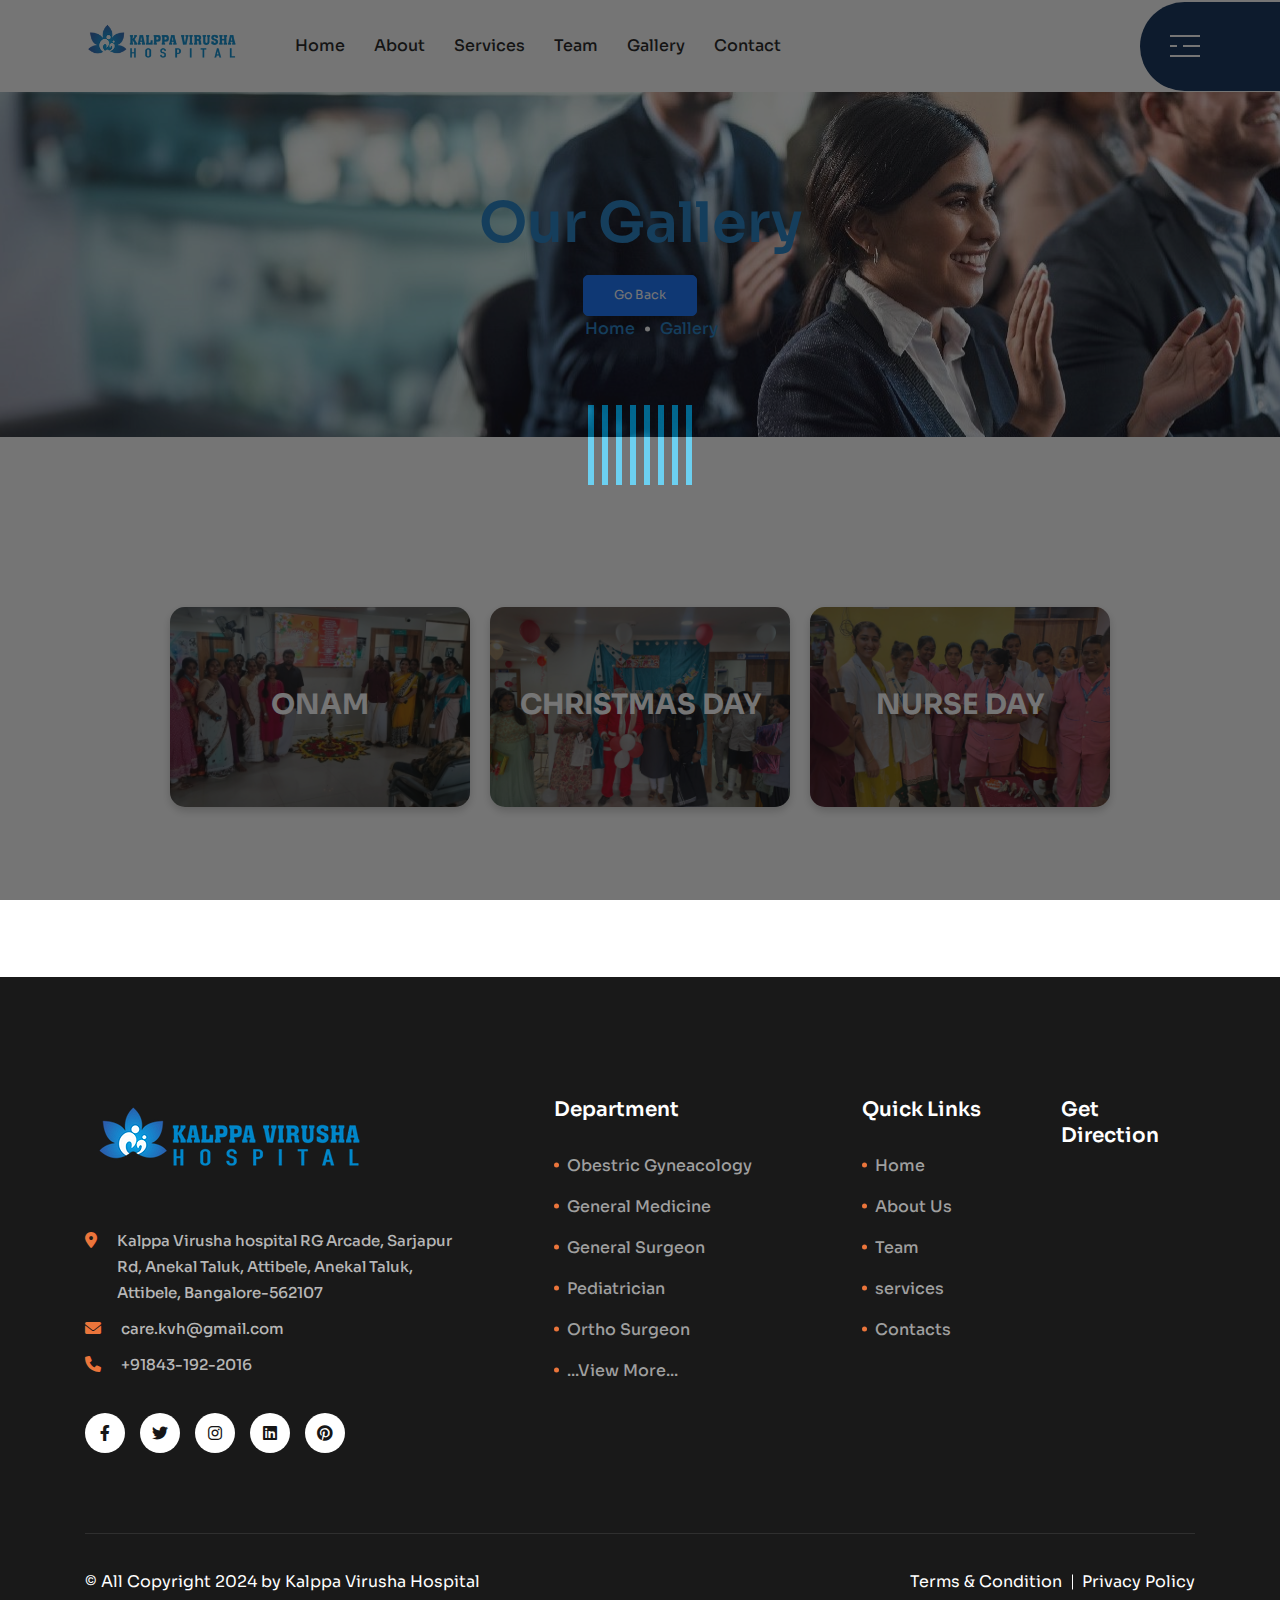
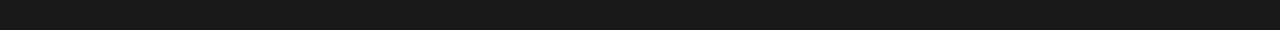
<file: gallery/Celebration/index.html>
<!doctype html>
<html class="no-js" lang="zxx">

<head>
   <meta charset="utf-8">
   <meta http-equiv="x-ua-compatible" content="ie=edge">
   <title>KV | Gallery</title>
   <meta name="description" content="">
   <meta name="viewport" content="width=device-width, initial-scale=1">
   <link rel="shortcut icon" type="image/x-icon" href="../../assets/imgs/logo/favicon.ico">


   <!-- CSS here -->
   <link rel="stylesheet" href="../../assets/css/bootstrap.min.css">
   <link rel="stylesheet" href="../../assets/css/meanmenu.min.css">
   <link rel="stylesheet" href="../../assets/css/animate.css">
   <link rel="stylesheet" href="../../assets/css/swiper.min.css">
   <link rel="stylesheet" href="../../assets/css/slick.css">
   <link rel="stylesheet" href="../../assets/css/magnific-popup.css">
   <link rel="stylesheet" href="../../assets/css/fontawesome-pro.css">
   <link rel="stylesheet" href="../../assets/css/spacing.css">
   <link rel="stylesheet" href="../../assets/css/main.css">
   <style>
    /* Your existing CSS styles */
    /* ... */
    .tiler {
      display: inline-block;
      cursor: pointer;
      visibility: hidden;
      width: 33.3%;
      margin: auto;
      padding: 5px;
    }
    .tiler img {
      display: block;
      margin: auto;
      max-width: 100%;
      height: auto;
      visibility: visible;
    }
    .tiler .cell-grid {
      background-position: center center;
      margin: auto;
      position: fixed;
      top: 1em;
      bottom: 1em;
      left: 1em;
      right: 1em;
      z-index: 10;
      max-width: 1000px;
      max-height: 600px;
      perspective: 30px;
    }
    .tiler .cell {
      pointer-events: none;
      opacity: 0;
      transform: translateZ(-15px);
      transform-style: preserve-3d;
      transition-property: transform, opacity;
      transition-duration: 0.5s, 0.4s;
      transition-timing-function: cubic-bezier(0.65, 0.01, 0.15, 1.33);
      /* The center character index */
      --center-x: calc((var(--col-total) - 1) / 2);
      --center-y: calc((var(--row-total) - 1) / 2);
      /* Offset from center, positive & negative */
      --offset-x: calc(var(--col-index) - var(--center-x));
      --offset-y: calc(var(--row-index) - var(--center-y));
      /* Absolute distance from center, only positive */
      --distance-x: calc((var(--offset-x) * var(--offset-x)) / var(--center-x));
      /* Absolute distance from center, only positive */
      --distance-y: calc((var(--offset-y) * var(--offset-y)) / var(--center-y));
      transition-delay: calc(0.1s * var(--distance-y) + 0.1s * var(--distance-x));
    }
    .tiler-overlay {
      z-index: 2;
    }
    .tiler:hover .cell {
      transform: scale(1);
      opacity: 1;
    }
 
    .main {
      display: flex;
      flex-wrap: wrap;
      /* max-width: 800px; */
      padding: 2em;
      margin: auto;
    }
    .preview-overlay {
      display: none;
      position: fixed;
      top: 0;
      left: 0;
      width: 100%;
      height: 100%;
      background-color: rgba(0, 0, 0, 0.8);
      z-index: 1000;
    }
    .preview-container {
      position: absolute;
      top: 50%;
      left: 50%;
      transform: translate(-50%, -50%);
      background-color: #fff;
      padding: 20px;
      box-shadow: 0 0 10px rgba(0, 0, 0, 0.3);
    }
    .preview-image {
      display: block;
      margin: auto;
      max-width: 100%;
      max-height: 70vh;
    }
    .preview-navigation {
      text-align: center;
      margin-top: 10px;
    }
    .preview-navigation button {
      background-color: #333;
      color: #fff;
      border: none;
      padding: 8px 16px;
      margin: 0 5px;
      cursor: pointer;
    }

    @media (max-width: 768px) {
      .preview-container {
      position: absolute;
      top: 50%;
      left: 50%;
      transform: translate(-50%, -50%);
      background-color: #fff;
      padding: 20px;
      box-shadow: 0 0 10px rgba(0, 0, 0, 0.3);
      width: 350px;
    }
}

  /* Container to center the category boxes */
  .center-container {
      display: flex;
      justify-content: center;
      align-items: center;
      height: 60vh; /* Full viewport height */
    }

    /* Category boxes wrapper */
    .category-boxes {
      display: flex;
      justify-content: center;
      align-items: center;
      gap: 20px;
    }

    /* Styles for each box */
    .category-box {
      width: 300px;
      height: 200px;
      display: flex;
      align-items: center;
      justify-content: center;
      border-radius: 15px;
      overflow: hidden;
      cursor: pointer;
      position: relative;
      transition: transform 0.3s, box-shadow 0.3s;
      background-size: cover;
      background-position: center;
      box-shadow: 0 4px 8px rgba(0, 0, 0, 0.2);
    }

    /* Hover effect */
    .category-box:hover {
      transform: scale(1.05);
      box-shadow: 0 8px 16px rgba(0, 0, 0, 0.3);
    }

    /* Dark overlay for readability */
    .category-box::before {
      content: "";
      position: absolute;
      top: 0;
      left: 0;
      width: 100%;
      height: 100%;
      background: rgba(0, 0, 0, 0.4); /* Dark overlay */
      z-index: 1;
    }

    /* Category text styling */
    .category-box span {
      position: relative;
      color: white;
      font-size: 28px;
      font-weight: bold;
      z-index: 2;
      text-transform: uppercase;
    }

    @media (max-width: 768px) {
      .category-boxes {
        flex-direction: column;
        align-items: center;
      }

      .category-box {
        width: 100%; /* Adjust width to fit the screen nicely */
        margin-bottom: 20px;
      }
    }

    /* Specific backgrounds for each category */
    .hospital {
      background-image: url('../../assets/imgs/Gallery/celebration/onam9.jpeg'); /* Replace with your actual image URL */
    }

    .events {
      background-image: url('../../assets/imgs/Gallery/celebration/christmas24.jpeg'); /* Replace with your actual image URL */
    }

    .festivals {
      background-image: url('../../assets/imgs/Gallery/celebration/nurseday17.jpeg'); /* Replace with your actual image URL */
    }

  
  </style>
</head>

<body>

   <!-- preloader start -->
   <div id="preloader">
      <div class="bd-loader-inner">
         <div class="bd-loader">
            <span class="bd-loader-item"></span>
            <span class="bd-loader-item"></span>
            <span class="bd-loader-item"></span>
            <span class="bd-loader-item"></span>
            <span class="bd-loader-item"></span>
            <span class="bd-loader-item"></span>
            <span class="bd-loader-item"></span>
            <span class="bd-loader-item"></span>
         </div>
      </div>
   </div>
   <!-- preloader start -->

   <!-- Back to top start -->
   <div class="backtotop-wrap cursor-pointer">
      <svg class="backtotop-circle svg-content" width="100%" height="100%" viewBox="-1 -1 102 102">
         <path d="M50,1 a49,49 0 0,1 0,98 a49,49 0 0,1 0,-98" />
      </svg>
   </div>
   <!-- Back to top end -->

   <!-- search area start -->
   <div class="df-search-area">
      <div class="container">
         <div class="row">
            <div class="col-xl-12">
               <div class="df-search-form">
                  <div class="df-search-close text-center mb-20">
                     <button class="df-search-close-btn df-search-close-btn"></button>
                  </div>
                  <form action="#">
                     <div class="df-search-input mb-10">
                        <input type="text" placeholder="Search for product...">
                        <button type="submit"><i class="flaticon-search-1"></i></button>
                     </div>
                     <div class="df-search-category">
                        <span>Search by : </span>
                        <a href="#">Healthline, </a>
                        <a href="#">COVID-19, </a>
                        <a href="#">Surgery, </a>
                        <a href="#">Surgeon, </a>
                        <a href="#">Medical research</a>
                     </div>
                  </form>
               </div>
            </div>
         </div>
      </div>
   </div>
   <div class="body-overlay"></div>
   <!-- search area end -->

    <!-- Offcanvas area start -->
    <div class="fix">
      <div class="offcanvas__info">
         <div class="offcanvas__wrapper">
            <div class="offcanvas__content">
               <div class="offcanvas__top mb-40 d-flex justify-content-between align-items-center">
                  <div class="offcanvas__logo">
                     <a href="dashboard.html">
                        <img src="../../assets/imgs/logo/KV_LOGO.webp" alt="logo not found" style="width:170px !important">
                     </a>
                  </div>
                  <div class="offcanvas__close">
                     <button>
                        <i class="fal fa-times"></i>
                     </button>
                  </div>
               </div>

               <div class="mobile-menu fix mb-40"></div>
               <div class="offcanvas__contact mt-30 mb-20">
                  <h4>Contact Info</h4>
                  <ul>
                     <li class="d-flex align-items-center">
                        <div class="offcanvas__contact-icon mr-15">
                           <i class="fal fa-map-marker-alt"></i>
                        </div>
                        <div class="offcanvas__contact-text">
                           <a target="_blank"
                              href="https://www.google.com/maps/place/Dhaka/@23.7806207,90.3492859,12z/data=!3m1!4b1!4m5!3m4!1s0x3755b8b087026b81:0x8fa563bbdd5904c2!8m2!3d23.8104753!4d90.4119873">
                              Kalppa Virusha hospital RG Arcade, Sarjapur Rd, Anekal Taluk, Attibele, Anekal Taluk, Attibele, Bangalore-562107
                           </a>
                        </div>
                     </li>
                     <li class="d-flex align-items-center">
                        <div class="offcanvas__contact-icon mr-15">
                           <i class="far fa-phone"></i>
                        </div>
                        <div class="offcanvas__contact-text">
                           <a href="tel:+91843-192-2016">+91843-192-2016</a>
                        </div>
                     </li>
                     <li class="d-flex align-items-center">
                        <div class="offcanvas__contact-icon mr-15">
                           <i class="fal fa-envelope"></i>
                        </div>
                        <div class="offcanvas__contact-text">
                           <a href="mailto:prasadhospitalyel@gmail.com."><span>care.kvh@gmail.com</span></a>
                        </div>
                     </li>
                  </ul>
               </div>
               <div class="offcanvas__social">
                  <ul>
                     <li><a href="https://www.facebook.com/Kalppavirushahospital"><i class="fab fa-facebook-f"></i></a></li>
                     <li><a href="https://x.com/Kalppa_virusha"><i class="fab fa-twitter"></i></a></li>
                     <li><a href="https://www.instagram.com/kalppavirusha/"><i class="fab fa-instagram"></i></a></li>
                     <li><a href="https://www.linkedin.com/company/26620598/admin/"><i class="fab fa-linkedin"></i></a></li>
                     <li><a href="https://in.pinterest.com/kalppavirushahospital/"><i class="fab fa-pinterest"></i></a></li>
                  </ul>
               </div>
            </div>
         </div>
      </div>
   </div>
   <div class="offcanvas__overlay"></div>
   <div class="offcanvas__overlay-white"></div>
   <!-- Offcanvas area start -->

   <!-- Header area start -->
   <header>
      <div id="header-sticky" class="header-area">
         <div class="container-fluid">
            <div class="mega-menu-wrapper">
               <div class="header-main">
                  <div class="header-left">
                     <div class="header-logo">
                        <a href="index.html">
                         <img src="../../assets/imgs/logo/KV_LOGO.webp" alt="logo not found" >
                        </a>
                     </div>
                     <div class="mean__menu-wrapper d-none d-lg-block">
                        <div class="main-menu">
                           <nav id="mobile-menu">
                              <ul>
                                 <li>
                                    <a href="../../index.html">Home</a>
                                 </li>
                                 <li>
                                    <a href="../../about.html">About</a>
                                 </li>
                                 <li>
                                    <a href="../../service.html">Services</a>
                                 </li>
                                 <li>
                                    <a href="../../team.html">Team</a>
                                 </li>
                                 <li>
                                    <a href="../../gallery.html">Gallery</a>
                                 </li>
                                 <li>
                                    <a href="../../contact.html">Contact</a>
                                 </li>
                              </ul>
                           </nav>
                           <!-- for wp -->
                           <div class="header__hamburger ml-50 d-none">
                              <button type="button" class="hamburger-btn offcanvas-open-btn">
                                 <span>01</span>
                                 <span>01</span>
                                 <span>01</span>
                              </button>
                           </div>
                        </div>
                     </div>
                  </div>
                  <div class="header-right d-flex align-items-center justify-content-end ">
                     <div class="header-action d-none d-lg-inline-flex gap-3 ">
                        <div class="link-text d-none d-xxl-block">
                           <span><img src="../../assets/imgs/svg/phone-call.svg" alt=""></span>
                           <span><a href="tel:+918861796435">+918861796435</a></span>
                        </div>
                        <div class="header-lang-item header-lang d-none d-xl-block">

                        </div>
                        <div style="background-color:#092A53 !important;" class="header-quick-access d-flex align-items-center">
                         
                           <div class="divider-line"></div>
                           <div class="header__hamburger">
                              <div class="sidebar__toggle">
                                 <a class="bar-icon is-white" href="javascript:void(0)">
                                    <span></span>
                                    <span>
                                       <small></small>
                                    </span>
                                    <span></span>
                                 </a>
                              </div>
                           </div>
                        </div>
                     </div>
                  </div>
                  <div class="header__hamburger d-lg-none">
                     <div class="sidebar__toggle">
                        <a class="bar-icon" href="javascript:void(0)">
                           <span></span>
                           <span>
                              <small></small>
                           </span>
                           <span></span>
                        </a>
                     </div>
                  </div>
               </div>
            </div>
         </div>
      </div>
   </header>
   <!-- Header area end -->

   <!-- Body main wrapper start -->
   <main>

      <!-- Breadcrumb area start  -->
      <div class="breadcrumb__area theme-bg-1 p-relative z-index-11 pt-95 pb-95">
         <div class="breadcrumb__thumb" data-background="../../assets/imgs/media/gallery_breadcrum.jpg"></div>
         <div class="container">
            <div class="row justify-content-center">
               <div class="col-xxl-12">
                  <div class="breadcrumb__wrapper text-center">
                     <h2 class="breadcrumb__title">Our Gallery</h2>

                     <a href="../../index.html"><button style="padding: 10px 30px" type="button" class=" btn btn-primary btn-lg">Go Back</button></a> 


                     <div class="breadcrumb__menu">
                        <nav>
                           <ul>
                              <li><span><a href="index.html">Home</a></span></li>
                              <li><span style="color: #1C7CC4;">Gallery</span></li>
                           </ul>
                        </nav>
                     </div>
                  </div>
               </div>
            </div>
         </div>
      </div>
      <!-- Breadcrumb area start  -->

  
 
        <!-- Container to center the category boxes -->
  <div class="center-container">
   <!-- Attractive category boxes -->
   <div class="category-boxes">
     <div class="category-box hospital">
       <a href="onam.html"><span>Onam</span></a>
     </div>
     <div class="category-box events">
      <a href="christmas.html"> <span>Christmas Day</span></a>
     </div>
     <div class="category-box festivals">
       <a href="nursesday.html"><span>nurse Day</span></a>
     </div>
   </div>
 </div>

 <!-- Container to center the category boxes -->


     

   </main>
   <!-- Body main wrapper end -->

   <!-- Footer area start -->
   <footer>
      <section class="footer-bg">
         <div class="footer-area">
            <div class="container">
               <div class="footer-grid b-b">
                  <div class="footer-widget-2 footer-col-1">
                     <div class="footer-logo mb-35">
                        <a href="index.html">
                           <img src="../../assets/imgs/logo/KV_LOGO.webp" alt="image bnot found"
                              >
                        </a>
                     </div>

                     <div class="footer-widget-info">
                        <div class="footer-info mb-35">
                           <div class="footer-info-item d-flex align-items-start">
                              <div class="footer-info-icon mr-20">
                                 <span> <i class="fa-solid fa-location-dot"></i></span>
                              </div>
   
                              <div class="footer-info-text">
                                 <a href="#">Kalppa Virusha hospital
RG Arcade, Sarjapur Rd,
Anekal Taluk, Attibele,
Anekal Taluk, Attibele,
Bangalore-562107</a>
                              </div>
   
                           </div>
                           <div class="footer-info-item d-flex align-items-start">
                              <div class="footer-info-icon mr-20">
                                 <span><i class="fa-solid fa-envelope"></i></span>
                              </div>
   
                              <div class="footer-info-text">
                                 <a href="mailto:care.kvh@gmail.com">care.kvh@gmail.com</a>
                              </div>
   
                           </div>
                           <div class="footer-info-item d-flex align-items-start">
                              <div class="footer-info-icon mr-20">
                                 <span><i class="fa-solid fa-phone"></i></span>
                              </div>
   
                              <div class="footer-info-text">
                                 <a href="tel:+91843-192-2016">+91843-192-2016</a>
                              </div>
                           </div>
                        </div>
                        <div class="theme-social">
                           <a href="https://www.facebook.com/Kalppavirushahospital"><i class="fa-brands fa-facebook-f"></i></a>
   
   
                           <a href="https://x.com/Kalppa_virusha"><i class="fa-brands fa-twitter"></i></a>
                           <a href="https://www.instagram.com/kalppavirusha/"><i class="fa-brands fa-instagram"></i></a>
   
                           <a href="https://www.linkedin.com/company/26620598/admin/"><i class="fa-brands fa fa-linkedin"></i></a>

                           <a href="https://in.pinterest.com/kalppavirushahospital/"><i class="fa-brands fa fa-pinterest"></i></a>
                        </div>
                     </div>

                  </div>

                 

                  <div class="footer-widget-2 footer-col-2">
                     <div class="footer-widget-title">
                        <h4>Department</h4>
                     </div>
                     <div class="footer-link">
                        <ul>
                           <li style="white-space: nowrap;"><a href="#">Obestric Gyneacology</a></li>
                           <li><a href="service.html">General Medicine</a></li>
                           <li><a href="service.html">General Surgeon</a></li>
                           <li><a href="service.html">Pediatrician</a></li>
                           <li><a href="service.html">Ortho Surgeon</a></li>
                           <li><a href="service.html">...View More...</a></li>
                        </ul>
                     </div>
                  </div>
                  <div class="footer-widget-2 footer-col-3">
                     <div class="footer-widget-title">
                        <h4 style="white-space: nowrap;">Quick Links</h4>
                     </div>
                     <div class="footer-link">
                        <ul>
                           <li><a href="index.html">Home</a></li>
                           <li><a href="about.html">About Us</a></li>
                           <li><a href="team.html">Team</a></li>
                           <li><a href="service.html">services</a></li>
                           <li><a href="contact.html">Contacts</a></li>
                        </ul>
                     </div>
                  </div>
                  <div class="footer-widget-2 footer-col-4">
                     <div class="footer-widget-title">
                        <h4>Get Direction</h4>
                     </div>
                     <div class="theme-social">
                        <iframe src="https://www.google.com/maps/embed?pb=!1m18!1m12!1m3!1d3890.9523447514293!2d77.76888647358547!3d12.781605319018361!2m3!1f0!2f0!3f0!3m2!1i1024!2i768!4f13.1!3m3!1m2!1s0x3bae73012a8a35e5%3A0xd14495893544d479!2sKalppa%20Virusha%20Hospital!5e0!3m2!1sen!2sin!4v1725605766219!5m2!1sen!2sin" width="100%" height="200" style="border:0;" allowfullscreen="" loading="lazy" referrerpolicy="no-referrer-when-downgrade"></iframe>
                     </div>
                  </div>
               </div>
            </div>
         </div>
         <div class="footer-copyright-area">
            <div class="container">
               <div class="footer-copyright-wrapper">
                  <div class="footer-copyright-text">
                     <p class="mb-0">© All Copyright 2024 by <a target="_blank" href="#">Kalppa Virusha Hospital</a></p>
                  </div>
                  <div class="footer-conditions">
                     <ul>
                        <li><a href="#">Terms & Condition</a></li>
                        <li><a href="#">Privacy Policy</a></li>
                     </ul>
                  </div>
               </div>
            </div>
         </div>
      </section>
   </footer>
   <!-- Footer area end -->

   <!-- JS here -->
   <script src="../../assets/js/jquery-3.6.0.min.js"></script>
   <script src="../../assets/js/waypoints.min.js"></script>
   <script src="../../assets/js/bootstrap.bundle.min.js"></script>
   <script src="../../assets/js/meanmenu.min.js"></script>
   <script src="../../assets/js/swiper.min.js"></script>
   <script src="../../assets/js/slick.min.js"></script>
   <script src="../../assets/js/magnific-popup.min.js"></script>
   <script src="../../assets/js/counterup.js"></script>
   <script src="../../assets/js/wow.js"></script>
   <script src="../../assets/js/ajax-form.js"></script>
   <script src="../../assets/js/beforeafter.jquery-1.0.0.min.js"></script>
   <script src="../../assets/js/main.js"></script>
   <script>
    var images = [
      "../../assets/imgs/Gallery/img1.webp",
      "../../assets/imgs/Gallery/img2.webp",
      "../../assets/imgs/Gallery/img3.webp" ,
      "../../assets/imgs/Gallery/img4.webp" ,
      "../../assets/imgs/Gallery/img5.webp" , 
      "../../assets/imgs/Gallery/img6.webp",
      "../../assets/imgs/Gallery/img7.webp",
      "../../assets/imgs/Gallery/img8.webp",
      "../../assets/imgs/Gallery/img9.webp",

    ];

    var currentIndex = 0;

    function showPreview(index) {
      currentIndex = index;
      var previewOverlay = document.getElementById('previewOverlay');
      var previewImage = document.getElementById('previewImage');

      previewImage.src = images[index];
      previewOverlay.style.display = 'block';
    }

    function changePreview(offset) {
      currentIndex += offset;
      if (currentIndex < 0) {
        currentIndex = images.length - 1;
      } else if (currentIndex >= images.length) {
        currentIndex = 0;
      }
      showPreview(currentIndex);
    }

    document.getElementById('closeButton').addEventListener('click', function() {
      document.getElementById('previewOverlay').style.display = 'none';
    });
  </script>
</body>

</html>
</file>
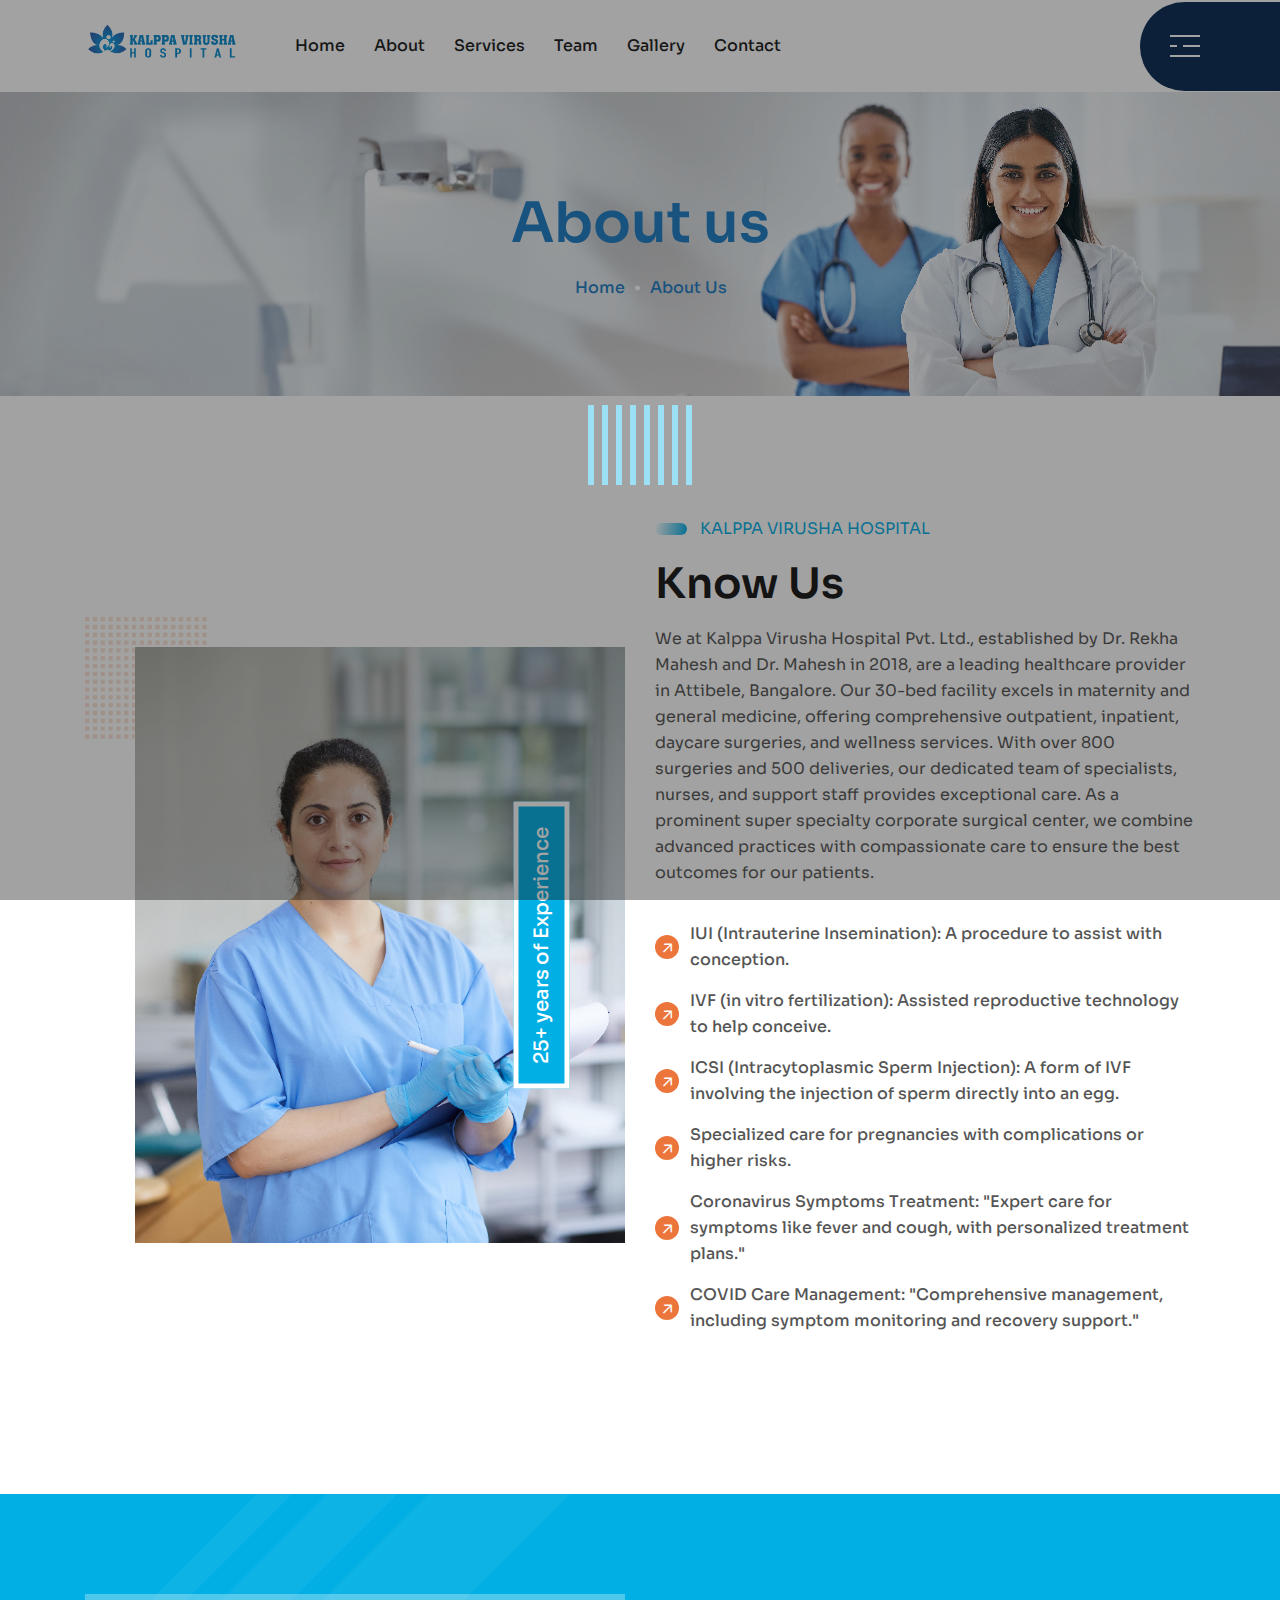
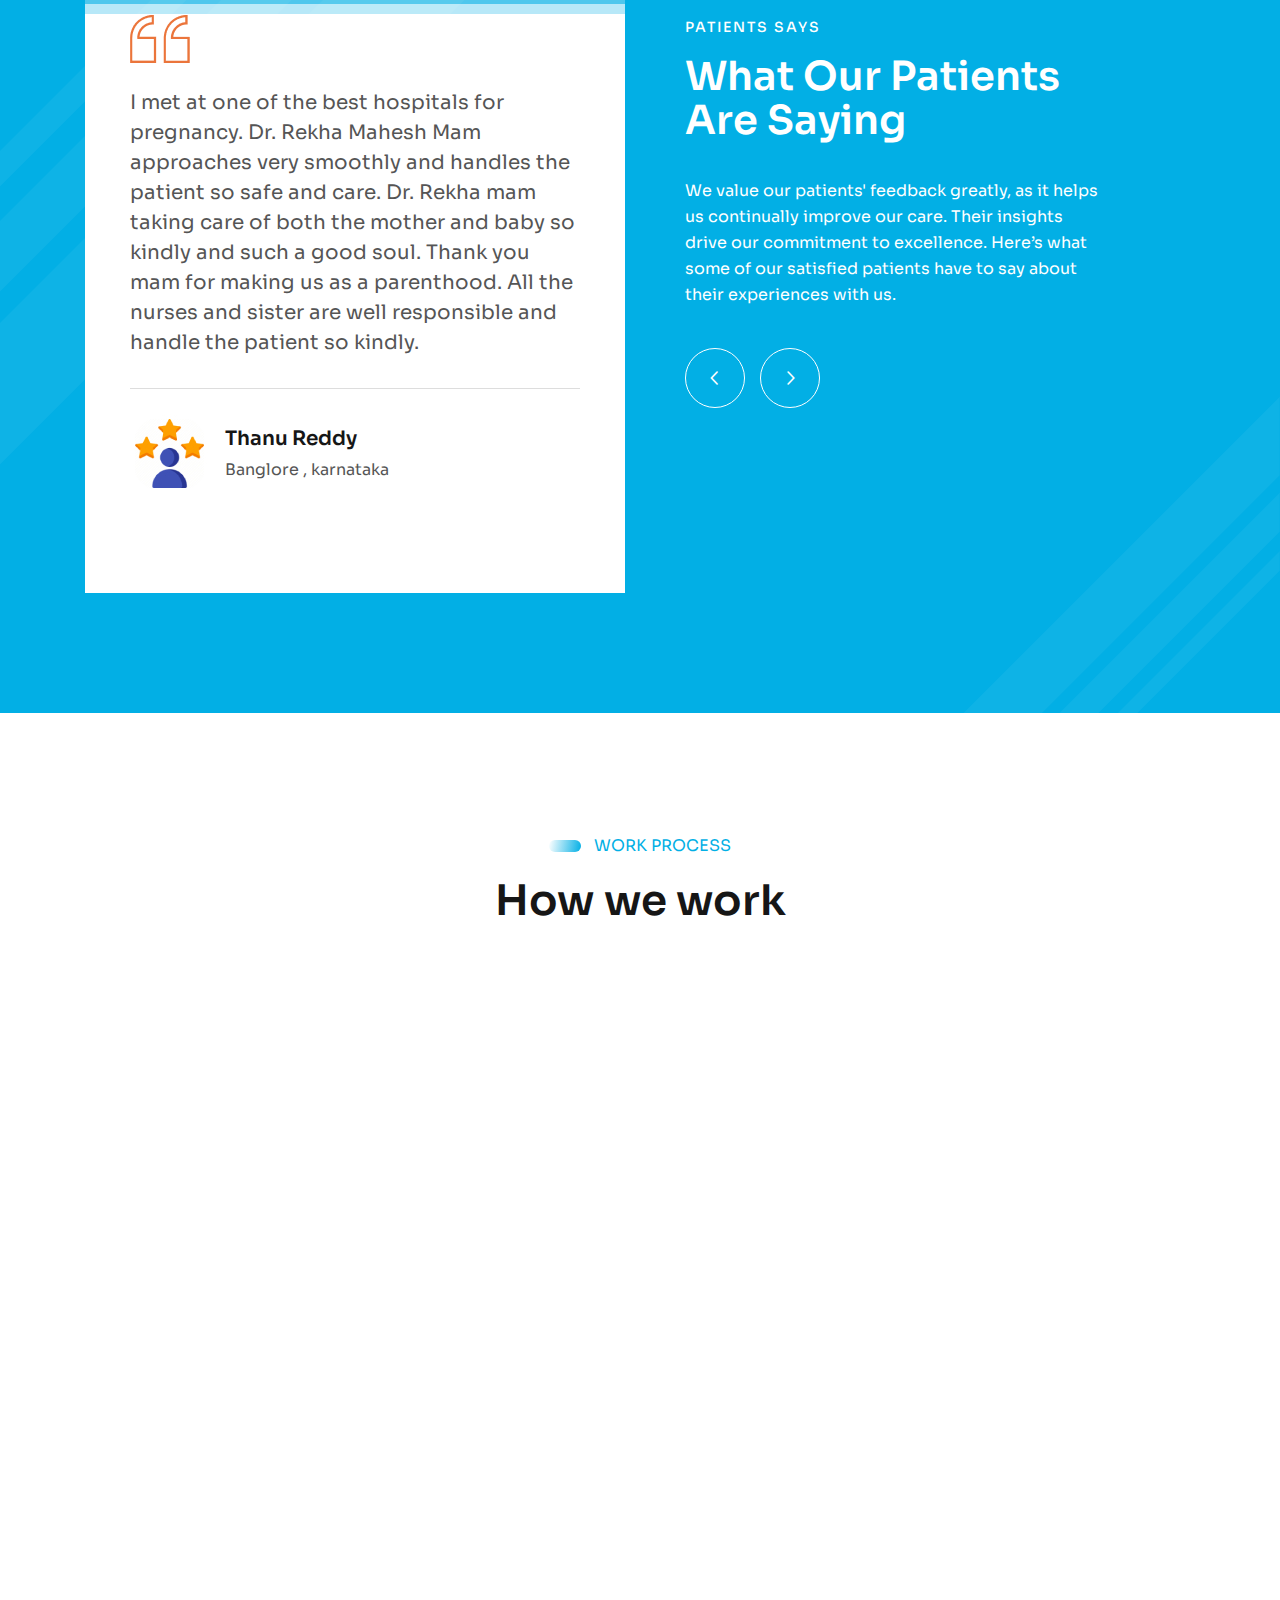
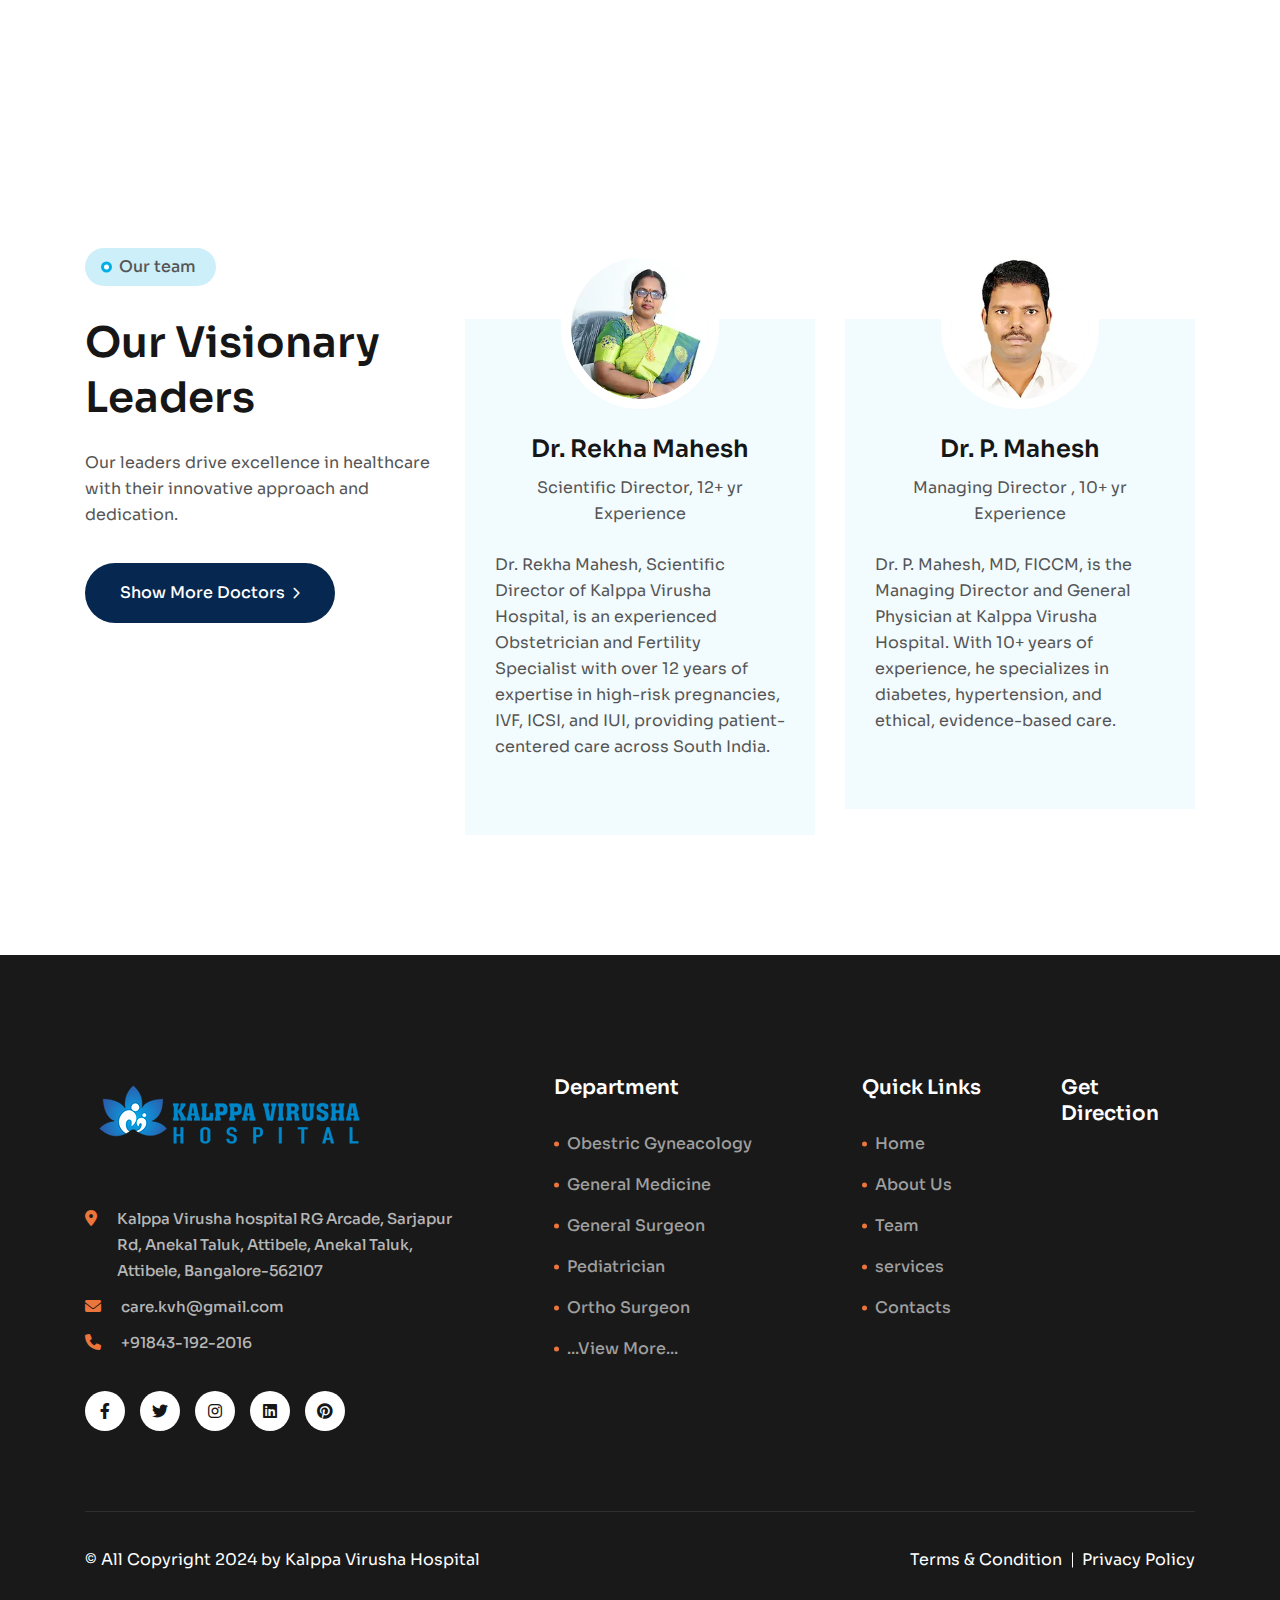
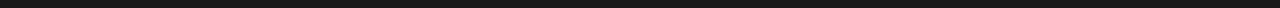
<file: about.html>
<!doctype html>
<html class="no-js" lang="zxx">

<head>
   <meta charset="utf-8">
   <meta http-equiv="x-ua-compatible" content="ie=edge">
   <title>KV | About</title>
   <meta name="description" content="">
   <meta name="viewport" content="width=device-width, initial-scale=1">
   <link rel="shortcut icon" type="image/x-icon" href="assets/imgs/logo/favicon.ico">

   <!-- CSS here -->
   <link rel="stylesheet" href="assets/css/bootstrap.min.css">
   <link rel="stylesheet" href="assets/css/meanmenu.min.css">
   <link rel="stylesheet" href="assets/css/animate.css">
   <link rel="stylesheet" href="assets/css/swiper.min.css">
   <link rel="stylesheet" href="assets/css/slick.css">
   <link rel="stylesheet" href="assets/css/magnific-popup.css">
   <link rel="stylesheet" href="assets/css/fontawesome-pro.css">
   <link rel="stylesheet" href="assets/css/spacing.css">
   <link rel="stylesheet" href="assets/css/main.css">
</head>

<body>



   <!-- preloader start -->
   <div id="preloader">
      <div class="bd-loader-inner">
         <div class="bd-loader">
            <span class="bd-loader-item"></span>
            <span class="bd-loader-item"></span>
            <span class="bd-loader-item"></span>
            <span class="bd-loader-item"></span>
            <span class="bd-loader-item"></span>
            <span class="bd-loader-item"></span>
            <span class="bd-loader-item"></span>
            <span class="bd-loader-item"></span>
         </div>
      </div>
   </div>
   <!-- preloader start -->

   <!-- Back to top start -->
   <div class="backtotop-wrap cursor-pointer">
      <svg class="backtotop-circle svg-content" width="100%" height="100%" viewBox="-1 -1 102 102">
         <path d="M50,1 a49,49 0 0,1 0,98 a49,49 0 0,1 0,-98" />
      </svg>
   </div>
   <!-- Back to top end -->

   <!-- search area start -->
   <div class="df-search-area">
      <div class="container">
         <div class="row">
            <div class="col-xl-12">
               <div class="df-search-form">
                  <div class="df-search-close text-center mb-20">
                     <button class="df-search-close-btn df-search-close-btn"></button>
                  </div>
                  <form action="#">
                     <div class="df-search-input mb-10">
                        <input type="text" placeholder="Search for product...">
                        <button type="submit"><i class="flaticon-search-1"></i></button>
                     </div>
                     <div class="df-search-category">
                        <span>Search by : </span>
                        <a href="#">Healthline, </a>
                        <a href="#">COVID-19, </a>
                        <a href="#">Surgery, </a>
                        <a href="#">Surgeon, </a>
                        <a href="#">Medical research</a>
                     </div>
                  </form>
               </div>
            </div>
         </div>
      </div>
   </div>
   <div class="body-overlay"></div>
   <!-- search area end -->

   <!-- Offcanvas area start -->
   <div class="fix">
      <div class="offcanvas__info">
         <div class="offcanvas__wrapper">
            <div class="offcanvas__content">
               <div class="offcanvas__top mb-40 d-flex justify-content-between align-items-center">
                  <div class="offcanvas__logo">
                     <a href="dashboard.html">
                        <img src="assets/imgs/logo/KV_LOGO.webp" alt="logo not found" style="width:170px !important">
                     </a>
                  </div>
                  <div class="offcanvas__close">
                     <button>
                        <i class="fal fa-times"></i>
                     </button>
                  </div>
               </div>

               <div class="mobile-menu fix mb-40"></div>
               <div class="offcanvas__contact mt-30 mb-20">
                  <h4>Contact Info</h4>
                  <ul>
                     <li class="d-flex align-items-center">
                        <div class="offcanvas__contact-icon mr-15">
                           <i class="fal fa-map-marker-alt"></i>
                        </div>
                        <div class="offcanvas__contact-text">
                           <a target="_blank"
                              href="https://www.google.com/maps/place/Dhaka/@23.7806207,90.3492859,12z/data=!3m1!4b1!4m5!3m4!1s0x3755b8b087026b81:0x8fa563bbdd5904c2!8m2!3d23.8104753!4d90.4119873">
                              Kalppa Virusha hospital RG Arcade, Sarjapur Rd, Anekal Taluk, Attibele, Anekal Taluk, Attibele, Bangalore-562107
                           </a>
                        </div>
                     </li>
                     <li class="d-flex align-items-center">
                        <div class="offcanvas__contact-icon mr-15">
                           <i class="far fa-phone"></i>
                        </div>
                        <div class="offcanvas__contact-text">
                           <a href="tel:+91843-192-2016">+91843-192-2016</a>
                        </div>
                     </li>
                     <li class="d-flex align-items-center">
                        <div class="offcanvas__contact-icon mr-15">
                           <i class="fal fa-envelope"></i>
                        </div>
                        <div class="offcanvas__contact-text">
                           <a href="mailto:prasadhospitalyel@gmail.com."><span>care.kvh@gmail.com</span></a>
                        </div>
                     </li>
                  </ul>
               </div>
               <div class="offcanvas__social">
                  <ul>
                     <li><a href="https://www.facebook.com/Kalppavirushahospital"><i class="fab fa-facebook-f"></i></a></li>
                     <li><a href="https://x.com/Kalppa_virusha"><i class="fab fa-twitter"></i></a></li>
                     <li><a href="https://www.instagram.com/kalppavirusha/"><i class="fab fa-instagram"></i></a></li>
                     <li><a href="https://www.linkedin.com/company/26620598/admin/"><i class="fab fa-linkedin"></i></a></li>
                     <li><a href="https://in.pinterest.com/kalppavirushahospital/"><i class="fab fa-pinterest"></i></a></li>
                  </ul>
               </div>
            </div>
         </div>
      </div>
   </div>
   <div class="offcanvas__overlay"></div>
   <div class="offcanvas__overlay-white"></div>
   <!-- Offcanvas area start -->

   <!-- Header area start -->
   <header>
      <div id="header-sticky" class="header-area">
         <div class="container-fluid">
            <div class="mega-menu-wrapper">
               <div class="header-main">
                  <div class="header-left">
                     <div class="header-logo">
                        <a href="index.html">
                        <img src="assets/imgs/logo/KV_LOGO.webp" alt="logo not found" >
                        <!--  <img src="assets/imgs/logo/KV_LOGO.webp" alt="logo not found" > -->
                        </a>
                     </div>
                     <div class="mean__menu-wrapper d-none d-lg-block">
                        <div class="main-menu">
                           <nav id="mobile-menu">
                              <ul>
                                 <li>
                                    <a href="index.html">Home</a>
                                 </li>
                                 <li>
                                    <a href="about.html">About</a>
                                 </li>
                                 <li>
                                    <a href="service.html">Services</a>
                                 </li>
                                 <li>
                                    <a href="team.html">Team</a>
                                 </li>
                                 <li>
                                    <a href="gallery.html">Gallery</a>
                                 </li>
                                 <li>
                                    <a href="contact.html">Contact</a>
                                 </li>
                              </ul>
                           </nav>
                           <!-- for wp -->
                           <div class="header__hamburger ml-50 d-none">
                              <button type="button" class="hamburger-btn offcanvas-open-btn">
                                 <span>01</span>
                                 <span>01</span>
                                 <span>01</span>
                              </button>
                           </div>
                        </div>
                     </div>
                  </div>
                  <div class="header-right d-flex align-items-center justify-content-end ">
                     <div class="header-action d-none d-lg-inline-flex gap-3 ">
                        <div class="link-text d-none d-xxl-block">
                           <span><img src="assets/imgs/svg/phone-call.svg" alt=""></span>
                           <span><a href="tel:+918861796435">+918861796435</a></span>
                        </div>
                        <div class="header-lang-item header-lang d-none d-xl-block">

                        </div>
                        <div style="background-color:#092A53 !important;" class="header-quick-access d-flex align-items-center">
                         
                           <div class="divider-line"></div>
                           <div class="header__hamburger">
                              <div class="sidebar__toggle">
                                 <a class="bar-icon is-white" href="javascript:void(0)">
                                    <span></span>
                                    <span>
                                       <small></small>
                                    </span>
                                    <span></span>
                                 </a>
                              </div>
                           </div>
                        </div>
                     </div>
                  </div>
                  <div class="header__hamburger d-lg-none">
                     <div class="sidebar__toggle">
                        <a class="bar-icon" href="javascript:void(0)">
                           <span></span>
                           <span>
                              <small></small>
                           </span>
                           <span></span>
                        </a>
                     </div>
                  </div>
               </div>
            </div>
         </div>
      </div>
   </header>
   <!-- Header area end -->

   <!-- Body main wrapper start -->
   <main>

      <!-- Breadcrumb area start  -->
      <div class="breadcrumb__area theme-bg-1 p-relative z-index-11 pt-95 pb-95">
         <div class="breadcrumb__thumb" data-background="assets/imgs/media/about_breadcrum.jpg"></div>
         <div class="container">
            <div class="row justify-content-center">
               <div class="col-xxl-12">
                  <div class="breadcrumb__wrapper text-center">
                     <h2 class="breadcrumb__title">About us</h2>
                     <div class="breadcrumb__menu">
                        <nav>
                           <ul>
                              <li><span><a href="index.html">Home</a></span></li>
                              <li><span style="color: #1C7CC4;">About Us</span></li>
                           </ul>
                        </nav>
                     </div>
                  </div>
               </div>
            </div>
         </div>
      </div>
      <!-- Breadcrumb area start  -->

      <!-- About area start -->
      <section class="about-area section-space">
         <div class="container">
            <div class="row gy-50 align-items-center">
               <div class="col-xxl-6 col-xl-6 col-lg-6">
                  <div class="about-thumb-wrapper-6 p-relative z-index-11 wow fadeInLeft animated"
                     data-wow-delay="0.3s">
                     <div class="about-thumb w-img">
                        <img src="assets/imgs/media/aboutus.jpg" alt="">
                     </div>
                     <div class="about-dot">
                        <img src="assets/imgs/about/dot.svg" alt="">
                     </div>
                     <div class="about-experience-2">
                        <p>25+ years of Experience</p>
                     </div>
                  </div>
               </div>
               <div class="col-xxl-6 col-xl-6 col-lg-6">
                  <div class="about-content-6 wow fadeInRight animated" data-wow-delay="0.3s">
                     <div class="section-title-wrapper-2 mb-15">
                        <span class="section-subtitle-2 mb-15">Kalppa Virusha Hospital</span>
                        <h2 class="section-title">Know Us</h2>
                     </div>
                     <p>We at Kalppa Virusha Hospital Pvt. Ltd., established by Dr. Rekha Mahesh and Dr. Mahesh in 2018, are a leading healthcare provider in Attibele, Bangalore. Our 30-bed facility excels in maternity and general medicine, offering comprehensive outpatient, inpatient, daycare surgeries, and wellness services. With over 800 surgeries and 500 deliveries, our dedicated team of specialists, nurses, and support staff provides exceptional care. As a prominent super specialty corporate surgical center, we combine advanced practices with compassionate care to ensure the best outcomes for our patients.</p>
                     <div class="features__list mb-40">
                        <ul>
                           <li>IUI (Intrauterine Insemination): A procedure to assist with conception.
                           </li>
                           <li>IVF (in vitro fertilization): Assisted reproductive technology to help conceive.</li>
                           <li>ICSI (Intracytoplasmic Sperm Injection): A form of IVF involving the injection of sperm directly into an egg.</li>
                           <li>Specialized care for pregnancies with complications or higher risks.</li>
                           <li>Coronavirus Symptoms Treatment:
                              "Expert care for symptoms like fever and cough, with personalized treatment plans."</li>
                           <li>COVID Care Management:
                              "Comprehensive management, including symptom monitoring and recovery support."</li>

                        </ul>
                     </div>

                  </div>
               </div>
            </div>
         </div>
      </section>
      <!-- About area end -->

      <!-- why-choose area start -->

      <!-- why-choose area end -->

       <!-- Review area start -->
   <section class="review-area theme-bg-1 section-space p-relative z-11">
      <div class="review-shpes">
         <div class="shape-1">
            <img src="assets/imgs/shapes/review-shape-1.png" alt="">
         </div>
         <div class="shape-2">
            <img src="assets/imgs/shapes/review-shape-2.png" alt="">
         </div>
      </div>
      <div class="container">
         <div class="row gy-50">
            <div class="col-xxl-6 col-xl-6 col-lg-5 order-lg-last">
               <div class="review-intro">
                  <div class="section-title-wrapper-3 is-white mb-40">
                     <span class="section-subtitle-3 mb-15">Patients Says</span>
                     <h2 class="section-title-3 mb-35">What Our Patients Are Saying</h2>
                     <p class="mb-0">We value our patients' feedback greatly, as it helps us continually improve our care. Their insights drive our commitment to excellence. Here’s what some of our satisfied patients have to say about their experiences with us.</p>
                  </div>
                  <div class="review-slider-navigation common-slider-navigation is-white"></div>
               </div>
            </div>
            <div class="col-xxl-6 col-xl-6 col-lg-7">
               <div class="review-wrapper review-active-two">
                  <div class="review-signgel-item">
                     <div class="revirew-shadow">
                        <div class="review-item">
                           <div class="review-content">
                              <div class="review-quote mb-25">
                                 <img src="assets/imgs/icons/quote.png" alt="">
                              </div>
                              <p>
                                 I met at one of the best hospitals for pregnancy.
                                 Dr. Rekha Mahesh Mam approaches very smoothly and handles the patient so safe and care. Dr. Rekha mam taking care of both the mother and baby so kindly and such a good soul. Thank you mam for making us as a parenthood.
                                 All the nurses and sister are well responsible and handle the patient so kindly.
                              </p>
                              <div class="avatar-item">
                                 <div class="avatar-thumbnail">
                                    <img src="assets/imgs/testimonial/testi.jpg" alt="">
                                 </div>
                                 <div class="avatar-info">
                                    <h4 class="avatar-name"><a href="#" tabindex="0">Thanu Reddy</a></h4>
                                    <span class="avatar-designation">Banglore , karnataka</span>
                                 </div>
                              </div>
                           </div>
                        </div>
                     </div>
                  </div>
                  <div class="review-signgel-item">
                     <div class="revirew-shadow">
                        <div class="review-item">
                           <div class="review-content">
                              <div class="review-quote mb-25">
                                 <img src="assets/imgs/icons/quote.png" alt="">
                              </div>
                              <p>Consulted KVH hospital for my first and second baby planning till baby delivery it was very smooth and Dr Rakha Mam supported us like a family doctor and she took care of everything for my wife entire pregnancy. Happy for everything. Reception team helped me very nicely with all information. And nursing staff are very friendly and cooperative.
                              </p>
                              <div class="avatar-item">
                                 <div class="avatar-thumbnail">
                                    <img src="assets/imgs/testimonial/testi.jpg" alt="">
                                 </div>
                                 <div class="avatar-info">
                                    <h4 class="avatar-name"><a href="#" tabindex="0">Alok Singh</a></h4>
                                    <span class="avatar-designation">Banglore , karnataka</span>
                                 </div>
                              </div>
                           </div>
                        </div>
                     </div>
                  </div>
                  <div class="review-signgel-item">
                     <p>&nbsp;</p>
                     <div class="revirew-shadow">
                        <div class="review-item">
                           <div class="review-content">
                              <div class="review-quote mb-25">
                                 <img src="assets/imgs/icons/quote.png" alt="">
                              </div>
                              <p>My sister got delivered in KVH Hospital very good treatment got, and Baby also nice.
                                 Pharmacy 24 hours helping for medican
                                 Thank you for Dr.Rekha Mahesh mam for treating good. Front office Reception team also they help for insurance purposes.
                              </p>
                              <div class="avatar-item">
                                 <div class="avatar-thumbnail">
                                    <img src="assets/imgs/testimonial/testi.jpg" alt="">
                                 </div>
                                 <div class="avatar-info">
                                    <h4 class="avatar-name"><a href="#" tabindex="0">Arun Nayak</a></h4>
                                    <span class="avatar-designation">Banglore , karnataka</span>
                                 </div>
                              </div>
                           </div>
                        </div>
                     </div>
                  </div>
               </div>
            </div>
         </div>
      </div>
   </section>
   <!-- Review area end -->


      <!-- Working area start -->
      <section class="work-area section-space fix">
         <div class="container">
            <div class="row justify-content-center section__title-space">
               <div class="col-xxl-6 col-xl-6 col-lg-6 col-md-8">
                  <div class="section-title-wrapper-2 text-center section-title-space">
                     <span class="section-subtitle-2 mb-15">work process</span>
                     <h2 class="section-title mb-20">How we work</h2>
                     <p class="mb-0"></p>
                  </div>
               </div>
            </div>
            <div class="row wow fadeInUp" data-wow-delay=".3s">
               <div class="col-xxl-12">
                  <div class="work-main p-relative">
                     <div class="work-line">
                        <img src="assets/imgs/work/work-line.png" alt="">
                     </div>
                     <div class="row g-5">
                        <div class="col-xxl-4 col-xl-4 col-lg-4">
                           <div class="working-item text-center">
                              <div class="working-icon">
                                 <span><img src="assets/imgs/work/work-icon-1.png" alt=""></span>
                              </div>
                              <div class="working-contentt">
                                 <h4>Make appointment</h4>
                                 <p>Book your appointment now; simply give us a call.</p>
                              </div>
                              <div class="link-text" style="padding-right: -10px;">
                                 <span><img src="assets/imgs/svg/phone-call.svg" alt=""></span>
                                 <a href="tel:08042042435">08042042435</a>
                              </div>
                           </div>
                        </div>
                        <div class="col-xxl-4 col-xl-4 col-lg-4">
                           <div class="working-item text-center">
                              <div class="working-icon">
                                 <span><img src="assets/imgs/work/work-icon-2.png" alt=""></span>
                              </div>
                              <div class="working-contentt">
                                 <h4>Chose Doctor</h4>
                                 <p>Choose your preferred doctor by calling us now for appointments.</p>
                              </div>
                           </div>
                        </div>
                        <div class="col-xxl-4 col-xl-4 col-lg-4">
                           <div class="working-item text-center">
                              <div class="working-icon">
                                 <span><img src="assets/imgs/work/work-icon-3.png" alt=""></span>
                              </div>
                              <div class="working-contentt">
                                 <h4>Get Solution</h4>
                                 <p>Find solutions to your health concerns with expert guidance from our doctors.</p>
                              </div>
                           </div>
                        </div>
                     </div>
                  </div>
               </div>
            </div>
         </div>
      </section>
      <!-- Working area end -->

      <section class="benefit-area">
         <div class="container">
            <div class="row gy-50 wow fadeInUp" data-wow-delay=".3s"
               style="visibility: visible; animation-delay: 0.3s; animation-name: fadeInUp;">
               <div class="col-xxl-6 col-xl-6 col-lg-6">
                  <div class="benefit-content-wrap bd-sticky">
                     <div class="section-title-wrapper-2 mb-15">
                        <span class="section-subtitle-2 mb-25">Our benefit</span>
                        <h2 class="section-title">Frequently Asked Question & Answer</h2>
                     </div>
                     <p>Explore our Frequently Asked Questions to find clear answers and valuable information.</p>

                  </div>
               </div>
               <div class="col-xxl-6 col-xl-6 col-lg-6">
                  <div class="faq-wrapper">
                     <div class="bd-faq">
                        <div class="accordion" id="accordionExample-st-2subtitlefaq-885436273">
                           <div class="bd-faq-group">

                              <div class="accordion-item">
                                 <h2 class="accordion-header" id="heading2f87939-st-2">
                                    <button class="accordion-button collapsed" type="button" data-bs-toggle="collapse"
                                       data-bs-target="#collapse2f87939-st-2" aria-expanded="false"
                                       aria-controls="collapse2f87939-st-2">
                                       <span class="accordion-number">01</span>
                                       What are the visiting hours at Kalppa Virusha Hospital?</button>
                                 </h2>
                                 <div id="collapse2f87939-st-2" class="accordion-collapse collapse"
                                    aria-labelledby="heading2f87939-st-2"
                                    data-bs-parent="#accordionExample-st-2subtitlefaq-885436273" style="">
                                    <div class="accordion-body">Our visiting hours are from 10:00 AM to 8:00 PM every
                                       day.</div>
                                 </div>
                              </div>
                              <div class="accordion-item">
                                 <h2 class="accordion-header" id="heading1f2e187-st-2">
                                    <button class="accordion-button collapsed" type="button" data-bs-toggle="collapse"
                                       data-bs-target="#collapse1f2e187-st-2" aria-expanded="false"
                                       aria-controls="collapse1f2e187-st-2">
                                       <span class="accordion-number">02</span>
                                       How can I make an appointment at Kalppa Virusha Hospital?</button>
                                 </h2>
                                 <div id="collapse1f2e187-st-2" class="accordion-collapse collapse "
                                    aria-labelledby="heading1f2e187-st-2"
                                    data-bs-parent="#accordionExample-st-2subtitlefaq-885436273">
                                    <div class="accordion-body">
                                       You can make an appointment by calling our helpline number.</div>
                                 </div>
                              </div>
                              <div class="accordion-item">
                                 <h2 class="accordion-header" id="heading229fe05-st-2">
                                    <button class="accordion-button collapsed" type="button" data-bs-toggle="collapse"
                                       data-bs-target="#collapse229fe05-st-2" aria-expanded="false"
                                       aria-controls="collapse229fe05-st-2">
                                       <span class="accordion-number">03</span>
                                       Does Kalppa Virusha Hospital accept insurance plans?</button>
                                 </h2>
                                 <div id="collapse229fe05-st-2" class="accordion-collapse collapse "
                                    aria-labelledby="heading229fe05-st-2"
                                    data-bs-parent="#accordionExample-st-2subtitlefaq-885436273">
                                    <div class="accordion-body">
                                       Yes, we accept a wide range of insurance plans. Please check with our front desk
                                       for details.</div>
                                 </div>
                              </div>
                              <div class="accordion-item">
                                 <h2 class="accordion-header" id="heading47311cf-st-2">
                                    <button class="accordion-button collapsed" type="button" data-bs-toggle="collapse"
                                       data-bs-target="#collapse47311cf-st-2" aria-expanded="false"
                                       aria-controls="collapse47311cf-st-2">
                                       <span class="accordion-number">04</span>
                                       Are there specialized services for children at Kalppa Virusha Hospital?</button>
                                 </h2>
                                 <div id="collapse47311cf-st-2" class="accordion-collapse collapse "
                                    aria-labelledby="heading47311cf-st-2"
                                    data-bs-parent="#accordionExample-st-2subtitlefaq-885436273">
                                    Yes, we have a dedicated pediatric department offering specialized care for children
                                 </div>
                              </div>
                           </div>
                           <p></p>
                           <p></p>
                           <div class="accordion-item">
                              <h2 class="accordion-header" id="heading78f3343-st-2">
                                 <button class="accordion-button collapsed" type="button" data-bs-toggle="collapse"
                                    data-bs-target="#collapse78f3343-st-2" aria-expanded="false"
                                    aria-controls="collapse78f3343-st-2">
                                    <span class="accordion-number">05</span>
                                    Does Kalppa Virusha Hospital provide emergency medical services?</button>
                              </h2>
                           </div>
                           <div id="collapse78f3343-st-2" class="accordion-collapse collapse "
                              aria-labelledby="heading78f3343-st-2"
                              data-bs-parent="#accordionExample-st-2subtitlefaq-885436273">
                              <div class="accordion-body">
                                 es, we have a fully equipped emergency department operating 24/7 to handle medical
                                 emergencies.</div>
                           </div>
                        </div>

                     </div>
                  </div>
               </div>
            </div>
         </div>
      </section>



      <!-- Team area start -->
      <section class="team-area border-up section-space">
         <div class="container">
            <div class="row gy-5">
               <div class="col-xxl-4 col-xl-4 col-lg-4">
                  <div class="section-title-wrapper">
                     <div class="section-subtitle">
                        <span>Our team</span>
                     </div>
                     <h2 class="section-title mb-25">Our Visionary Leaders</h2>
                     <p class="mb-35">Our leaders drive excellence in healthcare with their innovative approach and dedication.</p>
                     <a href="team.html" class="fill-btn">
                        <span class="fill-btn-inner">
                           <span class="fill-btn-normal">Show More Doctors <i
                                 class="fa-regular fa-angle-right"></i></span>
                           <span class="fill-btn-hover">Show More Doctors <i
                                 class="fa-regular fa-angle-right"></i></span>
                        </span>
                     </a>
                  </div>
               </div>
               <div class="col-xxl-4 col-xl-4 col-lg-4">
                  <div class="team-item text-center">
                     <div class="team-thumb fix">
                        <a>
                           <img src="assets/imgs/doctors/dr_Rekha_Mahesh.webp" alt="">
                        </a>
                     </div>
                     <div class="team-content">
                        <h3 class="team-title"><a>Dr. Rekha Mahesh</a></h3>
                        <p> Scientific Director, 12+ yr Experience 
                        </p>
                        <p style="text-align: start;">Dr. Rekha Mahesh, Scientific Director of Kalppa Virusha Hospital, is an experienced Obstetrician and Fertility Specialist with over 12 years of expertise in high-risk pregnancies, IVF, ICSI, and IUI, providing patient-centered care across South India.
                        </p>
                     </div>
                  </div>
               </div>
               <div class="col-xxl-4 col-xl-4 col-lg-4">
                  <div class="team-item text-center">
                     <div class="team-thumb fix">
                        <a>
                           <img src="assets/imgs/doctors/Dr_P_Mahesh.webp" alt="">
                        </a>
                     </div>
                     <div class="team-content">
                        <h3 class="team-title"><a>Dr. P. Mahesh</a></h3>
                        <p>Managing Director , 10+ yr Experience </p>
                        <p style="text-align: start;">Dr. P. Mahesh, MD, FICCM, is the Managing Director and General Physician at Kalppa Virusha Hospital. With 10+ years of experience, he specializes in diabetes, hypertension, and ethical, evidence-based care.
                        </p>

                     </div>
                  </div>
               </div>
            </div>
         </div>
      </section>
      <!-- Team area end -->


   </main>
   <!-- Body main wrapper end -->

   <!-- Footer area start -->
   <footer>
      <section class="footer-bg">
         <div class="footer-area">
            <div class="container">
               <div class="footer-grid b-b">
                  <div class="footer-widget-2 footer-col-1">
                     <div class="footer-logo mb-35">
                        <a href="index.html">
                           <img src="assets/imgs/logo/KV_LOGO.webp" alt="image bnot found"
                              >
                        </a>
                     </div>

                     <div class="footer-widget-info">
                        <div class="footer-info mb-35">
                           <div class="footer-info-item d-flex align-items-start">
                              <div class="footer-info-icon mr-20">
                                 <span> <i class="fa-solid fa-location-dot"></i></span>
                              </div>
   
                              <div class="footer-info-text">
                                 <a href="#">Kalppa Virusha hospital
RG Arcade, Sarjapur Rd,
Anekal Taluk, Attibele,
Anekal Taluk, Attibele,
Bangalore-562107</a>
                              </div>
   
                           </div>
                           <div class="footer-info-item d-flex align-items-start">
                              <div class="footer-info-icon mr-20">
                                 <span><i class="fa-solid fa-envelope"></i></span>
                              </div>
   
                              <div class="footer-info-text">
                                 <a href="mailto:care.kvh@gmail.com">care.kvh@gmail.com</a>
                              </div>
   
                           </div>
                           <div class="footer-info-item d-flex align-items-start">
                              <div class="footer-info-icon mr-20">
                                 <span><i class="fa-solid fa-phone"></i></span>
                              </div>
   
                              <div class="footer-info-text">
                                 <a href="tel:+91843-192-2016">+91843-192-2016</a>
                              </div>
                           </div>
                        </div>
                        <div class="theme-social">
                           <a href="https://www.facebook.com/Kalppavirushahospital"><i class="fa-brands fa-facebook-f"></i></a>
   
   
                           <a href="https://x.com/Kalppa_virusha"><i class="fa-brands fa-twitter"></i></a>
                           <a href="https://www.instagram.com/kalppavirusha/"><i class="fa-brands fa-instagram"></i></a>
   
                           <a href="https://www.linkedin.com/company/26620598/admin/"><i class="fa-brands fa fa-linkedin"></i></a>

                           <a href="https://in.pinterest.com/kalppavirushahospital/"><i class="fa-brands fa fa-pinterest"></i></a>
                        </div>
                     </div>

                  </div>

                 

                  <div class="footer-widget-2 footer-col-2">
                     <div class="footer-widget-title">
                        <h4>Department</h4>
                     </div>
                     <div class="footer-link">
                        <ul>
                           <li style="white-space: nowrap;"><a href="#">Obestric Gyneacology</a></li>
                           <li><a href="service.html">General Medicine</a></li>
                           <li><a href="service.html">General Surgeon</a></li>
                           <li><a href="service.html">Pediatrician</a></li>
                           <li><a href="service.html">Ortho Surgeon</a></li>
                           <li><a href="service.html">...View More...</a></li>
                        </ul>
                     </div>
                  </div>
                  <div class="footer-widget-2 footer-col-3">
                     <div class="footer-widget-title">
                        <h4 style="white-space: nowrap;">Quick Links</h4>
                     </div>
                     <div class="footer-link">
                        <ul>
                           <li><a href="index.html">Home</a></li>
                           <li><a href="about.html">About Us</a></li>
                           <li><a href="team.html">Team</a></li>
                           <li><a href="service.html">services</a></li>
                           <li><a href="contact.html">Contacts</a></li>
                        </ul>
                     </div>
                  </div>
                  <div class="footer-widget-2 footer-col-4">
                     <div class="footer-widget-title">
                        <h4>Get Direction</h4>
                     </div>
                     <div class="theme-social">
                        <iframe src="https://www.google.com/maps/embed?pb=!1m18!1m12!1m3!1d3890.9523447514293!2d77.76888647358547!3d12.781605319018361!2m3!1f0!2f0!3f0!3m2!1i1024!2i768!4f13.1!3m3!1m2!1s0x3bae73012a8a35e5%3A0xd14495893544d479!2sKalppa%20Virusha%20Hospital!5e0!3m2!1sen!2sin!4v1725605766219!5m2!1sen!2sin" width="100%" height="200" style="border:0;" allowfullscreen="" loading="lazy" referrerpolicy="no-referrer-when-downgrade"></iframe>
                     </div>
                  </div>
               </div>
            </div>
         </div>
         <div class="footer-copyright-area">
            <div class="container">
               <div class="footer-copyright-wrapper">
                  <div class="footer-copyright-text">
                     <p class="mb-0">© All Copyright 2024 by <a target="_blank" href="#">Kalppa Virusha Hospital</a></p>
                  </div>
                  <div class="footer-conditions">
                     <ul>
                        <li><a href="#">Terms & Condition</a></li>
                        <li><a href="#">Privacy Policy</a></li>
                     </ul>
                  </div>
               </div>
            </div>
         </div>
      </section>
   </footer>
   <!-- Footer area end -->


   <!-- JS here -->
   <script src="assets/js/jquery-3.6.0.min.js"></script>
   <script src="assets/js/waypoints.min.js"></script>
   <script src="assets/js/bootstrap.bundle.min.js"></script>
   <script src="assets/js/meanmenu.min.js"></script>
   <script src="assets/js/swiper.min.js"></script>
   <script src="assets/js/slick.min.js"></script>
   <script src="assets/js/magnific-popup.min.js"></script>
   <script src="assets/js/counterup.js"></script>
   <script src="assets/js/wow.js"></script>
   <script src="assets/js/ajax-form.js"></script>
   <script src="assets/js/beforeafter.jquery-1.0.0.min.js"></script>
   <script src="assets/js/main.js"></script>
</body>

</html>
</file>
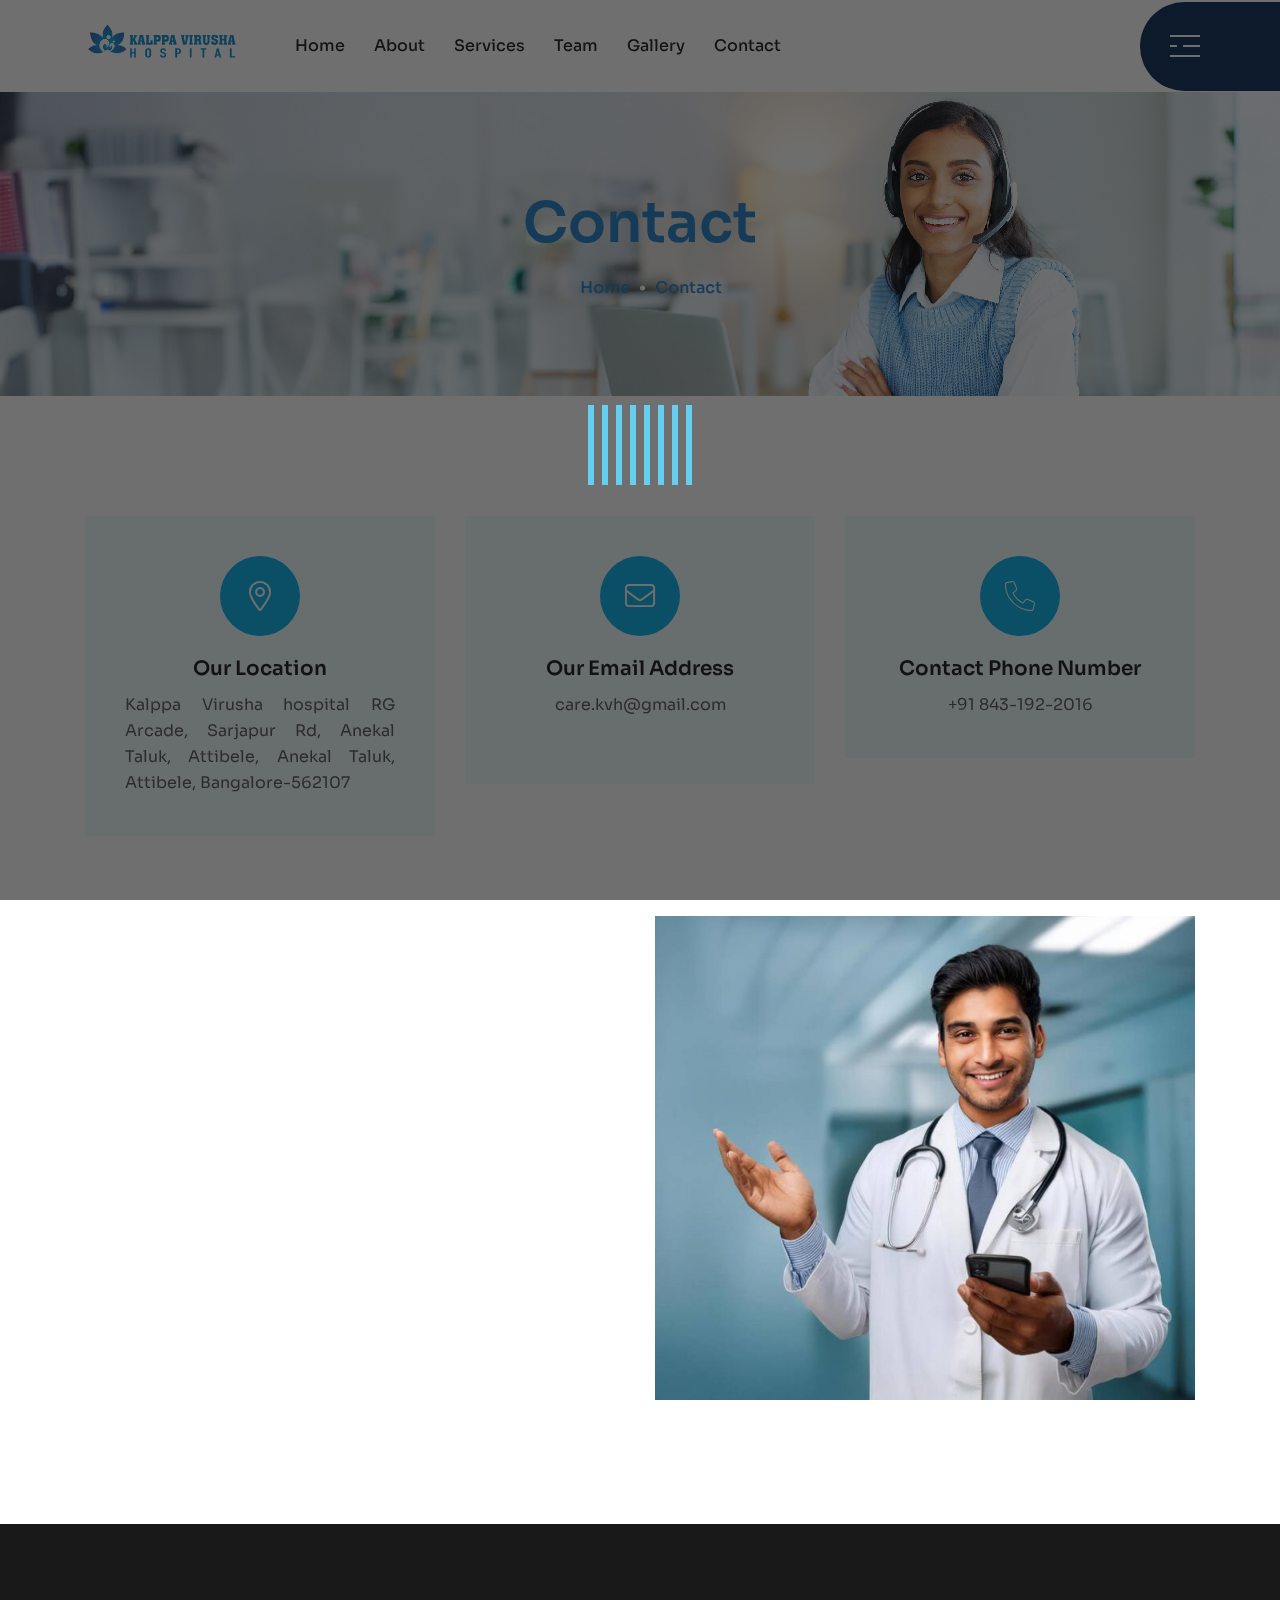
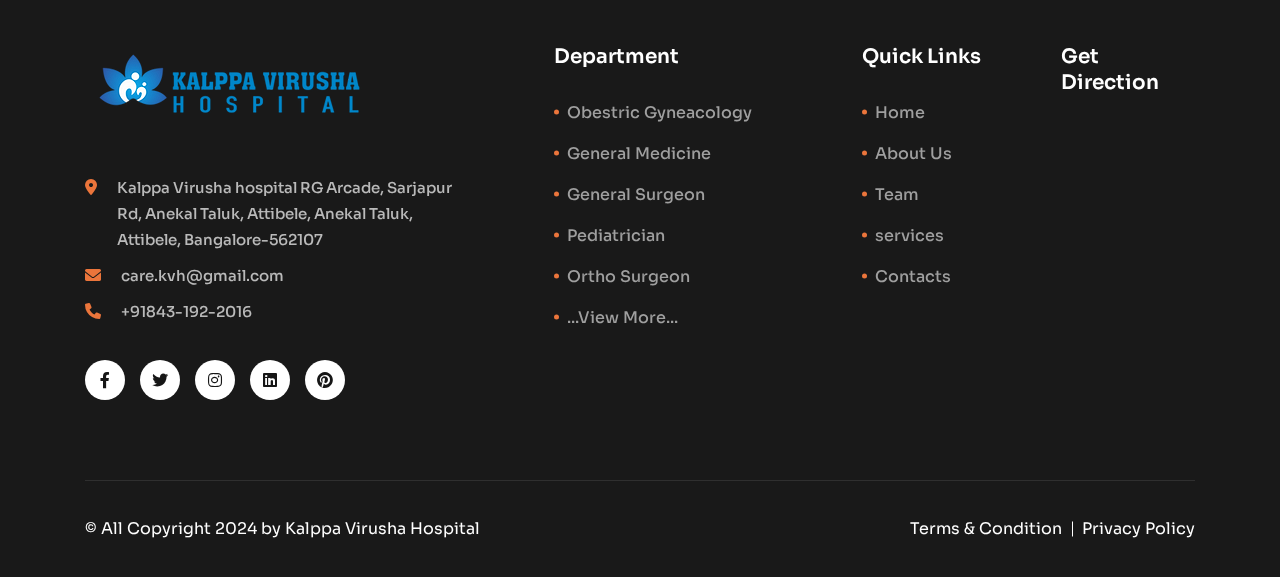
<file: contact.html>
<!doctype html>
<html class="no-js" lang="zxx">

<head>
   <meta charset="utf-8">
   <meta http-equiv="x-ua-compatible" content="ie=edge">
   <title>KV | Contact</title>
   <meta name="description" content="">
   <meta name="viewport" content="width=device-width, initial-scale=1">
   <link rel="shortcut icon" type="image/x-icon" href="assets/imgs/logo/favicon.ico">


   <!-- CSS here -->
   <link rel="stylesheet" href="assets/css/bootstrap.min.css">
   <link rel="stylesheet" href="assets/css/meanmenu.min.css">
   <link rel="stylesheet" href="assets/css/animate.css">
   <link rel="stylesheet" href="assets/css/swiper.min.css">
   <link rel="stylesheet" href="assets/css/slick.css">
   <link rel="stylesheet" href="assets/css/magnific-popup.css">
   <link rel="stylesheet" href="assets/css/fontawesome-pro.css">
   <link rel="stylesheet" href="assets/css/spacing.css">
   <link rel="stylesheet" href="assets/css/main.css">
</head>

<body>

   <!--[if lte IE 9]>
      <p class="browserupgrade">You are using an <strong>outdated</strong> browser. Please <a href="https://browsehappy.com/">upgrade your browser</a> to improve your experience and security.</p>
      <![endif]-->

   <!-- preloader start -->
   <div id="preloader">
      <div class="bd-loader-inner">
         <div class="bd-loader">
            <span class="bd-loader-item"></span>
            <span class="bd-loader-item"></span>
            <span class="bd-loader-item"></span>
            <span class="bd-loader-item"></span>
            <span class="bd-loader-item"></span>
            <span class="bd-loader-item"></span>
            <span class="bd-loader-item"></span>
            <span class="bd-loader-item"></span>
         </div>
      </div>
   </div>
   <!-- preloader start -->

   <!-- Back to top start -->
   <div class="backtotop-wrap cursor-pointer">
      <svg class="backtotop-circle svg-content" width="100%" height="100%" viewBox="-1 -1 102 102">
         <path d="M50,1 a49,49 0 0,1 0,98 a49,49 0 0,1 0,-98" />
      </svg>
   </div>
   <!-- Back to top end -->

   <!-- search area start -->
   <div class="df-search-area">
      <div class="container">
         <div class="row">
            <div class="col-xl-12">
               <div class="df-search-form">
                  <div class="df-search-close text-center mb-20">
                     <button class="df-search-close-btn df-search-close-btn"></button>
                  </div>
                  <form action="#">
                     <div class="df-search-input mb-10">
                        <input type="text" placeholder="Search for product...">
                        <button type="submit"><i class="flaticon-search-1"></i></button>
                     </div>
                     <div class="df-search-category">
                        <span>Search by : </span>
                        <a href="#">Healthline, </a>
                        <a href="#">COVID-19, </a>
                        <a href="#">Surgery, </a>
                        <a href="#">Surgeon, </a>
                        <a href="#">Medical research</a>
                     </div>
                  </form>
               </div>
            </div>
         </div>
      </div>
   </div>
   <div class="body-overlay"></div>
   <!-- search area end -->

    <!-- Offcanvas area start -->
    <div class="fix">
      <div class="offcanvas__info">
         <div class="offcanvas__wrapper">
            <div class="offcanvas__content">
               <div class="offcanvas__top mb-40 d-flex justify-content-between align-items-center">
                  <div class="offcanvas__logo">
                     <a href="dashboard.html">
                        <img src="assets/imgs/logo/KV_LOGO.webp" alt="logo not found" style="width:170px !important">
                     </a>
                  </div>
                  <div class="offcanvas__close">
                     <button>
                        <i class="fal fa-times"></i>
                     </button>
                  </div>
               </div>

               <div class="mobile-menu fix mb-40"></div>
               <div class="offcanvas__contact mt-30 mb-20">
                  <h4>Contact Info</h4>
                  <ul>
                     <li class="d-flex align-items-center">
                        <div class="offcanvas__contact-icon mr-15">
                           <i class="fal fa-map-marker-alt"></i>
                        </div>
                        <div class="offcanvas__contact-text">
                           <a target="_blank"
                              href="https://www.google.com/maps/place/Dhaka/@23.7806207,90.3492859,12z/data=!3m1!4b1!4m5!3m4!1s0x3755b8b087026b81:0x8fa563bbdd5904c2!8m2!3d23.8104753!4d90.4119873">
                              Kalppa Virusha hospital RG Arcade, Sarjapur Rd, Anekal Taluk, Attibele, Anekal Taluk, Attibele, Bangalore-562107
                           </a>
                        </div>
                     </li>
                     <li class="d-flex align-items-center">
                        <div class="offcanvas__contact-icon mr-15">
                           <i class="far fa-phone"></i>
                        </div>
                        <div class="offcanvas__contact-text">
                           <a href="tel:++91843-192-2016">++91843-192-2016</a>
                        </div>
                     </li>
                     <li class="d-flex align-items-center">
                        <div class="offcanvas__contact-icon mr-15">
                           <i class="fal fa-envelope"></i>
                        </div>
                        <div class="offcanvas__contact-text">
                           <a href="mailto:care.kvh@gmail.com"><span>care.kvh@gmail.com</span></a>
                        </div>
                     </li>
                  </ul>
               </div>
               <div class="offcanvas__social">
                  <ul>
                     <li><a href="https://www.facebook.com/Kalppavirushahospital"><i class="fab fa-facebook-f"></i></a></li>
                     <li><a href="https://x.com/Kalppa_virusha"><i class="fab fa-twitter"></i></a></li>
                     <li><a href="https://www.instagram.com/kalppavirusha/"><i class="fab fa-instagram"></i></a></li>
                     <li><a href="https://www.linkedin.com/company/26620598/admin/"><i class="fab fa-linkedin"></i></a></li>
                     <li><a href="https://in.pinterest.com/kalppavirushahospital/"><i class="fab fa-pinterest"></i></a></li>
                     
                  </ul>
               </div>
            </div>
         </div>
      </div>
   </div>
   <div class="offcanvas__overlay"></div>
   <div class="offcanvas__overlay-white"></div>
   <!-- Offcanvas area start -->

   <!-- Header area start -->
   <header>
      <div id="header-sticky" class="header-area">
         <div class="container-fluid">
            <div class="mega-menu-wrapper">
               <div class="header-main">
                  <div class="header-left">
                     <div class="header-logo">
                        <a href="index.html">
                         <img src="assets/imgs/logo/KV_LOGO.webp" alt="logo not found" >
                        </a>
                     </div>
                     <div class="mean__menu-wrapper d-none d-lg-block">
                        <div class="main-menu">
                           <nav id="mobile-menu">
                              <ul>
                                 <li>
                                    <a href="index.html">Home</a>
                                 </li>
                                 <li>
                                    <a href="about.html">About</a>
                                 </li>
                                 <li>
                                    <a href="service.html">Services</a>
                                 </li>
                                 <li>
                                    <a href="team.html">Team</a>
                                 </li>
                                 <li>
                                    <a href="gallery.html">Gallery</a>
                                 </li>
                                 <li>
                                    <a href="contact.html">Contact</a>
                                 </li>
                              </ul>
                           </nav>
                           <!-- for wp -->
                           <div class="header__hamburger ml-50 d-none">
                              <button type="button" class="hamburger-btn offcanvas-open-btn">
                                 <span>01</span>
                                 <span>01</span>
                                 <span>01</span>
                              </button>
                           </div>
                        </div>
                     </div>
                  </div>
                  <div class="header-right d-flex align-items-center justify-content-end ">
                     <div class="header-action d-none d-lg-inline-flex gap-3 ">
                        <div class="link-text d-none d-xxl-block">
                           <span><img src="assets/imgs/svg/phone-call.svg" alt=""></span>
                           <span><a href="tel:+918861796435">+918861796435</a></span>
                        </div>
                        <div class="header-lang-item header-lang d-none d-xl-block">

                        </div>
                        <div style="background-color:#092A53 !important;" class="header-quick-access d-flex align-items-center">
                         
                           <div class="divider-line"></div>
                           <div class="header__hamburger">
                              <div class="sidebar__toggle">
                                 <a class="bar-icon is-white" href="javascript:void(0)">
                                    <span></span>
                                    <span>
                                       <small></small>
                                    </span>
                                    <span></span>
                                 </a>
                              </div>
                           </div>
                        </div>
                     </div>
                  </div>
                  <div class="header__hamburger d-lg-none">
                     <div class="sidebar__toggle">
                        <a class="bar-icon" href="javascript:void(0)">
                           <span></span>
                           <span>
                              <small></small>
                           </span>
                           <span></span>
                        </a>
                     </div>
                  </div>
               </div>
            </div>
         </div>
      </div>
   </header>
   <!-- Header area end -->

   <!-- Body main wrapper start -->
   <main>

      <!-- Breadcrumb area start  -->
      <div class="breadcrumb__area theme-bg-1 p-relative z-index-11 pt-95 pb-95">
         <div class="breadcrumb__thumb" data-background="assets/imgs/media/contactus_breadcrum.jpg"></div>
         <div class="container">
            <div class="row justify-content-center">
               <div class="col-xxl-12">
                  <div class="breadcrumb__wrapper text-center">
                     <h2 class="breadcrumb__title">Contact</h2>
                     <div class="breadcrumb__menu">
                        <nav>
                           <ul>
                              <li><span><a href="index.html">Home</a></span></li>
                              <li><span  style="color: #1C7CC4;">Contact</span></li>
                           </ul>
                        </nav>
                     </div>
                  </div>
               </div>
            </div>
         </div>
      </div>
      <!-- Breadcrumb area start  -->

      <!-- Contact area start -->
      <div class="contact-area section-space">
         <div class="container">
            <div class="row g-5">
               <div class="col-xxl-4 col-xl-4 col-lg-6">
                  <div class="contact-info-item text-center">
                     <div class="contact-info-icon">
                        <span><i class="fa-light fa-location-dot"></i></span>
                     </div>
                     <div class="contact-info-content">
                        <h4>Our Location</h4>
                        <p style="text-align: justify;"><a href="#">Kalppa Virusha hospital
RG Arcade, Sarjapur Rd,
Anekal Taluk, Attibele,
Anekal Taluk, Attibele,
Bangalore-562107</a></p>
                     </div>
                  </div>
               </div>
               <div class="col-xxl-4 col-xl-4 col-lg-6">
                  <div class="contact-info-item text-center">
                     <div class="contact-info-icon">
                        <span><i class="fa-light fa-envelope"></i></span>
                     </div>
                     <div class="contact-info-content">
                        <h4>Our Email Address</h4>
                        <span><a href="care.kvh@gmail.com">care.kvh@gmail.com</a></span>
                        <p>&nbsp;</p>
                     </div>
                  </div>
               </div>
               <div class="col-xxl-4 col-xl-4 col-lg-6">
                  <div class="contact-info-item text-center">
                     <div class="contact-info-icon">
                        <span><i class="fa-thin fa-phone"></i></span>
                     </div>
                     <div class="contact-info-content">
                        <h4>Contact Phone Number</h4>
                        <span><a href="tel:91843-192-2016">+91 843-192-2016</a></span>
                     </div>
                  </div>
               </div>
            </div>
            <div class="contact-wrapper pt-80">
               <div class="row gy-50">
                  <div class="col-xxl-6 col-xl-6">
                     <div class="contact-map">
                        <iframe src="https://www.google.com/maps/embed?pb=!1m18!1m12!1m3!1d3890.9523447514293!2d77.76888647358547!3d12.781605319018361!2m3!1f0!2f0!3f0!3m2!1i1024!2i768!4f13.1!3m3!1m2!1s0x3bae73012a8a35e5%3A0xd14495893544d479!2sKalppa%20Virusha%20Hospital!5e0!3m2!1sen!2sin!4v1725605766219!5m2!1sen!2sin"  style="border:0;width: 100%;height: 480px;" allowfullscreen="" loading="lazy" referrerpolicy="no-referrer-when-downgrade"></iframe>
                     </div>
                  </div>
                  <div class="col-xxl-6 col-xl-6">
                     <!-- <div class="contact-from">
                        <form action="#">
                           <div class="row">
                              <div class="col-lg-6">
                                 <div class="contact__from-input">
                                    <input type="text" placeholder="Full Name*">
                                 </div>
                              </div>
                              <div class="col-lg-6">
                                 <div class="contact__from-input">
                                    <input type="text" placeholder="Email Address*">
                                 </div>
                              </div>
                              <div class="col-lg-6">
                                 <div class="contact__from-input">
                                    <input type="tel" placeholder="Phone Number">
                                 </div>
                              </div>
                              <div class="col-lg-6">
                                 <div class="contact__from-input">
                                    <input type="date">
                                 </div>
                              </div>
                              <div class="col-lg-6">
                                 <div class="contact__select mb-20">
                                    <select>
                                       <option value="0">Pediatric Clinic</option>
                                       <option value="2">DOGRIsis Clinic</option>
                                       <option value="3">Cardiac Clinic</option>
                                       <option value="1">Medical Pharmacy</option>
                                       <option value="1">Rehabilitation Therapy</option>
                                       <option value="1">Laryngological Clinic</option>
                                    </select>
                                 </div>
                              </div>
                              <div class="col-lg-6">
                                 <div class="contact__select mb-20">
                                    <select>
                                       <option value="0">Choose Doctor</option>
                                       <option value="2">Dr. Jalen Kothenbeutel</option>
                                       <option value="3">Dr. Jade Dayal</option>
                                       <option value="1">Dr. Zander Nishida</option>
                                       <option value="1">Dr. Mattie Tellers</option>
                                       <option value="1">Dr. Jade Dayal </option>
                                    </select>
                                 </div>
                              </div>
                              <div class="col-lg-12">
                                 <div class="contact__from-input">
                                    <textarea name="Message" placeholder="Your Message"></textarea>
                                 </div>
                              </div>
                              <div class="col-12">
                                 <div class="appointment__btn">
                                    <button class="fill-btn" type="submit">
                                       <span class="fill-btn-inner">
                                          <span class="fill-btn-normal">send now<i
                                                class="fa-regular fa-angle-right"></i></span>
                                          <span class="fill-btn-hover">send now<i
                                                class="fa-regular fa-angle-right"></i></span>
                                       </span>
                                    </button>
                                 </div>
                              </div>
                           </div>
                        </form>
                     </div> -->
                  <img src="assets/imgs/media/contactus.jpg" alt="">
                  </div>
               </div>
            </div>
         </div>
      </div>
      <!-- Contact area end -->





   </main>
   <!-- Body main wrapper end -->

    <!-- Footer area start -->
    <footer>
      <section class="footer-bg">
         <div class="footer-area">
            <div class="container">
               <div class="footer-grid b-b">
                  <div class="footer-widget-2 footer-col-1">
                     <div class="footer-logo mb-35">
                        <a href="index.html">
                           <img src="assets/imgs/logo/KV_LOGO.webp" alt="image bnot found"
                              >
                        </a>
                     </div>

                     <div class="footer-widget-info">
                        <div class="footer-info mb-35">
                           <div class="footer-info-item d-flex align-items-start">
                              <div class="footer-info-icon mr-20">
                                 <span> <i class="fa-solid fa-location-dot"></i></span>
                              </div>
   
                              <div class="footer-info-text">
                                 <a href="#">Kalppa Virusha hospital
RG Arcade, Sarjapur Rd,
Anekal Taluk, Attibele,
Anekal Taluk, Attibele,
Bangalore-562107</a>
                              </div>
   
                           </div>
                           <div class="footer-info-item d-flex align-items-start">
                              <div class="footer-info-icon mr-20">
                                 <span><i class="fa-solid fa-envelope"></i></span>
                              </div>
   
                              <div class="footer-info-text">
                                 <a href="mailto:care.kvh@gmail.com">care.kvh@gmail.com</a>
                              </div>
   
                           </div>
                           <div class="footer-info-item d-flex align-items-start">
                              <div class="footer-info-icon mr-20">
                                 <span><i class="fa-solid fa-phone"></i></span>
                              </div>
   
                              <div class="footer-info-text">
                                 <a href="tel:+91843-192-2016">+91843-192-2016</a>
                              </div>
                           </div>
                        </div>
                        <div class="theme-social">
                           <a href="https://www.facebook.com/Kalppavirushahospital"><i class="fa-brands fa-facebook-f"></i></a>
   
   
                           <a href="https://x.com/Kalppa_virusha"><i class="fa-brands fa-twitter"></i></a>
                           <a href="https://www.instagram.com/kalppavirusha/"><i class="fa-brands fa-instagram"></i></a>
   
                           <a href="https://www.linkedin.com/company/26620598/admin/"><i class="fa-brands fa fa-linkedin"></i></a>

                           <a href="https://in.pinterest.com/kalppavirushahospital/"><i class="fa-brands fa fa-pinterest"></i></a>
                        </div>
                     </div>

                  </div>

                 

                  <div class="footer-widget-2 footer-col-2">
                     <div class="footer-widget-title">
                        <h4>Department</h4>
                     </div>
                     <div class="footer-link">
                        <ul>
                           <li style="white-space: nowrap;"><a href="#">Obestric Gyneacology</a></li>
                           <li><a href="service.html">General Medicine</a></li>
                           <li><a href="service.html">General Surgeon</a></li>
                           <li><a href="service.html">Pediatrician</a></li>
                           <li><a href="service.html">Ortho Surgeon</a></li>
                           <li><a href="service.html">...View More...</a></li>
                        </ul>
                     </div>
                  </div>
                  <div class="footer-widget-2 footer-col-3">
                     <div class="footer-widget-title">
                        <h4 style="white-space: nowrap;">Quick Links</h4>
                     </div>
                     <div class="footer-link">
                        <ul>
                           <li><a href="index.html">Home</a></li>
                           <li><a href="about.html">About Us</a></li>
                           <li><a href="team.html">Team</a></li>
                           <li><a href="service.html">services</a></li>
                           <li><a href="contact.html">Contacts</a></li>
                        </ul>
                     </div>
                  </div>
                  <div class="footer-widget-2 footer-col-4">
                     <div class="footer-widget-title">
                        <h4>Get Direction</h4>
                     </div>
                     <div class="theme-social">
                        <iframe src="https://www.google.com/maps/embed?pb=!1m18!1m12!1m3!1d3890.9523447514293!2d77.76888647358547!3d12.781605319018361!2m3!1f0!2f0!3f0!3m2!1i1024!2i768!4f13.1!3m3!1m2!1s0x3bae73012a8a35e5%3A0xd14495893544d479!2sKalppa%20Virusha%20Hospital!5e0!3m2!1sen!2sin!4v1725605766219!5m2!1sen!2sin" width="100%" height="200" style="border:0;" allowfullscreen="" loading="lazy" referrerpolicy="no-referrer-when-downgrade"></iframe>
                     </div>
                  </div>
               </div>
            </div>
         </div>
         <div class="footer-copyright-area">
            <div class="container">
               <div class="footer-copyright-wrapper">
                  <div class="footer-copyright-text">
                     <p class="mb-0">© All Copyright 2024 by <a target="_blank" href="#">Kalppa Virusha Hospital</a></p>
                  </div>
                  <div class="footer-conditions">
                     <ul>
                        <li><a href="#">Terms & Condition</a></li>
                        <li><a href="#">Privacy Policy</a></li>
                     </ul>
                  </div>
               </div>
            </div>
         </div>
      </section>
   </footer>
   <!-- Footer area end -->


   <!-- JS here -->
   <script src="assets/js/jquery-3.6.0.min.js"></script>
   <script src="assets/js/waypoints.min.js"></script>
   <script src="assets/js/bootstrap.bundle.min.js"></script>
   <script src="assets/js/meanmenu.min.js"></script>
   <script src="assets/js/swiper.min.js"></script>
   <script src="assets/js/slick.min.js"></script>
   <script src="assets/js/magnific-popup.min.js"></script>
   <script src="assets/js/counterup.js"></script>
   <script src="assets/js/wow.js"></script>
   <script src="assets/js/ajax-form.js"></script>
   <script src="assets/js/beforeafter.jquery-1.0.0.min.js"></script>
   <script src="assets/js/main.js"></script>
</body>

</html>
</file>
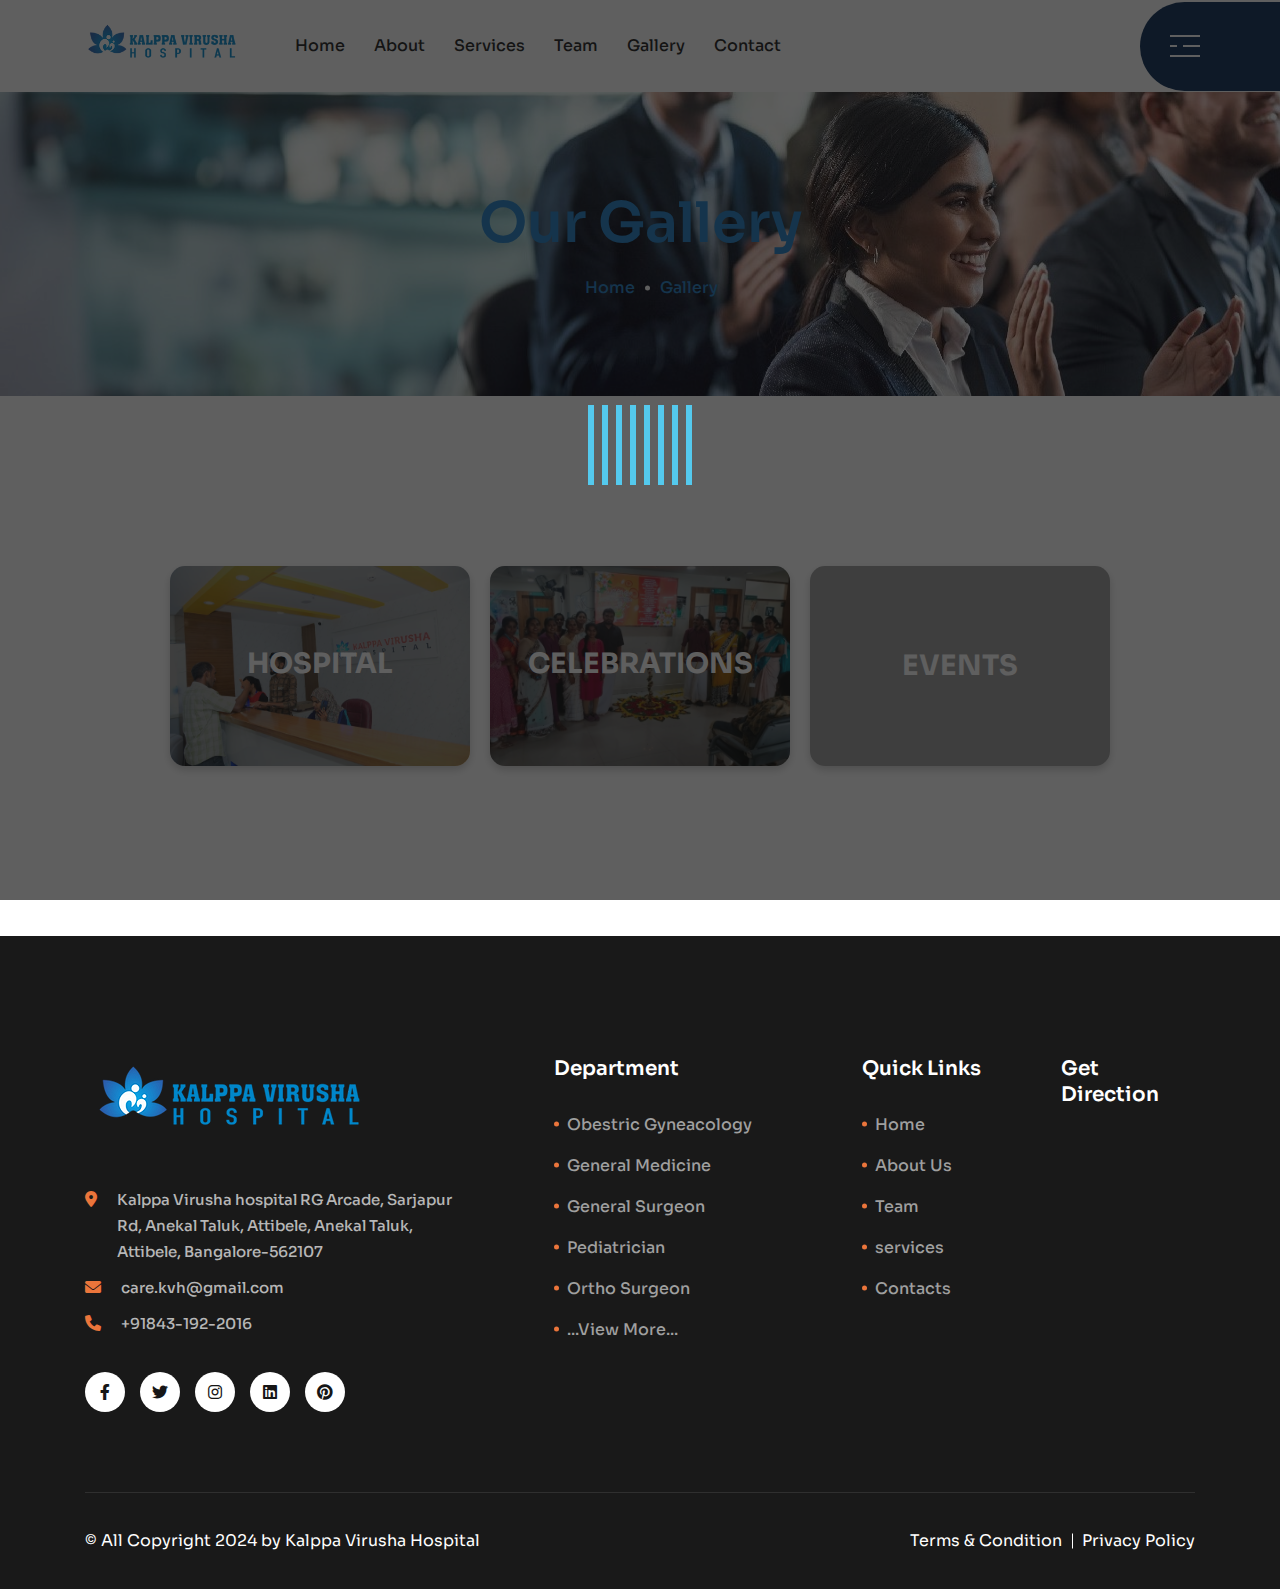
<file: gallery.html>
<!doctype html>
<html class="no-js" lang="zxx">

<head>
   <meta charset="utf-8">
   <meta http-equiv="x-ua-compatible" content="ie=edge">
   <title>KV | Gallery</title>
   <meta name="description" content="">
   <meta name="viewport" content="width=device-width, initial-scale=1">
   <link rel="shortcut icon" type="image/x-icon" href="assets/imgs/logo/favicon.ico">


   <!-- CSS here -->
   <link rel="stylesheet" href="assets/css/bootstrap.min.css">
   <link rel="stylesheet" href="assets/css/meanmenu.min.css">
   <link rel="stylesheet" href="assets/css/animate.css">
   <link rel="stylesheet" href="assets/css/swiper.min.css">
   <link rel="stylesheet" href="assets/css/slick.css">
   <link rel="stylesheet" href="assets/css/magnific-popup.css">
   <link rel="stylesheet" href="assets/css/fontawesome-pro.css">
   <link rel="stylesheet" href="assets/css/spacing.css">
   <link rel="stylesheet" href="assets/css/main.css">
   <style>
    /* Your existing CSS styles */
    /* ... */
    .tiler {
      display: inline-block;
      cursor: pointer;
      visibility: hidden;
      width: 33.3%;
      margin: auto;
      padding: 5px;
    }
    .tiler img {
      display: block;
      margin: auto;
      max-width: 100%;
      height: auto;
      visibility: visible;
    }
    .tiler .cell-grid {
      background-position: center center;
      margin: auto;
      position: fixed;
      top: 1em;
      bottom: 1em;
      left: 1em;
      right: 1em;
      z-index: 10;
      max-width: 1000px;
      max-height: 600px;
      perspective: 30px;
    }
    .tiler .cell {
      pointer-events: none;
      opacity: 0;
      transform: translateZ(-15px);
      transform-style: preserve-3d;
      transition-property: transform, opacity;
      transition-duration: 0.5s, 0.4s;
      transition-timing-function: cubic-bezier(0.65, 0.01, 0.15, 1.33);
      /* The center character index */
      --center-x: calc((var(--col-total) - 1) / 2);
      --center-y: calc((var(--row-total) - 1) / 2);
      /* Offset from center, positive & negative */
      --offset-x: calc(var(--col-index) - var(--center-x));
      --offset-y: calc(var(--row-index) - var(--center-y));
      /* Absolute distance from center, only positive */
      --distance-x: calc((var(--offset-x) * var(--offset-x)) / var(--center-x));
      /* Absolute distance from center, only positive */
      --distance-y: calc((var(--offset-y) * var(--offset-y)) / var(--center-y));
      transition-delay: calc(0.1s * var(--distance-y) + 0.1s * var(--distance-x));
    }
    .tiler-overlay {
      z-index: 2;
    }
    .tiler:hover .cell {
      transform: scale(1);
      opacity: 1;
    }
 
    .main {
      display: flex;
      flex-wrap: wrap;
      /* max-width: 800px; */
      padding: 2em;
      margin: auto;
    }
    .preview-overlay {
      display: none;
      position: fixed;
      top: 0;
      left: 0;
      width: 100%;
      height: 100%;
      background-color: rgba(0, 0, 0, 0.8);
      z-index: 1000;
    }
    .preview-container {
      position: absolute;
      top: 50%;
      left: 50%;
      transform: translate(-50%, -50%);
      background-color: #fff;
      padding: 20px;
      box-shadow: 0 0 10px rgba(0, 0, 0, 0.3);
    }
    .preview-image {
      display: block;
      margin: auto;
      max-width: 100%;
      max-height: 70vh;
    }
    .preview-navigation {
      text-align: center;
      margin-top: 10px;
    }
    .preview-navigation button {
      background-color: #333;
      color: #fff;
      border: none;
      padding: 8px 16px;
      margin: 0 5px;
      cursor: pointer;
    }

    @media (max-width: 768px) {
      .preview-container {
      position: absolute;
      top: 50%;
      left: 50%;
      transform: translate(-50%, -50%);
      background-color: #fff;
      padding: 20px;
      box-shadow: 0 0 10px rgba(0, 0, 0, 0.3);
      width: 350px;
    }
}

  /* Container to center the category boxes */
  .center-container {
      display: flex;
      justify-content: center;
      align-items: center;
      height: 60vh; /* Full viewport height */
    }

    /* Category boxes wrapper */
    .category-boxes {
      display: flex;
      justify-content: center;
      align-items: center;
      gap: 20px;
    }

    /* Styles for each box */
    .category-box {
      width: 300px;
      height: 200px;
      display: flex;
      align-items: center;
      justify-content: center;
      border-radius: 15px;
      overflow: hidden;
      cursor: pointer;
      position: relative;
      transition: transform 0.3s, box-shadow 0.3s;
      background-size: cover;
      background-position: center;
      box-shadow: 0 4px 8px rgba(0, 0, 0, 0.2);
    }

    /* Hover effect */
    .category-box:hover {
      transform: scale(1.05);
      box-shadow: 0 8px 16px rgba(0, 0, 0, 0.3);
    }

    /* Dark overlay for readability */
    .category-box::before {
      content: "";
      position: absolute;
      top: 0;
      left: 0;
      width: 100%;
      height: 100%;
      background: rgba(0, 0, 0, 0.4); /* Dark overlay */
      z-index: 1;
    }

    /* Category text styling */
    .category-box span {
      position: relative;
      color: white;
      font-size: 28px;
      font-weight: bold;
      z-index: 2;
      text-transform: uppercase;
    }

    @media (max-width: 768px) {
      .category-boxes {
        flex-direction: column;
        align-items: center;
      }

      .category-box {
        width: 100%; /* Adjust width to fit the screen nicely */
        margin-bottom: 20px;
      }
    }

    /* Specific backgrounds for each category */
    .hospital {
      background-image: url('assets/imgs/Gallery/hospital/img6.webp'); /* Replace with your actual image URL */
    }

    .events {
      background-image: url('assets/imgs/Gallery/celebration/onam9.jpeg'); /* Replace with your actual image URL */
    }

    .festivals {
      background-image: url('https://images.pexels.com/photos/2774556/pexels-photo-2774556.jpeg?auto=compress&cs=tinysrgb&w=300'); /* Replace with your actual image URL */
    }

  
  </style>
</head>

<body>

   <!-- preloader start -->
   <div id="preloader">
      <div class="bd-loader-inner">
         <div class="bd-loader">
            <span class="bd-loader-item"></span>
            <span class="bd-loader-item"></span>
            <span class="bd-loader-item"></span>
            <span class="bd-loader-item"></span>
            <span class="bd-loader-item"></span>
            <span class="bd-loader-item"></span>
            <span class="bd-loader-item"></span>
            <span class="bd-loader-item"></span>
         </div>
      </div>
   </div>
   <!-- preloader start -->

   <!-- Back to top start -->
   <div class="backtotop-wrap cursor-pointer">
      <svg class="backtotop-circle svg-content" width="100%" height="100%" viewBox="-1 -1 102 102">
         <path d="M50,1 a49,49 0 0,1 0,98 a49,49 0 0,1 0,-98" />
      </svg>
   </div>
   <!-- Back to top end -->

   <!-- search area start -->
   <div class="df-search-area">
      <div class="container">
         <div class="row">
            <div class="col-xl-12">
               <div class="df-search-form">
                  <div class="df-search-close text-center mb-20">
                     <button class="df-search-close-btn df-search-close-btn"></button>
                  </div>
                  <form action="#">
                     <div class="df-search-input mb-10">
                        <input type="text" placeholder="Search for product...">
                        <button type="submit"><i class="flaticon-search-1"></i></button>
                     </div>
                     <div class="df-search-category">
                        <span>Search by : </span>
                        <a href="#">Healthline, </a>
                        <a href="#">COVID-19, </a>
                        <a href="#">Surgery, </a>
                        <a href="#">Surgeon, </a>
                        <a href="#">Medical research</a>
                     </div>
                  </form>
               </div>
            </div>
         </div>
      </div>
   </div>
   <div class="body-overlay"></div>
   <!-- search area end -->

    <!-- Offcanvas area start -->
    <div class="fix">
      <div class="offcanvas__info">
         <div class="offcanvas__wrapper">
            <div class="offcanvas__content">
               <div class="offcanvas__top mb-40 d-flex justify-content-between align-items-center">
                  <div class="offcanvas__logo">
                     <a href="dashboard.html">
                        <img src="assets/imgs/logo/KV_LOGO.webp" alt="logo not found" style="width:170px !important">
                     </a>
                  </div>
                  <div class="offcanvas__close">
                     <button>
                        <i class="fal fa-times"></i>
                     </button>
                  </div>
               </div>

               <div class="mobile-menu fix mb-40"></div>
               <div class="offcanvas__contact mt-30 mb-20">
                  <h4>Contact Info</h4>
                  <ul>
                     <li class="d-flex align-items-center">
                        <div class="offcanvas__contact-icon mr-15">
                           <i class="fal fa-map-marker-alt"></i>
                        </div>
                        <div class="offcanvas__contact-text">
                           <a target="_blank"
                              href="https://www.google.com/maps/place/Dhaka/@23.7806207,90.3492859,12z/data=!3m1!4b1!4m5!3m4!1s0x3755b8b087026b81:0x8fa563bbdd5904c2!8m2!3d23.8104753!4d90.4119873">
                              Kalppa Virusha hospital RG Arcade, Sarjapur Rd, Anekal Taluk, Attibele, Anekal Taluk, Attibele, Bangalore-562107
                           </a>
                        </div>
                     </li>
                     <li class="d-flex align-items-center">
                        <div class="offcanvas__contact-icon mr-15">
                           <i class="far fa-phone"></i>
                        </div>
                        <div class="offcanvas__contact-text">
                           <a href="tel:+91843-192-2016">+91843-192-2016</a>
                        </div>
                     </li>
                     <li class="d-flex align-items-center">
                        <div class="offcanvas__contact-icon mr-15">
                           <i class="fal fa-envelope"></i>
                        </div>
                        <div class="offcanvas__contact-text">
                           <a href="mailto:prasadhospitalyel@gmail.com."><span>care.kvh@gmail.com</span></a>
                        </div>
                     </li>
                  </ul>
               </div>
               <div class="offcanvas__social">
                  <ul>
                     <li><a href="https://www.facebook.com/Kalppavirushahospital"><i class="fab fa-facebook-f"></i></a></li>
                     <li><a href="https://x.com/Kalppa_virusha"><i class="fab fa-twitter"></i></a></li>
                     <li><a href="https://www.instagram.com/kalppavirusha/"><i class="fab fa-instagram"></i></a></li>
                     <li><a href="https://www.linkedin.com/company/26620598/admin/"><i class="fab fa-linkedin"></i></a></li>
                     <li><a href="https://in.pinterest.com/kalppavirushahospital/"><i class="fab fa-pinterest"></i></a></li>
                  </ul>
               </div>
            </div>
         </div>
      </div>
   </div>
   <div class="offcanvas__overlay"></div>
   <div class="offcanvas__overlay-white"></div>
   <!-- Offcanvas area start -->

   <!-- Header area start -->
   <header>
      <div id="header-sticky" class="header-area">
         <div class="container-fluid">
            <div class="mega-menu-wrapper">
               <div class="header-main">
                  <div class="header-left">
                     <div class="header-logo">
                        <a href="index.html">
                         <img src="assets/imgs/logo/KV_LOGO.webp" alt="logo not found" >
                        </a>
                     </div>
                     <div class="mean__menu-wrapper d-none d-lg-block">
                        <div class="main-menu">
                           <nav id="mobile-menu">
                              <ul>
                                 <li>
                                    <a href="index.html">Home</a>
                                 </li>
                                 <li>
                                    <a href="about.html">About</a>
                                 </li>
                                 <li>
                                    <a href="service.html">Services</a>
                                 </li>
                                 <li>
                                    <a href="team.html">Team</a>
                                 </li>
                                 <li>
                                    <a href="gallery.html">Gallery</a>
                                 </li>
                                 <li>
                                    <a href="contact.html">Contact</a>
                                 </li>
                              </ul>
                           </nav>
                           <!-- for wp -->
                           <div class="header__hamburger ml-50 d-none">
                              <button type="button" class="hamburger-btn offcanvas-open-btn">
                                 <span>01</span>
                                 <span>01</span>
                                 <span>01</span>
                              </button>
                           </div>
                        </div>
                     </div>
                  </div>
                  <div class="header-right d-flex align-items-center justify-content-end ">
                     <div class="header-action d-none d-lg-inline-flex gap-3 ">
                        <div class="link-text d-none d-xxl-block">
                           <span><img src="assets/imgs/svg/phone-call.svg" alt=""></span>
                           <span><a href="tel:+918861796435">+918861796435</a></span>
                        </div>
                        <div class="header-lang-item header-lang d-none d-xl-block">

                        </div>
                        <div style="background-color:#092A53 !important;" class="header-quick-access d-flex align-items-center">
                         
                           <div class="divider-line"></div>
                           <div class="header__hamburger">
                              <div class="sidebar__toggle">
                                 <a class="bar-icon is-white" href="javascript:void(0)">
                                    <span></span>
                                    <span>
                                       <small></small>
                                    </span>
                                    <span></span>
                                 </a>
                              </div>
                           </div>
                        </div>
                     </div>
                  </div>
                  <div class="header__hamburger d-lg-none">
                     <div class="sidebar__toggle">
                        <a class="bar-icon" href="javascript:void(0)">
                           <span></span>
                           <span>
                              <small></small>
                           </span>
                           <span></span>
                        </a>
                     </div>
                  </div>
               </div>
            </div>
         </div>
      </div>
   </header>
   <!-- Header area end -->

   <!-- Body main wrapper start -->
   <main>

      <!-- Breadcrumb area start  -->
      <div class="breadcrumb__area theme-bg-1 p-relative z-index-11 pt-95 pb-95">
         <div class="breadcrumb__thumb" data-background="assets/imgs/media/gallery_breadcrum.jpg"></div>
         <div class="container">
            <div class="row justify-content-center">
               <div class="col-xxl-12">
                  <div class="breadcrumb__wrapper text-center">
                     <h2 class="breadcrumb__title">Our Gallery</h2>

                    

                     <div class="breadcrumb__menu">
                        <nav>
                           <ul>
                              <li><span><a href="index.html">Home</a></span></li>
                              <li><span style="color: #1C7CC4;">Gallery</span></li>
                           </ul>
                        </nav>
                     </div>
                  </div>
               </div>
            </div>
         </div>
      </div>
      <!-- Breadcrumb area start  -->

  
 
        <!-- Container to center the category boxes -->
  <div class="center-container">
   <!-- Attractive category boxes -->
   <div class="category-boxes">
     <div class="category-box hospital">
       <a href="gallery/hospital.html"><span>Hospital</span></a>
     </div>
     <div class="category-box events">
      <a href="gallery/Celebration/index.html"> <span>Celebrations</span></a>
     </div>
     <div class="category-box festivals">
       <span>Events</span>
     </div>
   </div>
 </div>

 <!-- Container to center the category boxes -->


     

   </main>
   <!-- Body main wrapper end -->

   <!-- Footer area start -->
   <footer>
      <section class="footer-bg">
         <div class="footer-area">
            <div class="container">
               <div class="footer-grid b-b">
                  <div class="footer-widget-2 footer-col-1">
                     <div class="footer-logo mb-35">
                        <a href="index.html">
                           <img src="assets/imgs/logo/KV_LOGO.webp" alt="image bnot found"
                              >
                        </a>
                     </div>

                     <div class="footer-widget-info">
                        <div class="footer-info mb-35">
                           <div class="footer-info-item d-flex align-items-start">
                              <div class="footer-info-icon mr-20">
                                 <span> <i class="fa-solid fa-location-dot"></i></span>
                              </div>
   
                              <div class="footer-info-text">
                                 <a href="#">Kalppa Virusha hospital
RG Arcade, Sarjapur Rd,
Anekal Taluk, Attibele,
Anekal Taluk, Attibele,
Bangalore-562107</a>
                              </div>
   
                           </div>
                           <div class="footer-info-item d-flex align-items-start">
                              <div class="footer-info-icon mr-20">
                                 <span><i class="fa-solid fa-envelope"></i></span>
                              </div>
   
                              <div class="footer-info-text">
                                 <a href="mailto:care.kvh@gmail.com">care.kvh@gmail.com</a>
                              </div>
   
                           </div>
                           <div class="footer-info-item d-flex align-items-start">
                              <div class="footer-info-icon mr-20">
                                 <span><i class="fa-solid fa-phone"></i></span>
                              </div>
   
                              <div class="footer-info-text">
                                 <a href="tel:+91843-192-2016">+91843-192-2016</a>
                              </div>
                           </div>
                        </div>
                        <div class="theme-social">
                           <a href="https://www.facebook.com/Kalppavirushahospital"><i class="fa-brands fa-facebook-f"></i></a>
   
   
                           <a href="https://x.com/Kalppa_virusha"><i class="fa-brands fa-twitter"></i></a>
                           <a href="https://www.instagram.com/kalppavirusha/"><i class="fa-brands fa-instagram"></i></a>
   
                           <a href="https://www.linkedin.com/company/26620598/admin/"><i class="fa-brands fa fa-linkedin"></i></a>

                           <a href="https://in.pinterest.com/kalppavirushahospital/"><i class="fa-brands fa fa-pinterest"></i></a>
                        </div>
                     </div>

                  </div>

                 

                  <div class="footer-widget-2 footer-col-2">
                     <div class="footer-widget-title">
                        <h4>Department</h4>
                     </div>
                     <div class="footer-link">
                        <ul>
                           <li style="white-space: nowrap;"><a href="#">Obestric Gyneacology</a></li>
                           <li><a href="service.html">General Medicine</a></li>
                           <li><a href="service.html">General Surgeon</a></li>
                           <li><a href="service.html">Pediatrician</a></li>
                           <li><a href="service.html">Ortho Surgeon</a></li>
                           <li><a href="service.html">...View More...</a></li>
                        </ul>
                     </div>
                  </div>
                  <div class="footer-widget-2 footer-col-3">
                     <div class="footer-widget-title">
                        <h4 style="white-space: nowrap;">Quick Links</h4>
                     </div>
                     <div class="footer-link">
                        <ul>
                           <li><a href="index.html">Home</a></li>
                           <li><a href="about.html">About Us</a></li>
                           <li><a href="team.html">Team</a></li>
                           <li><a href="service.html">services</a></li>
                           <li><a href="contact.html">Contacts</a></li>
                        </ul>
                     </div>
                  </div>
                  <div class="footer-widget-2 footer-col-4">
                     <div class="footer-widget-title">
                        <h4>Get Direction</h4>
                     </div>
                     <div class="theme-social">
                        <iframe src="https://www.google.com/maps/embed?pb=!1m18!1m12!1m3!1d3890.9523447514293!2d77.76888647358547!3d12.781605319018361!2m3!1f0!2f0!3f0!3m2!1i1024!2i768!4f13.1!3m3!1m2!1s0x3bae73012a8a35e5%3A0xd14495893544d479!2sKalppa%20Virusha%20Hospital!5e0!3m2!1sen!2sin!4v1725605766219!5m2!1sen!2sin" width="100%" height="200" style="border:0;" allowfullscreen="" loading="lazy" referrerpolicy="no-referrer-when-downgrade"></iframe>
                     </div>
                  </div>
               </div>
            </div>
         </div>
         <div class="footer-copyright-area">
            <div class="container">
               <div class="footer-copyright-wrapper">
                  <div class="footer-copyright-text">
                     <p class="mb-0">© All Copyright 2024 by <a target="_blank" href="#">Kalppa Virusha Hospital</a></p>
                  </div>
                  <div class="footer-conditions">
                     <ul>
                        <li><a href="#">Terms & Condition</a></li>
                        <li><a href="#">Privacy Policy</a></li>
                     </ul>
                  </div>
               </div>
            </div>
         </div>
      </section>
   </footer>
   <!-- Footer area end -->

   <!-- JS here -->
   <script src="assets/js/jquery-3.6.0.min.js"></script>
   <script src="assets/js/waypoints.min.js"></script>
   <script src="assets/js/bootstrap.bundle.min.js"></script>
   <script src="assets/js/meanmenu.min.js"></script>
   <script src="assets/js/swiper.min.js"></script>
   <script src="assets/js/slick.min.js"></script>
   <script src="assets/js/magnific-popup.min.js"></script>
   <script src="assets/js/counterup.js"></script>
   <script src="assets/js/wow.js"></script>
   <script src="assets/js/ajax-form.js"></script>
   <script src="assets/js/beforeafter.jquery-1.0.0.min.js"></script>
   <script src="assets/js/main.js"></script>
   <script>
    var images = [
      "assets/imgs/Gallery/img1.webp",
      "assets/imgs/Gallery/img2.webp",
      "assets/imgs/Gallery/img3.webp" ,
      "assets/imgs/Gallery/img4.webp" ,
      "assets/imgs/Gallery/img5.webp" , 
      "assets/imgs/Gallery/img6.webp",
      "assets/imgs/Gallery/img7.webp",
      "assets/imgs/Gallery/img8.webp",
      "assets/imgs/Gallery/img9.webp",

    ];

    var currentIndex = 0;

    function showPreview(index) {
      currentIndex = index;
      var previewOverlay = document.getElementById('previewOverlay');
      var previewImage = document.getElementById('previewImage');

      previewImage.src = images[index];
      previewOverlay.style.display = 'block';
    }

    function changePreview(offset) {
      currentIndex += offset;
      if (currentIndex < 0) {
        currentIndex = images.length - 1;
      } else if (currentIndex >= images.length) {
        currentIndex = 0;
      }
      showPreview(currentIndex);
    }

    document.getElementById('closeButton').addEventListener('click', function() {
      document.getElementById('previewOverlay').style.display = 'none';
    });
  </script>
</body>

</html>
</file>
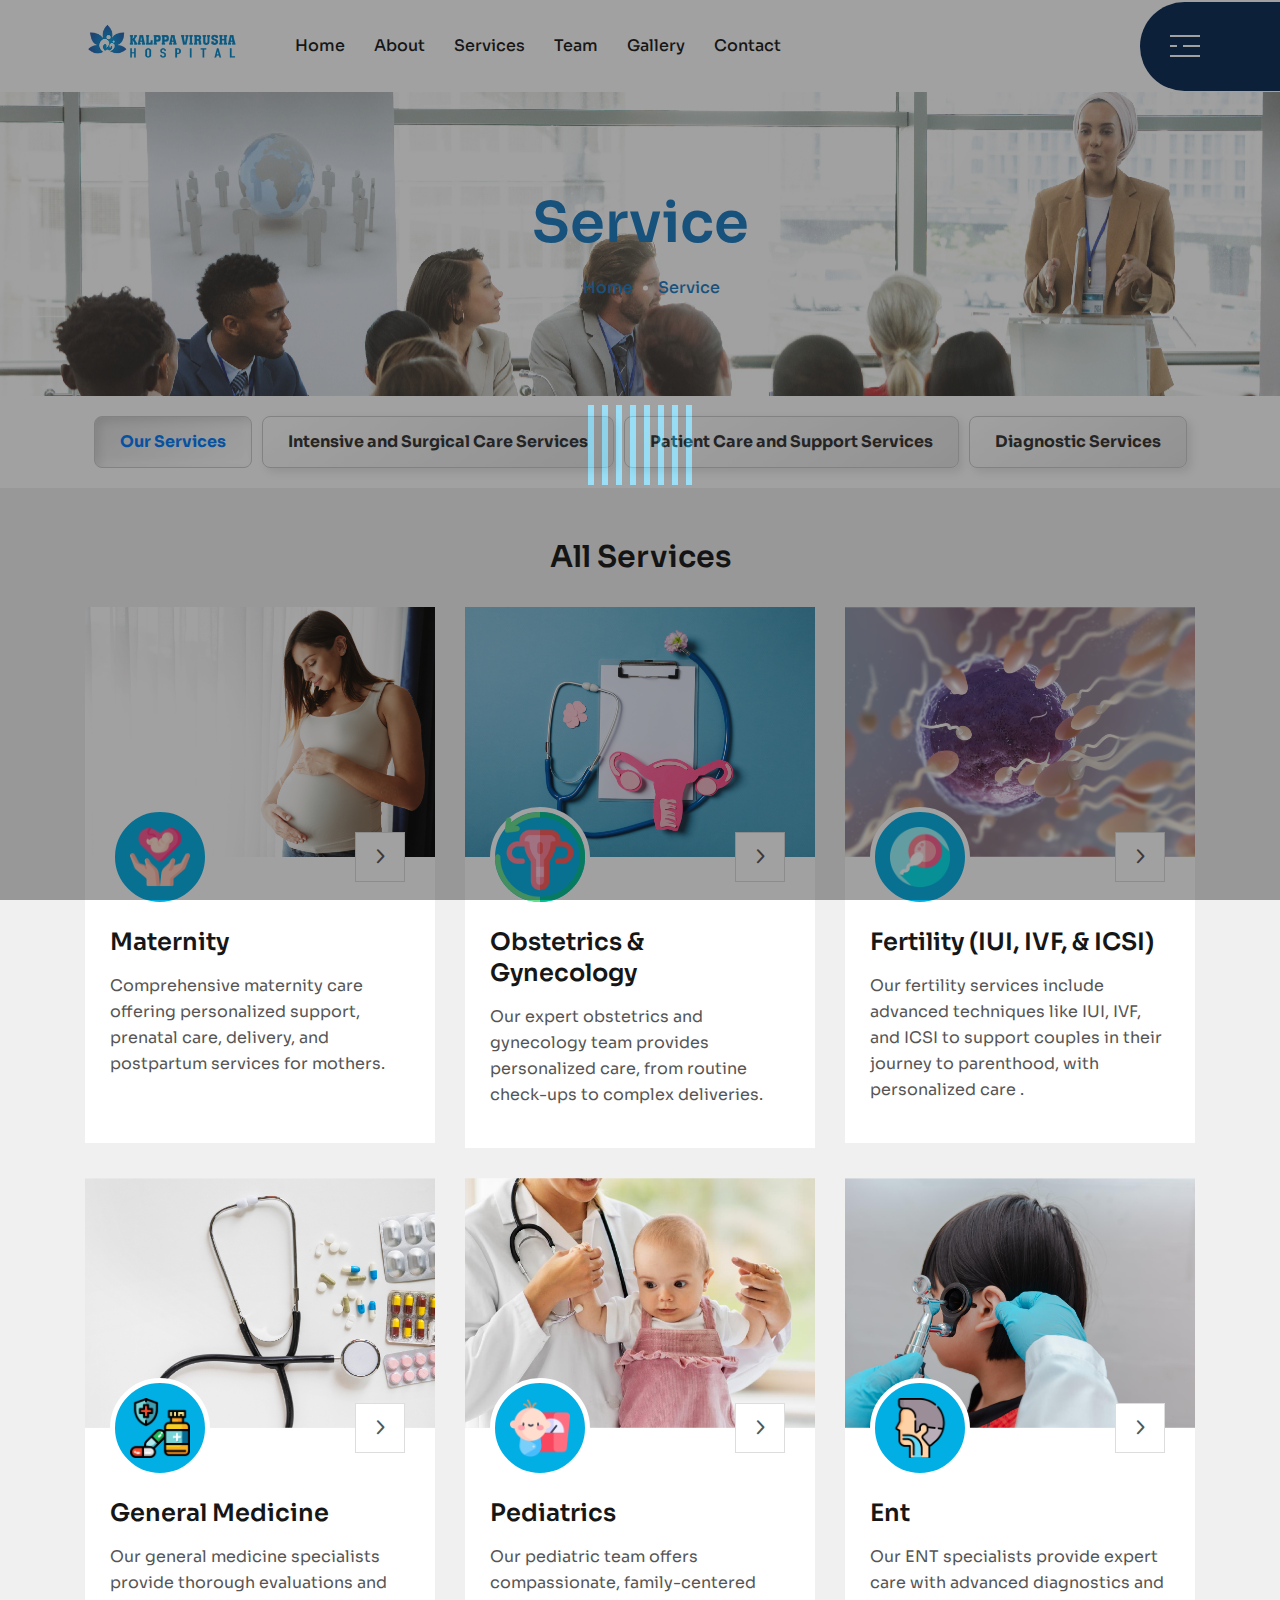
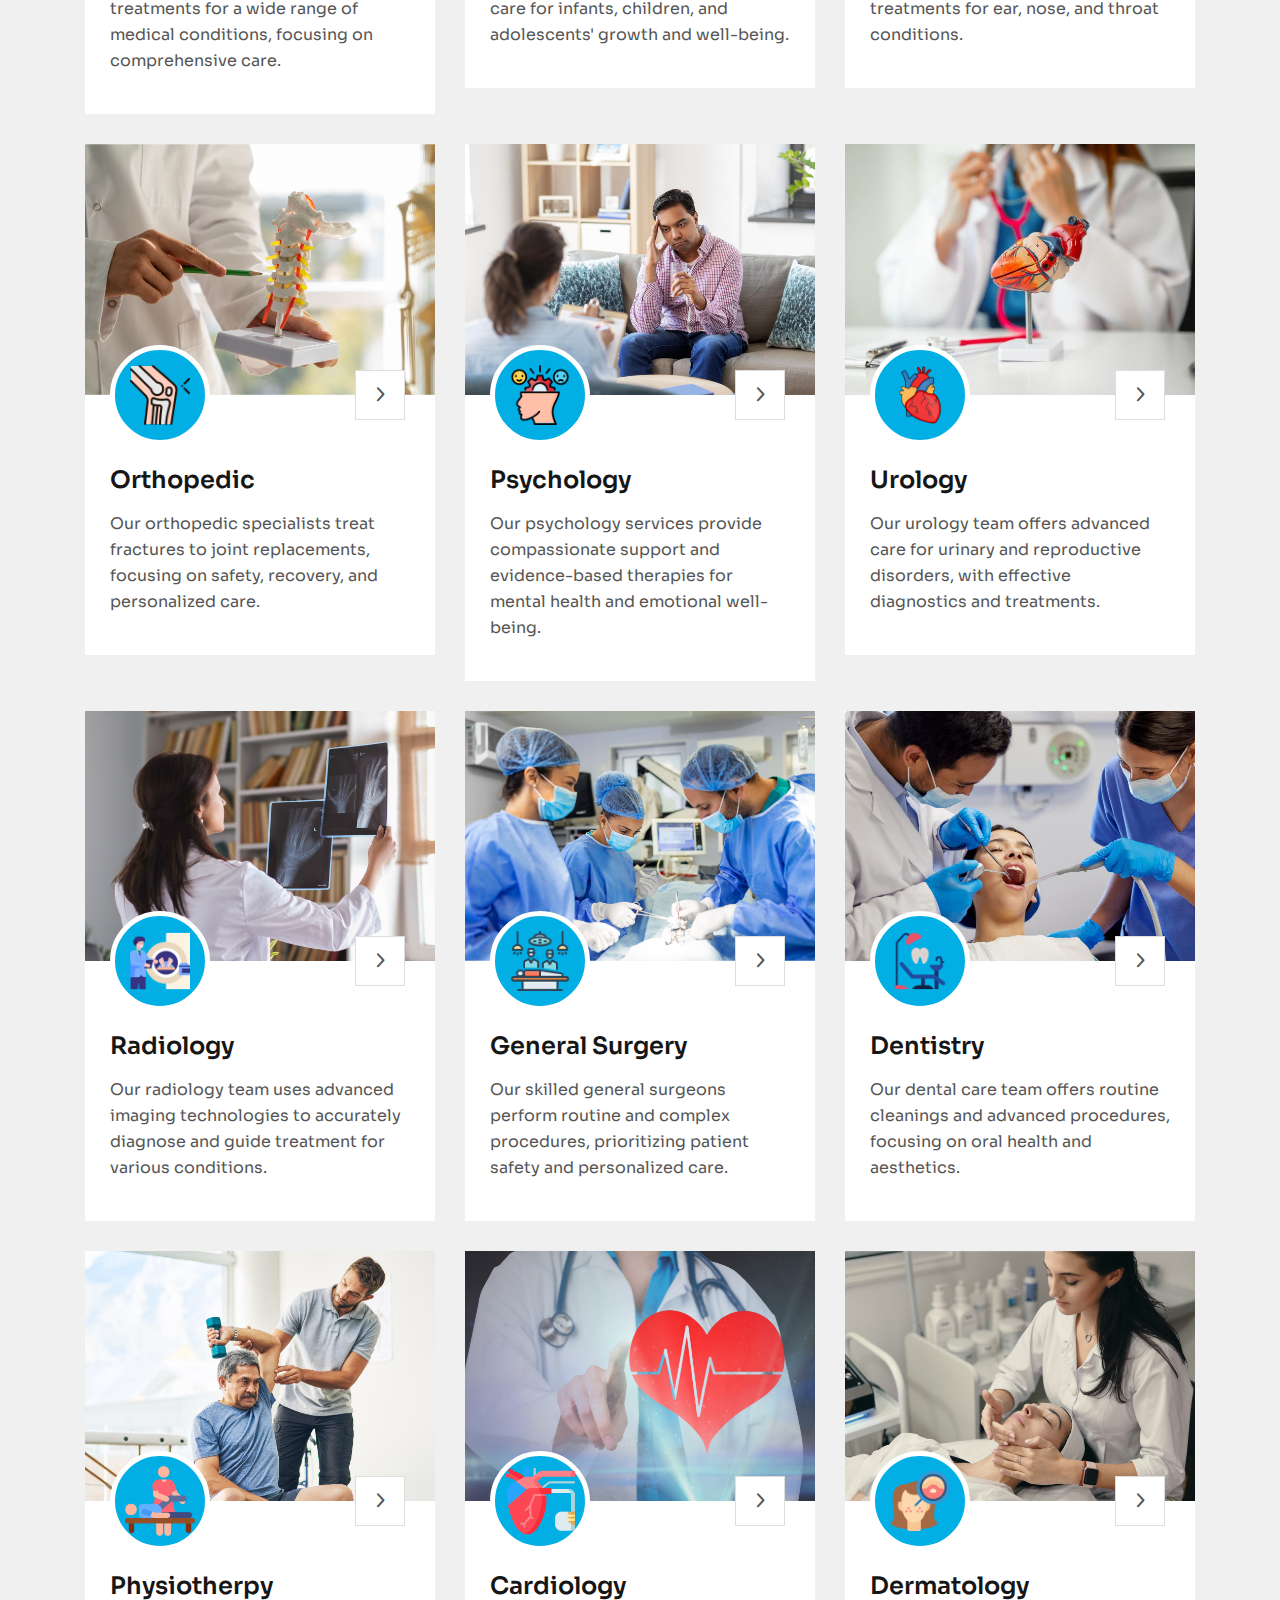
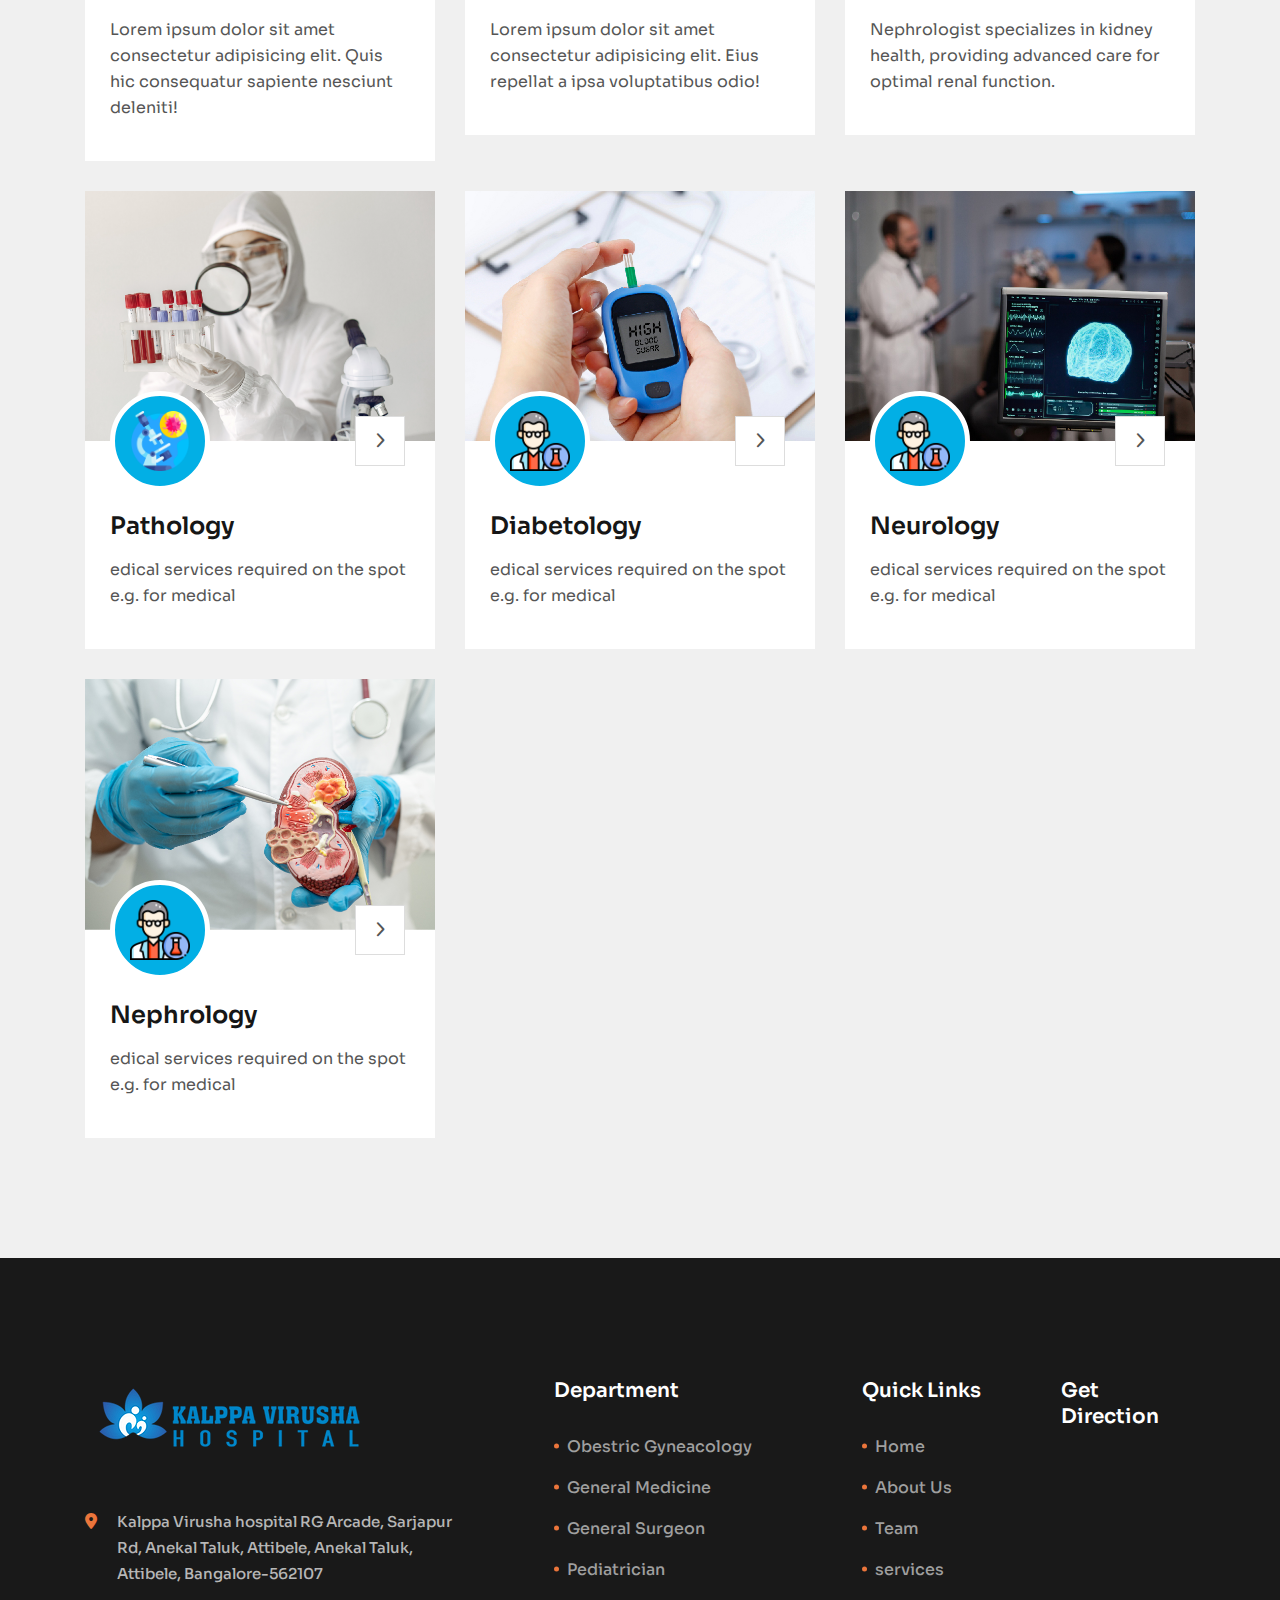
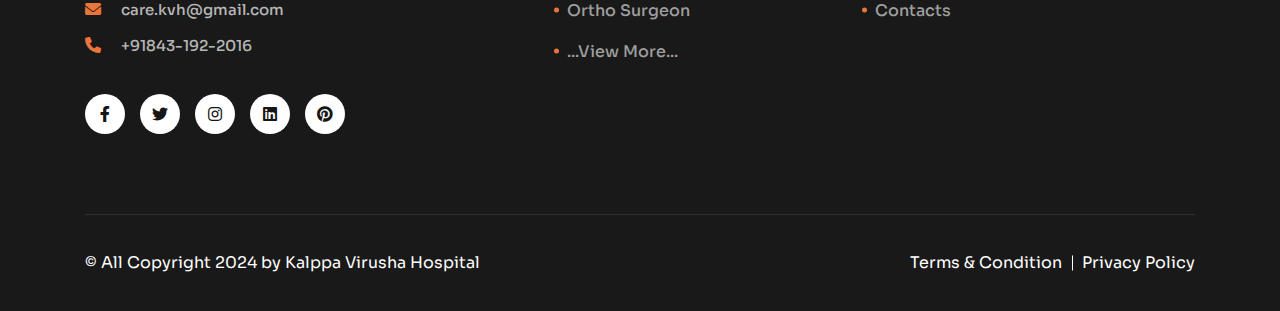
<file: service.html>
<!doctype html>
<html class="no-js" lang="zxx">

<head>
   <meta charset="utf-8">
   <meta http-equiv="x-ua-compatible" content="ie=edge">
   <title>KV | Services</title>
   <meta name="description" content="">
   <meta name="viewport" content="width=device-width, initial-scale=1">
   <link rel="shortcut icon" type="image/x-icon" href="assets/imgs/logo/favicon.ico">


   <!-- Place favicon.ico in the root directory -->
   <link rel="shortcut icon" type="image/x-icon" href="assets/imgs/favicon.svg">

   <!-- CSS here -->
   <link rel="stylesheet" href="assets/css/bootstrap.min.css">
   <link rel="stylesheet" href="assets/css/meanmenu.min.css">
   <link rel="stylesheet" href="assets/css/animate.css">
   <link rel="stylesheet" href="assets/css/swiper.min.css">
   <link rel="stylesheet" href="assets/css/slick.css">
   <link rel="stylesheet" href="assets/css/magnific-popup.css">
   <link rel="stylesheet" href="assets/css/fontawesome-pro.css">
   <link rel="stylesheet" href="assets/css/spacing.css">
   <link rel="stylesheet" href="assets/css/main.css">
   <style>
      .tabs {
    display: flex;
    justify-content: center;
    margin: 20px;
    gap: 10px;
}

.tab-btn {
    padding: 12px 25px;
    background: linear-gradient(145deg, #ffffff, #e6e6e6);
    border: 1px solid #ccc;
    border-radius: 8px;
    box-shadow: 4px 4px 10px rgba(0, 0, 0, 0.1), -4px -4px 10px rgba(255, 255, 255, 0.7);
    font-size: 16px;
    font-weight: bold;
    cursor: pointer;
    color: #333;
    transition: all 0.3s ease;
    outline: none;
}

.tab-btn:hover {
    background: linear-gradient(145deg, #e0e0e0, #ffffff);
    box-shadow: 6px 6px 12px rgba(0, 0, 0, 0.15), -6px -6px 12px rgba(255, 255, 255, 0.8);
}

.tab-btn:active {
    background: #ddd;
    box-shadow: inset 4px 4px 10px rgba(0, 0, 0, 0.1), inset -4px -4px 10px rgba(255, 255, 255, 0.7);
}

.tab-btn.active {
    background: linear-gradient(145deg, #e0e0e0, #ffffff);
    box-shadow: inset 4px 4px 10px rgba(0, 0, 0, 0.1), inset -4px -4px 10px rgba(255, 255, 255, 0.7);
    color: #007BFF; /* Highlight active tab */
}

@media (max-width: 768px) {
    .tabs {
        flex-direction: column; /* Stack buttons vertically */
        gap: 15px; /* Increase space between buttons */
    }

    .tab-btn {
        width: 100%; /* Make buttons full width */
        text-align: center;
    }
}

   </style>
</head>

<body>

   <!-- preloader start -->
   <div id="preloader">
      <div class="bd-loader-inner">
         <div class="bd-loader">
            <span class="bd-loader-item"></span>
            <span class="bd-loader-item"></span>
            <span class="bd-loader-item"></span>
            <span class="bd-loader-item"></span>
            <span class="bd-loader-item"></span>
            <span class="bd-loader-item"></span>
            <span class="bd-loader-item"></span>
            <span class="bd-loader-item"></span>
         </div>
      </div>
   </div>
   <!-- preloader start -->

   <!-- Back to top start -->
   <div class="backtotop-wrap cursor-pointer">
      <svg class="backtotop-circle svg-content" width="100%" height="100%" viewBox="-1 -1 102 102">
         <path d="M50,1 a49,49 0 0,1 0,98 a49,49 0 0,1 0,-98" />
      </svg>
   </div>
   <!-- Back to top end -->

   <!-- search area start -->
   <div class="df-search-area">
      <div class="container">
         <div class="row">
            <div class="col-xl-12">
               <div class="df-search-form">
                  <div class="df-search-close text-center mb-20">
                     <button class="df-search-close-btn df-search-close-btn"></button>
                  </div>
                  <form action="#">
                     <div class="df-search-input mb-10">
                        <input type="text" placeholder="Search for product...">
                        <button type="submit"><i class="flaticon-search-1"></i></button>
                     </div>
                     <div class="df-search-category">
                        <span>Search by : </span>
                        <a href="#">Healthline, </a>
                        <a href="#">COVID-19, </a>
                        <a href="#">Surgery, </a>
                        <a href="#">Surgeon, </a>
                        <a href="#">Medical research</a>
                     </div>
                  </form>
               </div>
            </div>
         </div>
      </div>
   </div>
   <div class="body-overlay"></div>
   <!-- search area end -->

   <!-- Offcanvas area start -->
   <div class="fix">
      <div class="offcanvas__info">
         <div class="offcanvas__wrapper">
            <div class="offcanvas__content">
               <div class="offcanvas__top mb-40 d-flex justify-content-between align-items-center">
                  <div class="offcanvas__logo">
                     <a href="dashboard.html">
                        <img src="assets/imgs/logo/KV_LOGO.webp" alt="logo not found" style="width:170px !important">
                     </a>
                  </div>
                  <div class="offcanvas__close">
                     <button>
                        <i class="fal fa-times"></i>
                     </button>
                  </div>
               </div>

               <div class="mobile-menu fix mb-40"></div>
               <div class="offcanvas__contact mt-30 mb-20">
                  <h4>Contact Info</h4>
                  <ul>
                     <li class="d-flex align-items-center">
                        <div class="offcanvas__contact-icon mr-15">
                           <i class="fal fa-map-marker-alt"></i>
                        </div>
                        <div class="offcanvas__contact-text">
                           <a target="_blank"
                              href="https://www.google.com/maps/place/Dhaka/@23.7806207,90.3492859,12z/data=!3m1!4b1!4m5!3m4!1s0x3755b8b087026b81:0x8fa563bbdd5904c2!8m2!3d23.8104753!4d90.4119873">
                              Kalppa Virusha hospital RG Arcade, Sarjapur Rd, Anekal Taluk, Attibele, Anekal Taluk, Attibele, Bangalore-562107
                           </a>
                        </div>
                     </li>
                     <li class="d-flex align-items-center">
                        <div class="offcanvas__contact-icon mr-15">
                           <i class="far fa-phone"></i>
                        </div>
                        <div class="offcanvas__contact-text">
                           <a href="tel:+91843-192-2016">+91843-192-2016</a>
                        </div>
                     </li>
                     <li class="d-flex align-items-center">
                        <div class="offcanvas__contact-icon mr-15">
                           <i class="fal fa-envelope"></i>
                        </div>
                        <div class="offcanvas__contact-text">
                           <a href="mailto:prasadhospitalyel@gmail.com."><span>care.kvh@gmail.com</span></a>
                        </div>
                     </li>
                  </ul>
               </div>
               <div class="offcanvas__social">
                  <ul>
                     <li><a href="https://www.facebook.com/Kalppavirushahospital"><i class="fab fa-facebook-f"></i></a></li>
                     <li><a href="https://x.com/Kalppa_virusha"><i class="fab fa-twitter"></i></a></li>
                     <li><a href="https://www.instagram.com/kalppavirusha/"><i class="fab fa-instagram"></i></a></li>
                     <li><a href="https://www.linkedin.com/company/26620598/admin/"><i class="fab fa-linkedin"></i></a></li>
                     <li><a href="https://in.pinterest.com/kalppavirushahospital/"><i class="fab fa-pinterest"></i></a></li>
                  </ul>
               </div>
            </div>
         </div>
      </div>
   </div>
   <div class="offcanvas__overlay"></div>
   <div class="offcanvas__overlay-white"></div>
   <!-- Offcanvas area start -->

   <!-- Header area start -->
   <header>
      <div id="header-sticky" class="header-area">
         <div class="container-fluid">
            <div class="mega-menu-wrapper">
               <div class="header-main">
                  <div class="header-left">
                     <div class="header-logo">
                        <a href="index.html">
                         <img src="assets/imgs/logo/KV_LOGO.webp" alt="logo not found" >
                        </a>
                     </div>
                     <div class="mean__menu-wrapper d-none d-lg-block">
                        <div class="main-menu">
                           <nav id="mobile-menu">
                              <ul>
                                 <li>
                                    <a href="index.html">Home</a>
                                 </li>
                                 <li>
                                    <a href="about.html">About</a>
                                 </li>
                                 <li>
                                    <a href="service.html">Services</a>
                                 </li>
                                 <li>
                                    <a href="team.html">Team</a>
                                 </li>
                                 <li>
                                    <a href="gallery.html">Gallery</a>
                                 </li>
                                 <li>
                                    <a href="contact.html">Contact</a>
                                 </li>
                              </ul>
                           </nav>
                           <!-- for wp -->
                           <div class="header__hamburger ml-50 d-none">
                              <button type="button" class="hamburger-btn offcanvas-open-btn">
                                 <span>01</span>
                                 <span>01</span>
                                 <span>01</span>
                              </button>
                           </div>
                        </div>
                     </div>
                  </div>
                  <div class="header-right d-flex align-items-center justify-content-end ">
                     <div class="header-action d-none d-lg-inline-flex gap-3 ">
                        <div class="link-text d-none d-xxl-block">
                           <span><img src="assets/imgs/svg/phone-call.svg" alt=""></span>
                           <span><a href="tel:+918861796435">+918861796435</a></span>
                        </div>
                        <div class="header-lang-item header-lang d-none d-xl-block">

                        </div>
                        <div style="background-color:#092A53 !important;" class="header-quick-access d-flex align-items-center">
                         
                           <div class="divider-line"></div>
                           <div class="header__hamburger">
                              <div class="sidebar__toggle">
                                 <a class="bar-icon is-white" href="javascript:void(0)">
                                    <span></span>
                                    <span>
                                       <small></small>
                                    </span>
                                    <span></span>
                                 </a>
                              </div>
                           </div>
                        </div>
                     </div>
                  </div>
                  <div class="header__hamburger d-lg-none">
                     <div class="sidebar__toggle">
                        <a class="bar-icon" href="javascript:void(0)">
                           <span></span>
                           <span>
                              <small></small>
                           </span>
                           <span></span>
                        </a>
                     </div>
                  </div>
               </div>
            </div>
         </div>
      </div>
   </header>
   <!-- Header area end -->

   <!-- Body main wrapper start -->
   <main>

      <!-- Breadcrumb area start  -->
      <div class="breadcrumb__area theme-bg-1 p-relative z-index-11 pt-95 pb-95">
         <div class="breadcrumb__thumb" data-background="assets/imgs/media/services_breadcrum.jpg"></div>
         <div class="container">
            <div class="row justify-content-center">
               <div class="col-xxl-12">
                  <div class="breadcrumb__wrapper text-center">
                     <h2 class="breadcrumb__title">Service</h2>
                     <div class="breadcrumb__menu">
                        <nav>
                           <ul>
                              <li><span><a href="index.html">Home</a></span></li>
                              <li><span style="color: #1C7CC4;">Service</span></li>
                           </ul>
                        </nav>
                     </div>
                  </div>
               </div>
            </div>
         </div>
      </div>
      <!-- Breadcrumb area start  -->

     

     <div class="tabs">
      <button class="tab-btn active" data-target="sec1">Our Services</button>
      <button class="tab-btn" data-target="sec2">Intensive and Surgical Care Services</button>
      <button class="tab-btn" data-target="sec3">Patient Care and Support Services</button>
      <button class="tab-btn" data-target="sec4">Diagnostic Services</button>
  </div>


      <!-- Service area start -->
      <section id="sec1" class="service-area theme-bg-2 section-space" style="padding-top: 50px !important;">
         <h2 style="text-align: center;padding-bottom: 30px;font-size: 30px;">All Services</h2>
         <div class="container">
            <div class="row gy-5">
               <div class="col-xxl-4 col-xl-4 col-lg-4 col-md-6">
                  <div class="service-item">
                     <div class="service-thumb w-img">
                        <a href="service-details.html"><img src="assets/imgs/media/Maternity.png" alt=""></a>
                     </div>
                     <div class="service-content">
                        <h4><a id="service-hover">Maternity </a></h4>
                        <p>Comprehensive maternity care offering personalized support, prenatal care, delivery, and postpartum services for mothers.</p>
                        <br>
                        <div class="service-link"><a><i
                                 class="fa-regular fa-angle-right"></i></a>
                        </div>
                        <div class="service-icon">
                           <span><img src="assets/imgs/media/Maternity_icon.png" alt="" width="60px"></span>
                        </div>
                     </div>
                  </div>
               </div>
               <div class="col-xxl-4 col-xl-4 col-lg-4 col-md-6">
                  <div class="service-item">
                     <div class="service-thumb w-img">
                        <a href="service-details.html"><img src="assets/imgs/media/Gynecology.png" alt=""></a>
                     </div>
                     <div class="service-content">
                        <h4><a href="#">Obstetrics & Gynecology </a></h4>
                        <p>Our expert obstetrics and gynecology team provides personalized care, from routine check-ups to complex deliveries.</p>
                        <div class="service-link"><a><i
                                 class="fa-regular fa-angle-right"></i></a>
                        </div>
                        <div class="service-icon">
                           <span><img src="assets/imgs/media/gyno_icone.png" alt=""></span>
                        </div>
                     </div>
                  </div>
               </div>
               <div class="col-xxl-4 col-xl-4 col-lg-4 col-md-6">
                  <div class="service-item">
                     <div class="service-thumb w-img">
                        <a href="service-details.html"><img src="assets/imgs/media/Fertility.png" alt=""></a>
                     </div>
                     <div class="service-content">
                        <h4><a href="#">Fertility (IUI, IVF, & ICSI)</a></h4>
                        <p>Our fertility services include advanced techniques like IUI, IVF, and ICSI to support couples in their journey to parenthood, with personalized care .</p>
                        <div class="service-link"><a><i
                                 class="fa-regular fa-angle-right"></i></a>
                        </div>
                        <div class="service-icon">
                           <span><img src="assets/imgs/media/fertility_icon.png" alt="" width="60px"></span>
                        </div>
                     </div>
                  </div>
               </div>
               
               <div class="col-xxl-4 col-xl-4 col-lg-4 col-md-6">
                  <div class="service-item">
                     <div class="service-thumb w-img">
                        <a href="service-details.html"><img src="assets/imgs/media/Generalmedicine.png" alt=""></a>
                     </div>
                     <div class="service-content">
                        <h4><a href="#">General medicine</a></h4>
                        <p>Our general medicine specialists provide thorough evaluations and treatments for a wide range of medical conditions, focusing on comprehensive care.</p>
                        <div class="service-link"><a><i
                                 class="fa-regular fa-angle-right"></i></a>
                        </div>
                        <div class="service-icon">
                           <span><img src="assets/imgs/media/General_med_icon.png" alt="" width="60px"></span>
                        </div>
                     </div>
                  </div>
               </div>
               <div class="col-xxl-4 col-xl-4 col-lg-4 col-md-6">
                  <div class="service-item">
                     <div class="service-thumb w-img">
                        <a href="service-details.html"><img src="assets/imgs/media/Pediatrics.png" alt=""></a>
                     </div>
                     <div class="service-content">
                        <h4><a href="#">Pediatrics</a></h4>
                        <p>Our pediatric team offers compassionate, family-centered care for infants, children, and adolescents' growth and well-being.</p>
                        <div class="service-link"><a><i
                                 class="fa-regular fa-angle-right"></i></a>
                        </div>
                        <div class="service-icon">
                           <span><img src="assets/imgs/media/Pediatrics_icon.png" alt="" width="60px"></span>
                        </div>
                     </div>
                  </div>
               </div>
               <div class="col-xxl-4 col-xl-4 col-lg-4 col-md-6">
                  <div class="service-item">
                     <div class="service-thumb w-img">
                        <a href="service-details.html"><img src="assets/imgs/media/ENT.png" alt=""></a>
                     </div>
                     <div class="service-content">
                        <h4><a href="#">Ent </a></h4>
                        <p>Our ENT specialists provide expert care with advanced diagnostics and treatments for ear, nose, and throat conditions.</p>
                        <div class="service-link"><a><i
                                 class="fa-regular fa-angle-right"></i></a>
                        </div>
                        <div class="service-icon">
                           <span><img src="assets/imgs/service/ENT.png" alt="" width="60px"></span>
                        </div>
                     </div>
                  </div>
               </div>

               <div class="col-xxl-4 col-xl-4 col-lg-4 col-md-6">
                  <div class="service-item">
                     <div class="service-thumb w-img">
                        <a href="service-details.html"><img src="assets/imgs/media/Orthopedic.png" alt=""></a>
                     </div>
                     <div class="service-content">
                        <h4><a href="#">Orthopedic</a></h4>
                        <p>Our orthopedic specialists treat fractures to joint replacements, focusing on safety, recovery, and personalized care.</p>
                        <div class="service-link"><a><i
                                 class="fa-regular fa-angle-right"></i></a>
                        </div>
                        <div class="service-icon">
                           <span><img src="assets/imgs/media/Orthopedic_icon.png" alt="" width="60px"></span>
                        </div>
                     </div>
                  </div>
               </div>
               <div class="col-xxl-4 col-xl-4 col-lg-4 col-md-6">
                  <div class="service-item">
                     <div class="service-thumb w-img">
                        <a href="service-details.html"><img src="assets/imgs/media/Pshycology.png" alt=""></a>
                     </div>
                     <div class="service-content">
                        <h4><a href="#">psychology</a></h4>
                        <p>Our psychology services provide compassionate support and evidence-based therapies for mental health and emotional well-being.</p>
                        <div class="service-link"><a><i
                                 class="fa-regular fa-angle-right"></i></a>
                        </div>
                        <div class="service-icon">
                           <span><img src="assets/imgs/media/Pshycology_icon.png" alt="" width="60px"></span>
                        </div>
                     </div>
                  </div>
               </div>
               <div class="col-xxl-4 col-xl-4 col-lg-4 col-md-6">
                  <div class="service-item">
                     <div class="service-thumb w-img">
                        <a href="service-details.html"><img src="assets/imgs/service/Cardiolog.jpeg" alt=""></a>
                     </div>
                     <div class="service-content">
                        <h4><a href="#">urology</a></h4>
                        <p>Our urology team offers advanced care for urinary and reproductive disorders, with effective diagnostics and treatments.</p>
                        <div class="service-link"><a><i
                                 class="fa-regular fa-angle-right"></i></a>
                        </div>
                        <div class="service-icon">
                           <span><img src="assets/imgs/service/Cardiology.png" alt="" width="60px"></span>
                        </div>
                     </div>
                  </div>
               </div>


               <div class="col-xxl-4 col-xl-4 col-lg-4 col-md-6">
                  <div class="service-item">
                     <div class="service-thumb w-img">
                        <a href="service-details.html"><img src="assets/imgs/media/Radiology.png" alt=""></a>
                     </div>
                     <div class="service-content">
                        <h4><a href="#">Radiology</a></h4>
                        <p>Our radiology team uses advanced imaging technologies to accurately diagnose and guide treatment for various conditions.</p>
                        <div class="service-link"><a><i
                                 class="fa-regular fa-angle-right"></i></a>
                        </div>
                        <div class="service-icon">
                           <span><img src="assets/imgs/media/Radiology_icon.png" alt="" width="60px"></span>
                        </div>
                     </div>
                  </div>
               </div>
               <div class="col-xxl-4 col-xl-4 col-lg-4 col-md-6">
                  <div class="service-item">
                     <div class="service-thumb w-img">
                        <a href="service-details.html"><img src="assets/imgs/media/General_surgery.png" alt=""></a>
                     </div>
                     <div class="service-content">
                        <h4><a href="#">General surgery</a></h4>
                        <p>Our skilled general surgeons perform routine and complex procedures, prioritizing patient safety and personalized care.</p>
                        <div class="service-link"><a><i
                                 class="fa-regular fa-angle-right"></i></a>
                        </div>
                        <div class="service-icon">
                           <span><img src="assets/imgs/media/General_surgery_icon.png" alt="" width="60px"></span>
                        </div>
                     </div>
                  </div>
               </div>
               <div class="col-xxl-4 col-xl-4 col-lg-4 col-md-6">
                  <div class="service-item">
                     <div class="service-thumb w-img">
                        <a href="service-details.html"><img src="assets/imgs/media/dental.png" alt=""></a>
                     </div>
                     <div class="service-content">
                        <h4><a href="#">Dentistry</a></h4>
                        <p>Our dental care team offers routine cleanings and advanced procedures, focusing on oral health and aesthetics.</p>
                        <div class="service-link"><a><i
                                 class="fa-regular fa-angle-right"></i></a>
                        </div>
                        <div class="service-icon">
                           <span><img src="assets/imgs/media/dental_icon.png" alt="" width="60px"></span>
                        </div>
                     </div>
                  </div>
               </div>



               <div class="col-xxl-4 col-xl-4 col-lg-4 col-md-6">
                  <div class="service-item">
                     <div class="service-thumb w-img">
                        <a href="service-details.html"><img src="assets/imgs/media/Physiotherpy.png" alt=""></a>
                     </div>
                     <div class="service-content">
                        <h4><a href="#">Physiotherpy</a></h4>
                        <p>Lorem ipsum dolor sit amet consectetur adipisicing elit. Quis hic consequatur sapiente nesciunt deleniti!</p>
                        <div class="service-link"><a><i
                                 class="fa-regular fa-angle-right"></i></a>
                        </div>
                        <div class="service-icon">
                           <span><img src="assets/imgs/media/Physiotherpy_icon.png" alt="" width="70px"></span>
                        </div>
                     </div>
                  </div>
               </div>
               <div class="col-xxl-4 col-xl-4 col-lg-4 col-md-6">
                  <div class="service-item">
                     <div class="service-thumb w-img">
                        <a href="service-details.html"><img src="assets/imgs/media/cardiology.png" alt=""></a>
                     </div>
                     <div class="service-content">
                        <h4><a href="#">cardiology</a></h4>
                        <p>Lorem ipsum dolor sit amet consectetur adipisicing elit. Eius repellat a ipsa voluptatibus odio!</p>
                        <div class="service-link"><a><i
                                 class="fa-regular fa-angle-right"></i></a>
                        </div>
                        <div class="service-icon">
                           <span><img src="assets/imgs/media/cardiology_icon.png" alt="" width="70px"></span>
                        </div>
                     </div>
                  </div>
               </div>
               <div class="col-xxl-4 col-xl-4 col-lg-4 col-md-6">
                  <div class="service-item">
                     <div class="service-thumb w-img">
                        <a href="service-details.html"><img src="assets/imgs/media/Dermatology.png" alt=""></a>
                     </div>
                     <div class="service-content">
                        <h4><a href="#">Dermatology</a></h4>
                        <p>Nephrologist specializes in kidney health, providing advanced care for optimal renal function.</p>
                        <div class="service-link"><a><i
                                 class="fa-regular fa-angle-right"></i></a>
                        </div>
                        <div class="service-icon">
                           <span><img src="assets/imgs/media/Dermatology_icon.png" alt="" width="60px"></span>
                        </div>
                     </div>
                  </div>
               </div>

               
               <div class="col-xxl-4 col-xl-4 col-lg-6 col-md-6">
                  <div class="service-item">
                     <div class="service-thumb w-img">
                        <a href="service-details.html"><img src="assets/imgs/media/Pathology.png" alt=""></a>
                     </div>
                     <div class="service-content">
                        <h4><a href="#">Pathology</a></h4>
                        <p>edical services required on the spot e.g. for medical</p>
                        <div class="service-link"><a><i
                                 class="fa-regular fa-angle-right"></i></a>
                        </div>
                        <div class="service-icon">
                           <span><img src="assets/imgs/media/Pathology_icon.png" alt="" width="60px"></span>
                        </div>
                     </div>
                  </div>
               </div>
               <div class="col-xxl-4 col-xl-4 col-lg-6 col-md-6">
                  <div class="service-item">
                     <div class="service-thumb w-img">
                        <a href="service-details.html"><img src="assets/imgs/service/ourservices/img_diabetology.jpg" alt=""></a>
                     </div>
                     <div class="service-content">
                        <h4><a href="#">Diabetology </a></h4>
                        <p>edical services required on the spot e.g. for medical</p>
                        <div class="service-link"><a><i
                                 class="fa-regular fa-angle-right"></i></a>
                        </div>
                        <div class="service-icon">
                           <span><img src="assets/imgs/service/pathologist.png" alt="" width="60px"></span>
                        </div>
                     </div>
                  </div>
               </div>
               <div class="col-xxl-4 col-xl-4 col-lg-6 col-md-6">
                  <div class="service-item">
                     <div class="service-thumb w-img">
                        <a href="service-details.html"><img src="assets/imgs/service/ourservices/img_neurology.jpg" alt=""></a>
                     </div>
                     <div class="service-content">
                        <h4><a href="#">Neurology </a></h4>
                        <p>edical services required on the spot e.g. for medical</p>
                        <div class="service-link"><a><i
                                 class="fa-regular fa-angle-right"></i></a>
                        </div>
                        <div class="service-icon">
                           <span><img src="assets/imgs/service/pathologist.png" alt="" width="60px"></span>
                        </div>
                     </div>
                  </div>
               </div>
               <div class="col-xxl-4 col-xl-4 col-lg-6 col-md-6">
                  <div class="service-item">
                     <div class="service-thumb w-img">
                        <a href="service-details.html"><img src="assets/imgs/service/ourservices/img_nephrology.jpg" alt=""></a>
                     </div>
                     <div class="service-content">
                        <h4><a href="#">Nephrology </a></h4>
                        <p>edical services required on the spot e.g. for medical</p>
                        <div class="service-link"><a><i
                                 class="fa-regular fa-angle-right"></i></a>
                        </div>
                        <div class="service-icon">
                           <span><img src="assets/imgs/service/pathologist.png" alt="" width="60px"></span>
                        </div>
                     </div>
                  </div>
               </div>
               

               



          
      </section>

      <section  id="sec2" style="background-color: #E4F0FF;padding-top: 50px !important;display: none;" class="service-area theme-bg-2 section-space" >
         <h2 style="text-align: center;padding-bottom: 30px;font-size: 30px;">Intensive and Surgical Care Services</h2>
         <div class="container">
            <div class="row gy-5">
               <div class="col-xxl-4 col-xl-4 col-lg-4 col-md-6">
                  <div class="service-item">
                     <div class="service-thumb w-img">
                        <a href="service-details.html"><img src="assets/imgs/service/intensiveandsurgicalcareservices/img-43.jpg" alt=""></a>
                     </div>
                     <div class="service-content">
                        <h4><a href="#">ICU</a></h4>
                        <p>Lorem, ipsum dolor sit amet consectetur adipisicing elit. Inventore esse in soluta amet lorem</p>
                        <div class="service-link"><a><i
                                 class="fa-regular fa-angle-right"></i></a>
                        </div>
                        <div class="service-icon">
                           <span><img src="assets/imgs/media/Maternity_icon.png" alt="" width="60px"></span>
                        </div>
                     </div>
                  </div>
               </div>
               <div class="col-xxl-4 col-xl-4 col-lg-4 col-md-6">
                  <div class="service-item">
                     <div class="service-thumb w-img">
                        <a href="service-details.html"><img src="assets/imgs/service/intensiveandsurgicalcareservices/img-44.jpg" alt=""></a>
                     </div>
                     <div class="service-content">
                        <h4><a href="#">NICU </a></h4>
                        <p>Lorem, ipsum dolor sit amet consectetur adipisicing elit. Inventore esse in soluta amet lorem</p>
                        <div class="service-link"><a><i
                                 class="fa-regular fa-angle-right"></i></a>
                        </div>
                        <div class="service-icon">
                           <span><img src="assets/imgs/media/gyno_icone.png" alt=""></span>
                        </div>
                     </div>
                  </div>
               </div>
               <div class="col-xxl-4 col-xl-4 col-lg-4 col-md-6">
                  <div class="service-item">
                     <div class="service-thumb w-img">
                        <a href="service-details.html"><img src="assets/imgs/service/intensiveandsurgicalcareservices/img-45.jpg" alt=""></a>
                     </div>
                     <div class="service-content">
                        <h4><a href="#">Operation Theatre</a></h4>
                        <p>Lorem, ipsum dolor sit amet consectetur adipisicing elit. Inventore esse in soluta amet lorem</p>
                        <div class="service-link"><a><i
                                 class="fa-regular fa-angle-right"></i></a>
                        </div>
                        <div class="service-icon">
                           <span><img src="assets/imgs/media/fertility_icon.png" alt="" width="60px"></span>
                        </div>
                     </div>
                  </div>
               </div>
               
               <div class="col-xxl-4 col-xl-4 col-lg-4 col-md-6">
                  <div class="service-item">
                     <div class="service-thumb w-img">
                        <a href="service-details.html"><img src="assets/imgs/service/intensiveandsurgicalcareservices/img-46.jpg" alt=""></a>
                     </div>
                     <div class="service-content">
                        <h4><a href="#">High-Risk Pregnancy</a></h4>
                        <p>Lorem, ipsum dolor sit amet consectetur adipisicing elit. Inventore esse in soluta amet lorem</p>
                        <div class="service-link"><a><i
                                 class="fa-regular fa-angle-right"></i></a>
                        </div>
                        <div class="service-icon">
                           <span><img src="assets/imgs/media/General_med_icon.png" alt="" width="60px"></span>
                        </div>
                     </div>
                  </div>
               </div>
               <div class="col-xxl-4 col-xl-4 col-lg-4 col-md-6">
                  <div class="service-item">
                     <div class="service-thumb w-img">
                        <a href="service-details.html"><img src="assets/imgs/service/intensiveandsurgicalcareservices/img-47.jpg" alt=""></a>
                     </div>
                     <div class="service-content">
                        <h4><a href="#">Laparoscopic Surgery</a></h4>
                        <p>Lorem, ipsum dolor sit amet consectetur adipisicing elit. Inventore esse in soluta amet lorem</p>
                        <div class="service-link"><a><i
                                 class="fa-regular fa-angle-right"></i></a>
                        </div>
                        <div class="service-icon">
                           <span><img src="assets/imgs/media/Pediatrics_icon.png" alt="" width="60px"></span>
                        </div>
                     </div>
                  </div>
               </div>
               <div class="col-xxl-4 col-xl-4 col-lg-4 col-md-6">
                  <div class="service-item">
                     <div class="service-thumb w-img">
                        <a href="service-details.html"><img src="assets/imgs/service/intensiveandsurgicalcareservices/img-48.jpg" alt=""></a>
                     </div>
                     <div class="service-content">
                        <h4><a href="#">General Surgery </a></h4>
                        <p>Lorem, ipsum dolor sit amet consectetur adipisicing elit. Inventore esse in soluta amet lorem</p>
                        <div class="service-link"><a><i
                                 class="fa-regular fa-angle-right"></i></a>
                        </div>
                        <div class="service-icon">
                           <span><img src="assets/imgs/service/ENT.png" alt="" width="60px"></span>
                        </div>
                     </div>
                  </div>
               </div>

              



            </div>
         </div>
      </section>

      <section id="sec3" style="padding-top: 50px !important;display: none;"  class="service-area theme-bg-2 section-space">
         <h2 style="text-align: center;padding-bottom: 30px;font-size: 30px;">Patient Care and Support Services</h2>
         <div class="container">
            <div class="row gy-5">
               <div class="col-xxl-4 col-xl-4 col-lg-4 col-md-6">
                  <div class="service-item">
                     <div class="service-thumb w-img">
                        <a href="service-details.html"><img src="assets/imgs/service/patientcareandsupportservices/img-49.jpg" alt=""></a>
                     </div>
                     <div class="service-content">
                        <h4><a href="#">Emergency Services</a></h4>
                        <p>Lorem, ipsum dolor sit amet consectetur adipisicing elit. Inventore esse in soluta amet lorem</p>
                        <div class="service-link"><a><i
                                 class="fa-regular fa-angle-right"></i></a>
                        </div>
                        <div class="service-icon">
                           <span><img src="assets/imgs/media/Maternity_icon.png" alt="" width="60px"></span>
                        </div>
                     </div>
                  </div>
               </div>
               <div class="col-xxl-4 col-xl-4 col-lg-4 col-md-6">
                  <div class="service-item">
                     <div class="service-thumb w-img">
                        <a href="service-details.html"><img src="assets/imgs/service/patientcareandsupportservices/img-50.jpg" alt=""></a>
                     </div>
                     <div class="service-content">
                        <h4><a href="#">Ambulance Services </a></h4>
                        <p>Lorem, ipsum dolor sit amet consectetur adipisicing elit. Inventore esse in soluta amet lorem</p>
                        <div class="service-link"><a><i
                                 class="fa-regular fa-angle-right"></i></a>
                        </div>
                        <div class="service-icon">
                           <span><img src="assets/imgs/media/gyno_icone.png" alt=""></span>
                        </div>
                     </div>
                  </div>
               </div>
               <div class="col-xxl-4 col-xl-4 col-lg-4 col-md-6">
                  <div class="service-item">
                     <div class="service-thumb w-img">
                        <a href="service-details.html"><img src="assets/imgs/service/patientcareandsupportservices/img-51.jpg" alt=""></a>
                     </div>
                     <div class="service-content">
                        <h4><a href="#">Inpatient Services</a></h4>
                        <p>Lorem, ipsum dolor sit amet consectetur adipisicing elit. Inventore esse in soluta amet lorem</p>
                        <div class="service-link"><a><i
                                 class="fa-regular fa-angle-right"></i></a>
                        </div>
                        <div class="service-icon">
                           <span><img src="assets/imgs/media/fertility_icon.png" alt="" width="60px"></span>
                        </div>
                     </div>
                  </div>
               </div>
               
               <div class="col-xxl-4 col-xl-4 col-lg-4 col-md-6">
                  <div class="service-item">
                     <div class="service-thumb w-img">
                        <a href="service-details.html"><img src="assets/imgs/service/patientcareandsupportservices/img-52.jpg" alt=""></a>
                     </div>
                     <div class="service-content">
                        <h4><a href="#">Home Care Services</a></h4>
                        <p>Lorem, ipsum dolor sit amet consectetur adipisicing elit. Inventore esse in soluta amet lorem</p>
                        <div class="service-link"><a><i
                                 class="fa-regular fa-angle-right"></i></a>
                        </div>
                        <div class="service-icon">
                           <span><img src="assets/imgs/media/General_med_icon.png" alt="" width="60px"></span>
                        </div>
                     </div>
                  </div>
               </div>
               <div class="col-xxl-4 col-xl-4 col-lg-4 col-md-6">
                  <div class="service-item">
                     <div class="service-thumb w-img">
                        <a href="service-details.html"><img src="assets/imgs/service/patientcareandsupportservices/img-53.jpg" alt=""></a>
                     </div>
                     <div class="service-content">
                        <h4><a href="#">Corporate Services</a></h4>
                        <p>Lorem, ipsum dolor sit amet consectetur adipisicing elit. Inventore esse in soluta amet lorem</p>
                        <div class="service-link"><a><i
                                 class="fa-regular fa-angle-right"></i></a>
                        </div>
                        <div class="service-icon">
                           <span><img src="assets/imgs/media/Pediatrics_icon.png" alt="" width="60px"></span>
                        </div>
                     </div>
                  </div>
               </div>
               <div class="col-xxl-4 col-xl-4 col-lg-4 col-md-6">
                  <div class="service-item">
                     <div class="service-thumb w-img">
                        <a href="service-details.html"><img src="assets/imgs/service/patientcareandsupportservices/img-54.jpg" alt=""></a>
                     </div>
                     <div class="service-content">
                        <h4><a href="#">Cashless Insurance </a></h4>
                        <p>Lorem, ipsum dolor sit amet consectetur adipisicing elit. Inventore esse in soluta amet lorem</p>
                        <div class="service-link"><a><i
                                 class="fa-regular fa-angle-right"></i></a>
                        </div>
                        <div class="service-icon">
                           <span><img src="assets/imgs/service/ENT.png" alt="" width="60px"></span>
                        </div>
                     </div>
                  </div>
               </div>



            </div>
         </div>
      </section>

      <section id="sec4" style="background-color: #E4F0FF;padding-top: 50px !important;display: none;"  class="service-area theme-bg-2 section-space">
         <h2 style="text-align: center;padding-bottom: 30px;font-size: 30px;">Diagnostic Services</h2>
         <div class="container">
            <div class="row gy-5">
               <div class="col-xxl-4 col-xl-4 col-lg-4 col-md-6">
                  <div class="service-item">
                     <div class="service-thumb w-img">
                        <a href="service-details.html"><img src="assets/imgs/service/diagnosticservices/img-55.jpg" alt=""></a>
                     </div>
                     <div class="service-content">
                        <h4><a href="#">Laboratory</a></h4>
                        <p>Lorem, ipsum dolor sit amet consectetur adipisicing elit. Inventore esse in soluta amet lorem</p>
                        <div class="service-link"><a><i
                                 class="fa-regular fa-angle-right"></i></a>
                        </div>
                        <div class="service-icon">
                           <span><img src="assets/imgs/media/Maternity_icon.png" alt="" width="60px"></span>
                        </div>
                     </div>
                  </div>
               </div>
               <div class="col-xxl-4 col-xl-4 col-lg-4 col-md-6">
                  <div class="service-item">
                     <div class="service-thumb w-img">
                        <a href="service-details.html"><img src="assets/imgs/service/diagnosticservices/img-56.jpg" alt=""></a>
                     </div>
                     <div class="service-content">
                        <h4><a href="#">X-Ray</a></h4>
                        <p>Lorem, ipsum dolor sit amet consectetur adipisicing elit. Inventore esse in soluta amet lorem</p>
                        <div class="service-link"><a><i
                                 class="fa-regular fa-angle-right"></i></a>
                        </div>
                        <div class="service-icon">
                           <span><img src="assets/imgs/media/gyno_icone.png" alt=""></span>
                        </div>
                     </div>
                  </div>
               </div>
               <div class="col-xxl-4 col-xl-4 col-lg-4 col-md-6">
                  <div class="service-item">
                     <div class="service-thumb w-img">
                        <a href="service-details.html"><img src="assets/imgs/service/diagnosticservices/img-57.jpg" alt=""></a>
                     </div>
                     <div class="service-content">
                        <h4><a href="#">HSG</a></h4>
                        <p>Lorem, ipsum dolor sit amet consectetur adipisicing elit. Inventore esse in soluta amet lorem</p>
                        <div class="service-link"><a><i
                                 class="fa-regular fa-angle-right"></i></a>
                        </div>
                        <div class="service-icon">
                           <span><img src="assets/imgs/media/fertility_icon.png" alt="" width="60px"></span>
                        </div>
                     </div>
                  </div>
               </div>
               
               <div class="col-xxl-4 col-xl-4 col-lg-4 col-md-6">
                  <div class="service-item">
                     <div class="service-thumb w-img">
                        <a href="service-details.html"><img src="assets/imgs/service/diagnosticservices/img-58.jpg" alt=""></a>
                     </div>
                     <div class="service-content">
                        <h4><a href="#">Ultrasound</a></h4>
                        <p>Lorem, ipsum dolor sit amet consectetur adipisicing elit. Inventore esse in soluta amet lorem</p>
                        <div class="service-link"><a><i
                                 class="fa-regular fa-angle-right"></i></a>
                        </div>
                        <div class="service-icon">
                           <span><img src="assets/imgs/media/General_med_icon.png" alt="" width="60px"></span>
                        </div>
                     </div>
                  </div>
               </div>
               <div class="col-xxl-4 col-xl-4 col-lg-4 col-md-6">
                  <div class="service-item">
                     <div class="service-thumb w-img">
                        <a href="service-details.html"><img src="assets/imgs/service/diagnosticservices/img-59.jpg" alt=""></a>
                     </div>
                     <div class="service-content">
                        <h4><a href="#">Echo</a></h4>
                        <p>Lorem, ipsum dolor sit amet consectetur adipisicing elit. Inventore esse in soluta amet lorem</p>
                        <div class="service-link"><a><i
                                 class="fa-regular fa-angle-right"></i></a>
                        </div>
                        <div class="service-icon">
                           <span><img src="assets/imgs/media/Pediatrics_icon.png" alt="" width="60px"></span>
                        </div>
                     </div>
                  </div>
               </div>
               <div class="col-xxl-4 col-xl-4 col-lg-4 col-md-6">
                  <div class="service-item">
                     <div class="service-thumb w-img">
                        <a href="service-details.html"><img src="assets/imgs/service/diagnosticservices/img-60.jpg" alt=""></a>
                     </div>
                     <div class="service-content">
                        <h4><a href="#">CT Scan </a></h4>
                        <p>Lorem, ipsum dolor sit amet consectetur adipisicing elit. Inventore esse in soluta amet lorem</p>
                        <div class="service-link"><a><i
                                 class="fa-regular fa-angle-right"></i></a>
                        </div>
                        <div class="service-icon">
                           <span><img src="assets/imgs/service/ENT.png" alt="" width="60px"></span>
                        </div>
                     </div>
                  </div>
               </div>

               



            </div>
         </div>
      </section>



      <!-- Service area end -->



   </main>
   <!-- Body main wrapper end -->

      <!-- Footer area start -->
      <footer>
         <section class="footer-bg">
            <div class="footer-area">
               <div class="container">
                  <div class="footer-grid b-b">
                     <div class="footer-widget-2 footer-col-1">
                        <div class="footer-logo mb-35">
                           <a href="index.html">
                              <img src="assets/imgs/logo/KV_LOGO.webp" alt="image bnot found"
                                 >
                           </a>
                        </div>
   
                        <div class="footer-widget-info">
                           <div class="footer-info mb-35">
                              <div class="footer-info-item d-flex align-items-start">
                                 <div class="footer-info-icon mr-20">
                                    <span> <i class="fa-solid fa-location-dot"></i></span>
                                 </div>
      
                                 <div class="footer-info-text">
                                    <a href="#">Kalppa Virusha hospital
   RG Arcade, Sarjapur Rd,
   Anekal Taluk, Attibele,
   Anekal Taluk, Attibele,
   Bangalore-562107</a>
                                 </div>
      
                              </div>
                              <div class="footer-info-item d-flex align-items-start">
                                 <div class="footer-info-icon mr-20">
                                    <span><i class="fa-solid fa-envelope"></i></span>
                                 </div>
      
                                 <div class="footer-info-text">
                                    <a href="mailto:care.kvh@gmail.com">care.kvh@gmail.com</a>
                                 </div>
      
                              </div>
                              <div class="footer-info-item d-flex align-items-start">
                                 <div class="footer-info-icon mr-20">
                                    <span><i class="fa-solid fa-phone"></i></span>
                                 </div>
      
                                 <div class="footer-info-text">
                                    <a href="tel:+91843-192-2016">+91843-192-2016</a>
                                 </div>
                              </div>
                           </div>
                           <div class="theme-social">
                              <a href="https://www.facebook.com/Kalppavirushahospital"><i class="fa-brands fa-facebook-f"></i></a>
      
      
                              <a href="https://x.com/Kalppa_virusha"><i class="fa-brands fa-twitter"></i></a>
                              <a href="https://www.instagram.com/kalppavirusha/"><i class="fa-brands fa-instagram"></i></a>
      
                              <a href="https://www.linkedin.com/company/26620598/admin/"><i class="fa-brands fa fa-linkedin"></i></a>
   
                              <a href="https://in.pinterest.com/kalppavirushahospital/"><i class="fa-brands fa fa-pinterest"></i></a>
                           </div>
                        </div>
   
                     </div>
   
                    
   
                     <div class="footer-widget-2 footer-col-2">
                        <div class="footer-widget-title">
                           <h4>Department</h4>
                        </div>
                        <div class="footer-link">
                           <ul>
                              <li style="white-space: nowrap;"><a href="#">Obestric Gyneacology</a></li>
                              <li><a href="service.html">General Medicine</a></li>
                              <li><a href="service.html">General Surgeon</a></li>
                              <li><a href="service.html">Pediatrician</a></li>
                              <li><a href="service.html">Ortho Surgeon</a></li>
                              <li><a href="service.html">...View More...</a></li>
                           </ul>
                        </div>
                     </div>
                     <div class="footer-widget-2 footer-col-3">
                        <div class="footer-widget-title">
                           <h4 style="white-space: nowrap;">Quick Links</h4>
                        </div>
                        <div class="footer-link">
                           <ul>
                              <li><a href="index.html">Home</a></li>
                              <li><a href="about.html">About Us</a></li>
                              <li><a href="team.html">Team</a></li>
                              <li><a href="service.html">services</a></li>
                              <li><a href="contact.html">Contacts</a></li>
                           </ul>
                        </div>
                     </div>
                     <div class="footer-widget-2 footer-col-4">
                        <div class="footer-widget-title">
                           <h4>Get Direction</h4>
                        </div>
                        <div class="theme-social">
                           <iframe src="https://www.google.com/maps/embed?pb=!1m18!1m12!1m3!1d3890.9523447514293!2d77.76888647358547!3d12.781605319018361!2m3!1f0!2f0!3f0!3m2!1i1024!2i768!4f13.1!3m3!1m2!1s0x3bae73012a8a35e5%3A0xd14495893544d479!2sKalppa%20Virusha%20Hospital!5e0!3m2!1sen!2sin!4v1725605766219!5m2!1sen!2sin" width="100%" height="200" style="border:0;" allowfullscreen="" loading="lazy" referrerpolicy="no-referrer-when-downgrade"></iframe>
                        </div>
                     </div>
                  </div>
               </div>
            </div>
            <div class="footer-copyright-area">
               <div class="container">
                  <div class="footer-copyright-wrapper">
                     <div class="footer-copyright-text">
                        <p class="mb-0">© All Copyright 2024 by <a target="_blank" href="#">Kalppa Virusha Hospital</a></p>
                     </div>
                     <div class="footer-conditions">
                        <ul>
                           <li><a href="#">Terms & Condition</a></li>
                           <li><a href="#">Privacy Policy</a></li>
                        </ul>
                     </div>
                  </div>
               </div>
            </div>
         </section>
      </footer>
   <!-- Footer area end -->


   <!-- JS here -->
   <script>
      document.addEventListener('DOMContentLoaded', () => {
    const tabs = document.querySelectorAll('.tab-btn');
    const sections = document.querySelectorAll('.service-area');

    tabs.forEach(tab => {
        tab.addEventListener('click', () => {
            // Remove 'active' class from all tabs
            tabs.forEach(t => t.classList.remove('active'));

            // Add 'active' class to the clicked tab
            tab.classList.add('active');

            // Hide all sections
            sections.forEach(section => section.style.display = 'none');

            // Show the section that corresponds to the clicked tab
            const target = tab.getAttribute('data-target');
            document.getElementById(target).style.display = 'block';
        });
    });

    // Set the first tab and section as active on page load
    tabs[0].classList.add('active');
    sections[0].style.display = 'block';
});

   </script>
      
   <script src="assets/js/jquery-3.6.0.min.js"></script>
   <script src="assets/js/waypoints.min.js"></script>
   <script src="assets/js/bootstrap.bundle.min.js"></script>
   <script src="assets/js/meanmenu.min.js"></script>
   <script src="assets/js/swiper.min.js"></script>
   <script src="assets/js/slick.min.js"></script>
   <script src="assets/js/magnific-popup.min.js"></script>
   <script src="assets/js/counterup.js"></script>
   <script src="assets/js/wow.js"></script>
   <script src="assets/js/ajax-form.js"></script>
   <script src="assets/js/beforeafter.jquery-1.0.0.min.js"></script>
   <script src="assets/js/main.js"></script>
</body>

</html>
</file>
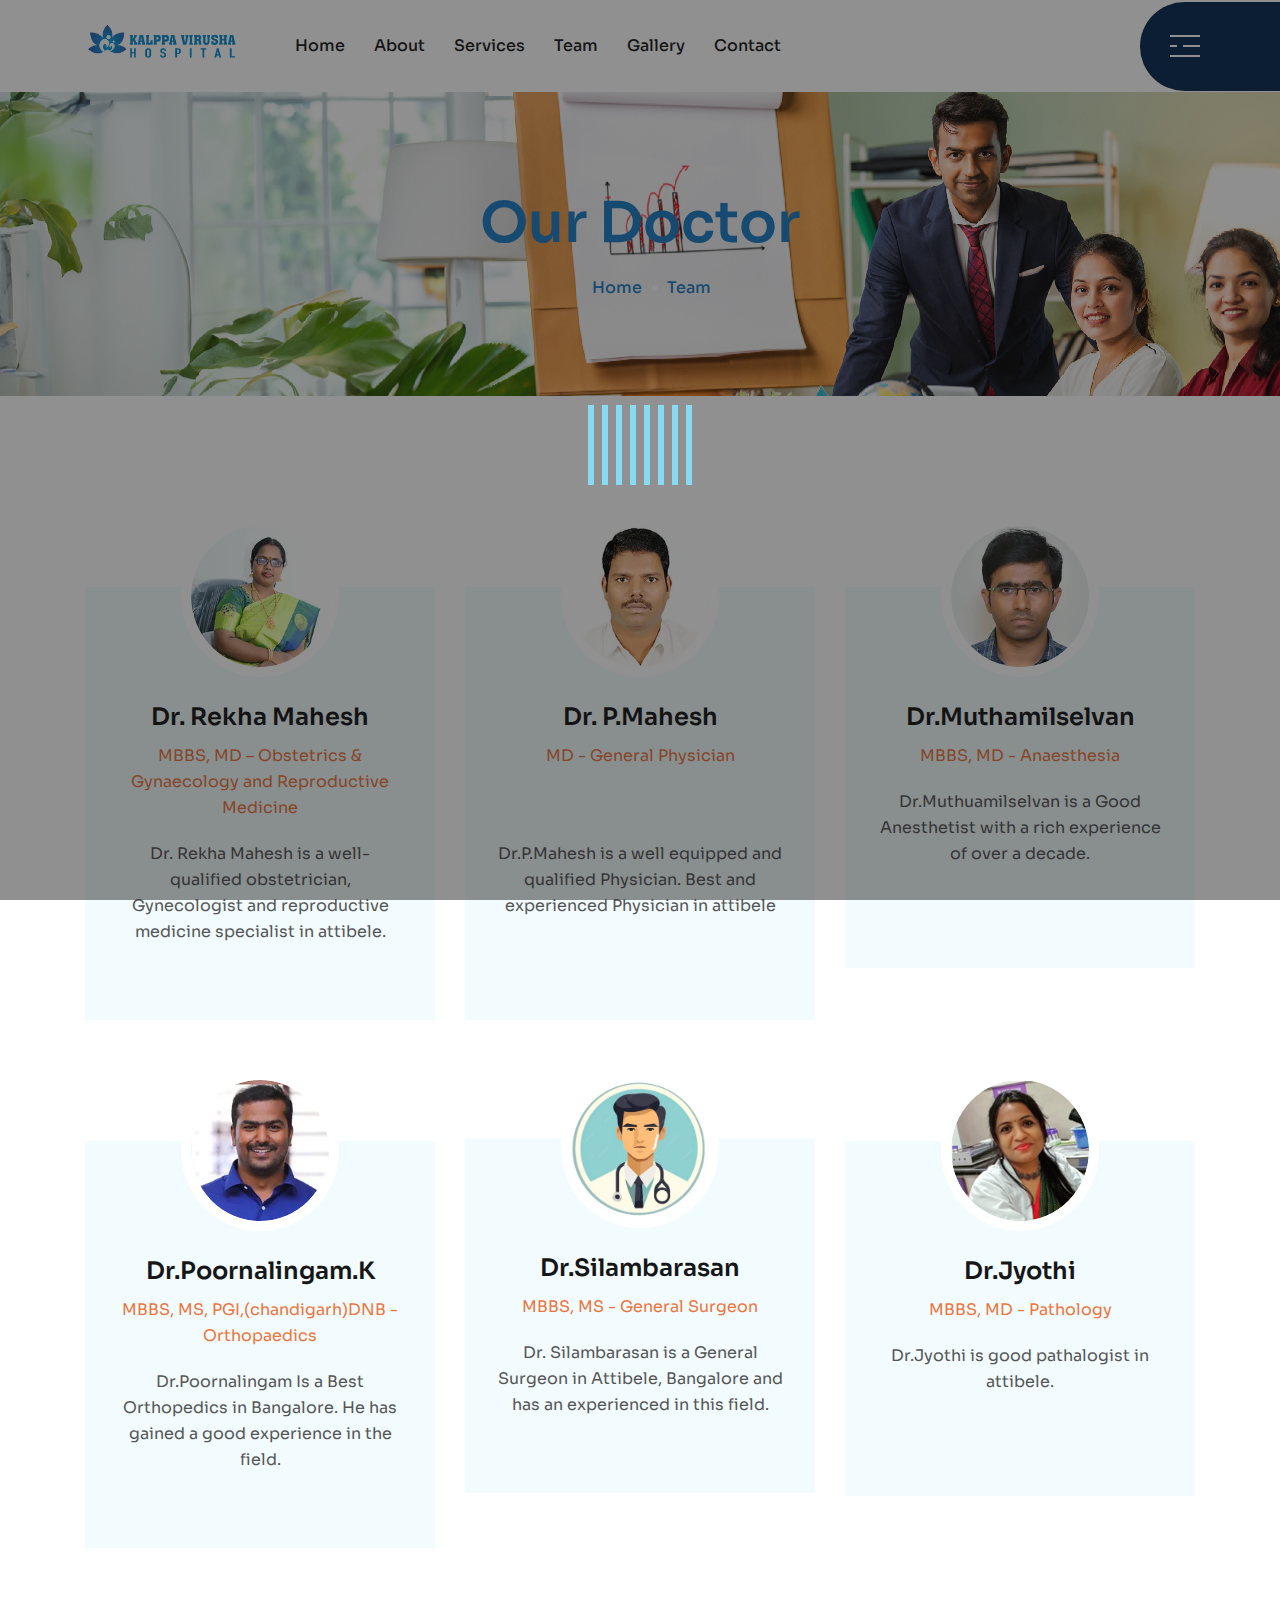
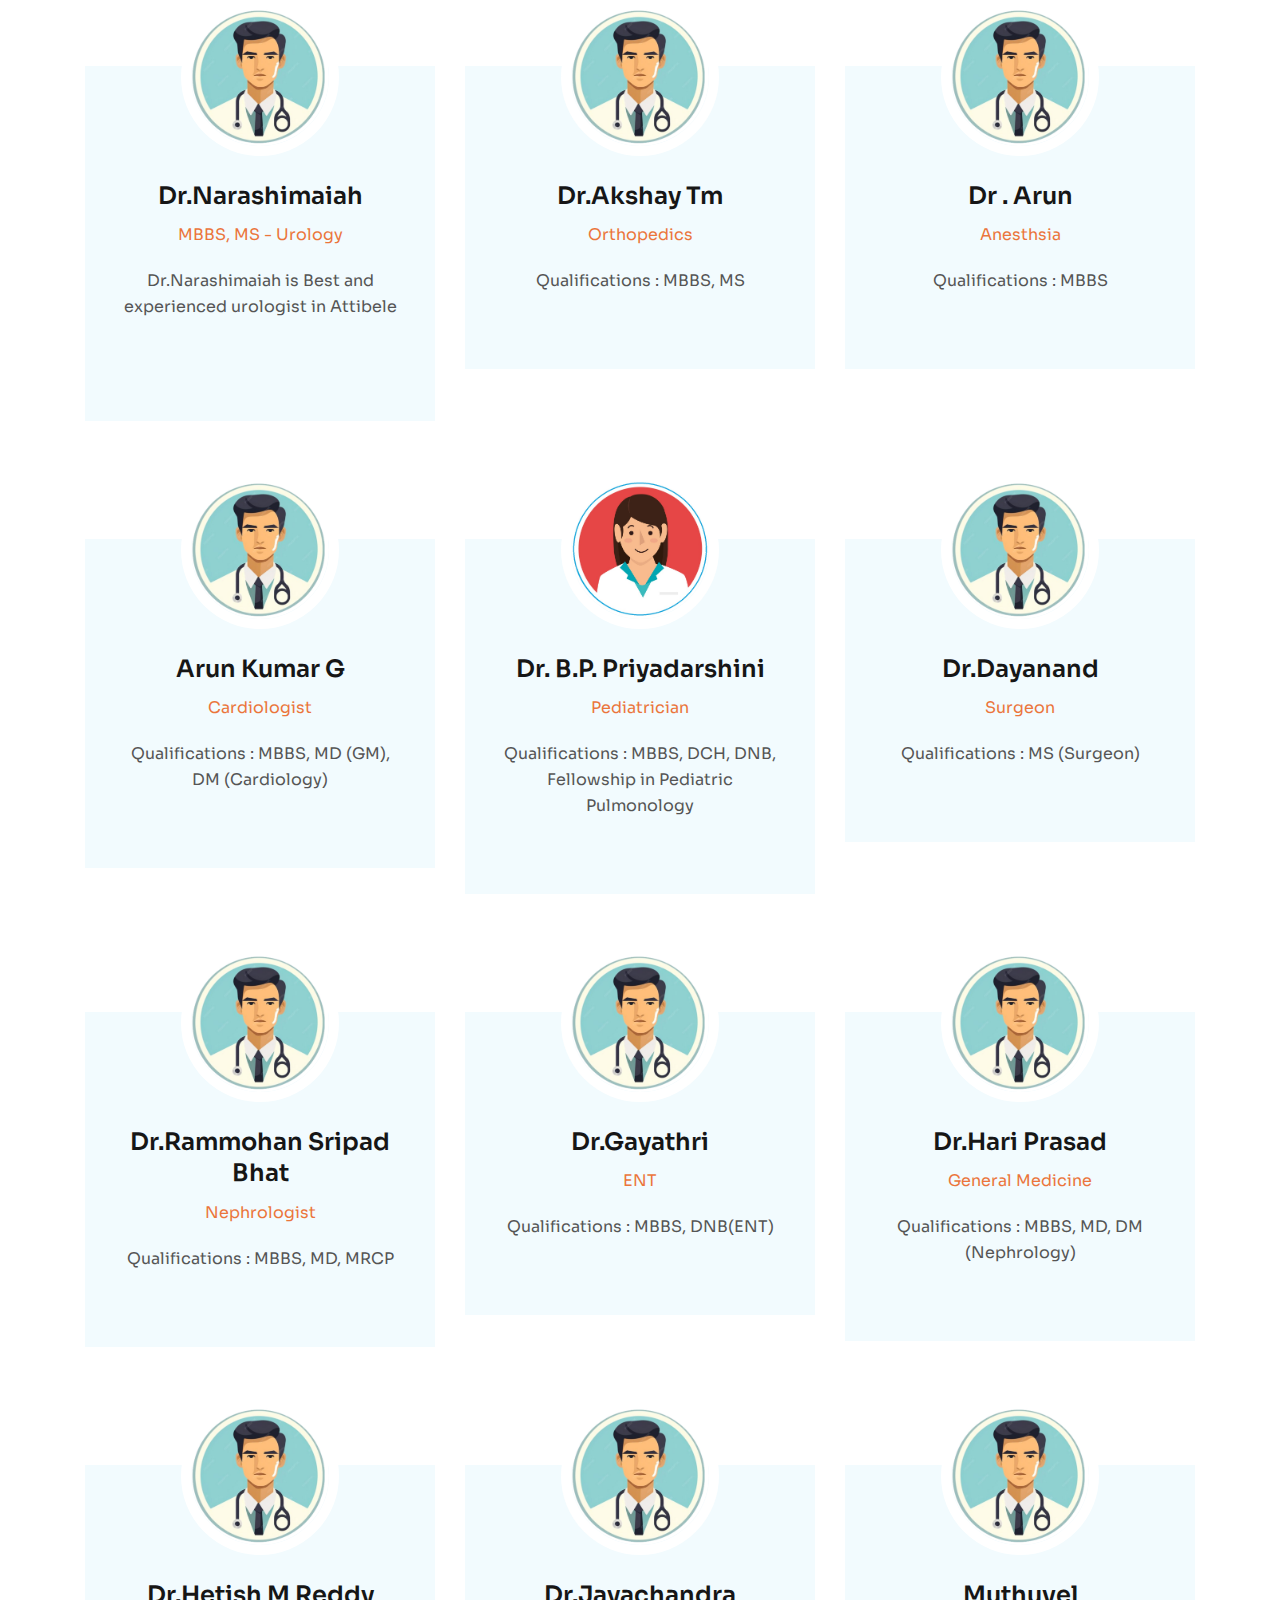
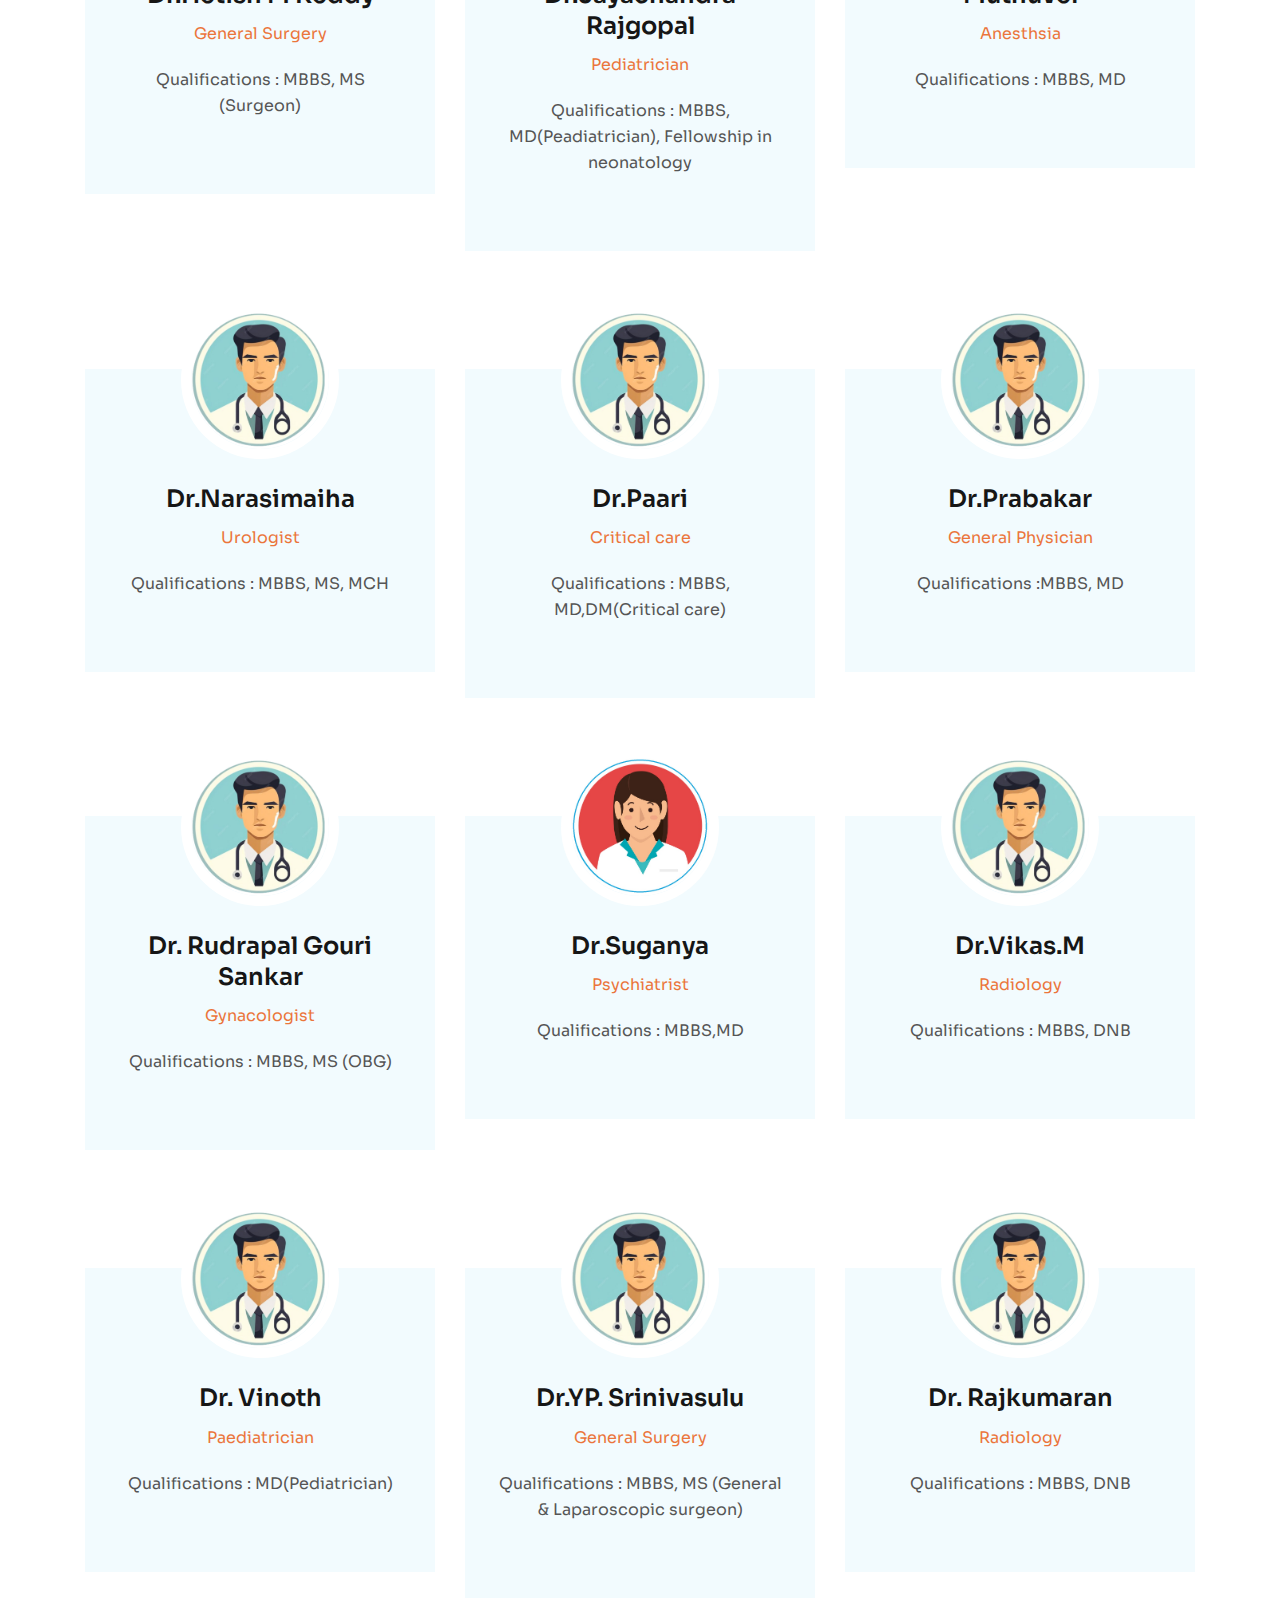
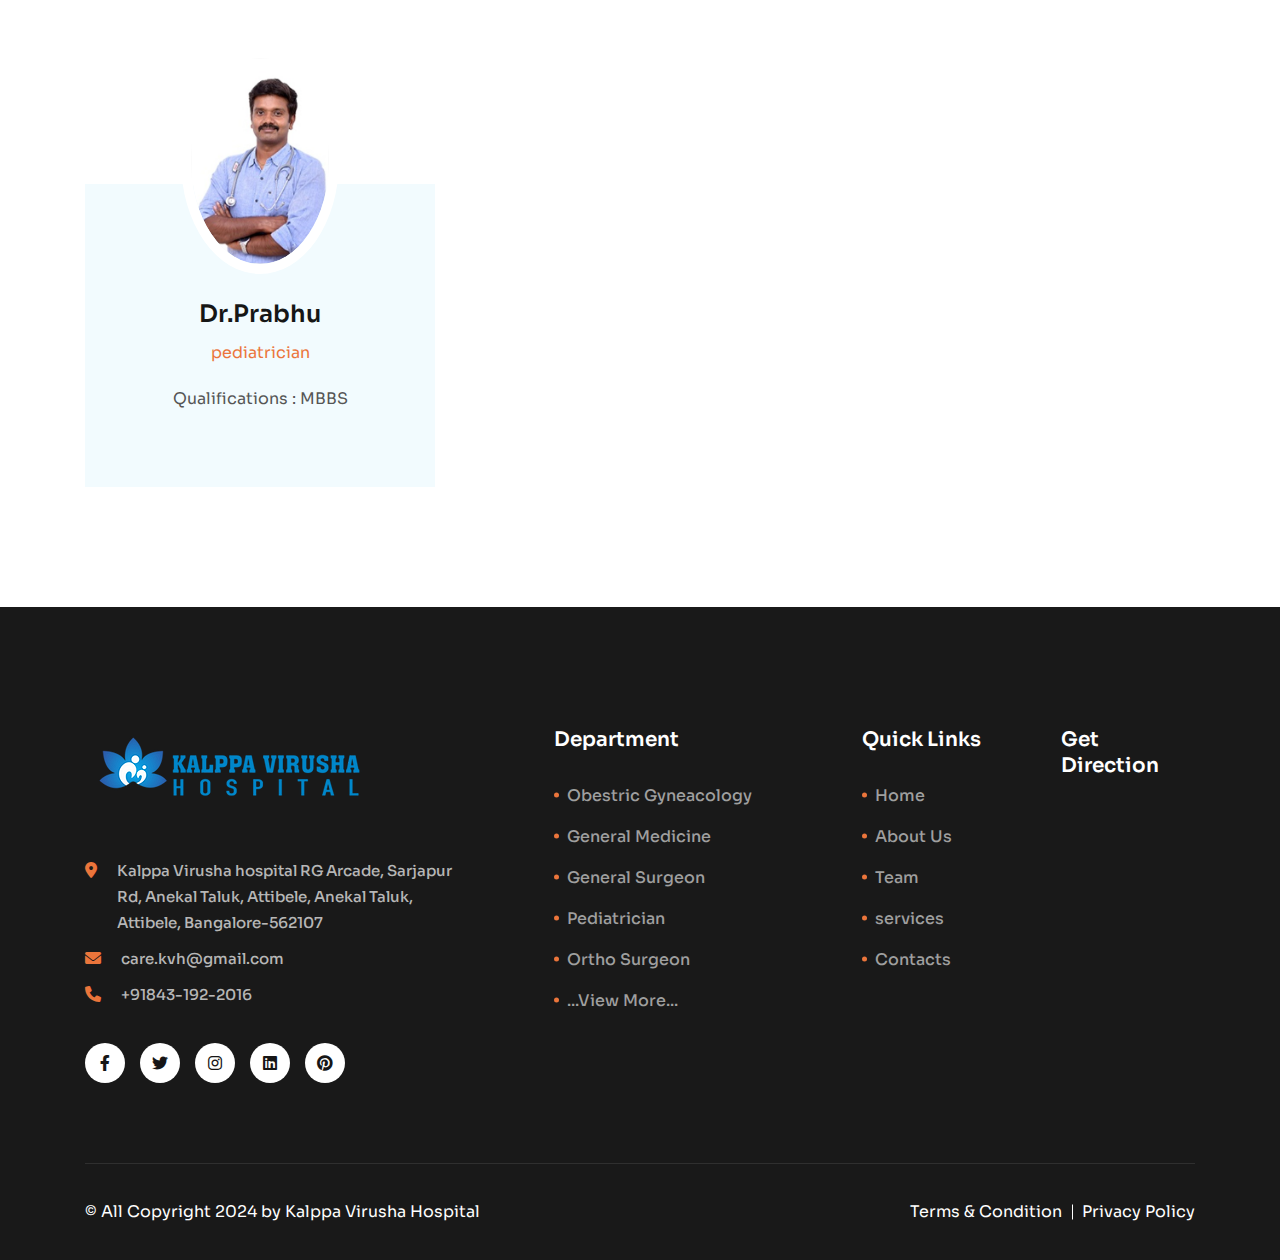
<file: team.html>
<!doctype html>
<html class="no-js" lang="zxx">

<head>
   <meta charset="utf-8">
   <meta http-equiv="x-ua-compatible" content="ie=edge">
   <title>KV | Team</title>
   <meta name="description" content="">
   <meta name="viewport" content="width=device-width, initial-scale=1">
   <link rel="shortcut icon" type="image/x-icon" href="assets/imgs/logo/favicon.ico">


   <!-- CSS here -->
   <link rel="stylesheet" href="assets/css/bootstrap.min.css">
   <link rel="stylesheet" href="assets/css/meanmenu.min.css">
   <link rel="stylesheet" href="assets/css/animate.css">
   <link rel="stylesheet" href="assets/css/swiper.min.css">
   <link rel="stylesheet" href="assets/css/slick.css">
   <link rel="stylesheet" href="assets/css/magnific-popup.css">
   <link rel="stylesheet" href="assets/css/fontawesome-pro.css">
   <link rel="stylesheet" href="assets/css/spacing.css">
   <link rel="stylesheet" href="assets/css/main.css">
</head>

<body>

   <!-- preloader start -->
   <div id="preloader">
      <div class="bd-loader-inner">
         <div class="bd-loader">
            <span class="bd-loader-item"></span>
            <span class="bd-loader-item"></span>
            <span class="bd-loader-item"></span>
            <span class="bd-loader-item"></span>
            <span class="bd-loader-item"></span>
            <span class="bd-loader-item"></span>
            <span class="bd-loader-item"></span>
            <span class="bd-loader-item"></span>
         </div>
      </div>
   </div>
   <!-- preloader start -->

   <!-- Back to top start -->
   <div class="backtotop-wrap cursor-pointer">
      <svg class="backtotop-circle svg-content" width="100%" height="100%" viewBox="-1 -1 102 102">
         <path d="M50,1 a49,49 0 0,1 0,98 a49,49 0 0,1 0,-98" />
      </svg>
   </div>
   <!-- Back to top end -->

   <!-- search area start -->
   <div class="df-search-area">
      <div class="container">
         <div class="row">
            <div class="col-xl-12">
               <div class="df-search-form">
                  <div class="df-search-close text-center mb-20">
                     <button class="df-search-close-btn df-search-close-btn"></button>
                  </div>
                  <form action="#">
                     <div class="df-search-input mb-10">
                        <input type="text" placeholder="Search for product...">
                        <button type="submit"><i class="flaticon-search-1"></i></button>
                     </div>
                     <div class="df-search-category">
                        <span>Search by : </span>
                        <a href="#">Healthline, </a>
                        <a href="#">COVID-19, </a>
                        <a href="#">Surgery, </a>
                        <a href="#">Surgeon, </a>
                        <a href="#">Medical research</a>
                     </div>
                  </form>
               </div>
            </div>
         </div>
      </div>
   </div>
   <div class="body-overlay"></div>
   <!-- search area end -->

    <!-- Offcanvas area start -->
    <div class="fix">
      <div class="offcanvas__info">
         <div class="offcanvas__wrapper">
            <div class="offcanvas__content">
               <div class="offcanvas__top mb-40 d-flex justify-content-between align-items-center">
                  <div class="offcanvas__logo">
                     <a href="dashboard.html">
                        <img src="assets/imgs/logo/KV_LOGO.webp" alt="logo not found" style="width:170px !important">
                     </a>
                  </div>
                  <div class="offcanvas__close">
                     <button>
                        <i class="fal fa-times"></i>
                     </button>
                  </div>
               </div>

               <div class="mobile-menu fix mb-40"></div>
               <div class="offcanvas__contact mt-30 mb-20">
                  <h4>Contact Info</h4>
                  <ul>
                     <li class="d-flex align-items-center">
                        <div class="offcanvas__contact-icon mr-15">
                           <i class="fal fa-map-marker-alt"></i>
                        </div>
                        <div class="offcanvas__contact-text">
                           <a target="_blank"
                              href="https://www.google.com/maps/place/Dhaka/@23.7806207,90.3492859,12z/data=!3m1!4b1!4m5!3m4!1s0x3755b8b087026b81:0x8fa563bbdd5904c2!8m2!3d23.8104753!4d90.4119873">
                              Kalppa Virusha hospital RG Arcade, Sarjapur Rd, Anekal Taluk, Attibele, Anekal Taluk, Attibele, Bangalore-562107
                           </a>
                        </div>
                     </li>
                     <li class="d-flex align-items-center">
                        <div class="offcanvas__contact-icon mr-15">
                           <i class="far fa-phone"></i>
                        </div>
                        <div class="offcanvas__contact-text">
                           <a href="tel:+91843-192-2016">+91843-192-2016</a>
                        </div>
                     </li>
                     <li class="d-flex align-items-center">
                        <div class="offcanvas__contact-icon mr-15">
                           <i class="fal fa-envelope"></i>
                        </div>
                        <div class="offcanvas__contact-text">
                           <a href="mailto:prasadhospitalyel@gmail.com."><span>care.kvh@gmail.com</span></a>
                        </div>
                     </li>
                  </ul>
               </div>
               <div class="offcanvas__social">
                  <ul>
                     <li><a href="https://www.facebook.com/Kalppavirushahospital"><i class="fab fa-facebook-f"></i></a></li>
                     <li><a href="https://x.com/Kalppa_virusha"><i class="fab fa-twitter"></i></a></li>
                     <li><a href="https://www.instagram.com/kalppavirusha/"><i class="fab fa-instagram"></i></a></li>
                     <li><a href="https://www.linkedin.com/company/26620598/admin/"><i class="fab fa-linkedin"></i></a></li>
                     <li><a href="https://in.pinterest.com/kalppavirushahospital/"><i class="fab fa-pinterest"></i></a></li>
                  </ul>
               </div>
            </div>
         </div>
      </div>
   </div>
   <div class="offcanvas__overlay"></div>
   <div class="offcanvas__overlay-white"></div>
   <!-- Offcanvas area start -->

   <!-- Header area start -->
   <header>
      <div id="header-sticky" class="header-area">
         <div class="container-fluid">
            <div class="mega-menu-wrapper">
               <div class="header-main">
                  <div class="header-left">
                     <div class="header-logo">
                        <a href="index.html">
                         <img src="assets/imgs/logo/KV_LOGO.webp" alt="logo not found" >
                        </a>
                     </div>
                     <div class="mean__menu-wrapper d-none d-lg-block">
                        <div class="main-menu">
                           <nav id="mobile-menu">
                              <ul>
                                 <li>
                                    <a href="index.html">Home</a>
                                 </li>
                                 <li>
                                    <a href="about.html">About</a>
                                 </li>
                                 <li>
                                    <a href="service.html">Services</a>
                                 </li>
                                 <li>
                                    <a href="team.html">Team</a>
                                 </li>
                                 <li>
                                    <a href="gallery.html">Gallery</a>
                                 </li>
                                 <li>
                                    <a href="contact.html">Contact</a>
                                 </li>
                              </ul>
                           </nav>
                           <!-- for wp -->
                           <div class="header__hamburger ml-50 d-none">
                              <button type="button" class="hamburger-btn offcanvas-open-btn">
                                 <span>01</span>
                                 <span>01</span>
                                 <span>01</span>
                              </button>
                           </div>
                        </div>
                     </div>
                  </div>
                  <div class="header-right d-flex align-items-center justify-content-end ">
                     <div class="header-action d-none d-lg-inline-flex gap-3 ">
                        <div class="link-text d-none d-xxl-block">
                           <span><img src="assets/imgs/svg/phone-call.svg" alt=""></span>
                           <span><a href="tel:+918861796435">+918861796435</a></span>
                        </div>
                        <div class="header-lang-item header-lang d-none d-xl-block">

                        </div>
                        <div style="background-color:#092A53 !important;" class="header-quick-access d-flex align-items-center">
                         
                           <div class="divider-line"></div>
                           <div class="header__hamburger">
                              <div class="sidebar__toggle">
                                 <a class="bar-icon is-white" href="javascript:void(0)">
                                    <span></span>
                                    <span>
                                       <small></small>
                                    </span>
                                    <span></span>
                                 </a>
                              </div>
                           </div>
                        </div>
                     </div>
                  </div>
                  <div class="header__hamburger d-lg-none">
                     <div class="sidebar__toggle">
                        <a class="bar-icon" href="javascript:void(0)">
                           <span></span>
                           <span>
                              <small></small>
                           </span>
                           <span></span>
                        </a>
                     </div>
                  </div>
               </div>
            </div>
         </div>
      </div>
   </header>
   <!-- Header area end -->

   <!-- Body main wrapper start -->
   <main>

      <!-- Breadcrumb area start  -->
      <div class="breadcrumb__area theme-bg-1 p-relative z-index-11 pt-95 pb-95">
         <div class="breadcrumb__thumb" data-background="assets/imgs/media/team_breadcrum.jpg"></div>
         <div class="container">
            <div class="row justify-content-center">
               <div class="col-xxl-12">
                  <div class="breadcrumb__wrapper text-center">
                     <h2 class="breadcrumb__title">Our Doctor</h2>
                     <div class="breadcrumb__menu">
                        <nav>
                           <ul>
                              <li><span><a href="index.html">Home</a></span></li>
                              <li><span style="color: #1C7CC4;">Team</span></li>
                           </ul>
                        </nav>
                     </div>
                  </div>
               </div>
            </div>
         </div>
      </div>
      <!-- Breadcrumb area start  -->

      <!-- Doctor area start -->
      <section class="doctor-area section-space">
         <div class="container">
            <div class="row gy-50">
               <div class="col-xxl-4 col-xl-4 col-lg-4">
                  <div class="team-item text-center">
                     <div class="team-thumb fix">
                        <a>
                           <img src="assets/imgs/doctors/dr_Rekha_Mahesh.webp" alt=""> 
                        </a>
                     </div>
                     <div class="team-content">
                        <h4 class="team-title"><a>Dr. Rekha Mahesh</a></h4>
                        <span>MBBS, MD – Obstetrics & Gynaecology and Reproductive Medicine</span>
                        <p>Dr. Rekha Mahesh is a well-qualified obstetrician, Gynecologist and reproductive medicine specialist in attibele.</p>
                     </div>
                  </div>
               </div>
               <div class="col-xxl-4 col-xl-4 col-lg-4">
                  <div class="team-item text-center">
                     <div class="team-thumb fix">
                        <a>
                           <img src="assets/imgs/doctors/Dr_P_Mahesh.webp" alt="">
                        </a>
                     </div>
                     <div class="team-content">
                        <h4 class="team-title"><a>Dr. P.Mahesh</a></h4>
                        <span>MD - General  Physician</span>
                        <br><br>
                        <p>Dr.P.Mahesh is a well equipped and qualified Physician.  Best and experienced Physician in attibele</p>
                        <br>
                        
                     </div>
                  </div>
               </div>
<!--                <div class="col-xxl-4 col-xl-4 col-lg-4">
                  <div class="team-item text-center">
                     <div class="team-thumb fix">
                        <a>
                           <img src="assets/imgs/doctors/Dr_Sakthivel.webp" alt="">
                        </a>
                     </div>
                     <div class="team-content">
                        <h4 class="team-title"><a>Dr. M.Sakthivel</a></h4>
                        <span>MBBS, DCH - Pediatrician</span>
                        <br><br>
                        <p>Dr.M.Sakthivel is a Pediatrician in Attibele, Bangalore and best experienced doctor</p>
                        <br>
                     </div>
                  </div>
               </div> -->

<!--                <div class="col-xxl-4 col-xl-4 col-lg-4">
                  <div class="team-item text-center">
                     <div class="team-thumb fix">
                        <a>
                           <img src="assets/imgs/logo/female_doc.jpg" alt="">
                        </a>
                     </div>
                     <div class="team-content">
                        <h4 class="team-title"><a>Dr.Suma</a></h4>
                        <span>MBBS, MD - General Physician </span>
                        <p>Dr. Suma is Family Medicine. Belive in disease management through psychological and holistic approach along with medications.</p>
                     </div>
                  </div>
               </div> -->
               <div class="col-xxl-4 col-xl-4 col-lg-4">
                  <div class="team-item text-center">
                     <div class="team-thumb fix">
                        <a>
                           <img src="assets/imgs/doctors/Dr_muthamil.webp" alt="">
                        </a>
                     </div>
                     <div class="team-content">
                        <h4 class="team-title"><a>Dr.Muthamilselvan</a></h4>
                        <span>MBBS, MD - Anaesthesia</span>
                        <p>Dr.Muthuamilselvan is a Good Anesthetist with a rich experience of over a decade.</p>
                        <br>
                     </div>
                  </div>
               </div>
<!--                <div class="col-xxl-4 col-xl-4 col-lg-4">
                  <div class="team-item text-center">
                     <div class="team-thumb fix">
                        <a>
                           <img src="assets/imgs/logo/male_doc.jpg" alt="">
                        </a>
                     </div>
                     <div class="team-content">
                        <h4 class="team-title"><a>Dr.Prasanth</a></h4>
                        <span>MBBS, MD - Anaesthesia</span>
                        <p>Dr.Prasath is a best Anesthetist with a good experienced in attibele</p>
                        <br><br>
                     </div>
                  </div>
               </div> -->


<!--                <div class="col-xxl-4 col-xl-4 col-lg-4">
                  <div class="team-item text-center">
                     <div class="team-thumb fix">
                        <a>
                           <img src="assets/imgs/logo/male_doc.jpg" alt="">
                        </a>
                     </div>
                     <div class="team-content">
                        <h4 class="team-title"><a>Dr.Karthik Ramappa</a></h4>
                        <span>MBBS, MD, DVL, FRGUHS - Dermatology</span>
                        <p>Dr. Karthik ramappa is a Best Dermatologist in Attibele, Bangalore and has an Good experienced in this field. </p>
                     </div>
                  </div>
               </div> -->
<!--                <div class="col-xxl-4 col-xl-4 col-lg-4">
                  <div class="team-item text-center">
                     <div class="team-thumb fix">
                        <a>
                           <img src="assets/imgs/doctors/Dr_nikhil.webp" alt="">
                        </a>
                     </div>
                     <div class="team-content">
                        <h4 class="team-title"><a>Dr.Nikhil S Bhardwaj </a></h4>
                        <span>MBBS, MS, DNB, MRCS(Edinburgh- UK) - ENT</span>
                        <p>Dr.Nikhil S Bhardwaj  has rich experience in ENT Treatment and Surgeries.</p>
                        <br>
                     </div>
                  </div>
               </div> -->
               <div class="col-xxl-4 col-xl-4 col-lg-4">
                  <div class="team-item text-center">
                     <div class="team-thumb fix">
                        <a>
                           <img src="assets/imgs/doctors/Dr_Poornalingam.webp" alt="">
                        </a>
                     </div>
                     <div class="team-content">
                        <h4 class="team-title"><a>Dr.Poornalingam.K </a></h4>
                        <span>MBBS, MS, PGI,(chandigarh)DNB - Orthopaedics</span>
                        <p>Dr.Poornalingam Is a Best Orthopedics in Bangalore. He has gained a good experience  in the field.</p>
                     </div>
                  </div>
               </div>


               <div class="col-xxl-4 col-xl-4 col-lg-4">
                  <div class="team-item text-center">
                     <div class="team-thumb fix">
                        <a>
                           <img src="assets/imgs/logo/male_doc.jpg" alt="">
                        </a>
                     </div>
                     <div class="team-content">
                        <h4 class="team-title"><a>Dr.Silambarasan</a></h4>
                        <span>MBBS, MS - General Surgeon</span>
                        <p>Dr. Silambarasan is a General Surgeon in Attibele, Bangalore and has an experienced  in this field.</p>
                     </div>
                  </div>
               </div>
               <div class="col-xxl-4 col-xl-4 col-lg-4">
                  <div class="team-item text-center">
                     <div class="team-thumb fix">
                        <a>
                           <img src="assets/imgs/doctors/Dr_jyothi.webp" alt="">
                        </a>
                     </div>
                     <div class="team-content">
                        <h4 class="team-title"><a>Dr.Jyothi</a></h4>
                        <span>MBBS, MD - Pathology </span>
                        <p>Dr.Jyothi is good pathalogist in attibele.</p>
                        <br>
                     </div>
                  </div>
               </div>
<!--                <div class="col-xxl-4 col-xl-4 col-lg-4">
                  <div class="team-item text-center">
                     <div class="team-thumb fix">
                        <a>
                           <img src="assets/imgs/logo/male_doc.jpg" alt="">
                        </a>
                     </div>
                     <div class="team-content">
                        <h4 class="team-title"><a>Dr.Anujoseph</a></h4>
                        <span>MBBS, DNB(OBG)(fellowship in fetal medicine) - Radiology</span>
                        <p>Dr.Anujoseph is a good Radiologist at Elite hospital, Attibele Bangalore.</p>
                     </div>
                  </div>
               </div> -->


<!--                <div class="col-xxl-4 col-xl-4 col-lg-4">
                  <div class="team-item text-center">
                     <div class="team-thumb fix">
                        <a>
                           <img src="assets/imgs/logo/male_doc.jpg" alt="">
                        </a>
                     </div>
                     <div class="team-content">
                        <h4 class="team-title"><a>Dr.Bhanu Prasad</a></h4>
                        <span>DNB - Radiology</span>
                        <p>Dr.Bhanu Prasad is a Radiologist in Attibele, Bangalore and has  best experienced in this field.</p>
                     </div>
                  </div>
               </div> -->
<!--                <div class="col-xxl-4 col-xl-4 col-lg-4">
                  <div class="team-item text-center">
                     <div class="team-thumb fix">
                        <a>
                           <img src="assets/imgs/logo/male_doc.jpg" alt="">
                        </a>
                     </div>
                     <div class="team-content">
                        <h4 class="team-title"><a>Dr.Sayadevi</a></h4>
                        <span>BDS - Dentist</span>
                        <p>Dr.Sayadevi is a good dentist in attibele, Bangalore.  She practices at Elite hospital</p>
                     </div>
                  </div>
               </div> -->
               <div class="col-xxl-4 col-xl-4 col-lg-4">
                  <div class="team-item text-center">
                     <div class="team-thumb fix">
                        <a>
                           <img src="assets/imgs/logo/male_doc.jpg" alt="">
                        </a>
                     </div>
                     <div class="team-content">
                        <h4 class="team-title"><a>Dr.Narashimaiah</a></h4>
                        <span>MBBS, MS - Urology</span>
                        <p>Dr.Narashimaiah is Best and experienced urologist in Attibele</p>
                        <br>
                     </div>
                  </div>
               </div>

               


               <div class="col-xxl-4 col-xl-4 col-lg-4">
                  <div class="team-item text-center">
                     <div class="team-thumb fix">
                        <a>
                           <img src="assets/imgs/logo/male_doc.jpg" alt="">
                        </a>
                     </div>
                     <div class="team-content">
                        <h4 class="team-title"><a>Dr.Akshay Tm</a></h4>
                        <span>Orthopedics </span>
                        <p>Qualifications : MBBS, MS</p>
                     </div>
                  </div>
               </div>
               <div class="col-xxl-4 col-xl-4 col-lg-4">
                  <div class="team-item text-center">
                     <div class="team-thumb fix">
                        <a>
                           <img src="assets/imgs/logo/male_doc.jpg" alt="">
                        </a>
                     </div>
                     <div class="team-content">
                        <h4 class="team-title"><a> Dr . Arun</a></h4>
                        <span> Anesthsia</span>
                        <p>Qualifications : MBBS</p>
                     </div>
                  </div>
               </div>
               <div class="col-xxl-4 col-xl-4 col-lg-4">
                  <div class="team-item text-center">
                     <div class="team-thumb fix">
                        <a>
                           <img src="assets/imgs/logo/male_doc.jpg" alt="">
                        </a>
                     </div>
                     <div class="team-content">
                        <h4 class="team-title"><a>Arun Kumar G</a></h4>
                        <span>Cardiologist</span>
                        <p>Qualifications : MBBS, MD (GM), DM (Cardiology)</p>
                     </div>
                  </div>
               </div>

               



               <div class="col-xxl-4 col-xl-4 col-lg-4">
                  <div class="team-item text-center">
                     <div class="team-thumb fix">
                        <a>
                           <img src="assets/imgs/logo/female_doc.jpg" alt="">
                        </a>
                     </div>
                     <div class="team-content">
                        <h4 class="team-title"><a>Dr. B.P. Priyadarshini</a></h4>
                        <span>Pediatrician </span>
                        <p>Qualifications : MBBS, DCH, DNB, Fellowship in Pediatric Pulmonology</p>
                     </div>
                  </div>
               </div>
               <div class="col-xxl-4 col-xl-4 col-lg-4">
                  <div class="team-item text-center">
                     <div class="team-thumb fix">
                        <a>
                           <img src="assets/imgs/logo/male_doc.jpg" alt="">
                        </a>
                     </div>
                     <div class="team-content">
                        <h4 class="team-title"><a>Dr.Dayanand</a></h4>
                        <span>Surgeon</span>
                        <p>Qualifications : MS (Surgeon)</p>
                     </div>
                  </div>
               </div>
              


               <div class="col-xxl-4 col-xl-4 col-lg-4">
                  <div class="team-item text-center">
                     <div class="team-thumb fix">
                        <a>
                           <img src="assets/imgs/logo/male_doc.jpg" alt="">
                        </a>
                     </div>
                     <div class="team-content">
                        <h4 class="team-title"><a>Dr.Rammohan Sripad Bhat</a></h4>
                        <span>Nephrologist </span>
                        <p>Qualifications : MBBS, MD, MRCP</p>
                     </div>
                  </div>
               </div>
               <div class="col-xxl-4 col-xl-4 col-lg-4">
                  <div class="team-item text-center">
                     <div class="team-thumb fix">
                        <a>
                           <img src="assets/imgs/logo/male_doc.jpg" alt="">
                        </a>
                     </div>
                     <div class="team-content">
                        <h4 class="team-title"><a>Dr.Gayathri</a></h4>
                        <span>ENT</span>
                        <p>Qualifications : MBBS, DNB(ENT)</p>
                     </div>
                  </div>
               </div>
               <div class="col-xxl-4 col-xl-4 col-lg-4">
                  <div class="team-item text-center">
                     <div class="team-thumb fix">
                        <a>
                           <img src="assets/imgs/logo/male_doc.jpg" alt="">
                        </a>
                     </div>
                     <div class="team-content">
                        <h4 class="team-title"><a>Dr.Hari Prasad</a></h4>
                        <span>General Medicine</span>
                        <p>Qualifications : MBBS, MD, DM (Nephrology)</p>
                     </div>
                  </div>
               </div>

               <div class="col-xxl-4 col-xl-4 col-lg-4">
                  <div class="team-item text-center">
                     <div class="team-thumb fix">
                        <a>
                           <img src="assets/imgs/logo/male_doc.jpg" alt="">
                        </a>
                     </div>
                     <div class="team-content">
                        <h4 class="team-title"><a>Dr.Hetish M Reddy</a></h4>
                        <span>General Surgery </span>
                        <p>Qualifications : MBBS, MS (Surgeon)</p>
                     </div>
                  </div>
               </div>
               <div class="col-xxl-4 col-xl-4 col-lg-4">
                  <div class="team-item text-center">
                     <div class="team-thumb fix">
                        <a>
                           <img src="assets/imgs/logo/male_doc.jpg" alt="">
                        </a>
                     </div>
                     <div class="team-content">
                        <h4 class="team-title"><a>Dr.Jayachandra Rajgopal</a></h4>
                        <span>Pediatrician</span>
                        <p>Qualifications : MBBS, MD(Peadiatrician), Fellowship in neonatology</p>
                     </div>
                  </div>
               </div>
            

               <div class="col-xxl-4 col-xl-4 col-lg-4">
                  <div class="team-item text-center">
                     <div class="team-thumb fix">
                        <a>
                           <img src="assets/imgs/logo/male_doc.jpg" alt="">
                        </a>
                     </div>
                     <div class="team-content">
                        <h4 class="team-title"><a>Muthuvel</a></h4>
                        <span>Anesthsia </span>
                        <p>Qualifications : MBBS, MD</p>
                     </div>
                  </div>
               </div>
               <div class="col-xxl-4 col-xl-4 col-lg-4">
                  <div class="team-item text-center">
                     <div class="team-thumb fix">
                        <a>
                           <img src="assets/imgs/logo/male_doc.jpg" alt="">
                        </a>
                     </div>
                     <div class="team-content">
                        <h4 class="team-title"><a>Dr.Narasimaiha</a></h4>
                        <span>Urologist</span>
                        <p>Qualifications : MBBS, MS, MCH</p>
                     </div>
                  </div>
               </div>
             

               
              
               <div class="col-xxl-4 col-xl-4 col-lg-4">
                  <div class="team-item text-center">
                     <div class="team-thumb fix">
                        <a>
                           <img src="assets/imgs/logo/male_doc.jpg" alt="">
                        </a>
                     </div>
                     <div class="team-content">
                        <h4 class="team-title"><a>Dr.Paari</a></h4>
                        <span>Critical care</span>
                        <p>Qualifications : MBBS, MD,DM(Critical care)</p>
                     </div>
                  </div>
               </div>


               <div class="col-xxl-4 col-xl-4 col-lg-4">
                  <div class="team-item text-center">
                     <div class="team-thumb fix">
                        <a>
                           <img src="assets/imgs/logo/male_doc.jpg" alt="">
                        </a>
                     </div>
                     <div class="team-content">
                        <h4 class="team-title"><a>Dr.Prabakar</a></h4>
                        <span>General Physician </span>
                        <p>Qualifications :MBBS, MD</p>
                     </div>
                  </div>
               </div>
               
               <div class="col-xxl-4 col-xl-4 col-lg-4">
                  <div class="team-item text-center">
                     <div class="team-thumb fix">
                        <a>
                           <img src="assets/imgs/logo/male_doc.jpg" alt="">
                        </a>
                     </div>
                     <div class="team-content">
                        <h4 class="team-title"><a>Dr. Rudrapal Gouri Sankar</a></h4>
                        <span>Gynacologist</span>
                        <p>Qualifications : MBBS, MS (OBG)</p>
                     </div>
                  </div>
               </div>


               <div class="col-xxl-4 col-xl-4 col-lg-4">
                  <div class="team-item text-center">
                     <div class="team-thumb fix">
                        <a>
                           <img src="assets/imgs/logo/female_doc.jpg" alt="">
                        </a>
                     </div>
                     <div class="team-content">
                        <h4 class="team-title"><a>Dr.Suganya</a></h4>
                        <span>Psychiatrist </span>
                        <p>Qualifications : MBBS,MD</p>
                     </div>
                  </div>
               </div>
               <div class="col-xxl-4 col-xl-4 col-lg-4">
                  <div class="team-item text-center">
                     <div class="team-thumb fix">
                        <a>
                           <img src="assets/imgs/logo/male_doc.jpg" alt="">
                        </a>
                     </div>
                     <div class="team-content">
                        <h4 class="team-title"><a>Dr.Vikas.M</a></h4>
                        <span>Radiology</span>
                        <p>Qualifications : MBBS, DNB</p>
                     </div>
                  </div>
               </div>
               <div class="col-xxl-4 col-xl-4 col-lg-4">
                  <div class="team-item text-center">
                     <div class="team-thumb fix">
                        <a>
                           <img src="assets/imgs/logo/male_doc.jpg" alt="">
                        </a>
                     </div>
                     <div class="team-content">
                        <h4 class="team-title"><a>Dr. Vinoth</a></h4>
                        <span>Paediatrician</span>
                        <p>Qualifications : MD(Pediatrician)</p>
                     </div>
                  </div>
               </div>


              
               <div class="col-xxl-4 col-xl-4 col-lg-4">
                  <div class="team-item text-center">
                     <div class="team-thumb fix">
                        <a>
                           <img src="assets/imgs/logo/male_doc.jpg" alt="">
                        </a>
                     </div>
                     <div class="team-content">
                        <h4 class="team-title"><a>Dr.YP. Srinivasulu</a></h4>
                        <span>General Surgery</span>
                        <p>Qualifications : MBBS, MS (General & Laparoscopic surgeon)</p>
                     </div>
                  </div>
               </div>
               <div class="col-xxl-4 col-xl-4 col-lg-4">
                  <div class="team-item text-center">
                     <div class="team-thumb fix">
                        <a>
                           <img src="assets/imgs/logo/male_doc.jpg" alt="">
                        </a>
                     </div>
                     <div class="team-content">
                        <h4 class="team-title"><a>Dr. Rajkumaran</a></h4>
                        <span>Radiology</span>
                        <p>Qualifications : MBBS, DNB </p>
                     </div>
                  </div>
               </div>
               <div class="col-xxl-4 col-xl-4 col-lg-4">
                  <div class="team-item text-center">
                     <div class="team-thumb fix">
                        <a>
                           <img src="assets/imgs/doctors/dr.prabhu.jpeg" alt="">
                        </a>
                     </div>
                     <div class="team-content">
                        <h4 class="team-title"><a>Dr.Prabhu</a></h4>
                        <span>pediatrician</span>
                        <p>Qualifications : MBBS</p>
                     </div>
                  </div>
               </div>
              
         
            </div>
         </div>
      </section>
      <!-- Doctor area end -->

     

   </main>
   <!-- Body main wrapper end -->

   <!-- Footer area start -->
   <footer>
      <section class="footer-bg">
         <div class="footer-area">
            <div class="container">
               <div class="footer-grid b-b">
                  <div class="footer-widget-2 footer-col-1">
                     <div class="footer-logo mb-35">
                        <a href="index.html">
                           <img src="assets/imgs/logo/KV_LOGO.webp" alt="image bnot found"
                              >
                        </a>
                     </div>

                     <div class="footer-widget-info">
                        <div class="footer-info mb-35">
                           <div class="footer-info-item d-flex align-items-start">
                              <div class="footer-info-icon mr-20">
                                 <span> <i class="fa-solid fa-location-dot"></i></span>
                              </div>
   
                              <div class="footer-info-text">
                                 <a href="#">Kalppa Virusha hospital
RG Arcade, Sarjapur Rd,
Anekal Taluk, Attibele,
Anekal Taluk, Attibele,
Bangalore-562107</a>
                              </div>
   
                           </div>
                           <div class="footer-info-item d-flex align-items-start">
                              <div class="footer-info-icon mr-20">
                                 <span><i class="fa-solid fa-envelope"></i></span>
                              </div>
   
                              <div class="footer-info-text">
                                 <a href="mailto:care.kvh@gmail.com">care.kvh@gmail.com</a>
                              </div>
   
                           </div>
                           <div class="footer-info-item d-flex align-items-start">
                              <div class="footer-info-icon mr-20">
                                 <span><i class="fa-solid fa-phone"></i></span>
                              </div>
   
                              <div class="footer-info-text">
                                 <a href="tel:+91843-192-2016">+91843-192-2016</a>
                              </div>
                           </div>
                        </div>
                        <div class="theme-social">
                           <a href="https://www.facebook.com/Kalppavirushahospital"><i class="fa-brands fa-facebook-f"></i></a>
   
   
                           <a href="https://x.com/Kalppa_virusha"><i class="fa-brands fa-twitter"></i></a>
                           <a href="https://www.instagram.com/kalppavirusha/"><i class="fa-brands fa-instagram"></i></a>
   
                           <a href="https://www.linkedin.com/company/26620598/admin/"><i class="fa-brands fa fa-linkedin"></i></a>

                           <a href="https://in.pinterest.com/kalppavirushahospital/"><i class="fa-brands fa fa-pinterest"></i></a>
                        </div>
                     </div>

                  </div>

                 

                  <div class="footer-widget-2 footer-col-2">
                     <div class="footer-widget-title">
                        <h4>Department</h4>
                     </div>
                     <div class="footer-link">
                        <ul>
                           <li style="white-space: nowrap;"><a href="#">Obestric Gyneacology</a></li>
                           <li><a href="service.html">General Medicine</a></li>
                           <li><a href="service.html">General Surgeon</a></li>
                           <li><a href="service.html">Pediatrician</a></li>
                           <li><a href="service.html">Ortho Surgeon</a></li>
                           <li><a href="service.html">...View More...</a></li>
                        </ul>
                     </div>
                  </div>
                  <div class="footer-widget-2 footer-col-3">
                     <div class="footer-widget-title">
                        <h4 style="white-space: nowrap;">Quick Links</h4>
                     </div>
                     <div class="footer-link">
                        <ul>
                           <li><a href="index.html">Home</a></li>
                           <li><a href="about.html">About Us</a></li>
                           <li><a href="team.html">Team</a></li>
                           <li><a href="service.html">services</a></li>
                           <li><a href="contact.html">Contacts</a></li>
                        </ul>
                     </div>
                  </div>
                  <div class="footer-widget-2 footer-col-4">
                     <div class="footer-widget-title">
                        <h4>Get Direction</h4>
                     </div>
                     <div class="theme-social">
                        <iframe src="https://www.google.com/maps/embed?pb=!1m18!1m12!1m3!1d3890.9523447514293!2d77.76888647358547!3d12.781605319018361!2m3!1f0!2f0!3f0!3m2!1i1024!2i768!4f13.1!3m3!1m2!1s0x3bae73012a8a35e5%3A0xd14495893544d479!2sKalppa%20Virusha%20Hospital!5e0!3m2!1sen!2sin!4v1725605766219!5m2!1sen!2sin" width="100%" height="200" style="border:0;" allowfullscreen="" loading="lazy" referrerpolicy="no-referrer-when-downgrade"></iframe>
                     </div>
                  </div>
               </div>
            </div>
         </div>
         <div class="footer-copyright-area">
            <div class="container">
               <div class="footer-copyright-wrapper">
                  <div class="footer-copyright-text">
                     <p class="mb-0">© All Copyright 2024 by <a target="_blank" href="#">Kalppa Virusha Hospital</a></p>
                  </div>
                  <div class="footer-conditions">
                     <ul>
                        <li><a href="#">Terms & Condition</a></li>
                        <li><a href="#">Privacy Policy</a></li>
                     </ul>
                  </div>
               </div>
            </div>
         </div>
      </section>
   </footer>
   <!-- Footer area end -->

   <!-- JS here -->
   <script src="assets/js/jquery-3.6.0.min.js"></script>
   <script src="assets/js/waypoints.min.js"></script>
   <script src="assets/js/bootstrap.bundle.min.js"></script>
   <script src="assets/js/meanmenu.min.js"></script>
   <script src="assets/js/swiper.min.js"></script>
   <script src="assets/js/slick.min.js"></script>
   <script src="assets/js/magnific-popup.min.js"></script>
   <script src="assets/js/counterup.js"></script>
   <script src="assets/js/wow.js"></script>
   <script src="assets/js/ajax-form.js"></script>
   <script src="assets/js/beforeafter.jquery-1.0.0.min.js"></script>
   <script src="assets/js/main.js"></script>
</body>

</html>
</file>
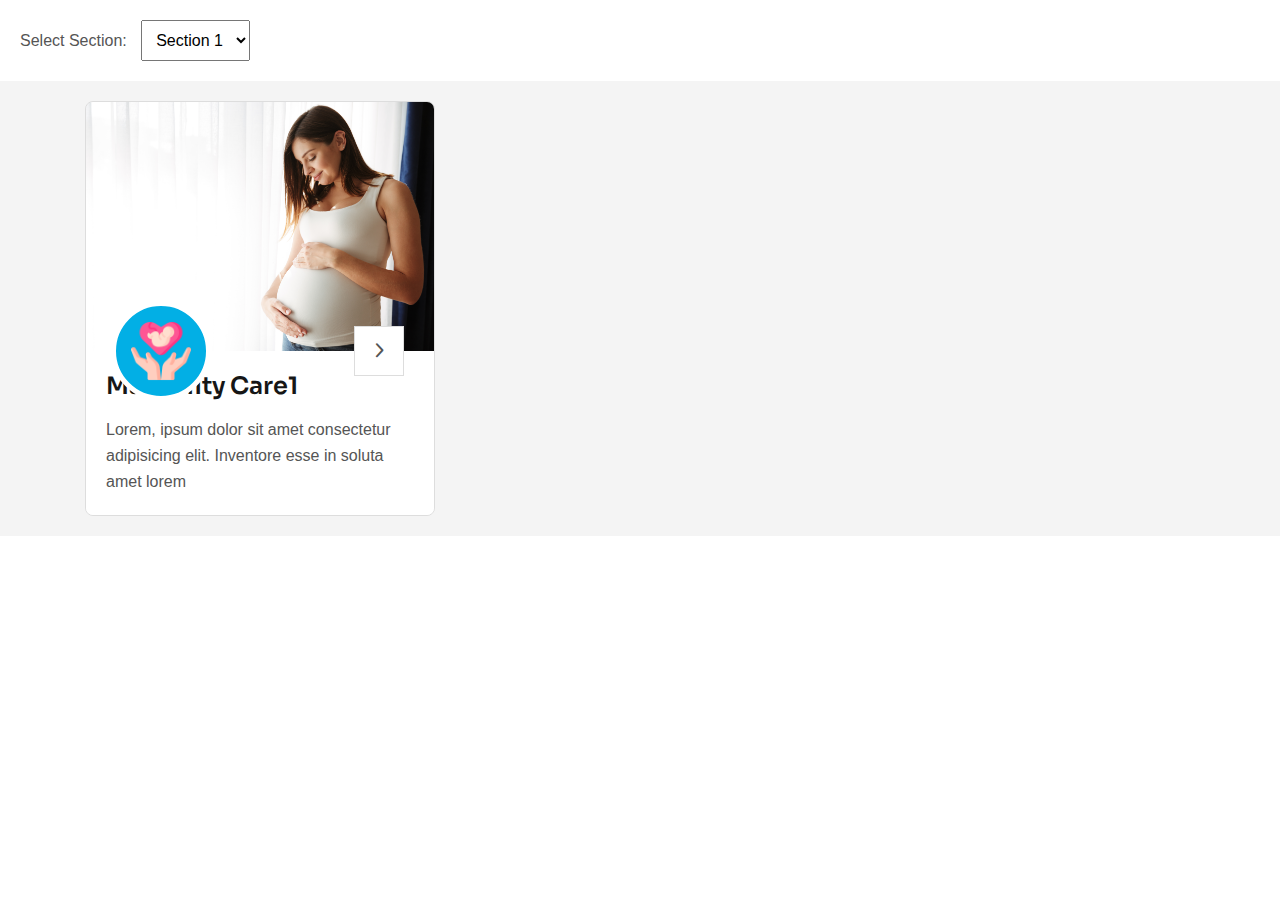
<file: test.html>
<!DOCTYPE html>
<html lang="en">
<head>
    <meta charset="UTF-8">
    <meta name="viewport" content="width=device-width, initial-scale=1.0">
    <title>Service Sections</title>
    <meta charset="utf-8">
    <meta http-equiv="x-ua-compatible" content="ie=edge">
    <title>KV | Services</title>
    <meta name="description" content="">
    <meta name="viewport" content="width=device-width, initial-scale=1">
    <link rel="shortcut icon" type="image/x-icon" href="assets/imgs/logo/favicon.ico">
 
 
    <!-- Place favicon.ico in the root directory -->
    <link rel="shortcut icon" type="image/x-icon" href="assets/imgs/favicon.svg">
 
    <!-- CSS here -->
    <link rel="stylesheet" href="assets/css/bootstrap.min.css">
    <link rel="stylesheet" href="assets/css/meanmenu.min.css">
    <link rel="stylesheet" href="assets/css/animate.css">
    <link rel="stylesheet" href="assets/css/swiper.min.css">
    <link rel="stylesheet" href="assets/css/slick.css">
    <link rel="stylesheet" href="assets/css/magnific-popup.css">
    <link rel="stylesheet" href="assets/css/fontawesome-pro.css">
    <link rel="stylesheet" href="assets/css/spacing.css">
    <link rel="stylesheet" href="assets/css/main.css">
    <style>
        /* Basic reset and styling */
body {
    font-family: Arial, sans-serif;
    margin: 0;
    padding: 0;
}

.dropdown {
    margin: 20px;
}

label {
    font-size: 16px;
    margin-right: 10px;
}

select {
    padding: 10px;
    font-size: 16px;
}

.service-area {
    padding: 20px;
}

.service-item {
    border: 1px solid #ddd;
    border-radius: 8px;
    overflow: hidden;
}

.service-thumb img {
    width: 100%;
    height: auto;
}

.service-content {
    padding: 20px;
}

.service-link a {
    text-decoration: none;
}

.service-icon img {
    width: 60px;
}

.theme-bg-2 {
    background-color: #f4f4f4; /* Adjust color as needed */
}

.section-space {
    margin-top: 20px;
}

    </style>
</head>
<body>
    <div class="dropdown">
        <label for="section-selector">Select Section:</label>
        <select id="section-selector">
            <option value="sec1">Section 1</option>
            <option value="sec2">Section 2</option>
            <option value="sec3">Section 3</option>
        </select>
    </div>

    <section id="sec1" class="service-area theme-bg-2 section-space">
        <div class="container">
            <div class="row gy-5">
                <div class="col-xxl-4 col-xl-4 col-lg-4 col-md-6">
                    <div class="service-item">
                        <div class="service-thumb w-img">
                            <a href="service-details.html"><img src="assets/imgs/media/Maternity.png" alt=""></a>
                        </div>
                        <div class="service-content">
                            <h4><a href="#">Maternity Care1</a></h4>
                            <p>Lorem, ipsum dolor sit amet consectetur adipisicing elit. Inventore esse in soluta amet lorem</p>
                            <div class="service-link"><a href="#"><i class="fa-regular fa-angle-right"></i></a></div>
                            <div class="service-icon">
                                <span><img src="assets/imgs/media/Maternity_icon.png" alt="" width="60px"></span>
                            </div>
                        </div>
                    </div>
                </div>
            </div>
        </div>
    </section>

    <section id="sec2" class="service-area theme-bg-2 section-space" style="display:none;">
        <div class="container">
            <div class="row gy-5">
                <div class="col-xxl-4 col-xl-4 col-lg-4 col-md-6">
                    <div class="service-item">
                        <div class="service-thumb w-img">
                            <a href="service-details.html"><img src="assets/imgs/media/Maternity.png" alt=""></a>
                        </div>
                        <div class="service-content">
                            <h4><a href="#">Maternity Care2</a></h4>
                            <p>Lorem, ipsum dolor sit amet consectetur adipisicing elit. Inventore esse in soluta amet lorem</p>
                            <div class="service-link"><a href="#"><i class="fa-regular fa-angle-right"></i></a></div>
                            <div class="service-icon">
                                <span><img src="assets/imgs/media/Maternity_icon.png" alt="" width="60px"></span>
                            </div>
                        </div>
                    </div>
                </div>
            </div>
        </div>
    </section>

    <section id="sec3" class="service-area theme-bg-2 section-space" style="display:none;">
        <div class="container">
            <div class="row gy-5">
                <div class="col-xxl-4 col-xl-4 col-lg-4 col-md-6">
                    <div class="service-item">
                        <div class="service-thumb w-img">
                            <a href="service-details.html"><img src="assets/imgs/media/Maternity.png" alt=""></a>
                        </div>
                        <div class="service-content">
                            <h4><a href="#">Maternity Care3</a></h4>
                            <p>Lorem, ipsum dolor sit amet consectetur adipisicing elit. Inventore esse in soluta amet lorem</p>
                            <div class="service-link"><a href="#"><i class="fa-regular fa-angle-right"></i></a></div>
                            <div class="service-icon">
                                <span><img src="assets/imgs/media/Maternity_icon.png" alt="" width="60px"></span>
                            </div>
                        </div>
                    </div>
                </div>
            </div>
        </div>
    </section>

    <script>
        document.addEventListener('DOMContentLoaded', () => {
    const sectionSelector = document.getElementById('section-selector');
    const sections = document.querySelectorAll('.service-area');

    sectionSelector.addEventListener('change', (event) => {
        const selectedValue = event.target.value;

        sections.forEach(section => {
            if (section.id === selectedValue) {
                section.style.display = 'block';
            } else {
                section.style.display = 'none';
            }
        });
    });
});

    </script>
      <script src="assets/js/jquery-3.6.0.min.js"></script>
      <script src="assets/js/waypoints.min.js"></script>
      <script src="assets/js/bootstrap.bundle.min.js"></script>
      <script src="assets/js/meanmenu.min.js"></script>
      <script src="assets/js/swiper.min.js"></script>
      <script src="assets/js/slick.min.js"></script>
      <script src="assets/js/magnific-popup.min.js"></script>
      <script src="assets/js/counterup.js"></script>
      <script src="assets/js/wow.js"></script>
      <script src="assets/js/ajax-form.js"></script>
      <script src="assets/js/beforeafter.jquery-1.0.0.min.js"></script>
      <script src="assets/js/main.js"></script>
</body>
</html>
</file>
<file: assets/css/spacing.css>
.mt-5{margin-top:5px !important}.mt-10{margin-top:10px}.mt-15{margin-top:15px}.mt-20{margin-top:20px}.mt-25{margin-top:25px}.mt-30{margin-top:30px}.mt-35{margin-top:35px}.mt-40{margin-top:40px}.mt-45{margin-top:45px}.mt-50{margin-top:50px}.mt-55{margin-top:55px}.mt-60{margin-top:60px}.mt-65{margin-top:65px}.mt-70{margin-top:70px}.mt-75{margin-top:75px}.mt-80{margin-top:80px}.mt-85{margin-top:85px}.mt-90{margin-top:90px}.mt-95{margin-top:95px}.mt-100{margin-top:100px}.mt-105{margin-top:105px}.mt-110{margin-top:110px}.mt-115{margin-top:115px}.mt-120{margin-top:120px}.mt-125{margin-top:125px}.mt-130{margin-top:130px}.mt-135{margin-top:135px}.mt-140{margin-top:140px}.mt-145{margin-top:145px}.mt-150{margin-top:150px}.mt-155{margin-top:155px}.mt-160{margin-top:160px}.mt-165{margin-top:165px}.mt-170{margin-top:170px}.mt-175{margin-top:175px}.mt-180{margin-top:180px}.mt-185{margin-top:185px}.mt-190{margin-top:190px}.mt-195{margin-top:195px}.mt-200{margin-top:200px}.mb-5{margin-bottom:5px !important}.mb-10{margin-bottom:10px}.mb-15{margin-bottom:15px}.mb-20{margin-bottom:20px}.mb-25{margin-bottom:25px}.mb-30{margin-bottom:30px}.mb-35{margin-bottom:35px}.mb-40{margin-bottom:40px}.mb-45{margin-bottom:45px}.mb-50{margin-bottom:50px}.mb-55{margin-bottom:55px}.mb-60{margin-bottom:60px}.mb-65{margin-bottom:65px}.mb-70{margin-bottom:70px}.mb-75{margin-bottom:75px}.mb-80{margin-bottom:80px}.mb-85{margin-bottom:85px}.mb-90{margin-bottom:90px}.mb-95{margin-bottom:95px}.mb-100{margin-bottom:100px}.mb-105{margin-bottom:105px}.mb-110{margin-bottom:110px}.mb-115{margin-bottom:115px}.mb-120{margin-bottom:120px}.mb-125{margin-bottom:125px}.mb-130{margin-bottom:130px}.mb-135{margin-bottom:135px}.mb-140{margin-bottom:140px}.mb-145{margin-bottom:145px}.mb-150{margin-bottom:150px}.mb-155{margin-bottom:155px}.mb-160{margin-bottom:160px}.mb-165{margin-bottom:165px}.mb-170{margin-bottom:170px}.mb-175{margin-bottom:175px}.mb-180{margin-bottom:180px}.mb-185{margin-bottom:185px}.mb-190{margin-bottom:190px}.mb-195{margin-bottom:195px}.mb-200{margin-bottom:200px}.ml-5{margin-inline-start:5px}.ml-10{margin-inline-start:10px}.ml-15{margin-inline-start:15px}.ml-20{margin-inline-start:20px}.ml-25{margin-inline-start:25px}.ml-30{margin-inline-start:30px}.ml-35{margin-inline-start:35px}.ml-40{margin-inline-start:40px}.ml-45{margin-inline-start:45px}.ml-50{margin-inline-start:50px}.ml-55{margin-inline-start:55px}.ml-60{margin-inline-start:60px}.ml-65{margin-inline-start:65px}.ml-70{margin-inline-start:70px}.ml-75{margin-inline-start:75px}.ml-80{margin-inline-start:80px}.ml-85{margin-inline-start:85px}.ml-90{margin-inline-start:90px}.ml-95{margin-inline-start:95px}.ml-100{margin-inline-start:100px}.ml-105{margin-inline-start:105px}.ml-110{margin-inline-start:110px}.ml-115{margin-inline-start:115px}.ml-120{margin-inline-start:120px}.ml-125{margin-inline-start:125px}.ml-130{margin-inline-start:130px}.ml-135{margin-inline-start:135px}.ml-140{margin-inline-start:140px}.ml-145{margin-inline-start:145px}.ml-150{margin-inline-start:150px}.ml-155{margin-inline-start:155px}.ml-160{margin-inline-start:160px}.ml-165{margin-inline-start:165px}.ml-170{margin-inline-start:170px}.ml-175{margin-inline-start:175px}.ml-180{margin-inline-start:180px}.ml-185{margin-inline-start:185px}.ml-190{margin-inline-start:190px}.ml-195{margin-inline-start:195px}.ml-200{margin-inline-start:200px}.mr-5{margin-inline-end:5px}.mr-10{margin-inline-end:10px}.mr-15{margin-inline-end:15px}.mr-20{margin-inline-end:20px}.mr-25{margin-inline-end:25px}.mr-30{margin-inline-end:30px}.mr-35{margin-inline-end:35px}.mr-40{margin-inline-end:40px}.mr-45{margin-inline-end:45px}.mr-50{margin-inline-end:50px}.mr-55{margin-inline-end:55px}.mr-60{margin-inline-end:60px}.mr-65{margin-inline-end:65px}.mr-70{margin-inline-end:70px}.mr-75{margin-inline-end:75px}.mr-80{margin-inline-end:80px}.mr-85{margin-inline-end:85px}.mr-90{margin-inline-end:90px}.mr-95{margin-inline-end:95px}.mr-100{margin-inline-end:100px}.mr-105{margin-inline-end:105px}.mr-110{margin-inline-end:110px}.mr-115{margin-inline-end:115px}.mr-120{margin-inline-end:120px}.mr-125{margin-inline-end:125px}.mr-130{margin-inline-end:130px}.mr-135{margin-inline-end:135px}.mr-140{margin-inline-end:140px}.mr-145{margin-inline-end:145px}.mr-150{margin-inline-end:150px}.mr-155{margin-inline-end:155px}.mr-160{margin-inline-end:160px}.mr-165{margin-inline-end:165px}.mr-170{margin-inline-end:170px}.mr-175{margin-inline-end:175px}.mr-180{margin-inline-end:180px}.mr-185{margin-inline-end:185px}.mr-190{margin-inline-end:190px}.mr-195{margin-inline-end:195px}.mr-200{margin-inline-end:200px}.pt-5{padding-top:5px !important}.pt-10{padding-top:10px}.pt-15{padding-top:15px}.pt-20{padding-top:20px}.pt-25{padding-top:25px}.pt-30{padding-top:30px}.pt-35{padding-top:35px}.pt-40{padding-top:40px}.pt-45{padding-top:45px}.pt-50{padding-top:50px}.pt-55{padding-top:55px}.pt-60{padding-top:60px}.pt-65{padding-top:65px}.pt-70{padding-top:70px}.pt-75{padding-top:75px}.pt-80{padding-top:80px}.pt-85{padding-top:85px}.pt-90{padding-top:90px}.pt-95{padding-top:95px}.pt-100{padding-top:100px}.pt-105{padding-top:105px}.pt-110{padding-top:110px}.pt-115{padding-top:115px}.pt-120{padding-top:120px}.pt-125{padding-top:125px}.pt-130{padding-top:130px}.pt-135{padding-top:135px}.pt-140{padding-top:140px}.pt-145{padding-top:145px}.pt-150{padding-top:150px}.pt-155{padding-top:155px}.pt-160{padding-top:160px}.pt-165{padding-top:165px}.pt-170{padding-top:170px}.pt-175{padding-top:175px}.pt-180{padding-top:180px}.pt-185{padding-top:185px}.pt-190{padding-top:190px}.pt-195{padding-top:195px}.pt-200{padding-top:200px}.pb-5{padding-bottom:5px !important}.pb-10{padding-bottom:10px}.pb-15{padding-bottom:15px}.pb-20{padding-bottom:20px}.pb-25{padding-bottom:25px}.pb-30{padding-bottom:30px}.pb-35{padding-bottom:35px}.pb-40{padding-bottom:40px}.pb-45{padding-bottom:45px}.pb-50{padding-bottom:50px}.pb-55{padding-bottom:55px}.pb-60{padding-bottom:60px}.pb-65{padding-bottom:65px}.pb-70{padding-bottom:70px}.pb-75{padding-bottom:75px}.pb-80{padding-bottom:80px}.pb-85{padding-bottom:85px}.pb-90{padding-bottom:90px}.pb-95{padding-bottom:95px}.pb-100{padding-bottom:100px}.pb-105{padding-bottom:105px}.pb-110{padding-bottom:110px}.pb-115{padding-bottom:115px}.pb-120{padding-bottom:120px}.pb-125{padding-bottom:125px}.pb-130{padding-bottom:130px}.pb-135{padding-bottom:135px}.pb-140{padding-bottom:140px}.pb-145{padding-bottom:145px}.pb-150{padding-bottom:150px}.pb-155{padding-bottom:155px}.pb-160{padding-bottom:160px}.pb-165{padding-bottom:165px}.pb-170{padding-bottom:170px}.pb-175{padding-bottom:175px}.pb-180{padding-bottom:180px}.pb-185{padding-bottom:185px}.pb-190{padding-bottom:190px}.pb-195{padding-bottom:195px}.pb-200{padding-bottom:200px}.pl-5{padding-inline-start:5px}.pl-10{padding-inline-start:10px}.pl-15{padding-inline-start:15px}.pl-20{padding-inline-start:20px}.pl-25{padding-inline-start:25px}.pl-30{padding-inline-start:30px}.pl-35{padding-inline-start:35px}.pl-40{padding-inline-start:40px}.pl-45{padding-inline-start:45px}.pl-50{padding-inline-start:50px}.pl-55{padding-inline-start:55px}.pl-60{padding-inline-start:60px}.pl-65{padding-inline-start:65px}.pl-70{padding-inline-start:70px}.pl-75{padding-inline-start:75px}.pl-80{padding-inline-start:80px}.pl-85{padding-inline-start:85px}.pl-90{padding-inline-start:90px}.pl-95{padding-inline-start:95px}.pl-100{padding-inline-start:100px}.pl-105{padding-inline-start:105px}.pl-110{padding-inline-start:110px}.pl-115{padding-inline-start:115px}.pl-120{padding-inline-start:120px}.pl-125{padding-inline-start:125px}.pl-130{padding-inline-start:130px}.pl-135{padding-inline-start:135px}.pl-140{padding-inline-start:140px}.pl-145{padding-inline-start:145px}.pl-150{padding-inline-start:150px}.pl-155{padding-inline-start:155px}.pl-160{padding-inline-start:160px}.pl-165{padding-inline-start:165px}.pl-170{padding-inline-start:170px}.pl-175{padding-inline-start:175px}.pl-180{padding-inline-start:180px}.pl-185{padding-inline-start:185px}.pl-190{padding-inline-start:190px}.pl-195{padding-inline-start:195px}.pl-200{padding-inline-start:200px}.pr-5{padding-inline-end:5px}.pr-10{padding-inline-end:10px}.pr-15{padding-inline-end:15px}.pr-20{padding-inline-end:20px}.pr-25{padding-inline-end:25px}.pr-30{padding-inline-end:30px}.pr-35{padding-inline-end:35px}.pr-40{padding-inline-end:40px}.pr-45{padding-inline-end:45px}.pr-50{padding-inline-end:50px}.pr-55{padding-inline-end:55px}.pr-60{padding-inline-end:60px}.pr-65{padding-inline-end:65px}.pr-70{padding-inline-end:70px}.pr-75{padding-inline-end:75px}.pr-80{padding-inline-end:80px}.pr-85{padding-inline-end:85px}.pr-90{padding-inline-end:90px}.pr-95{padding-inline-end:95px}.pr-100{padding-inline-end:100px}.pr-105{padding-inline-end:105px}.pr-110{padding-inline-end:110px}.pr-115{padding-inline-end:115px}.pr-120{padding-inline-end:120px}.pr-125{padding-inline-end:125px}.pr-130{padding-inline-end:130px}.pr-135{padding-inline-end:135px}.pr-140{padding-inline-end:140px}.pr-145{padding-inline-end:145px}.pr-150{padding-inline-end:150px}.pr-155{padding-inline-end:155px}.pr-160{padding-inline-end:160px}.pr-165{padding-inline-end:165px}.pr-170{padding-inline-end:170px}.pr-175{padding-inline-end:175px}.pr-180{padding-inline-end:180px}.pr-185{padding-inline-end:185px}.pr-190{padding-inline-end:190px}.pr-195{padding-inline-end:195px}.pr-200{padding-inline-end:200px}
</file>
<file: assets/css/main.css>
/*-----------------------------------------------------------------------------------

    Theme Name: Diango - Health Medical Center HTML5 Template
    Author: bugfixx
    Support: mailto:masumkhandakar4@gmail.com
    Description: Diango - Health Medical Center HTML5 Template
    Version: 1.0
	Developer: Sagor Khan Omi

-----------------------------------------------------------------------------------

/************ TABLE OF CONTENTS ***************

	01. THEME DEFAULT CSS START
  	02. ANIMATION CSS START
	03. BACKGROUND COLOR CSS START
	04. BREADCRUMB CSS START
	05. BACKTOTOP CSS START
	06. BREADCRUMB CSS START
	07. BUTTON CSS START
	08. CAROUSEL CSS START
	09. MEAN MENU CSS START
	10. OFFCANVAS CSS START
	11. PAGINATION CSS START
	12. PRELOADER CSS START
	13. SEARCH CSS START
	14. SECTION TITLE CSS START
	15. SHORT CODE CSS START
	16. SOCIAL CSS START
	17. SPACE CSS START
	18. TAB CSS START
	19. ABOUT CSS START
	20. ACCORDION CSS START
	21.	ADVANTAGE CSS START
	22.	APPOINTMENT CSS START
	23.	BANNER CSS START
	24.	BENEFIT CSS START
	25.	BLOG CSS START
	26.	BRAND CSS START
	27.	CONTACT CSS START
	28. COUNTER CSS START
	29. DISCOUNT CSS START
	30. DOCTOR CSS START
	31. ERROR CSS START
	32. FAQ CSS START
	33. FEATURES CSS START
	34. FEATURES CSS START
	35. FOOTER CSS START
	36. HEADER CSS START
	37. INTRO CSS START
	38. MENU CSS START
	39. NEWSLETTER CSS START
	40. PRODUCT DETAILS CSS START
	41. PRODUCT CSS START
	42. PROJECT CSS START
	43. SERVICE CSS START
	44. SKILL CSS START
	45. SLIDER CSS START
	46. SUPPORT CSS START
	47. TEAM CSS START
	48. TESTIMONIAL CSS START
	49. VACCINE CSS START
	50. WHAT WE DO CSS START
	51. WHY CHOOSE CSS START
	52. WORK CHOOSE CSS START

**********************************************/
/*----------------------------------------*/
/*  01. THEME DEFAULT CSS START
/*----------------------------------------*/
@import url("https://fonts.googleapis.com/css2?family=Sora:wght@300;400;500;600;700&display=swap");
.text-color-1 {
  color: var(--clr-theme-primary);
}

.text-color-2 {
  color: var(--clr-theme-secondary);
}

.text-color-3 {
  color: var(--clr-theme-3);
}

.text-color-4 {
  color: var(--clr-theme-4);
}

.text-color-5 {
  color: var(--clr-theme-5);
}

.footer-link-2 ul li a::after, .footer-style-4 .footer-link ul li a::after, .contact__from-input textarea, .cart-area .product-quantity-form, .doctor-item, .doctor-card, .doctor-card-2, .doctor-social-3, .product-thumb img, .product-tooltip, .discount-thumb, .brand-item, .why-choose-item, .why-choose-serial span, .project-item, .project-item:before, .project-content-inner, .blog-content-box, .blog-item-3, .blog-thumb-bg, .blog-thumb-bg::after, .team-content, .service-item, .service-thumb, .service-icon span, .service__thumb-2, .service-bottom-content, .service-item-3, .service-thumb-4:before, .service-link-2, .bar-icon span:nth-child(2), .bar-icon-2 span:nth-child(1), .main-menu ul li.has-dropdown > a::after, .main-menu ul li .submenu, .main-menu ul li .mega-menu, .main-menu ul li .mega-menu li ul li a::before, .df-search-area, .mean-container .mean-nav ul li > a > i, .mean-container .mean-nav ul li a.mean-expand.mean-clicked i, .offcanvas__contact-icon i, .offcanvas__overlay, .fill-btn.has-border i, a,
.btn,
button,
span,
svg,
p,
input,
select,
textarea,
li,
img,
.transition-3,
h1,
h2,
h3,
h4,
h5,
h6, i[class^=flaticon-], .body__overlay {
  -webkit-transition: all 0.3s 0s ease-out;
  -moz-transition: all 0.3s 0s ease-out;
  -ms-transition: all 0.3s 0s ease-out;
  -o-transition: all 0.3s 0s ease-out;
  transition: all 0.3s 0s ease-out;
}

/* transform */
:root {
  /**
  @font family declaration
  */
  --bd-ff-body: 'Sora', sans-serif;
  --bd-ff-fontawesome: "Font Awesome 6 Pro";
  /**
  @color declaration
  */
  --clr-common-white: #fff;
  --clr-common-black: #000;
  --clr-common-placeholder: #808080;
  --clr-common-heading: #191919;
  --clr-common-body-text: #555555;
  --clr-common-selection: #262626;
  --clr-common-body: #fff;
  --clr-theme-primary: #02AFE5;
  --clr-theme-secondary: #EB753B;
  --clr-text-primary: #fff;
  --clr-text-secondary: #161616;
  --clr-text-body: #555555;
  --clr-text-2: #222222;
  --clr-text-3: #9F9F9F;
  --clr-text-4: #808080;
  --clr-bg-1: #F0F0F0;
  --clr-bg-2: #191919;
  --clr-bg-3: #EDF9FD;
  --clr-bg-4: #F2FBFE;
  --clr-bg-5: #f7f7f7;
  --clr-border-1: #2F2F2F;
  --clr-border-2: rgba(85, 85, 85, 0.2);
  --clr-gradient-1: linear-gradient(96.81deg, #FF589B 0%, #FFC107 100%);
  /**
  @font weight declaration
  */
  --bd-fw-normal: normal;
  --bd-fw-thin: 100;
  --bd-fw-elight: 200;
  --bd-fw-light: 300;
  --bd-fw-regular: 400;
  --bd-fw-medium: 500;
  --bd-fw-sbold: 600;
  --bd-fw-bold: 700;
  --bd-fw-ebold: 800;
  --bd-fw-black: 900;
  /**
  @font size declaration
  */
  --bd-fs-body: 16px;
  --bd-fs-p: 16px;
  --bd-fs-h1: 80px;
  --bd-fs-h2: 50px;
  --bd-fs-h3: 28px;
  --bd-fs-h4: 24px;
  --bd-fs-h5: 20px;
  --bd-fs-h6: 16px;
}

* {
  margin: 0;
  padding: 0;
  -webkit-box-sizing: border-box;
  box-sizing: border-box;
}

html {
  font-size: 10px;
}

/*---------------------------------
    Typography css start 
---------------------------------*/
body {
  font-family: var(--bd-ff-body);
  font-size: var(--bd-fs-body);
  font-weight: normal;
  color: var(--clr-text-body);
  line-height: 26px;
}

h1,
h2,
h3,
h4,
h5,
h6 {
  font-family: var(--bd-ff-body);
  color: var(--clr-text-secondary);
  margin-top: 0px;
  line-height: 1.3;
  margin-bottom: 0;
  font-weight: var(--bd-fw-sbold);
}

h1 {
  font-size: var(--bd-fs-h1);
}

h2 {
  font-size: var(--bd-fs-h2);
}

h3 {
  font-size: var(--bd-fs-h3);
}

h4 {
  font-size: var(--bd-fs-h4);
}

h5 {
  font-size: var(--bd-fs-h5);
}

h6 {
  font-size: var(--bd-fs-h6);
}

ul {
  margin: 0px;
  padding: 0px;
}

p {
  font-size: var(--bd-fs-p);
  font-weight: var(--bd-fw-normal);
  color: var(--clr-text-body);
  margin-bottom: 15px;
  line-height: 26px;
}

a {
  text-decoration: none;
}

a:focus,
.button:focus {
  text-decoration: none;
  outline: none;
}

a:focus,
a:hover {
  color: inherit;
  text-decoration: none;
}

a,
button {
  color: inherit;
  outline: none;
  border: none;
  background: transparent;
}

img {
  max-width: 100%;
  height: auto;
  object-fit: cover;
}

button:hover {
  cursor: pointer;
}

button:focus {
  outline: 0;
}

.uppercase {
  text-transform: uppercase;
}

.capitalize {
  text-transform: capitalize;
}

hr:not([size]) {
  margin: 0;
  border-color: rgba(22, 22, 22, 0.1);
  opacity: 1;
  border-width: 1px;
}

input[type=text],
input[type=email],
input[type=tel],
input[type=number],
input[type=password],
textarea {
  outline: none;
  background-color: #fff;
  height: 65px;
  width: 100%;
  line-height: 65px;
  font-size: 16px;
  color: var(--clr-common-heading);
  padding-left: 26px;
  padding-right: 26px;
  border: 1px solid #E0E2E3;
}

*::-moz-selection {
  background: var(--clr-common-selection);
  color: var(--clr-common-white);
  text-shadow: none;
}

::-moz-selection {
  background: var(--clr-common-selection);
  color: var(--clr-common-white);
  text-shadow: none;
}

::selection {
  background: var(--clr-common-selection);
  color: var(--clr-common-white);
  text-shadow: none;
}

*::-moz-placeholder {
  color: var(--clr-common-placeholder);
  opacity: 1;
  font-size: 16px;
}

*::placeholder {
  color: var(--clr-common-placeholder);
  opacity: 1;
  font-size: 16px;
}

/* custom class */
.home-txt{
  font-size: 35px !important;
  font-family: Cambria, Cochin, Georgia, Times, 'Times New Roman', serif;
  font-style: italic;
}
#service-hover{
  cursor: pointer;
}

/* custom class */

/*----------------------------------------
   Flaction customize
-----------------------------------------*/
i[class^=flaticon-] {
  line-height: 1;
  top: 2px;
  position: relative;
}

/*----------------------------------------
   Bootstrap customize
-----------------------------------------*/
.container, .container-fluid, .container-lg, .container-md, .container-sm, .container-xl, .container-xxl {
  --bs-gutter-x: 3rem;
}


.row {
  --bs-gutter-x: 3rem;
}

@media (min-width: 1441px) {
  .container,
  .container-lg,
  .container-md,
  .container-sm,
  .container-xl,
  .container-xxl {
    max-width: 1350px;
  }
}
.custom-container {
  max-width: 1620px;
}

.g-40,
.gx-40 {
  --bs-gutter-x: 40px;
}

.g-40,
.gy-40 {
  --bs-gutter-y: 40px;
}

.g-50,
.gx-50 {
  --bs-gutter-x: 50px;
}

.g-50,
.gy-50 {
  --bs-gutter-y: 50px;
}

.g-60,
.gy-60 {
  --bs-gutter-y: 60px;
}

.g-0, .gy-0 {
  --bs-gutter-y: 0;
}

.g-0, .gx-0 {
  --bs-gutter-x: 0;
}

.g-15 {
  --bs-gutter-y: 15px;
  --bs-gutter-x: 15px;
}

/*---------------------------------
    common classes css start 
---------------------------------*/
.w-img img {
  width: 100%;
  height: 100%;
  object-fit: cover;
}

.m-img img {
  max-width: 100%;
  height: 100%;
  object-fit: cover;
}

.fix {
  overflow: hidden;
}

.clear {
  clear: both;
}

.f-left {
  float: left;
}

.f-right {
  float: right;
}

.z-index-1 {
  z-index: 1;
}

.z-index-11 {
  z-index: 11;
}

.overflow-y-visible {
  overflow-x: hidden;
  overflow-y: visible;
}

.p-relative {
  position: relative;
}

.p-absolute {
  position: absolute;
}

.include-bg {
  background-position: center;
  background-size: cover;
  background-repeat: no-repeat;
}

.hr-1 {
  border-top: 1px solid rgb(232, 232, 232);
}

.x-clip {
  overflow-x: clip;
}

/*----------------------------------------
   Mfp customize
-----------------------------------------*/
.mfp-iframe-holder .mfp-content {
  line-height: 0;
  width: 100%;
  max-width: 1280px;
}
@media only screen and (min-width: 1400px) and (max-width: 1600px) {
  .mfp-iframe-holder .mfp-content {
    max-width: 1000px;
  }
}
@media only screen and (min-width: 1200px) and (max-width: 1399px) {
  .mfp-iframe-holder .mfp-content {
    max-width: 850px;
  }
}
@media only screen and (min-width: 992px) and (max-width: 1199px) {
  .mfp-iframe-holder .mfp-content {
    max-width: 820px;
  }
}

.mfp-close {
  -webkit-transform: rotate(0deg);
  -ms-transform: rotate(0deg);
  transform: rotate(0deg);
}
.mfp-close:hover {
  color: var(--clr-common-white);
}
.mfp-close::after {
  position: absolute;
  content: "\f00d";
  height: 100%;
  width: 100%;
  font-family: var(--bd-ff-fontawesome);
  font-size: 31px;
  font-weight: 200;
  right: -20px;
  margin-top: -25px;
}
@media (max-width: 575px), only screen and (min-width: 576px) and (max-width: 767px), only screen and (min-width: 768px) and (max-width: 991px) {
  .mfp-close::after {
    right: 15px;
    margin-top: -30px;
  }
}

.body__overlay {
  background-color: var(--clr-common-heading);
  height: 100%;
  width: 100%;
  position: fixed;
  top: 0;
  z-index: 9999;
  left: 0;
  opacity: 0;
  visibility: hidden;
}

.body__overlay {
  background-color: var(--clr-common-heading);
  height: 100%;
  width: 100%;
  position: fixed;
  top: 0;
  z-index: 9999;
  left: 0;
  opacity: 0;
  visibility: hidden;
}

.body__overlay.opened {
  opacity: 0.7;
  visibility: visible;
}

.bd-sticky {
  position: sticky;
  top: 120px;
}

/*----------------------------------------
    Body Overlay 
-----------------------------------------*/
.body-overlay {
  background-color: var(--clr-common-black);
  height: 100%;
  width: 100%;
  position: fixed;
  top: 0;
  z-index: 999;
  left: 0;
  opacity: 0;
  visibility: hidden;
  -webkit-transition: all 0.3s 0s ease-out;
  -moz-transition: all 0.3s 0s ease-out;
  -ms-transition: all 0.3s 0s ease-out;
  -o-transition: all 0.3s 0s ease-out;
  transition: all 0.3s 0s ease-out;
}
.body-overlay:hover {
  cursor: url("../imgs/icons/cross-out.png"), pointer;
}

.body-overlay.opened {
  opacity: 0.7;
  visibility: visible;
}

/*----------------------------------------*/
/*  BACKGROUND COLOR CSS START
/*----------------------------------------*/
/*--- Background color
-----------------------------------------*/
.white-bg {
  background-color: var(--clr-text-primary);
}

.black-bg {
  background-color: var(--clr-common-black);
}

.dark-bg {
  background-color: var(--clr-common-heading);
}

.grey-bg {
  background-color: var(--clr-bg-gray-1);
}

.footer-bg {
  background-color: var(--clr-bg-2);
}

.theme-bg-1 {
  background: var(--clr-theme-primary);
}

.theme-bg-2 {
  background: var(--clr-bg-1);
}

.theme-bg-3 {
  background: var(--clr-bg-2);
}

.theme-bg-4 {
  background: var(--clr-bg-3);
}

.theme-bg-5 {
  background: var(--clr-bg-4);
}

/*----------------------------------------*/
/*  BUTTON CSS START
/*----------------------------------------*/
.pulse-btn {
  display: inline-block;
  width: 80px;
  height: 80px;
  line-height: 80px;
  display: -webkit-box;
  display: -moz-box;
  display: -ms-flexbox;
  display: -webkit-flex;
  display: flex;
  align-items: center;
  justify-content: center;
  background-color: var(--clr-common-white);
  -webkit-border-radius: 50%;
  -moz-border-radius: 50%;
  -o-border-radius: 50%;
  -ms-border-radius: 50%;
  border-radius: 50%;
  color: var(--clr-common-black);
  animation: pulse 2s infinite;
}
.pulse-btn:hover {
  background-color: var(--clr-theme-secondary);
  color: var(--clr-common-white);
}
.pulse-btn i {
  padding-left: 2px;
}

.fill-btn {
  font-size: 16px;
  font-weight: var(--bd-fw-medium);
  color: var(--clr-common-white);
  /* background: var(--clr-theme-secondary); */
  background: #06274F;
  height: 60px;
  display: -webkit-box;
  display: -moz-box;
  display: -ms-flexbox;
  display: -webkit-flex;
  display: flex;
  align-items: center;
  justify-content: center;
  padding: 0 35px;
  border-radius: 50px;
  position: relative;
  z-index: 1;
  overflow: hidden;
  display: inline-flex;
  transition: 0.5s;
  text-transform: capitalize;
  gap: 5px;
}
.fill-btn:focus {
  color: var(--clr-common-white);
}
.fill-btn::before {
  content: "";
  background-color: var(--clr-theme-primary);
  height: 450px;
  width: 200%;
  border-radius: 50%;
  position: absolute;
  top: 100%;
  left: 50%;
  transform: translateX(-50%);
  transition: 0.5s;
}
.fill-btn i {
  color: var(--clr-common-white);
}
.fill-btninner, .fill-btn-hover, .fill-btn-normal {
  pointer-events: none;
  display: flex;
  gap: 7px;
  align-items: center;
}
.fill-btn-inner {
  position: relative;
}
.fill-btn-hover {
  position: absolute;
  top: 0;
  left: 0;
  opacity: 0;
  transform: translateY(70%);
}
.fill-btn:hover {
  color: var(--clr-common-white);
}
.fill-btn:hover .fill-btn-normal {
  opacity: 0;
  transform: translateY(-70%);
  transition: transform 1.4s cubic-bezier(0.19, 1, 0.22, 1), opacity 0.2s linear;
}
.fill-btn:hover .fill-btn-hover {
  opacity: 1;
  transform: translateY(0);
  transition: transform 1.4s cubic-bezier(0.19, 1, 0.22, 1), opacity 1.4s cubic-bezier(0.19, 1, 0.22, 1);
}
.fill-btn:hover::before {
  transform: translate(-50%, -80%);
}
.fill-btn.secondary:hover::before {
  background: var(--clr-text-secondary);
}
.fill-btn.has-border {
  background: transparent;
  color: var(--clr-theme-secondary);
  border: 1px solid var(--clr-theme-secondary);
}
.fill-btn.has-border i {
  color: var(--clr-theme-secondary);
}
.fill-btn.has-border::before {
  background-color: var(--clr-theme-secondary);
}
.fill-btn.has-border:hover {
  color: var(--clr-common-white);
  border-color: transparent;
}
.fill-btn.has-border:hover i {
  color: var(--clr-common-white);
}

.appointment__btn .fill-btn::before {
  background: var(--clr-theme-secondary);
}

.btn-wrapper {
  padding-top: 55px;
}
@media (max-width: 575px) {
  .btn-wrapper {
    padding-top: 45px;
  }
}

.link-text span img {
  max-width: 20px;
}
.link-text a:hover {
  color: var(--clr-theme-secondary);
}

.border-btn {
  height: 50px;
  display: inline-flex;
  align-items: center;
  justify-content: center;
  border: 2px solid var(--clr-theme-secondary);
  padding: 0 30px;
  border-radius: 30px;
  text-transform: capitalize;
  color: var(--clr-theme-secondary);
}
.border-btn:hover {
  color: var(--clr-common-white);
  background-color: var(--clr-theme-secondary);
  border-color: transparent;
}

.button-wrapper {
  display: flex;
  align-items: center;
  flex-wrap: wrap;
  gap: 20px 20px;
}

.round-link {
  height: 60px;
  width: 60px;
  display: inline-flex;
  background: rgba(235, 117, 59, 0.2);
  align-items: center;
  justify-content: center;
  font-size: 24px;
  border-radius: 50%;
  color: var(--clr-theme-secondary);
}
.round-link:hover {
  background: var(--clr-theme-secondary);
  color: var(--clr-common-white);
}

.round-cercle {
  position: relative;
}
.round-cercle .icon-box {
  position: absolute;
  top: 50%;
  transform: translate(-50%, -50%);
  left: 50%;
  font-size: 26px;
  color: var(--clr-common-white);
  z-index: 5;
}
.round-cercle .image-text {
  height: 187px;
  width: 187px;
  padding: 10px;
  background: var(--clr-theme-primary);
  border-radius: 50%;
}
@media only screen and (min-width: 768px) and (max-width: 991px), only screen and (min-width: 992px) and (max-width: 1199px) {
  .round-cercle .image-text {
    height: 160px;
    width: 160px;
  }
}
@media (max-width: 575px), only screen and (min-width: 576px) and (max-width: 767px) {
  .round-cercle .image-text {
    height: 150px;
    width: 150px;
  }
}

.border__btn {
  height: 45px;
  display: inline-flex;
  align-items: center;
  justify-content: center;
  border: 1px solid var(--clr-border-1);
  padding: 0 15px;
  border-radius: 30px;
}

.btn__dot {
  width: 50px;
  height: 50px;
  display: flex;
  align-items: center;
  justify-content: center;
  background: var(--clr-theme-primary);
  border-radius: 50%;
  position: relative;
  overflow: hidden;
}

.theme__btn {
  display: inline-flex;
  align-items: center;
  gap: 10px;
}

.btn__text {
  font-size: 16px;
  font-weight: var(--bd-fw-sbold);
  color: var(--clr-common-white);
}

.input__btn {
  font-size: 16px;
  color: var(--clr-common-white);
  font-weight: var(--bd-fw-sbold);
  background: #0D0D0D;
  padding: 0px 25px;
  padding: 0px 25px;
  display: -webkit-inline-flex;
  display: -ms-inline-flexbox;
  display: -ms-inline-flexbox;
  align-items: center;
  justify-content: center;
  gap: 10px;
  height: 60px;
  position: relative;
  z-index: 5;
}
.input__btn i {
  font-size: 20px;
}

.solid-btn {
  font-size: 16px;
  font-weight: var(--bd-fw-medium);
  color: var(--clr-common-white);
  background: var(--clr-theme-secondary);
  height: 60px;
  display: flex;
  align-items: center;
  justify-content: center;
  padding: 0 30px;
  position: relative;
  z-index: 1;
  overflow: hidden;
  display: inline-flex;
  transition: 0.5s;
  text-transform: capitalize;
  gap: 5px;
}
.solid-btn:hover {
  background: var(--clr-theme-primary);
  color: var(--clr-common-white);
}
.solid-btn:hover span {
  color: var(--clr-common-white);
}

.join-btn {
  font-size: 16px;
  font-weight: var(--bd-fw-medium);
  background: transparent;
  height: 60px;
  display: flex;
  align-items: center;
  justify-content: center;
  padding: 0 40px;
  position: relative;
  z-index: 1;
  overflow: hidden;
  display: inline-flex;
  transition: 0.5s;
  text-transform: capitalize;
  gap: 5px;
  border: 1px solid var(--clr-common-black);
}
.join-btn:hover {
  background: var(--clr-theme-secondary);
  color: var(--clr-common-white);
  border-color: transparent;
}
.join-btn:hover span {
  color: var(--clr-common-white);
}

.link-text span a {
  font-weight: 500;
  color: var(--clr-common-heading);
}
.link-text span a:hover {
  color: var(--clr-theme-secondary);
}

.video-play-btn {
  height: 120px;
  width: 120px;
  display: inline-flex;
  align-items: center;
  justify-content: center;
  color: var(--clr-common-white);
  border-radius: 50%;
  font-size: 26px;
  background: var(--clr-theme-primary);
  animation: pulse 2s infinite;
  -webkit-animation: pulse 2s infinite;
}
@media (max-width: 575px) {
  .video-play-btn {
    height: 100px;
    width: 100px;
  }
}
.video-play-btn:hover {
  color: var(--clr-common-white);
  background: var(--clr-theme-secondary);
}

.round-link-40 {
  height: 60px;
  width: 60px;
  display: inline-flex;
  background: var(--clr-common-white);
  align-items: center;
  justify-content: center;
  font-size: 20px;
  border-radius: 50%;
  color: var(--clr-text-secondary);
  border: 1px solid var(--clr-border-2);
}
.round-link-40:hover {
  background-color: var(--clr-theme-secondary);
  color: var(--clr-common-white);
  border-color: transparent;
}

.text-btn {
  display: inline-flex;
  align-items: center;
  gap: 6px;
  position: relative;
  font-weight: 500;
  text-transform: capitalize;
}
.text-btn:after {
  position: absolute;
  content: "";
  left: auto;
  bottom: 0;
  background: currentColor;
  width: 0;
  height: 1px;
  transition: 0.3s;
  right: 0;
}
.text-btn:hover {
  color: var(--clr-theme-secondary);
}
.text-btn:hover::after {
  width: 100%;
  left: 0;
  right: auto;
}

.link-text-white a {
  color: var(--clr-common-white);
}
.link-text-white a:hover {
  color: var(--clr-theme-secondary);
}

/*----------------------------------------*/
/* OFFCANVAS CSS START
/*----------------------------------------*/
.offcanvas__close button {
  height: 45px;
  width: 45px;
  display: -webkit-box;
  display: -moz-box;
  display: -ms-flexbox;
  display: -webkit-flex;
  display: flex;
  align-items: center;
  justify-content: center;
  color: var(--clr-common-white);
  font-size: 18px;
  background-color: var(--clr-theme-primary);
  -webkit-border-radius: 50%;
  -moz-border-radius: 50%;
  -o-border-radius: 50%;
  -ms-border-radius: 50%;
  border-radius: 50%;
  overflow: hidden;
  position: relative;
}
.offcanvas__close button i {
  color: var(--clr-common-white);
}
.offcanvas__info {
  background: #191919 none repeat scroll 0 0;
  border-left: 2px solid var(--clr-theme-primary);
  position: fixed;
  right: 0;
  top: 0;
  width: 400px;
  height: 100%;
  -webkit-transform: translateX(calc(100% + 80px));
  -moz-transform: translateX(calc(100% + 80px));
  -ms-transform: translateX(calc(100% + 80px));
  -o-transform: translateX(calc(100% + 80px));
  transform: translateX(calc(100% + 80px));
  -webkit-transition: transform 0.45s ease-in-out, opacity 0.45s ease-in-out;
  -moz-transition: transform 0.45s ease-in-out, opacity 0.45s ease-in-out;
  transition: transform 0.45s ease-in-out, opacity 0.45s ease-in-out;
  z-index: 999;
  overflow-y: scroll;
  overscroll-behavior-y: contain;
  scrollbar-width: none;
}
.offcanvas__info ::-webkit-scrollbar {
  display: none;
}
@media (max-width:450px) {
  .offcanvas__info {
    width: 300px;
  }
}
.offcanvas__info.info-open {
  opacity: 1;
  -webkit-transform: translateX(0);
  -moz-transform: translateX(0);
  -ms-transform: translateX(0);
  -o-transform: translateX(0);
  transform: translateX(0);
}
.offcanvas__logo a img {
  width: 150px;
}
.offcanvas__wrapper {
  position: relative;
  height: 100%;
  padding: 30px 30px;
}
@media (max-width: 575px) {
  .offcanvas__wrapper {
    padding: 20px;
  }
}
.offcanvas__top {
  padding-bottom: 20px;
  border-bottom: 1px solid var(--clr-border-2);
}
.offcanvas__search {
  position: relative;
}
.offcanvas__search input {
  width: 100%;
  height: 50px;
  line-height: 40px;
  padding-right: 20px;
  background: transparent;
  border: none;
  outline: none;
  border-bottom: 1px solid var(--clr-border-2);
  font-size: 14px;
  color: var(--clr-common-white);
  padding-left: 0;
}
.offcanvas__search input::placeholder {
  color: var(--clr-common-white);
}
.offcanvas__search input:focus {
  border-color: var(--clr-common-white);
}
.offcanvas__search button {
  position: absolute;
  top: 50%;
  right: 0;
  -webkit-transform: translateY(-50%);
  -moz-transform: translateY(-50%);
  -ms-transform: translateY(-50%);
  -o-transform: translateY(-50%);
  transform: translateY(-50%);
  font-size: 16px;
  color: var(--clr-common-white);
}
.offcanvas__search button:hover {
  color: var(--clr-theme-primary);
}
.offcanvas__text p {
  margin-bottom: 25px;
}
.offcanvas__contact h4 {
  font-size: 22px;
  margin-bottom: 20px;
  font-weight: var(--bd-fw-bold);
  color: var(--clr-common-white);
}
.offcanvas__contact ul li:not(:last-child) {
  margin-bottom: 20px;
}
.offcanvas__contact ul li:hover i {
  color: var(--clr-common-white);
  border-color: var(--clr-theme-primary);
  background-color: var(--clr-theme-primary);
}
.offcanvas__contact-icon i {
  width: 40px;
  height: 40px;
  display: -webkit-box;
  display: -moz-box;
  display: -ms-flexbox;
  display: -webkit-flex;
  display: flex;
  align-items: center;
  justify-content: space-evenly;
  text-align: center;
  border: 1px solid var(--clr-border-1);
  -webkit-border-radius: 50%;
  -moz-border-radius: 50%;
  -o-border-radius: 50%;
  -ms-border-radius: 50%;
  border-radius: 50%;
  -webkit-border-radius: 50%;
  -moz-border-radius: 50%;
  -o-border-radius: 50%;
  -ms-border-radius: 50%;
  border-radius: 50%;
  overflow: hidden;
  color: var(--clr-common-white);
  position: relative;
  z-index: 5;
}
.offcanvas__contact-text a {
  font-size: 16px;
  font-weight: 500;
  color: var(--clr-common-white);
}
.offcanvas__contact-text a:hover {
  color: var(--clr-theme-primary);
}
.offcanvas__social {
  margin-bottom: 30px;
}
.offcanvas__social ul li {
  display: inline-block;
}
.offcanvas__social ul li:not(:last-child) {
  margin-right: 5px;
}
.offcanvas__social ul li a {
  display: inline-block;
  width: 40px;
  height: 40px;
  display: -webkit-box;
  display: -moz-box;
  display: -ms-flexbox;
  display: -webkit-flex;
  display: flex;
  align-items: center;
  justify-content: center;
  border: 1px solid var(--clr-border-1);
  color: var(--clr-theme-primary);
  -webkit-border-radius: 50%;
  -moz-border-radius: 50%;
  -o-border-radius: 50%;
  -ms-border-radius: 50%;
  border-radius: 50%;
  overflow: hidden;
  position: relative;
  z-index: 5;
  background-color: transparent;
}
.offcanvas__social ul li a:hover {
  color: var(--clr-common-white);
  border: 1px solid var(--clr-theme-primary);
  background-color: var(--clr-theme-primary);
}
.offcanvas__notification-icon a {
  font-size: 14px;
  color: var(--clr-common-white);
  position: relative;
}
.offcanvas__notification-icon a .notification-count {
  position: absolute;
  top: -4px;
  right: -13px;
  display: inline-block;
  width: 20px;
  height: 20px;
  line-height: 22px;
  font-size: 12px;
  font-weight: 600;
  background-color: var(--clr-theme-primary);
  -webkit-border-radius: 50%;
  -moz-border-radius: 50%;
  -o-border-radius: 50%;
  -ms-border-radius: 50%;
  border-radius: 50%;
  color: var(--clr-common-white);
  text-align: center;
}
.offcanvas__notification-text p {
  margin-bottom: 0;
  font-weight: 500;
  color: var(--clr-common-white);
  font-size: 14px;
}
.offcanvas__notification-text p .notification-number {
  color: var(--clr-theme-primary);
}
.offcanvas__notification-text p a {
  color: var(--clr-theme-primary);
}
.offcanvas__overlay {
  position: fixed;
  height: 100%;
  width: 100%;
  background: var(--clr-common-black);
  z-index: 900;
  top: 0;
  opacity: 0;
  visibility: hidden;
  right: 0;
}
.offcanvas__overlay.overlay-open {
  opacity: 0.8;
  visibility: visible;
}

.sidebar__toggle {
  cursor: pointer;
}

@media (max-width: 992px) {
  .app__offcanvas-overlay.overlay-open {
    background: rgba(0, 0, 0, 0.6);
    position: fixed;
    top: 0px;
    left: 0px;
    right: 0px;
    bottom: 0px;
    z-index: 10;
  }
}

.offcanvas__contact-icon {
  margin-inline-end: 15px;
}

/*----------------------------------------*/
/*  SHORT CODE CSS START 
/*----------------------------------------*/
.b-b {
  border-bottom: 1px solid var(--clr-border-1);
}

.b-t {
  border-top: 1px solid var(--clr-border-1);
}

.divider-border {
  border: 1px solid var(--clr-border-1);
  display: inline-block;
}

.text-color-1 {
  color: var(--clr-theme-primary);
}

.text-color-2 {
  color: var(--clr-theme-secondary);
}

/*----------------------------------------*/
/*  SECTION TITLE CSS START
/*----------------------------------------*/
.section-title-space {
  margin-bottom: 55px;
}

.section-subtitle span {
  background-color: rgba(3, 175, 229, 0.2);
  padding: 11px 20px 11px 34px;
  line-height: 1;
  display: inline-block;
  border-radius: 40px;
  font-size: 16px;
  font-weight: 500;
  margin-bottom: 30px;
  position: relative;
}
.section-subtitle span:after {
  position: absolute;
  content: "";
  height: 5px;
  width: 5px;
  top: 50%;
  -webkit-transform: translateY(-50%);
  -moz-transform: translateY(-50%);
  -ms-transform: translateY(-50%);
  -o-transform: translateY(-50%);
  transform: translateY(-50%);
  left: 19px;
  background-color: var(--clr-common-white);
  border: 5px slid var(--clr-theme-secondary);
  -webkit-border-radius: 50%;
  -moz-border-radius: 50%;
  -o-border-radius: 50%;
  -ms-border-radius: 50%;
  border-radius: 50%;
}
.section-subtitle span::before {
  position: absolute;
  content: "";
  height: 11px;
  width: 11px;
  top: 50%;
  -webkit-transform: translateY(-50%);
  -moz-transform: translateY(-50%);
  -ms-transform: translateY(-50%);
  -o-transform: translateY(-50%);
  transform: translateY(-50%);
  left: 16px;
  background-color: var(--clr-theme-primary);
  -webkit-border-radius: 50%;
  -moz-border-radius: 50%;
  -o-border-radius: 50%;
  -ms-border-radius: 50%;
  border-radius: 50%;
}

.section-title {
  font-size: 52px;
}
@media only screen and (min-width: 1400px) and (max-width: 1600px) {
  .section-title {
    font-size: 48px;
  }
}
@media only screen and (min-width: 1200px) and (max-width: 1399px) {
  .section-title {
    font-size: 42px;
  }
}
@media only screen and (min-width: 992px) and (max-width: 1199px) {
  .section-title {
    font-size: 36px;
  }
}
@media only screen and (min-width: 768px) and (max-width: 991px) {
  .section-title {
    font-size: 45px;
  }
  .section-title br {
    display: none;
  }
}
@media (max-width: 575px), only screen and (min-width: 576px) and (max-width: 767px) {
  .section-title {
    font-size: 32px;
  }
  .section-title br {
    display: none;
  }
}
@media (max-width:450px) {
  .section-title {
    font-size: 28px;
  }
}

.section__title-wrapper.is-black .section__subtitle {
  color: var(--clr-common-white);
}
.section__title-wrapper.is-black .section__title {
  color: #222222;
}
.section__title-wrapper.is-center .section__back-title {
  transform: translate(-50%, -50%);
  left: 50%;
  top: 50%;
}
.section__title-wrapper.is-left .section__subtitle, .section__title-wrapper.is-left .section__title {
  margin-inline-start: 91px;
}
@media (max-width: 575px), only screen and (min-width: 576px) and (max-width: 767px), only screen and (min-width: 768px) and (max-width: 991px), only screen and (min-width: 992px) and (max-width: 1199px) {
  .section__title-wrapper.is-left .section__subtitle, .section__title-wrapper.is-left .section__title {
    margin-inline-start: 0px;
  }
}
.section__title-inner {
  display: flex;
  justify-content: space-between;
  flex-wrap: wrap;
  gap: 60px;
  align-items: center;
}

.section-title-wrapper.is-white .section-title {
  color: var(--clr-common-white);
}
.section-title-wrapper.is-white .section-subtitle span {
  color: var(--clr-common-white);
  background: rgba(255, 255, 255, 0.2);
}

.section-subtitle-2 {
  font-size: 16px;
  position: relative;
  padding-left: 45px;
  display: inline-block;
  text-transform: uppercase;
  color: var(--clr-theme-primary);
}
.section-subtitle-2:after {
  position: absolute;
  content: "";
  width: 32px;
  height: 12px;
  top: 50%;
  left: 0;
  background: linear-gradient(280deg, #02AFE5 0%, rgba(2, 175, 229, 0) 100%);
  transform: translateY(-50%);
  border-radius: 30px;
}

.section-title-2 {
  font-size: 64px;
}

.section-title-wrapper-2.is-white .section-subtitle-2 {
  color: var(--clr-common-white);
}
.section-title-wrapper-2.is-white .section-subtitle-2:after {
  background: linear-gradient(-45deg, #FFF 0%, rgba(255, 255, 255, 0) 100%);
}

.section-subtitle-3 {
  display: inline-block;
  color: var(--clr-theme-primary);
  text-transform: uppercase;
  font-size: 14px;
  letter-spacing: 2px;
  font-weight: 500;
}

.section-title-3 {
  font-size: 44px;
  line-height: 1.1;
}
@media only screen and (min-width: 1200px) and (max-width: 1399px) {
  .section-title-3 {
    font-size: 40px;
  }
}
@media only screen and (min-width: 992px) and (max-width: 1199px) {
  .section-title-3 {
    font-size: 38px;
  }
}
@media only screen and (min-width: 768px) and (max-width: 991px) {
  .section-title-3 {
    font-size: 36px;
  }
}
@media (max-width: 575px), only screen and (min-width: 576px) and (max-width: 767px) {
  .section-title-3 {
    font-size: 32px;
  }
}
@media (max-width:450px) {
  .section-title-3 {
    font-size: 28px;
  }
}

.section-title-wrapper-3.is-white .section-subtitle-3 {
  color: var(--clr-common-white);
}
.section-title-wrapper-3.is-white .section-title-3 {
  color: var(--clr-common-white);
}
.section-title-wrapper-3.is-white > p {
  color: var(--clr-common-white);
}

.section-subtitle-4 {
  font-weight: 600;
  text-transform: uppercase;
  background: rgba(3, 175, 229, 0.15);
  padding: 2px 15px;
  font-size: 14px;
  display: inline-block;
  color: var(--clr-theme-primary);
}

.section-title-4 {
  font-size: 52px;
  font-weight: 600;
}
@media only screen and (min-width: 1200px) and (max-width: 1399px) {
  .section-title-4 {
    font-size: 45px;
  }
}
@media only screen and (min-width: 768px) and (max-width: 991px), only screen and (min-width: 992px) and (max-width: 1199px) {
  .section-title-4 {
    font-size: 40px;
  }
}
@media only screen and (min-width: 576px) and (max-width: 767px) {
  .section-title-4 {
    font-size: 40px;
  }
}
@media (max-width: 575px) {
  .section-title-4 {
    font-size: 36px;
  }
}
@media (max-width:450px) {
  .section-title-4 {
    font-size: 32px;
  }
}

.section-title-wrapper-4.is-white .section-subtitle-4 {
  background: rgba(255, 255, 255, 0.15);
  color: var(--clr-common-white);
}
.section-title-wrapper-4.is-white .section-title-4 {
  color: var(--clr-common-white);
}

.section-subtitle-5 {
  font-size: 16px;
  font-weight: 600;
  line-height: 24px;
  text-transform: capitalize;
  border: 1px solid var(--clr-border-2);
  display: inline-block;
  padding: 5px 20px 5px 40px;
  border-radius: 30px;
  position: relative;
}

.section-subtitle-5:after {
  position: absolute;
  content: "";
  height: 100%;
  border-radius: 50%;
  width: 11px;
  height: 11px;
  transform-origin: 0 0;
  left: 18px;
  background: var(--clr-theme-secondary);
  top: 50%;
  transform: translateY(-50%);
}

.section-subtitle-6 {
  color: var(--clr-theme-primary);
  display: inline-block;
  font-weight: 500;
  text-transform: uppercase;
  padding: 8px 24px 6px;
  border: 1px solid rgba(3, 175, 229, 0.3);
  line-height: 1;
}

/*----------------------------------------*/
/*  SPACE CSS START
/*----------------------------------------*/
.section-space {
  padding-top: 120px;
  padding-bottom: 120px;
}
@media only screen and (min-width: 992px) and (max-width: 1199px) {
  .section-space {
    padding-top: 100px;
    padding-bottom: 100px;
  }
}
@media only screen and (min-width: 768px) and (max-width: 991px) {
  .section-space {
    padding-top: 80px;
    padding-bottom: 80px;
  }
}
@media only screen and (min-width: 576px) and (max-width: 767px), (max-width: 575px) {
  .section-space {
    padding-top: 80px;
    padding-bottom: 80px;
  }
}

.section-space-top {
  padding-top: 120px;
}
@media only screen and (min-width: 992px) and (max-width: 1199px) {
  .section-space-top {
    padding-top: 100px;
  }
}
@media only screen and (min-width: 768px) and (max-width: 991px) {
  .section-space-top {
    padding-top: 80px;
  }
}
@media only screen and (min-width: 576px) and (max-width: 767px), (max-width: 575px) {
  .section-space-top {
    padding-top: 70px;
  }
}

.section-space-bottom {
  padding-bottom: 120px;
}
@media only screen and (min-width: 992px) and (max-width: 1199px) {
  .section-space-bottom {
    padding-bottom: 100px;
  }
}
@media only screen and (min-width: 768px) and (max-width: 991px) {
  .section-space-bottom {
    padding-bottom: 80px;
  }
}
@media only screen and (min-width: 576px) and (max-width: 767px), (max-width: 575px) {
  .section-space-bottom {
    padding-bottom: 70px;
  }
}

.section-space-medium {
  padding: 100px 0;
}
@media only screen and (min-width: 992px) and (max-width: 1199px) {
  .section-space-medium {
    padding: 80px 0;
  }
}
@media only screen and (min-width: 768px) and (max-width: 991px) {
  .section-space-medium {
    padding: 60px 0;
  }
}
@media only screen and (min-width: 576px) and (max-width: 767px), (max-width: 575px) {
  .section-space-medium {
    padding: 60px 0;
  }
}

.section-space-medium-top {
  padding-top: 100px;
}
@media only screen and (min-width: 992px) and (max-width: 1199px) {
  .section-space-medium-top {
    padding-top: 80px;
  }
}
@media only screen and (min-width: 768px) and (max-width: 991px) {
  .section-space-medium-top {
    padding-top: 60px;
  }
}
@media (max-width: 575px), only screen and (min-width: 576px) and (max-width: 767px) {
  .section-space-medium-top {
    padding-top: 60px;
  }
}

.section-space-medium-bottom {
  padding-bottom: 100px;
}
@media only screen and (min-width: 992px) and (max-width: 1199px) {
  .section-space-medium-bottom {
    padding-bottom: 80px;
  }
}
@media only screen and (min-width: 768px) and (max-width: 991px) {
  .section-space-medium-bottom {
    padding-bottom: 60px;
  }
}
@media only screen and (min-width: 576px) and (max-width: 767px), (max-width: 575px) {
  .section-space-medium-bottom {
    padding-bottom: 60px;
  }
}

.section-space-small {
  padding: 80px 0;
}
@media only screen and (min-width: 992px) and (max-width: 1199px) {
  .section-space-small {
    padding: 80px 0;
  }
}
@media only screen and (min-width: 768px) and (max-width: 991px) {
  .section-space-small {
    padding: 60px 0;
  }
}
@media only screen and (min-width: 576px) and (max-width: 767px), (max-width: 575px) {
  .section-space-small {
    padding: 60px 0;
  }
}

.section-space-small-top {
  padding-top: 80px;
}
@media only screen and (min-width: 768px) and (max-width: 991px) {
  .section-space-small-top {
    padding-top: 60px;
  }
}
@media only screen and (min-width: 576px) and (max-width: 767px), (max-width: 575px) {
  .section-space-small-top {
    padding-top: 60px;
  }
}

.section-title-spacing {
  margin-bottom: 55px;
}
@media only screen and (min-width: 576px) and (max-width: 767px), (max-width: 575px) {
  .section-title-spacing {
    margin-bottom: 40px;
  }
}

.important-area {
  padding-top: 370px;
}
@media only screen and (min-width: 992px) and (max-width: 1199px) {
  .important-area {
    padding-top: 350px;
  }
}
@media (max-width: 575px), only screen and (min-width: 576px) and (max-width: 767px) {
  .important-area {
    padding-top: 320px;
  }
}

/*----------------------------------------*/
/*  BREADCRUMB CSS START
/*----------------------------------------*/
.breadcrumb__thumb {
  position: absolute;
  top: 0;
  left: 0;
  height: 100%;
  width: 100%;
  /* mix-blend-mode: luminosity; */
  /* opacity: 20%; */
  z-index: -1;
}

.breadcrumb__title {
  font-size: 64px;
  margin-bottom: 15px;
  color: #1C7CC4;
}

nav span a {
  color: #1C7CC4;
}


@media only screen and (min-width: 1200px) and (max-width: 1399px), only screen and (min-width: 992px) and (max-width: 1199px) {
  .breadcrumb__title {
    font-size: 56px;
  }
}
@media only screen and (min-width: 768px) and (max-width: 991px) {
  .breadcrumb__title {
    font-size: 50px;
  }
}
@media (max-width: 575px), only screen and (min-width: 576px) and (max-width: 767px) {
  .breadcrumb__title {
    font-size: 42px;
  }
}
@media (max-width:450px) {
  .breadcrumb__title {
    font-size: 34px;
  }
}

.breadcrumb__menu ul {
  display: -webkit-inline-flex;
  display: -ms-inline-flexbox;
  display: -ms-inline-flexbox;
  padding-left: 22px;
  gap: 25px;
  justify-content: center;
}
.breadcrumb__menu ul li {
  list-style: none;
  position: relative;
  line-height: 1;
}
.breadcrumb__menu ul li:not(:first-child) span {
  color: var(--clr-common-white);
}
.breadcrumb__menu ul li:not(:last-child):after {
  display: inline-block;
  content: "";
  position: absolute;
  width: 5px;
  height: 5px;
  background: var(--clr-common-white);
  inset-inline-end: -15px;
  top: 50%;
  font-family: var(--bd-ff-fontawesome);
  font-size: 14px;
  transform: translateY(-50%);
  -webkit-border-radius: 50%;
  -moz-border-radius: 50%;
  -o-border-radius: 50%;
  -ms-border-radius: 50%;
  border-radius: 50%;
}
.breadcrumb__menu ul li.active span {
  color: var(--clr-theme-primary);
}
.breadcrumb__menu ul li span {
  font-size: 16px;
  text-transform: capitalize;
  font-weight: var(--bd-fw-medium);
  color: var(--clr-common-white);
}
.breadcrumb__menu ul li span a {
  font-weight: var(--bd-fw-medium);
}
.breadcrumb__menu ul li span a:hover {
  color: var(--clr-theme-primary);
}

/*----------------------------------------*/
/*  CAROUSEL CSS START
/*----------------------------------------*/
.navigation__wrapprer {
  margin-top: 60px;
}

.banner-3-dots {
  position: absolute;
  top: 40%;
  right: 55px;
  z-index: 55;
  transform: translateY(-50%);
}
@media (max-width: 575px) {
  .banner-3-dots {
    position: inherit;
    transform: inherit;
  }
}

.banner-dot-3 {
  flex-direction: column;
  gap: 16px;
}
.banner-dot-3 .swiper-pagination-bullet {
  width: 10px;
  height: 10px;
  background: var(--clr-theme-secondary);
  opacity: 1;
  border-radius: 30px;
  position: relative;
}
.banner-dot-3 .swiper-pagination-bullet.swiper-pagination-bullet-active {
  background: var(--clr-theme-primary);
}

.bd-swiper-dot {
  display: inline-flex;
  align-items: center;
  justify-content: center;
  gap: 10px;
  margin-top: 35px;
}
.bd-swiper-dot .swiper-pagination-bullet {
  width: 8px;
  height: 8px;
  background: var(--clr-theme-secondary);
  opacity: 1;
  border-radius: 30px;
  position: relative;
  margin: 0 !important;
}
.bd-swiper-dot .swiper-pagination-bullet.swiper-pagination-bullet-active {
  background: var(--clr-theme-primary);
}

/*----------------------------------------*/
/*  TAB CSS START
/*----------------------------------------*/
.about-tab .nav-tabs {
  padding: 0;
  margin: 0;
  border: 0;
}
.about-tab .nav-tabs .nav-link {
  padding: 0;
  margin: 0;
  border: 0;
  border-top-left-radius: 0;
  border-top-right-radius: 0;
}

/*----------------------------------------*/
/*  SOCIAL CSS START
/*----------------------------------------*/
.theme-social {
  display: inline-flex;
  align-items: center;
  gap: 15px 15px;
}
.theme-social a {
  display: inline-flex;
  align-items: center;
  justify-content: center;
  width: 40px;
  height: 40px;
  background: var(--clr-common-white);
  border-radius: 50%;
  color: rgb(22, 22, 22);
}
.theme-social a:hover {
  background-color: var(--clr-theme-secondary);
  color: var(--clr-common-white);
}

/*----------------------------------------*/
/*  BACKTOTOP CSS START
/*----------------------------------------*/
.backtotop-wrap {
  position: fixed;
  bottom: 35px;
  right: 30px;
  height: 44px;
  width: 44px;
  cursor: pointer;
  display: block;
  border-radius: 50px;
  z-index: 100;
  opacity: 0;
  visibility: hidden;
  -webkit-transform: translateY(20px);
  -ms-transform: translateY(20px);
  transform: translateY(20px);
  -webkit-transition: all 400ms linear;
  -o-transition: all 400ms linear;
  transition: all 400ms linear;
  color: var(--clr-common-heading);
  justify-content: center;
  background-color: var(--clr-common-white);
  box-shadow: 0 1px 2px 0 rgba(0, 0, 0, 0.3);
}
.backtotop-wrap:hover {
  transform: translateY(-2px);
  box-shadow: 0 0 50px 0 rgba(0, 0, 0, 0.2);
}
.backtotop-wrap.active-progress {
  opacity: 1;
  visibility: visible;
  -webkit-transform: translateY(0);
  -ms-transform: translateY(0);
  transform: translateY(0);
}
.backtotop-wrap::after {
  position: absolute;
  font-family: var(--bd-ff-fontawesome);
  content: "\f062";
  text-align: center;
  line-height: 44px;
  font-size: 16px;
  font-weight: 900;
  left: 0;
  top: 0;
  height: 44px;
  width: 44px;
  cursor: pointer;
  display: block;
  z-index: 1;
  -webkit-transition: all 400ms linear;
  -o-transition: all 400ms linear;
  transition: all 400ms linear;
}
.backtotop-wrap svg path {
  fill: none;
}
.backtotop-wrap svg.backtotop-circle path {
  stroke: #ccc;
  stroke-width: 0;
  -webkit-box-sizing: border-box;
  box-sizing: border-box;
  -webkit-transition: all 400ms linear;
  -o-transition: all 400ms linear;
  transition: all 400ms linear;
}

/*----------------------------------------*/
/* ANIMATION CSS STAR
/*----------------------------------------*/
@-webkit-keyframes pulse {
  0% {
    -webkit-box-shadow: 0 0 0 0 rgba(255, 255, 255, 0.4);
  }
  70% {
    -webkit-box-shadow: 0 0 0 45px rgba(255, 255, 255, 0);
  }
  100% {
    -webkit-box-shadow: 0 0 0 0 rgba(255, 255, 255, 0);
  }
}
@keyframes pulse {
  0% {
    -moz-box-shadow: 0 0 0 0 rgba(255, 255, 255, 0.4);
    box-shadow: 0 0 0 0 rgba(255, 255, 255, 0.4);
  }
  70% {
    -moz-box-shadow: 0 0 0 45px rgba(255, 255, 255, 0);
    box-shadow: 0 0 0 45px rgba(255, 255, 255, 0);
  }
  100% {
    -moz-box-shadow: 0 0 0 0 rgba(255, 255, 255, 0);
    box-shadow: 0 0 0 0 rgba(255, 255, 255, 0);
  }
}
/*======================================
Animate slide-left 
========================================*/
@keyframes slide-left {
  from {
    -webkit-transform: translateX(0);
    transform: translateX(0);
  }
  to {
    -webkit-transform: translateX(-100%);
    transform: translateX(-100%);
  }
}
/*======================================
Animate card-bounce
========================================*/
@keyframes card-bounce {
  0%, 20%, 50%, 80%, 100% {
    transform: translateY(0);
  }
  40% {
    transform: translateY(-30px);
  }
  60% {
    transform: translateY(-15px);
  }
}
@keyframes hero-circle-1 {
  0% {
    -webkit-transform: rotate(0deg);
    -moz-transform: rotate(0deg);
    -ms-transform: rotate(0deg);
    -o-transform: rotate(0deg);
    transform: rotate(0deg);
  }
  100% {
    -webkit-transform: rotate(360deg);
    -moz-transform: rotate(360deg);
    -ms-transform: rotate(360deg);
    -o-transform: rotate(360deg);
    transform: rotate(360deg);
  }
}
.quote-animation {
  animation-duration: 2.5s;
  animation-fill-mode: both;
  animation-iteration-count: infinite;
  animation-name: card-bounce;
}

/*======================================
Animate wobble-vertical
========================================*/
@-webkit-keyframes wobble-vertical {
  16.65% {
    transform: translateY(8px);
  }
  33.3% {
    transform: translateY(-6px);
  }
  49.95% {
    transform: translateY(4px);
  }
  66.6% {
    transform: translateY(-2px);
  }
  83.25% {
    transform: translateY(1px);
  }
  100% {
    transform: translateY(0);
  }
}
@keyframes wobble-vertical {
  16.65% {
    transform: translateY(8px);
  }
  33.3% {
    transform: translateY(-6px);
  }
  49.95% {
    transform: translateY(4px);
  }
  66.6% {
    transform: translateY(-2px);
  }
  83.25% {
    transform: translateY(1px);
  }
  100% {
    transform: translateY(0);
  }
}
/*======================================
Animate wobble-vertical
========================================*/
@keyframes shape-rotate {
  0% {
    -webkit-transform: rotate(0deg);
    -moz-transform: rotate(0deg);
    -ms-transform: rotate(0deg);
    transform: rotate(0deg);
  }
  100% {
    -webkit-transform: rotate(360deg);
    -moz-transform: rotate(360deg);
    -ms-transform: rotate(360deg);
    transform: rotate(360deg);
  }
}
@-webkit-keyframes rotateCircle {
  0% {
    -webkit-transform: rotate(0deg);
    transform: rotate(0deg);
  }
  100% {
    -webkit-transform: rotate(360deg);
    transform: rotate(360deg);
  }
}
@keyframes rotateCircle {
  0% {
    -webkit-transform: rotate(0deg);
    transform: rotate(0deg);
  }
  100% {
    -webkit-transform: rotate(360deg);
    transform: rotate(360deg);
  }
}
.rotate-circle {
  -webkit-animation-name: rotateCircle;
  animation-name: rotateCircle;
  -webkit-animation-duration: 20s;
  animation-duration: 20s;
  -webkit-animation-iteration-count: infinite;
  animation-iteration-count: infinite;
  -webkit-animation-timing-function: linear;
  animation-timing-function: linear;
}

/*----------------------------------------*/
/*  PRELOADER CSS START
/*----------------------------------------*/
#preloader {
  position: fixed;
  width: 100%;
  height: 100%;
  left: 0;
  top: 0;
  background-color: #121212;
  z-index: 999;
}

.bd-loader-wrap {
  height: 100vh;
  display: flex;
  align-items: center;
  justify-content: center;
  position: fixed;
  width: 100%;
}

.bd-loader-inner {
  position: fixed;
  width: 100%;
  display: inline-flex;
  align-items: center;
  justify-content: center;
  height: 100vh;
}

.bd-loader {
  margin-left: 92px;
}
@media only screen and (min-width: 576px) and (max-width: 767px), (max-width: 575px) {
  .bd-loader {
    transform: scale(0.8);
    margin-left: 66px;
  }
}

.bd-loader-item {
  position: absolute;
  width: 6px;
  height: 80px;
  margin-top: -45px;
  border-radius: 0px;
  background-color: var(--clr-theme-primary);
  animation: bd-loader-aim 0.8s infinite;
  animation-direction: alternate-reverse;
}

.bd-loader .bd-loader-item:nth-child(1) {
  margin-left: 0px;
}
.bd-loader .bd-loader-item:nth-child(2) {
  margin-left: -14px;
  animation-delay: 0.1s;
}
.bd-loader .bd-loader-item:nth-child(3) {
  margin-left: -28px;
  animation-delay: 0.2s;
}
.bd-loader .bd-loader-item:nth-child(4) {
  margin-left: -42px;
  animation-delay: 0.3s;
}
.bd-loader .bd-loader-item:nth-child(5) {
  margin-left: -56px;
  animation-delay: 0.4s;
}
.bd-loader .bd-loader-item:nth-child(6) {
  margin-left: -70px;
  animation-delay: 0.5s;
}
.bd-loader .bd-loader-item:nth-child(7) {
  margin-left: -84px;
  animation-delay: 0.6s;
}
.bd-loader .bd-loader-item:nth-child(8) {
  margin-left: -98px;
  animation-delay: 0.7s;
}

@keyframes bd-loader-aim {
  0% {
    height: 2px;
    margin-top: 0;
    transform: rotate(0deg);
  }
  100% {
    height: 80px;
    transform: rotate(0deg);
  }
}
/*----------------------------------------*/
/*  MEAN MENU CSS START
/*----------------------------------------*/
/* Mean menu customize */
.mean-container a.meanmenu-reveal {
  display: none;
}

.mean-container .mean-nav {
  background: none;
  margin-top: 0;
}

.mean-container .mean-bar {
  padding: 0;
  min-height: auto;
  background: none;
}

.mean-container .mean-nav > ul {
  padding: 0;
  margin: 0;
  width: 100%;
  list-style-type: none;
  display: block !important;
}

.mean-container a.meanmenu-reveal {
  display: none !important;
}

.mean-container .mean-nav ul li a {
  width: 100%;
  padding: 10px 0;
  color: var(--clr-common-white);
  font-size: 16px;
  line-height: 1.5;
  font-weight: 500;
  text-transform: capitalize;
  border-top: 1px solid var(--clr-border-2);
}
.mean-container .mean-nav ul li a:last-child {
  border-bottom: 0;
}
.mean-container .mean-nav ul li a:hover {
  color: var(--clr-theme-primary);
}

.mean-container .mean-nav ul li a.mean-expand {
  margin-top: 5px;
  padding: 0 !important;
  height: 30px;
  width: 30px;
  display: -webkit-box;
  display: -moz-box;
  display: -ms-flexbox;
  display: -webkit-flex;
  display: flex;
  align-items: center;
  justify-content: center;
  color: var(--clr-common-white);
  line-height: 30px;
  top: 0;
  font-weight: 400;
  -webkit-border-radius: 50%;
  -moz-border-radius: 50%;
  -o-border-radius: 50%;
  -ms-border-radius: 50%;
  border-radius: 50%;
}

.mean-container .mean-nav ul li > a > i {
  display: none;
}

.mean-container .mean-nav ul li > a.mean-expand i {
  display: inline-block;
}

.mean-container .mean-nav > ul > li:first-child > a {
  border-top: 0;
}

.mean-container .mean-nav ul li a.mean-expand.mean-clicked i {
  transform: rotate(45deg);
  -webkit-transform: rotate(45deg);
  -moz-transform: rotate(45deg);
  -ms-transform: rotate(45deg);
  -o-transform: rotate(45deg);
}

.mean-container .mean-nav ul li .mega-menu li a {
  height: 200px;
  width: 100%;
  padding: 0;
  border-top: 0;
  margin-bottom: 20px;
}

/*----------------------------------------
PAGINATION CSS START
-----------------------------------------*/
.bd-basic__pagination ul {
  display: -webkit-box;
  display: -moz-box;
  display: -ms-flexbox;
  display: -webkit-flex;
  display: flex;
  align-items: center;
  gap: 12px;
  flex-wrap: wrap;
}
@media (max-width: 575px), only screen and (min-width: 576px) and (max-width: 767px), only screen and (min-width: 768px) and (max-width: 991px) {
  .bd-basic__pagination ul {
    justify-content: start;
  }
}
.bd-basic__pagination ul li {
  list-style: none;
}
.bd-basic__pagination ul li a {
  width: 50px;
  height: 50px;
  display: inline-flex;
  align-items: center;
  justify-content: center;
  position: relative;
  right: 0;
  top: 50%;
  font-weight: 600;
  font-size: 18px;
  border: 1px solid var(--clr-border-2);
  -webkit-border-radius: 50%;
  -moz-border-radius: 50%;
  -o-border-radius: 50%;
  -ms-border-radius: 50%;
  border-radius: 50%;
}
.bd-basic__pagination ul li a:hover {
  background-color: var(--clr-theme-secondary);
  color: var(--clr-common-white);
  border-color: transparent;
}
.bd-basic__pagination ul li a:hover svg * {
  stroke: var(--clr-common-heading);
}
.bd-basic__pagination ul li .current {
  width: 50px;
  height: 50px;
  display: inline-flex;
  align-items: center;
  justify-content: center;
  position: relative;
  right: 0;
  top: 50%;
  font-weight: 500;
  font-size: 16px;
  background-color: var(--clr-theme-secondary);
  color: var(--clr-common-white);
  -webkit-border-radius: 50%;
  -moz-border-radius: 50%;
  -o-border-radius: 50%;
  -ms-border-radius: 50%;
  border-radius: 50%;
}

/*----------------------------------------*/
/*  SEARCH CSS START
/*----------------------------------------*/
.df-search-area {
  position: fixed;
  top: 0;
  left: 0;
  right: 0;
  width: 100%;
  z-index: 9999;
  background-color: var(--clr-common-white);
  padding: 40px 15px;
  visibility: visible;
  opacity: 0;
  transform: translateY(-120%);
}
.df-search-area.opened {
  transform: translateY(0%);
  visibility: visible;
  opacity: 1;
}
.df-search-input {
  position: relative;
}
.df-search-input button {
  position: absolute;
  top: 54%;
  right: 20px;
  -webkit-transform: translateY(-50%);
  -moz-transform: translateY(-50%);
  -ms-transform: translateY(-50%);
  -o-transform: translateY(-50%);
  transform: translateY(-50%);
  font-size: 24px;
}
.df-search-input button:hover {
  color: var(--tp-theme-primary);
}
.df-search-category span {
  color: var(--clr-common-black);
}
.df-search-category a {
  font-size: 14px;
  margin-left: 5px;
}
.df-search-category a:hover {
  color: var(--clr-theme-secondary);
}
.df-search-close {
  display: none;
}
.df-search-close-btn {
  border-radius: 50%;
  background: #ECECEC;
  border: 9px solid transparent;
  color: var(--clr-common-black);
  width: 36px;
  height: 36px;
  display: inline-flex;
  justify-content: center;
  align-items: center;
  position: relative;
  cursor: pointer;
}
.df-search-close-btn::after, .df-search-close-btn::before {
  content: "";
  position: absolute;
  height: 1px;
  width: 90%;
  top: 46%;
  left: 1px;
  transform-origin: 50% 50%;
  background-color: var(--clr-common-black);
  opacity: 1;
  -moz-transition: -moz-transform ease 0.25s;
  -webkit-transition: -webkit-transform ease 0.25s;
  -o-transition: -o-transform ease 0.25s;
  -ms-transition: -ms-transform ease 0.25s;
  transition: transform ease 0.25s;
}
.df-search-close-btn::before {
  transform: rotate(45deg);
}
.df-search-close-btn::after {
  transform: rotate(-45deg);
}
.df-search-close-btn:hover::before {
  transform: rotate(-45deg);
}
.df-search-close-btn:hover::after {
  transform: rotate(45deg);
}

/*----------------------------------------*/
/*  MENU CSS START
/*----------------------------------------*/
.main-menu ul {
  margin-bottom: 0;
}
.main-menu ul li {
  position: relative;
  list-style: none;
  display: inline-block;
  margin-inline-end: 25px;
  /* submenu css start */
  /* mega menu start */
}
.main-menu ul li:last-child {
  margin-inline-end: 0;
}
.main-menu ul li a {
  display: inline-block;
  font-size: 16px;
  font-weight: 500;
  color: var(--clr-common-heading);
  padding: 33px 0;
  text-align: left;
  position: relative;
}
.main-menu ul li.has-dropdown > a {
  position: relative;
}
.main-menu ul li.has-dropdown > a::after {
  content: "+";
  -webkit-transform: translateY(1px);
  -moz-transform: translateY(1px);
  -ms-transform: translateY(1px);
  -o-transform: translateY(1px);
  transform: translateY(1px);
  font-size: 14px;
  font-family: var(--bd-ff-fontawesome);
  font-weight: 600;
  margin-inline-start: 5px;
  display: inline-block;
}
.main-menu ul li.has-mega-menu {
  position: static;
}
.main-menu ul li .submenu {
  position: absolute;
  top: 100%;
  inset-inline-start: 0;
  min-width: 240px;
  background: var(--clr-common-white);
  z-index: 99;
  visibility: hidden;
  opacity: 0;
  transform-origin: top center;
  color: var(--clr-common-white);
  -webkit-box-shadow: 30px 30px 30px 30px rgba(11, 6, 70, 0.08);
  -moz-box-shadow: 30px 30px 30px 30px rgba(11, 6, 70, 0.08);
  box-shadow: 30px 30px 30px 30px rgba(11, 6, 70, 0.08);
}
.main-menu ul li .submenu li {
  display: block;
  width: 100%;
  margin: 0;
  padding: 0;
}
.main-menu ul li .submenu li.has-dropdown > a::after {
  position: absolute;
  top: 50%;
  inset-inline-end: 25px;
  -webkit-transform: translateY(-50%);
  -moz-transform: translateY(-50%);
  -ms-transform: translateY(-50%);
  -o-transform: translateY(-50%);
  transform: translateY(-50%);
  color: var(--clr-common-heading);
}
.main-menu ul li .submenu li a {
  position: relative;
  z-index: 11;
  color: var(--clr-common-heading);
  font-weight: 600;
  font-size: 14px;
  padding: 0 25px;
  padding-bottom: 11px;
  padding-top: 11px;
  width: 100%;
  border-bottom: 1px solid var(--clr-border-2);
}
.main-menu ul li .submenu li .submenu {
  inset-inline-start: 100%;
  top: 0;
  visibility: hidden;
  opacity: 0;
}
.main-menu ul li .submenu li:hover > a {
  background: var(--clr-theme-secondary);
  color: var(--clr-common-white);
}
.main-menu ul li .submenu li:hover > a::after {
  color: var(--clr-common-white);
}
.main-menu ul li .submenu li:hover > .submenu {
  -webkit-transform: translateY(1);
  -moz-transform: translateY(1);
  -ms-transform: translateY(1);
  -o-transform: translateY(1);
  transform: translateY(1);
  visibility: visible;
  opacity: 1;
}
.main-menu ul li .mega-menu {
  position: absolute;
  top: 100%;
  left: 0;
  padding: 40px 225px;
  background: var(--clr-common-white);
  box-shadow: 0px 20px 30px rgba(3, 4, 28, 0.1);
  visibility: hidden;
  opacity: 0;
  transform-origin: top center;
  border: 1px solid #d9d9d9;
  border-bottom: 0;
  z-index: 99;
}
@media only screen and (min-width: 1200px) and (max-width: 1399px) {
  .main-menu ul li .mega-menu {
    padding: 40px 150px;
  }
}
@media only screen and (min-width: 992px) and (max-width: 1199px) {
  .main-menu ul li .mega-menu {
    padding: 25px 25px;
    padding-inline-start: 80px;
  }
}
.main-menu ul li .mega-menu li {
  float: left;
  width: 25%;
  margin-inline-end: 0;
  text-align: left;
}
[dir=rtl] .main-menu ul li .mega-menu li {
  float: right;
  margin-left: 0;
  text-align: right;
}
.main-menu ul li .mega-menu li .mega-menu-title {
  font-weight: 600;
  font-size: 15px;
  letter-spacing: 0.1em;
  text-transform: uppercase;
  color: var(--clr-common-heading);
  cursor: text;
  padding: 0;
  display: inline-block;
  margin-bottom: 15px;
  border-bottom: 1px solid #d9d9d9;
  padding-bottom: 5px;
}
.main-menu ul li .mega-menu li .mega-menu-title::before {
  display: none;
}
.main-menu ul li .mega-menu li ul li {
  width: 100%;
  float: none;
  margin-bottom: 5px;
}
.main-menu ul li .mega-menu li ul li:last-child {
  margin-bottom: 0;
}
.main-menu ul li .mega-menu li ul li a {
  font-weight: 500;
  font-size: 15px;
  color: #5D636A;
  padding: 0;
  position: relative;
}
.main-menu ul li .mega-menu li ul li a::before {
  position: absolute;
  content: "";
  left: 0;
  right: auto;
  top: 50%;
  bottom: auto;
  -webkit-transform: translateY(-50%);
  -moz-transform: translateY(-50%);
  -ms-transform: translateY(-50%);
  -o-transform: translateY(-50%);
  transform: translateY(-50%);
  width: 0;
  height: 1.2px;
  background-color: var(--clr-theme-secondary);
}
[dir=rtl] .main-menu ul li .mega-menu li ul li a::before {
  right: 0;
  left: auto;
}
.main-menu ul li .mega-menu li ul li:hover > a {
  color: var(--clr-theme-secondary);
}
.main-menu ul li .mega-menu li ul li:hover > a::before {
  background-color: var(--clr-theme-secondary);
}
.main-menu ul li .mega-menu li:hover > .mega-menu-title {
  color: var(--clr-theme-secondary);
  padding-inline-start: 0;
}
.main-menu ul li .mega-menu li:hover > a {
  color: var(--clr-theme-secondary);
}
.main-menu ul li .mega-menu li a:hover {
  padding-inline-start: 18px;
}
[dir=rtl] .main-menu ul li .mega-menu li a:hover {
  padding-inline-start: 18px;
  padding-inline-end: 0px;
}
.main-menu ul li .mega-menu li a:hover::before {
  width: 12px;
}
.main-menu ul li:hover > a {
  color: var(--clr-theme-secondary);
}
.main-menu ul li:hover > a::after {
  color: var(--clr-theme-secondary);
}
.main-menu ul li:hover.has-dropdown > a::after {
  content: "\f068";
}
.main-menu ul li:hover > .submenu {
  visibility: visible;
  opacity: 1;
}
.main-menu ul li:hover .mega-menu {
  visibility: visible;
  opacity: 1;
}
.main-menu-2 ul li a {
  color: var(--clr-common-white);
  position: relative;
}
.main-menu-2 ul li:hover > a {
  color: var(--clr-common-white);
}
.main-menu-2 ul li:hover > a::after {
  color: var(--clr-common-white);
}

/*----------------------------------------*/
/*  HEADER CSS START
/*----------------------------------------*/
.header-transparent {
  position: absolute;
  inset-inline-start: 0;
  margin: auto;
  width: 100%;
  z-index: 99;
}

.sticky {
  position: fixed !important;
  top: 0;
  z-index: 111;
  inset-inline-end: 0;
  inset-inline-start: 0;
  width: 100%;
  -webkit-animation: 500ms ease-in-out 0s normal none 1 running fadeInDown;
  animation: 500ms ease-in-out 0s normal none 1 running fadeInDown;
  background: var(--clr-common-white);
  -webkit-box-shadow: 0px 10px 20px 0px rgba(8, 0, 42, 0.08);
  -moz-box-shadow: 0px 10px 20px 0px rgba(8, 0, 42, 0.08);
  box-shadow: 0px 10px 20px 0px rgba(8, 0, 42, 0.08);
}

.header-top-area .header-lang-item {
  position: relative;
  padding: 12px 0;
}
.header-top-area .header-lang-item:not(:last-child) {
  padding-right: 15px;
  margin-right: 17px;
}
.header-top-area .header-lang-item > span {
  padding-left: 0;
  color: var(--clr-common-white);
  font-size: 14px;
}
.header-top-area .header-lang-item > span::after {
  color: var(--clr-common-white);
}
.header-top-area .header-lang-item:not(:last-child) .header-top-area .header-lang-item::after {
  position: absolute;
  content: "";
  right: 0;
  top: 50%;
  width: 1px;
  height: 20px;
  background-color: rgba(255, 255, 255, 0.2);
  -webkit-transform: translateY(-50%);
  -moz-transform: translateY(-50%);
  -ms-transform: translateY(-50%);
  -o-transform: translateY(-50%);
  transform: translateY(-50%);
}

.header-lang-item {
  position: relative;
  padding: 3px 14px 4px 18px;
}
.header-lang-item > span {
  position: relative;
  display: inline-block;
  font-weight: 500;
  font-size: 16px;
  color: var(--clr-common-heading);
  padding-right: 20px;
}
.header-lang-item > span:hover {
  cursor: pointer;
  color: var(--clr-theme-secondary);
}
.header-lang-item > span:hover::after {
  color: currentColor;
}
.header-lang-item > span::after {
  position: absolute;
  content: "\f107";
  font-family: var(--bd-ff-fontawesome);
  margin-left: 7px;
}
.header-lang-item ul {
  position: absolute;
  top: 125%;
  right: 0;
  z-index: 111;
  background-color: var(--clr-common-white);
  padding: 10px 15px;
  box-shadow: 0px 1px 3px rgba(3, 4, 28, 0.12);
  visibility: hidden;
  opacity: 0;
  min-width: max-content;
  -webkit-transition: all 0.2s 0s ease-out;
  -moz-transition: all 0.2s 0s ease-out;
  -ms-transition: all 0.2s 0s ease-out;
  -o-transition: all 0.2s 0s ease-out;
  transition: all 0.2s 0s ease-out;
}
.header-lang-item ul.lang-list-open {
  top: 100%;
  visibility: visible;
  opacity: 1;
}
.header-lang-item ul li {
  list-style: none;
}
.header-lang-item ul li a {
  font-size: 14px;
  color: var(--clr-common-heading);
}
.header-lang-item ul li a:hover {
  color: var(--clr-theme-secondary);
}
.header-lang-item .tp-currency-list-open,
.header-lang-item .tp-setting-list-open {
  opacity: 1;
  visibility: visible;
  top: 100%;
}

.header-action-btn {
  font-size: 20px;
  color: var(--clr-common-black);
  position: relative;
  display: inline-block;
}

.header-action-badge {
  position: absolute;
  top: -6px;
  right: -13px;
  width: 23px;
  height: 23px;
  line-height: 20px;
  text-align: center;
  border-radius: 50%;
  background-color: var(--clr-theme-secondary);
  color: var(--clr-common-white);
  font-size: 12px;
  font-weight: 500;
  display: inline-flex;
  align-items: center;
  justify-content: center;
}

.header-action-item:not(:first-child) {
  margin-left: 30px;
}

.bar-icon {
  width: 30px;
  height: 22px;
  display: -webkit-box;
  display: -moz-box;
  display: -ms-flexbox;
  display: -webkit-flex;
  display: flex;
  flex-direction: column;
  justify-content: space-between;
  overflow: hidden;
}
.bar-icon span {
  width: 100%;
  height: 2px;
  background: var(--clr-common-heading);
  display: inline-block;
}
.bar-icon span:nth-child(2) {
  position: relative;
  width: 6.56px;
}
.bar-icon span:nth-child(2) small {
  position: absolute;
  height: 100%;
  background: var(--clr-common-heading);
  left: 12.56px;
  width: 18.06px;
  z-index: 555;
}
.bar-icon.is-white span {
  background: var(--clr-common-white);
}
.bar-icon.is-white span:nth-child(2) small {
  background: var(--clr-common-white);
}

.header-top-notice > p {
  margin-bottom: 0;
  color: var(--clr-common-white);
  font-weight: var(--bd-fw-medium);
  font-size: 14px;
}

.header-area {
  padding: 0 65px;
  overflow-x: clip;
}
@media (max-width: 575px), only screen and (min-width: 576px) and (max-width: 767px), only screen and (min-width: 768px) and (max-width: 991px) {
  .header-area {
    padding: 20px 15px;
  }
}
@media only screen and (min-width: 992px) and (max-width: 1199px) {
  .header-area {
    padding: 0 15px;
  }
}
.header-area .fill-btn {
  height: 50px;
}

.header-logo {
  max-width: 170px;
}
@media (max-width: 575px), only screen and (min-width: 576px) and (max-width: 767px), only screen and (min-width: 992px) and (max-width: 1199px) {
  .header-logo {
    max-width: 145px;
  }
}
@media (max-width:450px) {
  .header-logo {
    max-width: 130px;
  }
}
.header-logo img {
  width: 100%;
}

.header-main {
  display: flex;
  align-items: center;
  justify-content: space-between;
}

.header-left {
  display: flex;
  align-items: center;
  gap: 80px;
}
@media only screen and (min-width: 1200px) and (max-width: 1399px), only screen and (min-width: 992px) and (max-width: 1199px) {
  .header-left {
    gap: 45px;
  }
}

.header-action {
  display: flex;
  align-items: center;
}

.header-2 {
  padding: 0 80px;
}
@media only screen and (min-width: 1400px) and (max-width: 1600px), only screen and (min-width: 1200px) and (max-width: 1399px), only screen and (min-width: 992px) and (max-width: 1199px) {
  .header-2 {
    padding: 0 30px;
  }
}

.header-quick-access {
  background: var(--clr-theme-secondary);
  border-top-left-radius: 56px;
  border-bottom-left-radius: 56px;
  position: relative;
  padding: 33.5px 30px;
  padding-inline-end: 0;
  gap: 60px;
}
.header-quick-access::before {
  position: absolute;
  content: "";
  width: 3000px;
  height: 100%;
  background: #092A53 ;
  top: 0;
  inset-inline-start: 100%;
}
.header-quick-access .divider-line {
  display: inline-block;
  position: absolute;
  width: 1px;
  height: 100%;
  background: rgba(255, 255, 255, 0.3);
  z-index: 555;
  top: 0;
  right: 60px;
}

@media (max-width: 575px), only screen and (min-width: 576px) and (max-width: 767px), only screen and (min-width: 768px) and (max-width: 991px) {
  .header-2 {
    padding: 20px 0;
  }
}

.bar-icon-2 {
  width: 35px;
  height: 20px;
  display: -webkit-box;
  display: -moz-box;
  display: -ms-flexbox;
  display: -webkit-flex;
  display: flex;
  flex-direction: column;
  justify-content: space-between;
  overflow: hidden;
}
.bar-icon-2 span {
  width: 100%;
  height: 2px;
  background: var(--clr-text-secondary);
  display: inline-block;
}
.bar-icon-2 span:nth-child(1) {
  margin-inline-start: -10px;
}
.bar-icon-2:hover span:nth-child(2) {
  margin-inline-start: 0;
}
.bar-icon-2.is-white span {
  background: var(--clr-common-white);
}

.header-main-3 {
  display: grid;
  grid-template-columns: 40% auto 40%;
  align-items: center;
  justify-content: space-between;
}
@media only screen and (min-width: 1400px) and (max-width: 1600px) {
  .header-main-3 {
    grid-template-columns: 50% auto 35%;
  }
}
@media only screen and (min-width: 1200px) and (max-width: 1399px) {
  .header-main-3 {
    grid-template-columns: 50% auto 38%;
  }
}
@media only screen and (min-width: 992px) and (max-width: 1199px) {
  .header-main-3 {
    grid-template-columns: auto auto;
  }
}
@media (max-width: 575px), only screen and (min-width: 576px) and (max-width: 767px) {
  .header-main-3 {
    display: flex;
    width: 100%;
    flex-direction: row-reverse;
  }
}

.header-contact-info {
  display: flex;
  align-items: center;
  gap: 10px;
}

.header-contact-text span {
  font-size: 13px;
  color: var(--clr-text-body);
}
.header-contact-text h6 a:hover {
  color: var(--clr-theme-secondary);
}

.header-right-3 {
  display: flex;
  align-items: center;
  gap: 20px 20px;
}

.header-top-area {
  background: var(--clr-common-heading);
}

.header-4.sticky {
  padding: 0px 15px;
}
@media (max-width: 575px), only screen and (min-width: 576px) and (max-width: 767px), only screen and (min-width: 768px) and (max-width: 991px) {
  .header-4.sticky {
    padding: 18px 15px;
  }
}

.header-to-main {
  display: flex;
  justify-content: space-between;
  align-items: center;
}
.header-to-main .link-text a {
  color: var(--clr-common-white);
  font-size: 14px;
}

.header-layout-4 {
  padding: 0 65px;
}
@media only screen and (min-width: 768px) and (max-width: 991px) {
  .header-layout-4 {
    padding: 0 30px;
  }
}
@media (max-width: 575px), only screen and (min-width: 576px) and (max-width: 767px) {
  .header-layout-4 {
    padding: 0 15px;
  }
}

@media (max-width: 575px), only screen and (min-width: 576px) and (max-width: 767px), only screen and (min-width: 768px) and (max-width: 991px) {
  .header-layout-4.header-bottom {
    padding-top: 18px;
    padding-bottom: 18px;
  }
}

.header-main-4 {
  display: grid;
  grid-template-columns: auto auto;
  align-items: center;
}
@media (max-width: 575px), only screen and (min-width: 576px) and (max-width: 767px), only screen and (min-width: 768px) and (max-width: 991px) {
  .header-main-4 {
    grid-template-columns: auto auto;
  }
}

.header-search {
  width: 100%;
  position: relative;
  max-width: 302px;
}
.header-search input {
  height: 50px;
  font-size: 14px;
  border-radius: 30px;
  padding-right: 60px;
}
.header-search button {
  position: absolute;
  top: 50%;
  right: 0px;
  transform: translateY(-50%);
  background: var(--clr-theme-primary);
  height: 49px;
  width: 49px;
  border-radius: 50%;
}

.header-area.sticky .main-menu-2 ul li a {
  color: var(--clr-common-heading);
}
.header-area.sticky .main-menu-2 ul li:hover > a::after {
  color: var(--clr-common-heading);
}
.header-area.sticky .bar-icon-2.is-white span {
  background: var(--clr-common-heading);
}

.header-5 {
  border-bottom: 1px solid rgba(255, 255, 255, 0.3);
}

.logo-black {
  display: none;
}

.header-area.sticky .logo-black {
  display: block;
}
.header-area.sticky .logo-white {
  display: none;
}

.header-main-5 {
  display: flex;
  justify-content: space-between;
  align-items: center;
}

/*----------------------------------------*/
/*  BANNER CSS START
/*----------------------------------------*/
.banner-area .container {
  max-width: 1590px;
}

.banner-1 {
  padding-top: 100px;
}
.banner-1 .banner-overlay-1 {
  height: 100%;
  width: 50%;
  background: rgba(235, 117, 59, 0.2);
  position: absolute;
  top: 0;
  right: 0;
  z-index: -1;
}
@media (max-width: 575px) {
  .banner-1 .banner-overlay-1 {
    width: 0%;
  }
}

.round-box-1 {
  position: relative;
  top: 0;
  left: 70px;
  opacity: 30%;
  z-index: -1;
}
.round-box-1 .banner-round-1 {
  position: absolute;
  width: 354.03px;
  height: 354.03px;
  background-color: rgba(3, 175, 229, 0.2);
  border-radius: 1000px;
  top: 0;
  left: 0;
  transform: translate(-50%, -50%);
}
.round-box-1 .banner-round-2 {
  position: absolute;
  width: 511.03px;
  height: 511.03px;
  background-color: rgba(3, 175, 229, 0.15);
  border-radius: 1000px;
  top: 0;
  left: 0;
  transform: translate(-50%, -50%);
}
.round-box-1 .banner-round-3 {
  position: absolute;
  width: 653.65px;
  height: 653.65px;
  background-color: rgba(3, 175, 229, 0.1);
  border-radius: 1000px;
  top: 0;
  left: 0;
  transform: translate(-50%, -50%);
}

.round-box-2 {
  position: absolute;
  right: 50px;
  bottom: 50px;
  z-index: -1;
}
.round-box-2 .banner-round-1 {
  position: absolute;
  width: 202.21px;
  height: 202.21px;
  background-color: rgba(235, 117, 59, 0.2);
  border-radius: 1000px;
  top: 0;
  left: 0;
  transform: translate(-50%, -50%);
}
.round-box-2 .banner-round-2 {
  position: absolute;
  width: 291.89px;
  height: 291.89px;
  background-color: rgba(235, 117, 59, 0.15);
  border-radius: 1000px;
  top: 0;
  left: 0;
  transform: translate(-50%, -50%);
}
.round-box-2 .banner-round-3 {
  position: absolute;
  width: 373.35px;
  height: 373.35px;
  background-color: rgba(235, 117, 59, 0.1);
  border-radius: 1000px;
  top: 0;
  left: 0;
  transform: translate(-50%, -50%);
}

.banner-grid {
  display: grid;
  grid-template-columns: auto 630px auto;
  row-gap: 50px;
}
@media only screen and (min-width: 1200px) and (max-width: 1399px) {
  .banner-grid {
    grid-template-columns: auto 420px auto;
  }
}
@media only screen and (min-width: 992px) and (max-width: 1199px) {
  .banner-grid {
    grid-template-columns: auto 300px auto;
  }
}
@media (max-width: 575px), only screen and (min-width: 576px) and (max-width: 767px), only screen and (min-width: 768px) and (max-width: 991px) {
  .banner-grid {
    grid-template-columns: auto;
    column-gap: 50px;
  }
}

@media (max-width: 575px), only screen and (min-width: 576px) and (max-width: 767px), only screen and (min-width: 768px) and (max-width: 991px) {
  .banner-thumb-wrapper {
    grid-row: 12/3;
  }
}

.banner-thumb {
  max-width: 630px;
  margin: 0 auto;
}

.banner-content {
  margin-top: 135px;
}
@media only screen and (min-width: 992px) and (max-width: 1199px) {
  .banner-content {
    margin-top: 55px;
    margin-bottom: 100px;
  }
}
@media only screen and (min-width: 768px) and (max-width: 991px) {
  .banner-content {
    margin-top: 65px;
  }
}
@media only screen and (min-width: 576px) and (max-width: 767px) {
  .banner-content {
    margin-top: 50px;
  }
}
@media (max-width: 575px) {
  .banner-content {
    margin-top: 35px;
  }
}
.banner-content > span {
  background-color: rgba(3, 175, 229, 0.2);
  padding: 11px 20px 11px 34px;
  line-height: 1;
  display: inline-block;
  border-radius: 40px;
  font-size: 16px;
  font-weight: 500;
  margin-bottom: 30px;
  position: relative;
}
.banner-content > span:after {
  position: absolute;
  content: "";
  height: 5px;
  width: 5px;
  top: 50%;
  -webkit-transform: translateY(-50%);
  -moz-transform: translateY(-50%);
  -ms-transform: translateY(-50%);
  -o-transform: translateY(-50%);
  transform: translateY(-50%);
  left: 19px;
  background-color: var(--clr-common-white);
  border: 5px slid var(--clr-theme-secondary);
  -webkit-border-radius: 50%;
  -moz-border-radius: 50%;
  -o-border-radius: 50%;
  -ms-border-radius: 50%;
  border-radius: 50%;
}
.banner-content > span::before {
  position: absolute;
  content: "";
  height: 11px;
  width: 11px;
  top: 50%;
  -webkit-transform: translateY(-50%);
  -moz-transform: translateY(-50%);
  -ms-transform: translateY(-50%);
  -o-transform: translateY(-50%);
  transform: translateY(-50%);
  left: 16px;
  background-color: var(--clr-theme-primary);
  -webkit-border-radius: 50%;
  -moz-border-radius: 50%;
  -o-border-radius: 50%;
  -ms-border-radius: 50%;
  border-radius: 50%;
}
.banner-content p {
  margin-bottom: 45px;
  max-width: 413px;
}

.banner-title {
  font-size: 86px;
  line-height: 1;
  margin-bottom: 20px;
}
@media only screen and (min-width: 1200px) and (max-width: 1399px) {
  .banner-title {
    font-size: 60px;
  }
}
@media only screen and (min-width: 992px) and (max-width: 1199px) {
  .banner-title {
    font-size: 52px;
  }
}
@media only screen and (min-width: 768px) and (max-width: 991px) {
  .banner-title {
    font-size: 66px;
  }
}
@media only screen and (min-width: 576px) and (max-width: 767px) {
  .banner-title {
    font-size: 55px;
  }
}
@media (max-width: 575px) {
  .banner-title {
    font-size: 40px;
    line-height: 1.2;
  }
}
@media (max-width:450px) {
  .banner-title {
    font-size: 36px;
  }
}

.banner-shape-inner {
  background: #EB753B;
  opacity: 0.2;
  position: absolute;
  height: 100%;
  width: 50%;
  top: 0;
  right: 0;
  z-index: -1;
}
@media (max-width: 575px), only screen and (min-width: 576px) and (max-width: 767px) {
  .banner-shape-inner {
    display: none;
  }
}

.banner-shape-2 {
  position: absolute;
  left: 39%;
  top: 41%;
  transform: translate(-50%, -50%);
  -webkit-animation: shape-rotate 6s linear 0s infinite alternate;
  -moz-animation: shape-rotate 6s linear 0s infinite alternate;
  -o-animation: shape-rotate 6s linear 0s infinite alternate;
  animation: shape-rotate 6s linear 0s infinite alternate;
}

.banner-description {
  margin-top: 75px;
}
@media (max-width: 575px), only screen and (min-width: 576px) and (max-width: 767px), only screen and (min-width: 768px) and (max-width: 991px) {
  .banner-description {
    margin-top: 0;
  }
}
.banner-description .description-user span {
  font-weight: 600;
  font-size: 20px;
  color: var(--clr-theme-primary);
}

.health-icon {
  margin-bottom: 20px;
}
.health-icon span {
  width: 40px;
  height: 60px;
  background: var(--clr-theme-secondary);
  border-radius: 41.81px;
  display: inline-block;
  text-align: center;
  line-height: 60px;
}

.banner-card {
  display: inline-flex;
  align-items: center;
  gap: 10px;
  background: var(--clr-common-white);
  padding: 15px 25px 15px 15px;
  position: absolute;
  top: 55%;
  right: -1%;
  transform: translate(-50%, -50%);
}
@media only screen and (min-width: 992px) and (max-width: 1199px) {
  .banner-card {
    top: 65%;
  }
}
.banner-card span {
  height: 84px;
  width: 84px;
  background-color: rgba(3, 175, 229, 0.2);
  text-align: center;
  line-height: 74px;
  display: inline-block;
}
.banner-card .banner-card-text h3 {
  font-size: 36px;
  color: var(--clr-theme-primary);
  font-weight: 600;
  line-height: normal;
  letter-spacing: -1.834px;
}
.banner-card .banner-card-text P {
  margin-bottom: 0;
}

.banner-inner-grid {
  display: grid;
  grid-template-columns: 50% 50%;
  align-items: center;
}
@media (max-width: 575px), only screen and (min-width: 576px) and (max-width: 767px), only screen and (min-width: 768px) and (max-width: 991px) {
  .banner-inner-grid {
    grid-template-columns: auto;
  }
}

.banner-wrapper-2 {
  height: 100%;
}
@media only screen and (min-width: 768px) and (max-width: 991px) {
  .banner-wrapper-2 {
    min-height: 450px;
  }
}
@media (max-width: 575px), only screen and (min-width: 576px) and (max-width: 767px) {
  .banner-wrapper-2 {
    min-height: 400px;
  }
}

.banner-thumb-2 {
  position: absolute;
  height: 100%;
  width: 100%;
  background-size: cover;
  background-repeat: no-repeat;
  background-position: center;
  border-radius: 0 0 0 40px;
}
@media (max-width: 575px), only screen and (min-width: 576px) and (max-width: 767px), only screen and (min-width: 768px) and (max-width: 991px) {
  .banner-thumb-2 {
    border-radius: 0;
  }
}

.banner-content-2 {
  padding: 185px 120px;
}
@media only screen and (min-width: 1400px) and (max-width: 1600px) {
  .banner-content-2 {
    padding: 115px 80px;
  }
}
@media only screen and (min-width: 1200px) and (max-width: 1399px) {
  .banner-content-2 {
    padding: 100px 60px;
  }
}
@media only screen and (min-width: 992px) and (max-width: 1199px) {
  .banner-content-2 {
    padding: 180px 50px;
  }
}
@media only screen and (min-width: 576px) and (max-width: 767px) {
  .banner-content-2 {
    padding: 100px 66px;
  }
}
@media (max-width: 575px) {
  .banner-content-2 {
    padding: 80px 15px;
  }
}
.banner-content-2 h2 {
  font-size: 100px;
  line-height: 1.1;
  color: var(--clr-common-white);
  margin-bottom: 30px;
}
@media only screen and (min-width: 1400px) and (max-width: 1600px) {
  .banner-content-2 h2 {
    font-size: 86px;
  }
}
@media only screen and (min-width: 1200px) and (max-width: 1399px) {
  .banner-content-2 h2 {
    font-size: 80px;
  }
}
@media only screen and (min-width: 992px) and (max-width: 1199px) {
  .banner-content-2 h2 {
    font-size: 66px;
  }
}
@media only screen and (min-width: 768px) and (max-width: 991px) {
  .banner-content-2 h2 {
    font-size: 60px;
  }
}
@media only screen and (min-width: 576px) and (max-width: 767px) {
  .banner-content-2 h2 {
    font-size: 56px;
  }
}
@media (max-width: 575px) {
  .banner-content-2 h2 {
    font-size: 45px;
  }
}
.banner-content-2 > P {
  margin-bottom: 45px;
  color: var(--clr-common-white);
  max-width: 480px;
}
.banner-content-2 .move-shape {
  position: absolute;
  bottom: 6%;
  left: 38%;
  transform: rotate(-21.461deg);
}

.banner-subtitle-2 {
  text-transform: capitalize;
  color: var(--clr-common-white);
  margin-bottom: 20px;
  display: block;
  position: relative;
  padding-left: 45px;
}
.banner-subtitle-2:after {
  position: absolute;
  content: "";
  width: 32px;
  height: 12px;
  top: 50%;
  left: 0;
  background: linear-gradient(-45deg, #FFF 0%, rgba(255, 255, 255, 0) 100%);
  transform: translateY(-50%);
  border-radius: 30px;
}

.banner-bg-thumb {
  background: var(--clr-theme-primary);
  position: absolute;
  top: 0;
  left: 0;
  width: 100%;
  height: 100%;
  z-index: -1;
}

.banner-bg {
  width: 100%;
  height: 100%;
  mix-blend-mode: overlay;
  opacity: 50%;
}

.banner-card-meta {
  background: var(--clr-common-white);
  display: inline-block;
  padding: 20px 20px;
  position: absolute;
  top: 50%;
  left: 56%;
  transform: translate(-50%, -50%);
  box-shadow: 0px 40px 40px rgba(0, 0, 0, 0.1);
  min-width: 260px;
}
.banner-card-meta .thumb {
  max-width: 55px;
  display: inline-block;
  border: 3px solid var(--clr-common-white);
  border-radius: 50%;
  margin-right: -18px;
  margin-bottom: 5px;
}
.banner-card-meta .thumb img {
  width: 100%;
}

.banner-card-meta h2 {
  font-size: 48px;
  color: var(--clr-theme-primary);
  font-weight: 600;
}
@media (max-width: 575px) {
  .banner-card-meta h2 {
    font-size: 35px;
  }
}
.banner-card-meta p {
  margin-bottom: 0;
}

.banner-3 {
  background: #E6F7FC;
  padding: 200px 160px 200px;
  max-width: 1920px;
}
@media only screen and (min-width: 1400px) and (max-width: 1600px) {
  .banner-3 {
    padding: 120px 80px 120px;
  }
}
@media only screen and (min-width: 1200px) and (max-width: 1399px) {
  .banner-3 {
    padding: 120px 80px 120px;
  }
}
@media only screen and (min-width: 992px) and (max-width: 1199px) {
  .banner-3 {
    padding: 120px 80px 120px;
  }
}
@media only screen and (min-width: 768px) and (max-width: 991px) {
  .banner-3 {
    padding: 100px 60px 100px;
  }
}
@media only screen and (min-width: 576px) and (max-width: 767px) {
  .banner-3 {
    padding: 80px 30px 450px;
  }
}
@media (max-width: 575px) {
  .banner-3 {
    padding: 80px 30px 450px;
  }
}
.banner-3 .banner-round {
  width: 863px;
  height: 863px;
  border-radius: 863px;
  background: linear-gradient(225deg, rgba(3, 175, 229, 0.07) 0%, rgba(3, 175, 229, 0) 100%);
  position: absolute;
  left: -200px;
  z-index: -1;
  top: 84px;
}
.banner-3 .banner-round-2 {
  border-radius: 50%;
  width: 255px;
  height: 255px;
  background: linear-gradient(224.59deg, rgba(3, 175, 229, 0.1) 0%, rgba(3, 175, 229, 0) 100%);
  position: absolute;
  right: -55px;
  bottom: calc(100% - 150px);
}
@media (max-width: 575px) {
  .banner-3 .banner-round-2 {
    display: none;
  }
}

.banner-thumb-3 {
  position: absolute;
  height: 100%;
  width: 80%;
  top: 0;
  right: 0;
  z-index: -1;
}
@media only screen and (min-width: 768px) and (max-width: 991px), only screen and (min-width: 992px) and (max-width: 1199px) {
  .banner-thumb-3 {
    background-position: 0%;
    width: 90%;
  }
}
@media (max-width: 575px), only screen and (min-width: 576px) and (max-width: 767px) {
  .banner-thumb-3 {
    height: 450px;
    width: 100%;
    top: auto;
    bottom: 0;
  }
}

.banner-content-3 {
  max-width: 556px;
}
.banner-content-3 > span {
  font-size: 14px;
  text-transform: uppercase;
  margin-bottom: 15px;
  display: block;
  color: var(--clr-theme-primary);
}
.banner-content-3 h2 {
  font-size: 74px;
  font-weight: 600;
  line-height: 1;
  margin-bottom: 35px;
}
@media only screen and (min-width: 1400px) and (max-width: 1600px) {
  .banner-content-3 h2 {
    font-size: 66px;
  }
}
@media only screen and (min-width: 1200px) and (max-width: 1399px) {
  .banner-content-3 h2 {
    font-size: 50px;
  }
}
@media only screen and (min-width: 992px) and (max-width: 1199px) {
  .banner-content-3 h2 {
    font-size: 50px;
  }
}
@media only screen and (min-width: 768px) and (max-width: 991px) {
  .banner-content-3 h2 {
    font-size: 50px;
  }
}
@media only screen and (min-width: 576px) and (max-width: 767px) {
  .banner-content-3 h2 {
    font-size: 44px;
  }
}
@media (max-width: 575px) {
  .banner-content-3 h2 {
    font-size: 36px;
  }
}
@media (max-width:450px) {
  .banner-content-3 h2 {
    font-size: 32px;
  }
}
.banner-content-3 > p {
  margin-bottom: 28px;
}

.banner-btn-group {
  display: flex;
  align-items: center;
  gap: 20px 30px;
  flex-wrap: wrap;
}

.banner-video {
  display: flex;
  align-items: center;
  gap: 15px;
}
.banner-video h6 {
  max-width: 141px;
}

.banner-play {
  height: 60px;
  width: 60px;
  display: inline-flex;
  align-items: center;
  justify-content: center;
  background: var(--clr-theme-primary);
  border-radius: 50%;
  color: var(--clr-common-white);
  font-size: 18px;
}
.banner-play:hover {
  color: var(--clr-common-white);
}
.banner-play:focus {
  color: var(--clr-common-white);
}

.banner-social {
  position: absolute;
  top: 40%;
  z-index: 55;
  transform: translateY(-50%);
  right: 60px;
}
.banner-social ul li {
  list-style: none;
  margin-bottom: 10px;
}
.banner-social ul li a {
  border: 1px solid var(--clr-border-2);
  width: 40px;
  height: 40px;
  display: inline-flex;
  align-items: center;
  justify-content: center;
  border-radius: 50%;
  color: #585B5C;
}
.banner-social ul li a:hover {
  background-color: var(--clr-theme-secondary);
  color: var(--clr-common-white);
  border-color: transparent;
}

.banner-4 {
  background: linear-gradient(90.19deg, rgb(230, 247, 252) 0%, rgb(245, 254, 255) 100%);
}

.banner-item-4 {
  min-height: 700px;
}
@media (max-width: 575px), only screen and (min-width: 576px) and (max-width: 767px), only screen and (min-width: 768px) and (max-width: 991px) {
  .banner-item-4 {
    min-height: auto;
    padding-top: 80px;
  }
}
@media (max-width:450px) {
  .banner-item-4 {
    padding-top: 60px;
  }
}

@media only screen and (min-width: 768px) and (max-width: 991px) {
  .banner-thumb-4 {
    max-width: 500px;
    margin: auto;
  }
}
@media (max-width: 575px), only screen and (min-width: 576px) and (max-width: 767px) {
  .banner-thumb-4 {
    max-width: 350px;
    margin: auto;
  }
}
.banner-thumb-4 img {
  width: 100%;
}

.banner-dot-inner {
  position: absolute;
  top: 50%;
  right: 60px;
  transform: translateY(-50%);
  z-index: 55;
}
@media (max-width: 575px), only screen and (min-width: 576px) and (max-width: 767px), only screen and (min-width: 768px) and (max-width: 991px) {
  .banner-dot-inner {
    top: auto;
    right: auto;
    transform: translateX(-50%);
    bottom: 30px;
    left: 50%;
  }
}

.banner-content-4 p {
  max-width: 400px;
}

.banner-dot {
  display: flex;
  flex-direction: column;
  gap: 10px;
}
@media (max-width: 575px), only screen and (min-width: 576px) and (max-width: 767px), only screen and (min-width: 768px) and (max-width: 991px) {
  .banner-dot {
    display: block;
  }
}
.banner-dot .swiper-pagination-bullet {
  background-color: #161616;
}
.banner-dot .swiper-pagination-bullet.swiper-pagination-bullet-active {
  background-color: #EB753B;
}

.banner-discount {
  position: absolute;
  right: 130px;
  top: 0;
  transform: rotate(-10.034deg);
}

.banner-content-4 > span {
  font-weight: 600;
  text-transform: uppercase;
  background: rgba(3, 175, 229, 0.15);
  padding: 4px 15px;
  font-size: 14px;
  display: inline-block;
  margin-bottom: 20px;
}
.banner-content-4 > p {
  margin-bottom: 30px;
}

.banner-title-4 {
  font-size: 80px;
  font-style: normal;
  font-weight: 600;
  line-height: 1.1;
  margin-bottom: 20px;
}
@media only screen and (min-width: 1200px) and (max-width: 1399px) {
  .banner-title-4 {
    font-size: 76px;
  }
}
@media only screen and (min-width: 992px) and (max-width: 1199px) {
  .banner-title-4 {
    font-size: 65px;
  }
}
@media only screen and (min-width: 768px) and (max-width: 991px) {
  .banner-title-4 {
    font-size: 44px;
  }
}
@media only screen and (min-width: 576px) and (max-width: 767px) {
  .banner-title-4 {
    font-size: 36px;
  }
}
@media (max-width: 575px) {
  .banner-title-4 {
    font-size: 36px;
  }
}
@media (max-width:450px) {
  .banner-title-4 {
    font-size: 32px;
  }
}

.banner-btn-wrapper {
  display: flex;
  align-items: center;
  gap: 25px 20px;
  flex-wrap: wrap;
}

.banner-4-shape .shape-1 {
  position: absolute;
  left: 20%;
  top: 20%;
}
.banner-4-shape .shape-2 {
  position: absolute;
  left: 80px;
  bottom: 0;
}
.banner-4-shape .shape-3 {
  position: absolute;
  right: 0;
  top: 20%;
}

.slider-nav-prev {
  max-width: 352px;
  padding: 30px 30px;
  background: rgba(3, 175, 229, 0.6);
  backdrop-filter: blur(15px);
}
@media only screen and (min-width: 992px) and (max-width: 1199px) {
  .slider-nav-prev {
    max-width: 270px;
  }
}
.slider-nav-prev p {
  color: var(--clr-common-white);
  font-size: 24px;
  font-style: normal;
  font-weight: 500;
  text-transform: capitalize;
  line-height: 1.5;
}
@media only screen and (min-width: 992px) and (max-width: 1199px) {
  .slider-nav-prev p {
    font-size: 20px;
  }
}

.slider-button-prev {
  height: 55px;
  width: 55px;
  display: inline-flex;
  align-items: center;
  justify-content: center;
  background-color: transparent;
  border-radius: 50%;
  color: var(--clr-common-white);
  border: 1px solid var(--clr-common-white);
  height: 55px;
  width: 55px;
  display: inline-flex;
  align-items: center;
  justify-content: center;
  background-color: transparent;
  border-radius: 50%;
  color: var(--clr-common-white);
  border: 1px solid var(--clr-common-white);
}

.slider-nav-next {
  max-width: 352px;
  padding: 30px 30px;
  background: rgba(255, 255, 255, 0.6);
  backdrop-filter: blur(15px);
}
@media only screen and (min-width: 992px) and (max-width: 1199px) {
  .slider-nav-next {
    max-width: 270px;
  }
}
.slider-nav-next p {
  color: rgb(22, 22, 22);
  font-size: 24px;
  font-weight: 500;
  text-transform: capitalize;
  line-height: 1.5;
}
@media only screen and (min-width: 992px) and (max-width: 1199px) {
  .slider-nav-next p {
    font-size: 20px;
  }
}

.slider-button-next {
  height: 55px;
  width: 55px;
  display: inline-flex;
  align-items: center;
  justify-content: center;
  background-color: transparent;
  border-radius: 50%;
  color: rgb(22, 22, 22);
  border: 1px solid rgb(22, 22, 22);
}

.slider__navigation {
  display: flex;
  position: absolute;
  bottom: 30px;
  z-index: 554;
  gap: 20px;
  right: 10%;
}
@media only screen and (min-width: 992px) and (max-width: 1199px) {
  .slider__navigation {
    right: 20px;
  }
}

/*----------------------------------------*/
/*  SLIDER CSS START
/*----------------------------------------*/
.slider-height {
  background-color: rgb(237, 249, 253);
  padding-top: 140px;
  padding-bottom: 200px;
}
@media only screen and (min-width: 1400px) and (max-width: 1600px) {
  .slider-height {
    padding-top: 120px;
    padding-bottom: 120px;
  }
}
@media only screen and (min-width: 768px) and (max-width: 991px) {
  .slider-height {
    padding-top: 80px;
    padding-bottom: 80px;
    height: 680px;
  }
}
@media (max-width: 575px), only screen and (min-width: 576px) and (max-width: 767px) {
  .slider-height {
    padding-top: 100px;
    padding-bottom: 120px;
  }
}

.slider-content {
  padding-left: 220px;
}
@media only screen and (min-width: 1400px) and (max-width: 1600px) {
  .slider-content {
    padding-left: 80px;
  }
}
@media only screen and (min-width: 1200px) and (max-width: 1399px) {
  .slider-content {
    padding: 0px 50px 0px;
  }
}
@media only screen and (min-width: 768px) and (max-width: 991px), only screen and (min-width: 992px) and (max-width: 1199px) {
  .slider-content {
    padding: 0px 30px 0px;
  }
}
@media (max-width: 575px), only screen and (min-width: 576px) and (max-width: 767px) {
  .slider-content {
    padding: 0px 30px 0px;
  }
}
@media (max-width:450px) {
  .slider-content {
    padding: 0px 15px 0px;
  }
}

.slider-subtitle {
  font-size: 20px;
  margin-bottom: 35px;
  display: inline-block;
  padding-left: 10px;
  position: relative;
}
.slider-subtitle:before {
  position: absolute;
  content: "";
  height: 18px;
  width: 2px;
  background: var(--clr-theme-primary);
  left: 0;
  top: 50%;
  transform: translateY(-50%);
}

.slider-title {
  font-size: 80px;
  margin-bottom: 20px;
  font-weight: 600;
  line-height: 1.1;
}
@media only screen and (min-width: 1400px) and (max-width: 1600px) {
  .slider-title {
    font-size: 74px;
  }
}
@media only screen and (min-width: 1200px) and (max-width: 1399px) {
  .slider-title {
    font-size: 66px;
  }
}
@media only screen and (min-width: 992px) and (max-width: 1199px) {
  .slider-title {
    font-size: 56px;
  }
}
@media only screen and (min-width: 768px) and (max-width: 991px) {
  .slider-title {
    font-size: 50px;
  }
}
@media only screen and (min-width: 576px) and (max-width: 767px) {
  .slider-title {
    font-size: 44px;
  }
}
@media (max-width: 575px) {
  .slider-title {
    font-size: 40px;
  }
}
@media (max-width:450px) {
  .slider-title {
    font-size: 30px;
  }
}

.slide-video .slider-link {
  height: 60px;
  width: 60px;
  display: inline-flex;
  align-items: center;
  justify-content: center;
  border: 1px solid var(--clr-border-2);
  border-radius: 50%;
  font-size: 18px;
}
.slide-video .slider-link:hover {
  background-color: var(--clr-theme-secondary);
  color: var(--clr-common-white);
  border-color: transparent;
}
.slide-video span {
  margin-left: 10px;
}

.slider-btn-wrapper {
  display: flex;
  align-items: center;
  gap: 15px 20px;
  flex-wrap: wrap;
}

.slider-thumb-wrapper {
  height: 841px;
  width: 100%;
}
@media only screen and (min-width: 1400px) and (max-width: 1600px) {
  .slider-thumb-wrapper {
    height: 650px;
  }
}
@media only screen and (min-width: 1200px) and (max-width: 1399px), only screen and (min-width: 992px) and (max-width: 1199px) {
  .slider-thumb-wrapper {
    font-size: 700px;
  }
}
@media only screen and (min-width: 576px) and (max-width: 767px), only screen and (min-width: 768px) and (max-width: 991px) {
  .slider-thumb-wrapper {
    height: 450px;
  }
}
@media (max-width: 575px) {
  .slider-thumb-wrapper {
    height: 350px;
  }
}

.slider-nav-prev {
  max-width: 352px;
  padding: 30px 30px;
  background: rgba(3, 175, 229, 0.6);
  backdrop-filter: blur(15px);
}
@media only screen and (min-width: 992px) and (max-width: 1199px) {
  .slider-nav-prev {
    max-width: 270px;
  }
}
.slider-nav-prev p {
  color: var(--clr-common-white);
  font-size: 24px;
  font-style: normal;
  font-weight: 500;
  text-transform: capitalize;
  line-height: 1.5;
}
@media only screen and (min-width: 992px) and (max-width: 1199px) {
  .slider-nav-prev p {
    font-size: 20px;
  }
}

.slider-button-prev {
  height: 55px;
  width: 55px;
  display: inline-flex;
  align-items: center;
  justify-content: center;
  background-color: transparent;
  border-radius: 50%;
  color: var(--clr-common-white);
  border: 1px solid var(--clr-common-white);
  height: 55px;
  width: 55px;
  display: inline-flex;
  align-items: center;
  justify-content: center;
  background-color: transparent;
  border-radius: 50%;
  color: var(--clr-common-white);
  border: 1px solid var(--clr-common-white);
}

.slider-nav-next {
  max-width: 352px;
  padding: 30px 30px;
  background: rgba(255, 255, 255, 0.6);
  backdrop-filter: blur(15px);
}
@media only screen and (min-width: 992px) and (max-width: 1199px) {
  .slider-nav-next {
    max-width: 270px;
  }
}
.slider-nav-next p {
  color: rgb(22, 22, 22);
  font-size: 24px;
  font-weight: 500;
  text-transform: capitalize;
  line-height: 1.5;
}
@media only screen and (min-width: 992px) and (max-width: 1199px) {
  .slider-nav-next p {
    font-size: 20px;
  }
}

.slider-button-next {
  height: 55px;
  width: 55px;
  display: inline-flex;
  align-items: center;
  justify-content: center;
  background-color: transparent;
  border-radius: 50%;
  color: rgb(22, 22, 22);
  border: 1px solid rgb(22, 22, 22);
}

.slider__navigation {
  position: absolute;
  bottom: 30px;
  z-index: 554;
  gap: 20px;
  right: 10%;
}
.slider__navigation button:hover {
  color: var(--clr-common-white);
  background: var(--clr-theme-secondary);
  border-color: transparent;
}
.slider__navigation .slider-nav-prev {
  max-width: 352px;
  padding: 30px 30px;
  background: rgba(3, 175, 229, 0.6);
  backdrop-filter: blur(15px);
}
@media only screen and (min-width: 576px) and (max-width: 767px), only screen and (min-width: 992px) and (max-width: 1199px) {
  .slider__navigation .slider-nav-prev {
    max-width: 270px;
  }
}
.slider__navigation .slider-nav-prev p {
  color: var(--clr-common-white);
  font-size: 24px;
  font-style: normal;
  font-weight: 500;
  text-transform: capitalize;
  line-height: 1.5;
}
@media only screen and (min-width: 576px) and (max-width: 767px), only screen and (min-width: 992px) and (max-width: 1199px) {
  .slider__navigation .slider-nav-prev p {
    font-size: 20px;
  }
}
.slider__navigation .slider-button-prev {
  height: 55px;
  width: 55px;
  display: inline-flex;
  align-items: center;
  justify-content: center;
  background-color: transparent;
  border-radius: 50%;
  color: var(--clr-common-white);
  border: 1px solid var(--clr-common-white);
}
.slider__navigation .slider-nav-next {
  max-width: 352px;
  padding: 30px 30px;
  background: rgba(255, 255, 255, 0.6);
  backdrop-filter: blur(15px);
}
@media only screen and (min-width: 576px) and (max-width: 767px), only screen and (min-width: 992px) and (max-width: 1199px) {
  .slider__navigation .slider-nav-next {
    max-width: 270px;
  }
}
.slider__navigation .slider-nav-next p {
  color: rgb(22, 22, 22);
  font-size: 24px;
  font-weight: 500;
  text-transform: capitalize;
  line-height: 1.5;
}
@media only screen and (min-width: 576px) and (max-width: 767px), only screen and (min-width: 992px) and (max-width: 1199px) {
  .slider__navigation .slider-nav-next p {
    font-size: 20px;
  }
}
.slider__navigation .slider-button-next {
  height: 55px;
  width: 55px;
  display: inline-flex;
  align-items: center;
  justify-content: center;
  background-color: transparent;
  border-radius: 50%;
  color: rgb(22, 22, 22);
  border: 1px solid rgb(22, 22, 22);
}
.slider__navigation .slider__navigation {
  display: flex;
  position: absolute;
  bottom: 30px;
  z-index: 554;
  gap: 20px;
  right: 10%;
}
@media only screen and (min-width: 992px) and (max-width: 1199px) {
  .slider__navigation .slider__navigation {
    right: 20px;
  }
}
@media only screen and (min-width: 992px) and (max-width: 1199px) {
  .slider__navigation {
    right: 20px;
  }
}

.slider-pagination {
  position: absolute;
  left: 220px;
  bottom: 50px;
  z-index: 55;
}
@media only screen and (min-width: 1200px) and (max-width: 1399px), only screen and (min-width: 1400px) and (max-width: 1600px) {
  .slider-pagination {
    left: 80px;
  }
}

@media (min-width: 1601px) {
  .slider-area-2 .container {
    max-width: 1500px;
  }
}
.slider-area-2 {
  background: var(--clr-theme-primary);
  display: flex;
  align-items: end;
  padding-top: 100px;
}
@media (max-width: 575px), only screen and (min-width: 576px) and (max-width: 767px), only screen and (min-width: 768px) and (max-width: 991px) {
  .slider-area-2 {
    padding-top: 160px;
  }
}
@media (max-width:450px) {
  .slider-area-2 {
    padding-top: 145px;
  }
}

.banner-social-two {
  position: absolute;
  border-radius: 60px;
  top: 50%;
  transform: translateY(-50%);
  right: 50px;
  z-index: 12;
}
.banner-social-two ul {
  display: flex;
  flex-direction: column;
  gap: 10px;
}
.banner-social-two ul li {
  list-style: none;
}
.banner-social-two ul li a {
  height: 44px;
  width: 44px;
  border: 1px solid rgb(255, 255, 255);
  display: inline-flex;
  align-items: center;
  justify-content: center;
  border-radius: 50%;
  color: var(--clr-common-white);
}
.banner-social-two ul li a:hover {
  background-color: var(--clr-common-white);
  color: var(--clr-theme-primary);
  border-color: transparent;
}

.slider-subtitle-2 {
  color: #FFF;
  font-size: 16px;
  font-weight: 500;
  padding: 4px 10px;
  border: 1px solid rgba(255, 255, 255, 0.5);
  display: inline-block;
  margin-bottom: 20px;
}

.slider-title-2 {
  color: var(--clr-common-white);
  font-size: 80px;
  font-weight: 600;
  line-height: 1.2;
  margin-bottom: 20px;
}
@media only screen and (min-width: 1400px) and (max-width: 1600px) {
  .slider-title-2 {
    font-size: 66px;
  }
}
@media only screen and (min-width: 1200px) and (max-width: 1399px) {
  .slider-title-2 {
    font-size: 60px;
  }
}
@media only screen and (min-width: 992px) and (max-width: 1199px) {
  .slider-title-2 {
    font-size: 50px;
  }
}
@media only screen and (min-width: 768px) and (max-width: 991px) {
  .slider-title-2 {
    font-size: 46px;
  }
}
@media only screen and (min-width: 576px) and (max-width: 767px) {
  .slider-title-2 {
    font-size: 40px;
  }
}
@media (max-width: 575px) {
  .slider-title-2 {
    font-size: 34px;
  }
}
@media (max-width:450px) {
  .slider-title-2 {
    font-size: 28px;
  }
}

.slider-content-2 > p {
  color: var(--clr-common-white);
  margin-bottom: 35px;
  max-width: 450px;
}

.slider-meta {
  display: flex;
  align-items: center;
  gap: 10px;
}

.slider-meta-content > p {
  margin-bottom: 0;
  color: var(--clr-common-white);
}

.slider-meta-rating span {
  color: #FFBE11;
  font-size: 14px;
}

.slider-meta-thumb img {
  border: 3px solid var(--clr-common-white);
  border-radius: 50%;
}
@media (max-width: 575px) {
  .slider-meta-thumb img {
    max-width: 40px;
  }
}
.slider-meta-thumb img:not(:last-child) {
  margin-right: -28px;
}

.slider-round {
  background: #caeaff;
  border-radius: 50%;
  width: 782px;
  height: 782px;
  position: absolute;
  bottom: 0;
  z-index: -1;
  left: 50%;
  transform: translateX(-50%);
}
@media only screen and (min-width: 1400px) and (max-width: 1600px) {
  .slider-round {
    width: 680px;
    height: 680px;
  }
}
@media only screen and (min-width: 1200px) and (max-width: 1399px) {
  .slider-round {
    width: 600px;
    height: 600px;
  }
}
@media only screen and (min-width: 992px) and (max-width: 1199px) {
  .slider-round {
    width: 500px;
    height: 500px;
  }
}
@media only screen and (min-width: 768px) and (max-width: 991px) {
  .slider-round {
    width: 500px;
    height: 500px;
  }
}
@media only screen and (min-width: 576px) and (max-width: 767px) {
  .slider-round {
    width: 500px;
    height: 500px;
  }
}
@media (max-width: 575px) {
  .slider-round {
    width: 420px;
    height: 420px;
  }
}
@media (max-width:450px) {
  .slider-round {
    width: 320px;
    height: 320px;
  }
}

.slider-thumb-wrapper-2 .slider-thumb-2 {
  max-width: 621px;
  margin: 0 0 auto;
}
@media only screen and (min-width: 768px) and (max-width: 991px) {
  .slider-thumb-wrapper-2 .slider-thumb-2 {
    max-width: 450px;
    margin: auto;
  }
}
@media only screen and (min-width: 576px) and (max-width: 767px) {
  .slider-thumb-wrapper-2 .slider-thumb-2 {
    max-width: 400px;
    margin: auto;
  }
}
@media (max-width: 575px), only screen and (min-width: 576px) and (max-width: 767px) {
  .slider-thumb-wrapper-2 .slider-thumb-2 {
    max-width: 380px;
    margin: auto;
  }
}
.slider-thumb-wrapper-2 .slider-thumb-2 img {
  width: 100%;
}
.slider-thumb-wrapper-2 .glow {
  background: #a8eaff;
  border-radius: 50%;
  width: 717px;
  height: 717px;
  filter: blur(200px);
  position: absolute;
  z-index: -12;
  top: 0;
  right: 0%;
}
@media only screen and (min-width: 1200px) and (max-width: 1399px) {
  .slider-thumb-wrapper-2 .glow {
    width: 600px;
    height: 600px;
  }
}
@media only screen and (min-width: 992px) and (max-width: 1199px) {
  .slider-thumb-wrapper-2 .glow {
    width: 500px;
    height: 500px;
  }
}
@media only screen and (min-width: 768px) and (max-width: 991px) {
  .slider-thumb-wrapper-2 .glow {
    width: 500px;
    height: 500px;
  }
}
@media only screen and (min-width: 576px) and (max-width: 767px) {
  .slider-thumb-wrapper-2 .glow {
    width: 500px;
    height: 500px;
  }
}
@media (max-width: 575px) {
  .slider-thumb-wrapper-2 .glow {
    width: 500px;
    height: 500px;
  }
}
@media (max-width:450px) {
  .slider-thumb-wrapper-2 .glow {
    width: 500px;
    height: 500px;
  }
}

.slider-link-play {
  height: 60px;
  width: 60px;
  display: inline-flex;
  align-items: center;
  justify-content: center;
  background-color: rgba(255, 255, 255, 0.2);
  border-radius: 50%;
  font-size: 18px;
  color: var(--clr-common-body);
}
.slider-link-play:hover {
  background-color: var(--clr-theme-secondary);
  color: var(--clr-common-white);
}

/*----------------------------------------*/
/*  INTRO CSS START
/*----------------------------------------*/
.intro-bg-thumb {
  width: 100%;
  height: 100%;
  mix-blend-mode: soft-light;
  opacity: 60%;
}

.intro-bg {
  background: var(--clr-theme-primary);
  position: absolute;
  top: 0;
  left: 0;
  width: 100%;
  height: 100%;
  z-index: -1;
}

/*----------------------------------------*/
/*  FEATURES CSS START
/*----------------------------------------*/
.features-item {
  display: flex;
  align-items: center;
  gap: 20px;
}
.features-item:hover .features-icon span img {
  animation-name: wobble-vertical;
  animation-duration: 1s;
  animation-timing-function: ease-in-out;
  animation-iteration-count: 1;
}

.features-icon span {
  width: 90px;
  line-height: 90px;
  background: linear-gradient(180deg, rgba(255, 255, 255, 0) 0%, rgba(255, 255, 255, 0.3) 100%);
  border-radius: 68px;
  display: inline-block;
  text-align: center;
  padding: 30px 0;
}
@media (max-width:450px) {
  .features-icon span {
    width: 80px;
    line-height: 60px;
    padding: 20px 0;
  }
  .features-icon span img {
    max-width: 36px;
  }
}

.features-content h4 {
  margin-bottom: 15px;
  color: var(--clr-common-white);
}
@media (max-width:450px), only screen and (min-width: 992px) and (max-width: 1199px) {
  .features-content h4 {
    font-size: 20px;
  }
}
.features-content p {
  margin-bottom: 0;
  color: var(--clr-common-white);
}

/*----------------------------------------*/
/*  ABOUT CSS START
/*----------------------------------------*/
.round-box-2 {
  position: absolute;
  right: 50px;
  bottom: 50px;
  z-index: -1;
}
.round-box-2 .banner-round-1 {
  position: absolute;
  width: 202.21px;
  height: 202.21px;
  background-color: rgba(235, 117, 59, 0.2);
  border-radius: 1000px;
  top: 0;
  left: 0;
  transform: translate(-50%, -50%);
}
@media only screen and (min-width: 768px) and (max-width: 991px) {
  .round-box-2 .banner-round-1 {
    width: 100.21px;
    height: 100.21px;
  }
}
@media (max-width: 575px), only screen and (min-width: 576px) and (max-width: 767px) {
  .round-box-2 .banner-round-1 {
    display: none;
  }
}
.round-box-2 .banner-round-2 {
  position: absolute;
  width: 291.89px;
  height: 291.89px;
  background-color: rgba(235, 117, 59, 0.15);
  border-radius: 1000px;
  top: 0;
  left: 0;
  transform: translate(-50%, -50%);
}
@media only screen and (min-width: 768px) and (max-width: 991px) {
  .round-box-2 .banner-round-2 {
    width: 121.89px;
    height: 121.89px;
  }
}
@media (max-width: 575px), only screen and (min-width: 576px) and (max-width: 767px) {
  .round-box-2 .banner-round-2 {
    display: none;
  }
}
.round-box-2 .banner-round-3 {
  position: absolute;
  width: 373.35px;
  height: 373.35px;
  background-color: rgba(235, 117, 59, 0.1);
  border-radius: 1000px;
  top: 0;
  left: 0;
  transform: translate(-50%, -50%);
}
@media only screen and (min-width: 768px) and (max-width: 991px) {
  .round-box-2 .banner-round-3 {
    width: 153.35px;
    height: 153.35px;
  }
}
@media (max-width: 575px), only screen and (min-width: 576px) and (max-width: 767px) {
  .round-box-2 .banner-round-3 {
    display: none;
  }
}

.about-thumb-wrapper {
  max-width: 662px;
  padding-bottom: 65px;
  margin-top: 30px;
}

.about-dot {
  position: absolute;
  top: -30px;
  left: 0;
  z-index: -1;
}

.about-thumb {
  max-width: 510px;
}
@media (max-width: 575px), only screen and (min-width: 576px) and (max-width: 767px), only screen and (min-width: 768px) and (max-width: 991px) {
  .about-thumb {
    max-width: 100%;
  }
}

.about-thumb-2 {
  max-width: 250px;
  position: absolute;
  bottom: 0;
  right: 0;
  padding: 10px;
  background: var(--clr-common-white);
}
.about-thumb-2 .play-btn {
  position: absolute;
  top: 50%;
  left: 50%;
  transform: translate(-50%, -50%);
}
.about-thumb-2 .play-btn span {
  width: 50px;
  height: 50px;
  display: inline-flex;
  align-items: center;
  justify-content: center;
  background: var(--clr-common-white);
  border-radius: 50%;
  -webkit-animation: pulse 2s infinite;
  -moz-animation: pulse 2s infinite;
  -o-animation: pulse 2s infinite;
  animation: pulse 2s infinite;
}
.about-thumb-2 .play-btn span:hover {
  background-color: var(--clr-theme-secondary);
  color: var(--clr-common-white);
}

.about-rectangle {
  position: absolute;
  width: 360px;
  height: 496px;
  opacity: 0.4;
  border: 10px solid #EB753B;
  border-radius: 0px;
  bottom: 45px;
  z-index: -1;
  right: 16%;
}

.about-content-box {
  padding-left: 60px;
  padding-right: 50px;
}
@media (max-width: 575px), only screen and (min-width: 576px) and (max-width: 767px), only screen and (min-width: 768px) and (max-width: 991px), only screen and (min-width: 992px) and (max-width: 1199px) {
  .about-content-box {
    padding-left: 0;
    padding-right: 0;
  }
}
@media only screen and (min-width: 1200px) and (max-width: 1399px) {
  .about-content-box {
    padding-left: 30px;
    padding-right: 0;
  }
}
.about-content-box > p {
  margin-bottom: 40px;
}

.about-info-icon {
  margin-bottom: 20px;
}
.about-info-icon span {
  height: 65px;
  width: 65px;
  background: var(--clr-theme-primary);
  display: inline-block;
  text-align: center;
  line-height: 65px;
  border-radius: 50%;
}

.about-info-content h4 {
  margin-bottom: 10px;
}
@media (max-width:450px), only screen and (min-width: 992px) and (max-width: 1199px) {
  .about-info-content h4 {
    font-size: 20px;
  }
}
.about-info-content p {
  margin-bottom: 0;
}

.about-thumb-wrapper-2 {
  padding-left: 64px;
  padding-right: 20px;
}
@media (max-width: 575px), only screen and (min-width: 576px) and (max-width: 767px), only screen and (min-width: 768px) and (max-width: 991px), only screen and (min-width: 992px) and (max-width: 1199px) {
  .about-thumb-wrapper-2 {
    padding-left: 0;
    padding-right: 0;
  }
}

.about-experience {
  background: var(--clr-common-white);
  max-width: 215px;
  position: absolute;
  bottom: 30px;
  right: 0;
  padding: 25px 25px;
}
.about-experience h2 {
  color: var(--clr-theme-primary);
  font-weight: 600;
}

.about-content-box-2 {
  padding-left: 60px;
  padding-right: 50px;
}
@media only screen and (min-width: 1200px) and (max-width: 1399px) {
  .about-content-box-2 {
    padding-left: 0;
    padding-right: 30px;
  }
}
@media (max-width: 575px), only screen and (min-width: 576px) and (max-width: 767px), only screen and (min-width: 768px) and (max-width: 991px), only screen and (min-width: 992px) and (max-width: 1199px) {
  .about-content-box-2 {
    padding-left: 0;
    padding-right: 0;
  }
}

.about-cercle {
  position: absolute;
  left: 0;
  top: 120px;
  border: 10px solid var(--clr-common-white);
  border-radius: 50%;
}
@media only screen and (min-width: 992px) and (max-width: 1199px) {
  .about-cercle {
    left: -25px;
    top: 50px;
  }
}
@media (max-width:450px) {
  .about-cercle {
    display: none;
  }
}

.about__shape {
  position: absolute;
  right: -130px;
  bottom: 0;
  mix-blend-mode: luminosity;
}
@media only screen and (min-width: 1200px) and (max-width: 1399px), only screen and (min-width: 992px) and (max-width: 1199px) {
  .about__shape {
    max-width: 280px;
  }
}
@media (max-width: 575px), only screen and (min-width: 576px) and (max-width: 767px), only screen and (min-width: 768px) and (max-width: 991px) {
  .about__shape {
    display: none;
  }
}

.about-thumb-grid {
  margin: 65px 0;
  display: grid;
  grid-template-columns: repeat(4, 1fr);
  gap: 30px;
}

@media only screen and (min-width: 768px) and (max-width: 991px) {
  .about-thumb-grid {
    grid-template-columns: repeat(2, 1fr);
  }
}

@media (max-width: 575px), only screen and (min-width: 576px) and (max-width: 767px) {
  .about-thumb-grid {
    grid-template-columns: 1fr;
  }
  .home-txt{
    font-size: 25px !important;
  }
}

.about-thumb-3 img {
  width: 100%;
}
.about-thumb-3:hover img {
  transform: scale(1.05);
}
.about-thumb-3:nth-child(1) {
  height: calc(100% - 40px);
}
@media (max-width: 575px), only screen and (min-width: 576px) and (max-width: 767px), only screen and (min-width: 768px) and (max-width: 991px) {
  .about-thumb-3:nth-child(1) {
    height: 100%;
  }
}
.about-thumb-3:nth-child(3) {
  height: calc(100% - 80px);
}
@media (max-width: 575px), only screen and (min-width: 576px) and (max-width: 767px), only screen and (min-width: 768px) and (max-width: 991px) {
  .about-thumb-3:nth-child(3) {
    height: 100%;
  }
}

.about-thumb-wrapper-4 {
  position: relative;
  padding-bottom: 164px;
}
.about-thumb-wrapper-4 .about-thumb {
  max-width: 565px;
}
@media (max-width: 575px), only screen and (min-width: 576px) and (max-width: 767px), only screen and (min-width: 768px) and (max-width: 991px) {
  .about-thumb-wrapper-4 .about-thumb {
    width: 100%;
  }
}
.about-thumb-wrapper-4 .about-thumb img {
  width: 100%;
}
.about-thumb-wrapper-4 .about-thumb--2 {
  position: absolute;
  right: 0;
  bottom: 0;
  border: 7px solid var(--clr-common-white);
  border-bottom: 0;
  z-index: 5;
}

.about-thumb-logo {
  padding: 60px 90px;
  background: var(--clr-theme-secondary);
  position: absolute;
  bottom: 0;
  left: 0;
}
@media (max-width:450px) {
  .about-thumb-logo {
    padding: 20px 50px;
  }
}

.about-content-4 {
  padding-left: 80px;
  padding-right: 40px;
}
@media (max-width: 575px), only screen and (min-width: 576px) and (max-width: 767px), only screen and (min-width: 768px) and (max-width: 991px), only screen and (min-width: 992px) and (max-width: 1199px), only screen and (min-width: 1200px) and (max-width: 1399px) {
  .about-content-4 {
    padding: 0;
  }
}

.about-tab-content > p {
  margin-bottom: 35px;
}

.about-round {
  background: linear-gradient(180deg, rgb(3, 175, 229) 0%, rgba(3, 175, 229, 0) 100%);
  border-radius: 50%;
  opacity: 0.2;
  width: 190px;
  height: 190px;
  position: absolute;
  top: -60px;
  left: -105px;
  z-index: -1;
}

.about-tab-info {
  display: flex;
}

.about-tab-info-item {
  display: flex;
  align-items: center;
  gap: 20px;
}
@media (max-width: 575px) {
  .about-tab-info-item {
    flex-wrap: wrap;
  }
}
.about-tab-info-item .info-item {
  border: 1px solid var(--clr-border-2);
  padding: 15px 19px;
  display: flex;
  align-items: center;
  gap: 15px;
  max-width: 260px;
}
.about-tab-info-item .info-item h2 {
  font-size: 40px;
  font-weight: 600;
  color: var(--clr-theme-primary);
}
.about-tab-info-item .info-item > p {
  margin-bottom: 0;
  line-height: 20px;
}

.about-meta-wrapper {
  display: flex;
  align-items: center;
  gap: 30px;
  flex-wrap: wrap;
}

.postbox-thumb img {
  max-width: 65px;
}

.postbox-meta {
  display: flex;
  gap: 15px;
  align-items: center;
}

.postbox-content h4 {
  font-size: 20px;
  margin-bottom: 2px;
}
.postbox-content span {
  color: var(--clr-text-body);
}

.about-tab .nav-tabs {
  background: rgba(3, 175, 229, 0.1);
  margin-bottom: 40px;
  border-bottom: 1px solid var(--clr-theme-primary);
  justify-content: space-between;
}
@media (max-width: 575px) {
  .about-tab .nav-tabs {
    justify-content: center;
    flex-direction: column;
  }
}
.about-tab .nav-tabs .nav-link {
  height: 50px;
  width: 100%;
  padding: 0 50px;
  color: var(--clr-common-heading);
}
@media only screen and (min-width: 992px) and (max-width: 1199px) {
  .about-tab .nav-tabs .nav-link {
    padding: 0 30px;
  }
}
.about-tab .nav-tabs .nav-link.active {
  background: var(--clr-theme-primary);
  color: var(--clr-common-white);
}

.about-thumb-5 {
  position: absolute;
  height: 100%;
  width: 500%;
  top: 0;
  left: 0;
  width: 50%;
}
@media (max-width: 575px), only screen and (min-width: 576px) and (max-width: 767px), only screen and (min-width: 768px) and (max-width: 991px) {
  .about-thumb-5 {
    width: 100%;
    position: static;
  }
}
.about-thumb-5 img {
  width: 100%;
  height: 100%;
}

.about-info-wrapper {
  display: inline-flex;
  align-items: center;
  background: rgb(3, 175, 229);
  padding: 25px 30px;
  gap: 30px 80px;
}

.about-info p {
  margin-bottom: 0;
  color: var(--clr-common-white);
}
.about-info h2 {
  display: inline-block;
  font-size: 40px;
  color: var(--clr-common-white);
}
@media (max-width: 575px) {
  .about-info h2 {
    font-size: 30px;
  }
}

.about-content-5 {
  padding: 100px 50px;
}
@media only screen and (min-width: 1200px) and (max-width: 1399px) {
  .about-content-5 {
    padding-right: 0;
    padding-left: 30px;
  }
}
@media (max-width: 575px), only screen and (min-width: 576px) and (max-width: 767px), only screen and (min-width: 768px) and (max-width: 991px), only screen and (min-width: 992px) and (max-width: 1199px) {
  .about-content-5 {
    padding: 60px;
    padding-right: 0;
    padding-left: 0px;
  }
}
.about-content-5 > p {
  margin-bottom: 35px;
}

.about-thumb-wrapper-6 {
  padding-left: 50px;
}

.about-content-6 {
  padding-right: 60px;
}
@media (max-width: 575px), only screen and (min-width: 576px) and (max-width: 767px), only screen and (min-width: 768px) and (max-width: 991px), only screen and (min-width: 1200px) and (max-width: 1399px) {
  .about-content-6 {
    padding-right: 0;
  }
}
@media only screen and (min-width: 992px) and (max-width: 1199px) {
  .about-content-6 {
    padding: 50px;
    padding-right: 0px;
    padding-left: 30px;
  }
}
.about-content-6 > p {
  margin-bottom: 35px;
}

.about-experience-2 {
  transform: rotate(-90deg);
  transform-origin: top;
  background: var(--clr-theme-primary);
  padding: 10px 20px;
  text-align: center;
  display: inline-block;
  position: absolute;
  top: 50%;
  right: -32px;
  border: 5px solid var(--clr-common-white);
}
.about-experience-2 p {
  margin-bottom: 0;
  color: var(--clr-common-white);
  font-size: 20px;
  font-style: normal;
  font-weight: 500;
}
@media (max-width: 575px) {
  .about-experience-2 p {
    font-size: 18px;
  }
}

.about-author-thumb {
  max-width: 100px;
}
.about-author-thumb img {
  width: 100%;
  border-radius: 50%;
}

.about-author-wrapper {
  display: inline-flex;
  align-items: center;
  gap: 20px 40px;
  background: rgba(3, 175, 229, 0.05);
  padding: 20px 25px;
}
@media (max-width: 575px) {
  .about-author-wrapper {
    flex-wrap: wrap;
  }
}

.about-author-content h4 {
  font-size: 18px;
  margin-bottom: 5px;
}

.about-author {
  display: flex;
  align-items: center;
  gap: 15px;
}

.about-author-signature {
  border-left: 1px solid var(--clr-border-2);
  padding-left: 15px;
}

/*----------------------------------------*/
/*  SERVICE CSS START
/*----------------------------------------*/
.service-item {
  overflow: hidden;
}
.service-item:hover .service-thumb {
  -webkit-transform: scale(1.1);
  -moz-transform: scale(1.1);
  -ms-transform: scale(1.1);
  -o-transform: scale(1.1);
  transform: scale(1.1);
}
.service-item:hover .service-icon span {
  background-color: var(--clr-theme-secondary);
}

.service-icon {
  position: absolute;
  top: -50px;
  left: 25px;
}
@media only screen and (min-width: 992px) and (max-width: 1199px) {
  .service-icon {
    top: -35px;
  }
}
@media (max-width: 575px) {
  .service-icon {
    left: 20px;
  }
}
.service-icon span {
  height: 100px;
  width: 100px;
  background: var(--clr-theme-primary);
  display: inline-flex;
  align-items: center;
  justify-content: center;
  border-radius: 100px;
  border: 5px solid var(--clr-common-white);
}
@media (max-width: 575px), only screen and (min-width: 992px) and (max-width: 1199px) {
  .service-icon span {
    height: 80px;
    width: 80px;
  }
}
@media (max-width: 575px), only screen and (min-width: 992px) and (max-width: 1199px) {
  .service-icon span img {
    max-width: 40px;
  }
}

.service-content {
  position: relative;
  background: var(--clr-common-white);
  padding: 70px 30px 40px;
}
@media only screen and (min-width: 1200px) and (max-width: 1399px) {
  .service-content {
    padding: 70px 25px 40px;
  }
}
@media only screen and (min-width: 992px) and (max-width: 1199px) {
  .service-content {
    padding: 65px 25px 25px;
  }
}
@media (max-width: 575px) {
  .service-content {
    padding: 60px 20px 30px;
  }
}
.service-content h4 {
  margin-bottom: 15px;
  text-transform: capitalize;
}
@media only screen and (min-width: 1200px) and (max-width: 1399px), only screen and (min-width: 768px) and (max-width: 991px) {
  .service-content h4 {
    font-size: 24px;
  }
}
@media (max-width:450px), only screen and (min-width: 992px) and (max-width: 1199px) {
  .service-content h4 {
    font-size: 20px;
  }
}
.service-content h4 a:hover {
  color: var(--clr-theme-secondary);
}
.service-content p {
  margin-bottom: 0;
}

.service-link {
  position: absolute;
  right: 30px;
  top: -25px;
}
@media (max-width: 575px) {
  .service-link {
    right: 20px;
  }
}
.service-link a {
  height: 50px;
  width: 50px;
  display: inline-flex;
  align-items: center;
  justify-content: center;
  background: var(--clr-common-white);
  font-size: 20px;
  border: 1px solid rgba(85, 85, 85, 0.2);
}
.service-link a:hover {
  color: var(--clr-common-white);
  background: var(--clr-theme-secondary);
  border-color: transparent;
}

.service-bg-thumb {
  width: 100%;
  height: 100%;
  mix-blend-mode: soft-light;
  opacity: 60%;
}

.service-bg {
  background: var(--clr-theme-primary);
  position: absolute;
  top: 0;
  left: 0;
  width: 100%;
  height: 100%;
  z-index: -1;
}

.service-title-wrapper {
  padding-top: 115px;
  padding-bottom: 60px;
}
@media (max-width: 575px), only screen and (min-width: 576px) and (max-width: 767px), only screen and (min-width: 768px) and (max-width: 991px) {
  .service-title-wrapper {
    padding-top: 60px;
    padding-bottom: 60px;
  }
}

.service-title {
  font-size: 120px;
  color: var(--clr-common-white);
  line-height: 1;
  display: inline-block;
}
@media only screen and (min-width: 1400px) and (max-width: 1600px) {
  .service-title {
    font-size: 100px;
  }
}
@media only screen and (min-width: 1200px) and (max-width: 1399px) {
  .service-title {
    font-size: 82px;
  }
}
@media only screen and (min-width: 992px) and (max-width: 1199px) {
  .service-title {
    font-size: 60px;
  }
}
@media only screen and (min-width: 768px) and (max-width: 991px) {
  .service-title {
    font-size: 80px;
  }
}
@media only screen and (min-width: 576px) and (max-width: 767px) {
  .service-title {
    font-size: 60px;
  }
}
@media (max-width: 575px) {
  .service-title {
    font-size: 50px;
  }
}
@media (max-width:450px) {
  .service-title {
    font-size: 36px;
  }
}

.title-wrapper {
  display: grid;
  grid-template-columns: 21% auto;
  align-items: center;
  margin-right: -100%;
  margin-bottom: 40px;
  grid-gap: 10px 30px;
}
@media (max-width: 575px), only screen and (min-width: 576px) and (max-width: 767px), only screen and (min-width: 768px) and (max-width: 991px) {
  .title-wrapper {
    grid-template-columns: auto;
  }
}
.title-wrapper > p {
  color: var(--clr-common-white);
}

.health-icon-2 {
  display: inline-block;
  margin-left: 30px;
  top: -30px;
  position: relative;
}
.health-icon-2 span {
  width: 90px;
  height: 130px;
  background: var(--clr-common-white);
  border-radius: 41.81px;
  display: inline-block;
  text-align: center;
  line-height: 130px;
}

.service-btn-wrapper {
  display: flex;
  justify-content: space-between;
  align-items: center;
  gap: 25px 20px;
  flex-wrap: wrap;
}

.service-grid {
  display: grid;
  grid-template-columns: repeat(5, 1fr);
}
@media only screen and (min-width: 992px) and (max-width: 1199px) {
  .service-grid {
    grid-template-columns: repeat(3, 1fr);
  }
}
@media only screen and (min-width: 768px) and (max-width: 991px), only screen and (min-width: 576px) and (max-width: 767px) {
  .service-grid {
    grid-template-columns: repeat(2, 1fr);
  }
}
@media (max-width: 575px) {
  .service-grid {
    grid-template-columns: 1fr;
  }
}

.service-item-2 {
  padding: 80px 40px;
  border-top: 1px solid rgba(255, 255, 255, 0.4);
  border-right: 1px solid rgba(255, 255, 255, 0.4);
  position: relative;
  z-index: 5;
  transition: 0.5s;
}
@media (max-width: 575px), only screen and (min-width: 576px) and (max-width: 767px), only screen and (min-width: 768px) and (max-width: 991px), only screen and (min-width: 992px) and (max-width: 1199px), only screen and (min-width: 1200px) and (max-width: 1399px), only screen and (min-width: 1400px) and (max-width: 1600px) {
  .service-item-2 {
    padding: 50px 30px;
  }
}
.service-item-2:hover {
  border-color: transparent;
  background-color: var(--clr-common-white);
}
.service-item-2:hover .service-bottom-content {
  opacity: 1;
  visibility: visible;
}
.service-item-2:hover .service-icon-2 span img:nth-child(1) {
  display: none;
}
.service-item-2:hover .service-icon-2 span img:nth-child(2) {
  display: block;
}
.service-item-2:hover .service-title-2 {
  color: var(--clr-common-heading);
}
.service-item-2:hover .service__thumb-2 {
  opacity: 18%;
  visibility: visible;
}

.service__thumb-2 {
  position: absolute;
  top: 0;
  left: 0;
  height: 100%;
  width: 100%;
  z-index: -1;
  opacity: 0;
  visibility: hidden;
}

.service-title-2 {
  color: var(--clr-common-white);
  margin-bottom: 30px;
}
.service-title-2:hover a {
  color: var(--clr-theme-primary);
}
@media only screen and (min-width: 1400px) and (max-width: 1600px) {
  .service-title-2 {
    font-size: 22px;
  }
}
@media (max-width:450px) {
  .service-title-2 {
    font-size: 20px;
  }
}

.service-bottom-content {
  opacity: 0;
  visibility: hidden;
}
@media (max-width: 575px), only screen and (min-width: 576px) and (max-width: 767px), only screen and (min-width: 768px) and (max-width: 991px) {
  .service-bottom-content {
    opacity: 1;
    visibility: visible;
  }
}
.service-bottom-content P {
  color: var(--clr-text-body);
  margin-bottom: 40px;
}

.service-icon-2 span img:nth-child(2) {
  display: none;
}

.service-wrapper {
  min-height: 620px;
  position: relative;
  z-index: 5;
  overflow: hidden;
}
.service-wrapper:after {
  position: absolute;
  content: "";
  height: 100%;
  width: 100%;
  background: var(--clr-theme-primary);
  opacity: 0.7;
  z-index: -1;
  top: 0;
  left: 0;
}

.service-bg-thumb-3 {
  position: absolute;
  top: 0;
  left: 0;
  height: 100%;
  width: 100%;
  z-index: -1;
  background-repeat: no-repeat;
  background-size: cover;
  background-position: center;
}

.service-icon-3 {
  margin-bottom: 25px;
  margin-bottom: 25px;
}
.service-icon-3 span {
  background: #161616;
  display: inline-block;
  height: 87px;
  width: 87px;
  align-items: center;
  text-align: center;
  line-height: 87px;
  border-radius: 50%;
}

.service-content-3 h4 {
  color: var(--clr-common-white);
  margin-bottom: 20px;
}
@media (max-width:450px), only screen and (min-width: 992px) and (max-width: 1199px) {
  .service-content-3 h4 {
    font-size: 20px;
  }
}
.service-content-3 h4 a {
  position: relative;
}
.service-content-3 h4 a:after {
  position: absolute;
  content: "";
  left: auto;
  bottom: 0;
  background: currentColor;
  width: 0;
  height: 1px;
  transition: 0.3s;
  right: 0;
}
.service-content-3 h4 a:hover {
  color: var(--clr-common-white);
}
.service-content-3 h4 a:hover::after {
  width: 100%;
  left: 0;
  right: auto;
}
.service-content-3 p {
  color: var(--clr-common-white);
}

.service-link-3 {
  font-size: 16px;
  font-weight: 500;
  text-transform: capitalize;
  color: var(--clr-common-white);
  display: inline-flex;
  align-items: center;
  gap: 10px;
  position: relative;
}
.service-link-3:after {
  position: absolute;
  content: "";
  left: auto;
  bottom: 0;
  background: currentColor;
  width: 0;
  height: 1px;
  transition: 0.3s;
  right: 0;
}
.service-link-3:hover {
  color: var(--clr-common-white);
}
.service-link-3:hover::after {
  width: 100%;
  left: 0;
  right: auto;
}

.service-item-grid {
  display: grid;
  grid-template-columns: repeat(3, 1fr);
  position: absolute;
  bottom: 0;
  left: 0;
  width: 100%;
}
@media (max-width: 575px), only screen and (min-width: 576px) and (max-width: 767px), only screen and (min-width: 768px) and (max-width: 991px) {
  .service-item-grid {
    display: flex;
    flex-direction: column;
    position: inherit;
  }
}

.service-item-3 {
  transform: translateY(130px);
  padding: 40px;
}
@media (max-width:450px), only screen and (min-width: 992px) and (max-width: 1199px) {
  .service-item-3 {
    padding: 30px 20px;
  }
}
@media (max-width: 575px), only screen and (min-width: 576px) and (max-width: 767px), only screen and (min-width: 768px) and (max-width: 991px) {
  .service-item-3 {
    transform: translateY(0px);
  }
}
.service-item-3:hover {
  transform: translateY(0px);
}
.service-item-3:hover .service-icon-3 span {
  background-color: var(--clr-theme-secondary);
}

.service-line-1 {
  height: 100%;
  width: 1px;
  display: inline-flex;
  background: rgba(255, 255, 255, 0.2);
  position: absolute;
  top: 0;
  left: 33.33%;
}
@media (max-width: 575px), only screen and (min-width: 576px) and (max-width: 767px), only screen and (min-width: 768px) and (max-width: 991px) {
  .service-line-1 {
    display: none;
  }
}

.service-line-2 {
  height: 100%;
  width: 1px;
  display: inline-flex;
  background: rgba(255, 255, 255, 0.2);
  position: absolute;
  top: 0;
  right: 33.33%;
}
@media (max-width: 575px), only screen and (min-width: 576px) and (max-width: 767px), only screen and (min-width: 768px) and (max-width: 991px) {
  .service-line-2 {
    display: none;
  }
}

.service-item-4 {
  background: rgb(255, 255, 255);
  padding: 30px 30px;
}
@media (max-width:450px), only screen and (min-width: 992px) and (max-width: 1199px) {
  .service-item-4 {
    padding: 20px 20px;
  }
}
.service-item-4:hover .service-thumb-4 {
  margin-bottom: 30px;
  position: relative;
}
.service-item-4:hover .service-thumb-4:before {
  opacity: 1;
}
.service-item-4:hover .service-link-2 {
  opacity: 1;
  visibility: visible;
}

.service-thumb-4 {
  margin-bottom: 30px;
  position: relative;
}
.service-thumb-4:before {
  position: absolute;
  content: "";
  height: 100%;
  width: 100%;
  background: rgba(3, 175, 229, 0.69);
  opacity: 0;
}
.service-thumb-4 img {
  width: 100%;
}

.service-content-4 h3 {
  font-size: 24px;
  margin-bottom: 10px;
}
@media (max-width:450px), only screen and (min-width: 992px) and (max-width: 1199px) {
  .service-content-4 h3 {
    font-size: 20px;
  }
}
.service-content-4 h3 a:hover {
  color: var(--clr-theme-secondary);
}
.service-content-4 p {
  margin-bottom: 0;
}

.service-link-2 {
  position: absolute;
  top: 50%;
  left: 50%;
  transform: translate(-50%, -50%);
  opacity: 0;
  visibility: hidden;
}
.service-link-2 a {
  height: 60px;
  width: 60px;
  display: inline-flex;
  align-items: center;
  justify-content: center;
  background: var(--clr-theme-secondary);
  font-size: 20px;
  border-radius: 50%;
  color: var(--clr-common-white);
}

/*----------------------------------------*/
/* APPOINTMENT CSS START
/*----------------------------------------*/
.appointment-input-wrapper-2 .contact__from-input input,
.appointment-input-wrapper-2 .contact__from-input textarea {
  background: rgba(3, 175, 229, 0.1);
}
.appointment-input-wrapper-2 .contact__select select {
  background: rgba(3, 175, 229, 0.1);
}

.appointment-content {
  padding: 120px 0;
  padding-left: 90px;
}
@media only screen and (min-width: 1200px) and (max-width: 1399px) {
  .appointment-content {
    padding-left: 60px;
  }
}
@media only screen and (min-width: 992px) and (max-width: 1199px) {
  .appointment-content {
    padding: 100px 0;
    padding-left: 30px;
  }
}
@media only screen and (min-width: 768px) and (max-width: 991px) {
  .appointment-content {
    padding: 100px 0 0;
  }
}
@media only screen and (min-width: 576px) and (max-width: 767px) {
  .appointment-content {
    padding: 80px 0px;
  }
}
@media (max-width: 575px) {
  .appointment-content {
    padding: 70px 0;
  }
}
.appointment-content p {
  color: var(--clr-common-white);
  margin-bottom: 0;
}

.appointment-thumb-box {
  position: absolute;
  top: 0;
  height: 100%;
  width: 50%;
  left: 0;
}
@media (max-width: 575px), only screen and (min-width: 576px) and (max-width: 767px), only screen and (min-width: 768px) and (max-width: 991px) {
  .appointment-thumb-box {
    position: relative;
    width: 100%;
  }
}

.appointment-thumb {
  position: absolute;
  top: 0;
  height: 100%;
  width: 100%;
  left: 0;
}
@media (max-width: 575px), only screen and (min-width: 576px) and (max-width: 767px), only screen and (min-width: 768px) and (max-width: 991px) {
  .appointment-thumb {
    position: inherit;
  }
}

.appointment-video-shape {
  position: absolute;
  top: 50%;
  transform: translate(-50%, -50%);
  left: 50%;
  text-align: center;
  border-radius: 50%;
}

.appointment-thumb-2 {
  position: absolute;
  top: 0;
  height: 100%;
  width: 50%;
  left: 0;
}
@media (max-width: 575px), only screen and (min-width: 576px) and (max-width: 767px), only screen and (min-width: 768px) and (max-width: 991px) {
  .appointment-thumb-2 {
    position: inherit;
    width: 100%;
    padding-top: 100px;
  }
}

.appointment-bg {
  position: absolute;
  height: 100%;
  width: 100%;
  top: 0;
  left: 50%;
  background-repeat: no-repeat;
  opacity: 50%;
  background-size: cover;
  background-position: center;
  z-index: -1;
}

.appointment-input-wrapper {
  padding-left: 30px;
}
@media (max-width: 575px), only screen and (min-width: 576px) and (max-width: 767px), only screen and (min-width: 768px) and (max-width: 991px), only screen and (min-width: 992px) and (max-width: 1199px) {
  .appointment-input-wrapper {
    padding-left: 0;
  }
}

.appointment-input-wrapper .contact__from-input textarea {
  min-height: 160px;
}

.appointment-input-wrapper-3 {
  background: #EDF9FD;
  padding: 40px 30px;
  margin-right: 60px;
}
@media only screen and (min-width: 1200px) and (max-width: 1399px) {
  .appointment-input-wrapper-3 {
    margin-right: 30px;
  }
}
@media (max-width: 575px), only screen and (min-width: 576px) and (max-width: 767px), only screen and (min-width: 768px) and (max-width: 991px), only screen and (min-width: 992px) and (max-width: 1199px) {
  .appointment-input-wrapper-3 {
    margin-right: 0px;
  }
}
@media (max-width:450px) {
  .appointment-input-wrapper-3 {
    padding: 30px 20px;
  }
}

.appointment-input-title {
  margin-bottom: 25px;
  color: var(--clr-theme-primary);
}

.appointment-content-3 > p {
  margin-bottom: 30px;
}

.appointment-contact {
  display: grid;
  grid-template-columns: auto auto;
  gap: 30px 30px;
  margin-bottom: 30px;
}
@media (max-width: 575px), only screen and (min-width: 576px) and (max-width: 767px) {
  .appointment-contact {
    grid-template-columns: auto;
  }
}

.appointment-contact-icon span {
  font-size: 26px;
  width: 60px;
  height: 60px;
  display: inline-flex;
  align-items: center;
  justify-content: center;
  background: var(--clr-theme-primary);
  border-radius: 50%;
  color: var(--clr-common-white);
  margin-bottom: 20px;
}

.appointment-contact-info {
  background: rgba(2, 175, 229, 0.05);
  text-align: center;
  padding: 20px;
}
.appointment-contact-info h6 {
  font-size: 16px;
}
.appointment-contact-info h6 a:hover {
  color: var(--clr-theme-secondary);
}

.appointment-map iframe {
  height: 275px;
  width: 100%;
  filter: grayscale(1);
}

.appointment-thumb-3 img {
  border-radius: 50%;
}

.appointment-input-wrapper-2 {
  background: var(--clr-common-white);
  padding: 50px 50px;
  box-shadow: 0px 20px 30px rgba(1, 15, 28, 0.1);
}
@media only screen and (min-width: 576px) and (max-width: 767px) {
  .appointment-input-wrapper-2 {
    padding: 30px 30px;
  }
}
@media (max-width: 575px) {
  .appointment-input-wrapper-2 {
    padding: 30px 20px;
  }
}

.appointment-thumb-3 {
  padding-left: 30px;
}
@media (max-width: 575px), only screen and (min-width: 576px) and (max-width: 767px), only screen and (min-width: 768px) and (max-width: 991px) {
  .appointment-thumb-3 {
    padding-left: 0;
  }
}

/*----------------------------------------*/
/*  TEAM CSS START
/*----------------------------------------*/
.team-item .team-thumb {
  max-width: 158px;
  margin: auto auto;
  position: relative;
  z-index: 5;
  border: 10px solid var(--clr-common-white);
  border-radius: 50%;
}
.team-item .team-thumb img {
  border-radius: 50%;
  width: 100%;
}
.team-item .team-thumb img img {
  transform: scale(1.1);
}
.team-item:hover .team-content {
  background: rgba(235, 117, 59, 0.1);
}
.team-item:hover .team-thumb img {
  transform: scale(1.1);
}

.team-content {
  background: var(--clr-bg-4);
  padding: 115px 30px 50px;
  margin-top: -90px;
}
@media (max-width:450px), only screen and (min-width: 768px) and (max-width: 991px) {
  .team-content {
    padding: 115px 30px 30px;
  }
}

.team-title {
  margin-bottom: 10px;
  font-size: 24px;
}
.team-title a:hover {
  color: var(--clr-theme-secondary);
}

.team-content span {
  display: block;
  margin-bottom: 20px;
  color: var(--clr-theme-secondary);
}

.team-content p {
  margin-bottom: 25px;
}

.team-thumb-box {
  padding-right: 80px;
}

.doctor-tool-shapes {
  position: absolute;
  top: 110px;
  right: 58px;
}

.team-content-2 {
  padding-right: 100px;
}

.intro-bg-thumb {
  width: 100%;
  height: 100%;
  mix-blend-mode: soft-light;
  opacity: 60%;
}

.intro-bg {
  background: var(--clr-theme-primary);
  position: absolute;
  top: 0;
  left: 0;
  width: 100%;
  height: 100%;
  z-index: -1;
}

.team-thumb-box {
  padding-right: 80px;
}
@media only screen and (min-width: 1200px) and (max-width: 1399px) {
  .team-thumb-box {
    padding-right: 50px;
  }
}
@media (max-width: 575px), only screen and (min-width: 576px) and (max-width: 767px), only screen and (min-width: 768px) and (max-width: 991px), only screen and (min-width: 992px) and (max-width: 1199px) {
  .team-thumb-box {
    padding-right: 0;
  }
}

.doctor-tool-shapes {
  position: absolute;
  top: 110px;
  right: 58px;
}
@media only screen and (min-width: 992px) and (max-width: 1199px) {
  .doctor-tool-shapes {
    top: 40px;
    right: 20px;
  }
  .doctor-tool-shapes img {
    max-width: 100px;
  }
}

.team-content-2 {
  padding-right: 100px;
}
@media only screen and (min-width: 1200px) and (max-width: 1399px) {
  .team-content-2 {
    padding-right: 50px;
  }
}
@media (max-width: 575px), only screen and (min-width: 576px) and (max-width: 767px), only screen and (min-width: 768px) and (max-width: 991px), only screen and (min-width: 992px) and (max-width: 1199px) {
  .team-content-2 {
    padding-right: 0;
  }
}

.team-card-content h4 {
  margin-bottom: 5px;
  color: var(--clr-common-white);
  font-size: 20px;
}
@media (max-width:450px) {
  .team-card-content h4 {
    font-size: 18px;
  }
}
.team-card-content span {
  color: var(--clr-common-white);
}

.team-card {
  position: absolute;
  bottom: 25px;
  left: 140px;
  background: var(--clr-theme-primary);
  padding: 20px 20px;
}

.team-thumb-radius img {
  border-radius: 160px 160px 0 0;
}
@media (max-width: 575px) {
  .team-thumb-radius img {
    border-radius: 0;
  }
}

.team-social a {
  display: inline-flex;
  align-items: center;
  justify-content: center;
  width: 40px;
  height: 40px;
  background: var(--clr-common-white);
  border-radius: 50%;
  color: rgb(22, 22, 22);
  border: 1px solid #DCE4E7;
}
.team-social a:hover {
  color: var(--clr-common-white);
  background: var(--clr-theme-secondary);
  border-color: transparent;
}

/*----------------------------------------*/
/* BLOG CSS START
/*----------------------------------------*/
.postbox__meta {
  display: flex;
  align-items: center;
  flex-wrap: wrap;
}
.postbox__meta span {
  position: relative;
  font-size: 14px;
}
.postbox__meta span a:hover {
  color: var(--clr-theme-secondary);
}

.postbox__tag-unfill {
  padding: 7px 10px;
  border: 1px solid var(--clr-border-2);
  line-height: 1;
  display: inline-block;
  font-size: 14px;
  border-radius: 50px;
}
.postbox__tag-unfill:hover {
  border-color: transparent;
  background-color: var(--clr-theme-primary);
  color: var(--clr-common-white);
}

.blog-item {
  padding: 30px;
}
@media (max-width: 575px) {
  .blog-item {
    padding: 25px 20px;
  }
}
.blog-item:hover .blog-thumb img {
  -webkit-transform: scale(1.05);
  -moz-transform: scale(1.05);
  -ms-transform: scale(1.05);
  -o-transform: scale(1.05);
  transform: scale(1.05);
}

.blog-thumb {
  position: relative;
  overflow: hidden;
}
.blog-thumb img {
  -webkit-transform: scale(1);
  -moz-transform: scale(1);
  -ms-transform: scale(1);
  -o-transform: scale(1);
  transform: scale(1);
}

.blog-badge {
  position: absolute;
  top: 15px;
  left: 15px;
  z-index: 1;
}
.blog-badge span {
  font-size: 14px;
  color: var(--clr-common-white);
  background-color: var(--clr-theme-primary);
  padding: 8px 15px;
  border-radius: 30px;
}

.blog-title {
  margin-bottom: 25px;
}
@media (max-width: 575px), only screen and (min-width: 992px) and (max-width: 1199px) {
  .blog-title {
    font-size: 24px;
  }
}
@media (max-width:450px) {
  .blog-title {
    font-size: 22px;
  }
}
.blog-title a:hover {
  color: var(--clr-theme-secondary);
}

.blog-content-wrapper {
  display: grid;
  gap: 30px;
}

.blog-content-box {
  position: relative;
  padding: 40px 35px;
  border: 1px solid var(--clr-border-2);
}
@media (max-width:450px) {
  .blog-content-box {
    padding: 30px 20px;
  }
}
.blog-content-box:hover {
  background: var(--clr-common-white);
  border-color: transparent;
  box-shadow: 0px 10px 20px rgba(0, 0, 0, 0.08);
}
.blog-content-box:hover .blog-content-thumb {
  opacity: 1;
  visibility: visible;
}

.blog-content-item {
  display: grid;
  grid-template-columns: auto auto;
  row-gap: 30px;
  column-gap: 30px;
  align-items: center;
}
@media (max-width: 575px), only screen and (min-width: 576px) and (max-width: 767px), only screen and (min-width: 768px) and (max-width: 991px) {
  .blog-content-item {
    grid-template-columns: auto;
  }
}

.blog-content-thumb {
  position: absolute;
  width: 301px;
  top: 50%;
  transform: translateY(-50%);
  right: 155px;
  opacity: 0;
  visibility: hidden;
  -webkit-transition: all 0.3s 0s ease-out;
  -moz-transition: all 0.3s 0s ease-out;
  -ms-transition: all 0.3s 0s ease-out;
  -o-transition: all 0.3s 0s ease-out;
  transition: all 0.3s 0s ease-out;
}
@media (max-width: 575px), only screen and (min-width: 576px) and (max-width: 767px), only screen and (min-width: 768px) and (max-width: 991px) {
  .blog-content-thumb {
    position: inherit;
    width: 100%;
    top: inherit;
    transform: inherit;
    opacity: 1;
    visibility: visible;
    margin-top: 30px;
  }
}
.blog-content-thumb img {
  width: 100%;
}

.blog-content-title {
  font-size: 22px;
  line-height: 1.5;
}
@media (max-width:450px) {
  .blog-content-title {
    font-size: 20px;
  }
}
.blog-content-title a:hover {
  color: var(--clr-theme-primary);
}

.blog-tag {
  display: inline-flex;
  background: rgba(3, 175, 229, 0.15);
  text-align: left;
  padding: 8px 10px;
  line-height: 1;
  border-radius: 1000px;
  font-size: 14px;
  color: var(--clr-theme-primary);
}

.blog-item-3 {
  border: 1px solid rgba(22, 22, 22, 0.1);
  padding: 35px 30px;
  position: relative;
  z-index: 5;
}
@media (max-width:450px), only screen and (min-width: 992px) and (max-width: 1199px) {
  .blog-item-3 {
    padding: 30px 20px;
  }
}
.blog-item-3:hover {
  border-color: transparent;
}
.blog-item-3:hover .blog-content-3 h4 {
  color: var(--clr-common-white);
}
.blog-item-3:hover .postbox__meta span {
  color: var(--clr-common-white);
}
.blog-item-3:hover .divider {
  border-color: rgba(255, 255, 255, 0.1);
}
.blog-item-3:hover .blog-tag {
  color: #cac8c8;
}
.blog-item-3:hover .blog-thumb-bg {
  opacity: 1;
}
.blog-item-3 .divider {
  padding-top: 30px;
  border-bottom: 1px solid var(--clr-border-2);
  display: block;
  margin-bottom: 30px;
}

.blog-thumb-bg {
  height: 100%;
  width: 100%;
  position: absolute;
  top: 0;
  left: 0;
  z-index: -1;
  opacity: 0;
}
.blog-thumb-bg::after {
  position: absolute;
  content: "";
  height: 100%;
  width: 100%;
  background: rgba(22, 22, 22, 0.8);
  top: 0;
  left: 0;
}

.blog-content-3 h4 {
  margin-bottom: 60px;
}
@media only screen and (min-width: 1200px) and (max-width: 1399px), only screen and (min-width: 992px) and (max-width: 1199px) {
  .blog-content-3 h4 {
    font-size: 24px;
  }
}
@media only screen and (min-width: 1200px) and (max-width: 1399px), only screen and (min-width: 992px) and (max-width: 1199px) {
  .blog-content-3 h4 {
    font-size: 24px;
    margin-bottom: 30px;
  }
}
.blog-content-3 h4 a {
  background-image: linear-gradient(#fff, #fff), linear-gradient(#fff, #fff);
  display: inline;
  background-size: 0% 1px, 0 1px;
  background-position: 100% 100%, 0 80%;
  background-repeat: no-repeat;
  transition: background-size 0.4s linear;
}
.blog-content-3 h4 a:hover {
  background-size: 0 1px, 100% 1px;
  color: var(--clr-common-white);
}

.blog-item-5 {
  padding: 20px 20px 30px;
  background: rgb(246, 246, 246);
}
.blog-item-5:hover .blog-item-thumb-5 img {
  -webkit-transform: scale(1.1);
  -moz-transform: scale(1.1);
  -ms-transform: scale(1.1);
  -o-transform: scale(1.1);
  transform: scale(1.1);
}

.blog-item-thumb-5 {
  margin-bottom: 30px;
  overflow: hidden;
}

.blog-title-5 {
  font-size: 22px;
}
@media (max-width:450px), only screen and (min-width: 992px) and (max-width: 1199px), only screen and (min-width: 1200px) and (max-width: 1399px) {
  .blog-title-5 {
    font-size: 20px;
  }
}
.blog-title-5 a:hover {
  color: var(--clr-theme-secondary);
}

.postbox__wrapper {
  padding: 30px 30px;
  background: #F6f6f6;
}
@media (max-width:450px) {
  .postbox__wrapper {
    padding: 20px 20px;
  }
}

.postbox__title {
  font-size: 36px;
  margin-bottom: 20px;
}
@media only screen and (min-width: 768px) and (max-width: 991px), only screen and (min-width: 992px) and (max-width: 1199px) {
  .postbox__title {
    font-size: 32px;
  }
}
@media only screen and (min-width: 576px) and (max-width: 767px) {
  .postbox__title {
    font-size: 30px;
  }
}
@media (max-width: 575px) {
  .postbox__title {
    font-size: 24px;
  }
}
.postbox__title:hover {
  color: var(--clr-theme-secondary);
}

.postbox__meta {
  margin-bottom: 7px;
}
.postbox__meta span {
  font-size: 14px;
  color: var(--clr-text-4);
  margin-right: 15px;
  font-weight: 500;
  display: inline-block;
  margin-bottom: 5px;
}

.postbox__text p {
  margin-bottom: 20px;
}

.postbox__meta span svg, .postbox__meta span i {
  margin-right: 5px;
}

.postbox__video .play-btn {
  position: absolute;
  top: 50%;
  left: 50%;
  transform: translate(-50%, -50%);
  width: 100px;
  height: 100px;
  font-size: 20px;
}

.blog__grid-quote {
  padding: 70px 40px 67px;
  box-shadow: 0px 1px 3px rgba(3, 4, 28, 0.1);
  background-color: var(--bd-common-white);
}

.blog__grid-quote-icon span {
  display: inline-block;
  font-size: 24px;
  color: var(--bd-theme-1);
  width: 60px;
  height: 60px;
  text-align: center;
  line-height: 56px;
  border: 2px solid #EFF0F6;
  border-radius: 50%;
}

.blog__grid-quote-content span {
  font-size: 14px;
  color: #525258;
  display: inline-block;
  margin-bottom: 15px;
}
.blog__grid-quote-content cite {
  font-family: var(--bd-ff-space);
  font-weight: 500;
  font-size: 18px;
  color: var(--bd-common-black-solid);
  font-style: normal;
  position: relative;
  padding-top: 12px;
}
.blog__grid-quote-content cite::after {
  position: absolute;
  content: "";
  left: 0;
  top: 0;
  width: 30px;
  height: 2px;
  background-color: var(--bd-theme-1);
}

.postbox__quote p {
  font-family: var(--bd-ff-space);
  font-weight: 500;
  font-size: 22px;
  line-height: 1.36;
  letter-spacing: -0.02em;
  color: var(--bd-common-black);
  margin-bottom: 0;
}

.postbox__nav button {
  width: 50px;
  height: 50px;
  display: inline-flex;
  align-items: center;
  justify-content: center;
  background: var(--clr-common-white);
  position: absolute;
  top: 50%;
  left: 15px;
  transform: translateY(-50%);
  z-index: 1;
  font-size: 18px;
}
.postbox__nav button:hover {
  background-color: var(--clr-theme-secondary);
  color: var(--clr-common-white);
}
.postbox__nav button.postbox-slider-button-next {
  right: 15px;
  left: auto;
}

@media (max-width: 575px), only screen and (min-width: 576px) and (max-width: 767px), only screen and (min-width: 768px) and (max-width: 991px), only screen and (min-width: 992px) and (max-width: 1199px) {
  .sidebar__wrapper {
    padding: 0;
  }
}

.sidebar__widget-title {
  position: relative;
  display: inline-block;
  font-weight: 500;
  font-size: 22px;
  margin-bottom: 23px;
}

.sidebar__search {
  position: relative;
}
.sidebar__search button {
  position: absolute;
  top: 0;
  right: 0;
  height: 100%;
  padding: 0 24px;
  color: var(--bd-common-black);
  line-height: 60px;
  background-color: var(--bd-common-white);
}

.sidebar__search-input input {
  width: 100%;
  height: 60px;
  line-height: 60px;
  padding-left: 25px;
  padding-right: 50px;
  font-size: 15px;
}
.sidebar__search-input input::-webkit-input-placeholder { /* Chrome/Opera/Safari */
  font-size: 15px;
}
.sidebar__search-input input::-moz-placeholder { /* Firefox 19+ */
  font-size: 15px;
}
.sidebar__search-input input:-moz-placeholder { /* Firefox 4-18 */
  font-size: 15px;
}
.sidebar__search-input input:-ms-input-placeholder { /* IE 10+  Edge*/
  font-size: 15px;
}
.sidebar__search-input input::placeholder { /* MODERN BROWSER */
  font-size: 15px;
}

.sidebar__author {
  text-align: center;
}

.sidebar__author-thumb {
  margin-bottom: 20px;
}
.sidebar__author-thumb img {
  width: 164px;
  height: 164px;
  border-radius: 50%;
  padding: 12px;
  border: 1px solid #E0E0E0;
}

.sidebar__author-title {
  font-size: 24px;
  margin-bottom: 14px;
}

.sidebar__author-content p {
  font-size: 15px;
  line-height: 1.47;
  margin-bottom: 22px;
}

.sidebar__author-social a {
  display: inline-block;
  width: 40px;
  height: 40px;
  line-height: 38px;
  text-align: center;
  border: 1px solid var(--clr-border-2);
  margin-right: 3px;
}
.sidebar__author-social a:hover {
  background-color: var(--clr-theme-secondary);
  color: var(--clr-common-white);
  border-color: transparent;
}

.sidebar__widget {
  background: rgb(246, 246, 246);
  padding: 30px 30px;
}
@media (max-width:450px) {
  .sidebar__widget {
    padding: 20px 20px;
  }
}
.sidebar__widget ul li {
  list-style: none;
  font-size: 12px;
  margin-bottom: 10px;
}
.sidebar__widget ul li a {
  font-weight: 500;
  font-size: 16px;
  position: relative;
  background: var(--clr-common-white);
  box-shadow: 0px 1px 3px rgba(3, 4, 28, 0.06);
  display: block;
  padding: 15px 14px;
  padding-left: 30px;
}
.sidebar__widget ul li a:hover {
  color: var(--clr-theme-secondary);
}
.sidebar__widget ul li a::after {
  position: absolute;
  content: "";
  top: 50%;
  left: 20px;
  transform: translate(-50%, -50%);
  width: 4px;
  height: 4px;
  background-color: var(--clr-common-black);
  border-radius: 50%;
}
.sidebar__widget ul li a span {
  float: right;
  font-weight: 500;
  font-size: 14px;
  line-height: 1;
  padding: 4px 11px 5px;
  border: 1px solid #EAEAEF;
  border-radius: 20px;
  margin-top: 2px;
}

.rc__post {
  padding: 12px;
  background-color: var(--clr-common-white);
  box-shadow: 0px 1px 3px rgba(3, 4, 28, 0.06);
  margin-bottom: 20px;
}
@media (max-width:450px), only screen and (min-width: 992px) and (max-width: 1199px) {
  .rc__post {
    flex-wrap: wrap;
    gap: 15px;
  }
}
.rc__post:hover .rc__post-thumb img {
  -webkit-transform: scale(1.1);
  -moz-transform: scale(1.1);
  -ms-transform: scale(1.1);
  -o-transform: scale(1.1);
  transform: scale(1.1);
}

.rc__post-thumb {
  overflow: hidden;
  margin-right: 25px;
  flex: 0 0 auto;
}
.rc__post-thumb img {
  width: 90px;
  height: 90px;
  object-fit: cover;
  width: 90px;
  height: 90px;
  object-fit: cover;
}

.rc__post-title {
  font-size: 16px;
  line-height: 1.25;
}
.rc__post-title:hover {
  color: var(--clr-theme-secondary);
}

.rc__meta span {
  font-size: 14px;
}
.rc__meta span svg {
  -webkit-transform: translateY(-2px);
  -moz-transform: translateY(-2px);
  -ms-transform: translateY(-2px);
  -o-transform: translateY(-2px);
  transform: translateY(-2px);
}

.rc__meta span svg, .rc__meta span i {
  margin-right: 6px;
}

.tagcloud a {
  display: inline-block;
  font-size: 14px;
  line-height: 1;
  color: var(--clr-text-body);
  padding: 8px 16px;
  text-transform: capitalize;
  margin-bottom: 6px;
  margin-right: 2px;
  border: 1px solid rgba(133, 133, 133, 0.2);
}
.tagcloud a:hover {
  background: var(--clr-theme-secondary);
  color: var(--clr-common-white);
}

.postbox__features-title {
  font-size: 28px;
}

.features__list ul li {
  font-size: 16px;
  position: relative;
  list-style: none;
  padding-left: 35px;
  font-weight: 500;
}
.features__list ul li:not(:last-child) {
  margin-bottom: 15px;
}
.features__list ul li::after {
  position: absolute;
  content: "\e09f";
  height: 24px;
  width: 24px;
  top: 50%;
  left: 0;
  background: var(--clr-theme-secondary);
  transform: translateY(-50%);
  font-family: var(--bd-ff-fontawesome);
  text-align: center;
  border-radius: 50%;
  color: var(--clr-common-white);
  font-size: 14px;
}

.postbox__quote {
  margin-top: 40px;
  border: 1px solid var(--clr-border-2);
}
.postbox__quote blockquote {
  padding: 30px 35px 25px;
  margin: 0;
}
.postbox__quote blockquote p {
  margin-bottom: 20px;
}

.quote__author-info h4 {
  font-size: 20px;
}

.tagcloud span {
  font-weight: 500;
  font-size: 16px;
  margin-right: 12px;
}

.postbox__share span {
  font-weight: 500;
  font-size: 16px;
  margin-right: 12px;
}
.postbox__share a {
  display: inline-block;
  width: 36px;
  height: 36px;
  line-height: 36px;
  text-align: center;
  margin-bottom: 6px;
  border: 1px solid var(--clr-border-2);
}
.postbox__share a:not(:first-child) {
  margin-left: 5px;
}
.postbox__share a:hover {
  background-color: var(--clr-theme-secondary);
  color: var(--clr-common-white);
  border-color: transparent;
}

.postbox__comment ul li {
  margin-bottom: 20px;
  list-style: none;
}
.postbox__comment ul.children {
  margin-top: 20px;
  margin-left: 100px;
}
@media only screen and (min-width: 576px) and (max-width: 767px) {
  .postbox__comment ul.children {
    margin-left: 40px;
  }
}
@media (max-width: 575px) {
  .postbox__comment ul.children {
    margin-left: 15px;
  }
}
.postbox__comment-form-title {
  font-size: 32px;
  letter-spacing: -0.02em;
  margin-bottom: 15px;
}
.postbox__comment-form p {
  font-size: 14px;
  margin-bottom: 40px;
}
.postbox__comment-input {
  position: relative;
  margin-bottom: 20px;
}
.postbox__comment-input span {
  font-weight: 600;
  margin-bottom: 12px;
  display: block;
}
.postbox__comment-input input, .postbox__comment-input textarea {
  height: 60px;
  padding: 0 25px;
  width: 100%;
  font-size: 14px;
  color: var(--clr-common-black);
  border-color: var(--clr-common-white);
  background: var(--clr-common-white);
  box-shadow: 0px 1px 3px rgba(3, 4, 28, 0.06);
  border-width: 1px;
}
.postbox__comment-input input:focus, .postbox__comment-input textarea:focus {
  border-color: var(--clr-theme-secondary);
}
.postbox__comment-input textarea {
  height: 180px;
  resize: none;
  padding-top: 0;
  padding-bottom: 25px;
}
.postbox__comment-title {
  font-size: 28px;
  letter-spacing: -0.02em;
  margin-bottom: 30px;
}
.postbox__comment-box {
  padding: 30px;
  padding-right: 85px;
  padding-bottom: 33px;
  background: var(--clr-common-white);
  box-shadow: 0px 1px 3px rgba(3, 4, 28, 0.06);
}
@media only screen and (min-width: 992px) and (max-width: 1199px), only screen and (min-width: 576px) and (max-width: 767px) {
  .postbox__comment-box {
    padding-right: 35px;
  }
}
@media (max-width: 575px) {
  .postbox__comment-box {
    padding-right: 35px;
  }
}
.postbox__comment-info {
  flex: 0 0 auto;
}
.postbox__comment-avatar img {
  width: 80px;
  height: 80px;
  margin-right: 20px;
}
.postbox__comment-name {
  margin-bottom: 5px;
}
.postbox__comment-name h5 {
  font-size: 20px;
  line-height: 1;
  margin-bottom: 10px;
}
.postbox__comment-name span {
  font-weight: 500;
  font-size: 14px;
  line-height: 1;
  letter-spacing: 0.02em;
  margin-bottom: 10px;
  display: block;
}
@media (max-width: 575px) {
  .postbox__comment-text {
    margin-left: 0;
    margin-top: 15px;
  }
}
.postbox__comment-text p {
  font-size: 16px;
  line-height: 1.5;
  margin-bottom: 22px;
}
.postbox__comment-reply {
  margin-top: 10px;
}
.postbox__comment-reply a {
  display: inline-block;
  font-weight: 500;
  font-size: 14px;
  line-height: 1;
  letter-spacing: -0.02em;
  border: 1px solid #EAEAEF;
  padding: 7px 18px;
}
.postbox__comment-reply a:hover {
  color: var(--clr-common-white);
  background: var(--clr-theme-secondary);
  border-color: transparent;
}
.postbox__comment-agree {
  padding-left: 5px;
}
.postbox__comment-agree input {
  margin: 0;
  appearance: none;
  -moz-appearance: none;
  display: block;
  width: 18px;
  height: 18px;
  background: #F0F0F5;
  border: 1px solid #C5C5CE;
  outline: none;
  flex: 0 0 auto;
  -webkit-transform: translateY(-2.5px);
  -moz-transform: translateY(-2.5px);
  -ms-transform: translateY(-2.5px);
  -o-transform: translateY(-2.5px);
  transform: translateY(-2.5px);
  padding: 0;
}
.postbox__comment-agree input:checked {
  position: relative;
  background-color: var(--clr-theme-secondary);
  border-color: transparent;
}
.postbox__comment-agree input:checked::after {
  box-sizing: border-box;
  position: absolute;
  content: "\f00c";
  font-weight: 700;
  font-family: var(--bd-ff-fontawesome);
  font-size: 12px;
  color: var(--clr-common-white);
  top: 50%;
  left: 50%;
  -webkit-transform: translate(-50%, -50%);
  -moz-transform: translate(-50%, -50%);
  -ms-transform: translate(-50%, -50%);
  -o-transform: translate(-50%, -50%);
  transform: translate(-50%, -50%);
}
.postbox__comment-agree input:hover {
  cursor: pointer;
}
.postbox__comment-agree label {
  padding-left: 8px;
  font-size: 14px;
  color: var(--clr-text-body);
  line-height: 1.3;
}
.postbox__comment-agree label a {
  font-weight: 600;
  padding-left: 4px;
}
.postbox__comment-agree label a:hover {
  color: var(--clr-theme-primary);
}
.postbox__comment-agree label:hover {
  cursor: pointer;
}

/*----------------------------------------*/
/*  PROJECT CSS START
/*----------------------------------------*/
.project-item {
  position: relative;
}
.project-item:before {
  position: absolute;
  content: "";
  height: 100%;
  width: 100%;
  background: linear-gradient(0deg, #EB753B 0%, rgba(235, 117, 59, 0) 100%);
  top: 0;
  left: 0;
  opacity: 0;
}
.project-item:hover .project-content-inner {
  opacity: 1;
  visibility: visible;
  top: auto;
  bottom: 0;
}
.project-item:hover::before {
  opacity: 1;
}

.project-content-inner {
  display: flex;
  align-items: end;
  justify-content: space-between;
  position: absolute;
  width: 100%;
  height: 100%;
  bottom: -50px;
  left: 0;
  padding: 30px 30px;
  opacity: 0;
  visibility: hidden;
}
@media (max-width:450px), only screen and (min-width: 1200px) and (max-width: 1399px) {
  .project-content-inner {
    padding: 25px 25px;
  }
}

.project-content span {
  margin-bottom: 5px;
  display: block;
  color: var(--clr-common-white);
}
.project-content h4 {
  font-size: 22px;
  color: var(--clr-common-white);
}
@media (max-width:450px), only screen and (min-width: 1200px) and (max-width: 1399px) {
  .project-content h4 {
    font-size: 20px;
  }
}

.swiper.project-active {
  margin-right: -300px;
}
@media (max-width: 575px) {
  .swiper.project-active {
    margin-right: 0;
  }
}

.project-details-bg {
  position: absolute;
  height: 525px;
  width: 100%;
  background: var(--clr-bg-1);
  bottom: 0;
  left: 0;
  z-index: -1;
}
@media only screen and (min-width: 576px) and (max-width: 767px), only screen and (min-width: 768px) and (max-width: 991px) {
  .project-details-bg {
    height: 350px;
  }
}
@media (max-width: 575px) {
  .project-details-bg {
    height: 100%;
  }
}

.portfolio-meta-item {
  display: flex;
  align-items: start;
  gap: 10px;
  justify-content: center;
}
@media (max-width: 575px), only screen and (min-width: 576px) and (max-width: 767px), only screen and (min-width: 768px) and (max-width: 991px) {
  .portfolio-meta-item {
    justify-content: start;
  }
}

.portfolio-meta-icon span {
  width: 50px;
  height: 50px;
  background: var(--clr-theme-primary);
  display: inline-flex;
  align-items: center;
  justify-content: center;
  border-radius: 50%;
}

.portfolio-meta-content p {
  margin-bottom: 0;
}
.portfolio-meta-content h4 {
  font-size: 20px;
  margin-bottom: 5px;
}

/*----------------------------------------*/
/*  HEADER CSS START
/*----------------------------------------*/
.why-choose-inner {
  padding-right: 20px;
}
@media (max-width: 575px), only screen and (min-width: 576px) and (max-width: 767px), only screen and (min-width: 768px) and (max-width: 991px), only screen and (min-width: 1200px) and (max-width: 1399px), only screen and (min-width: 992px) and (max-width: 1199px) {
  .why-choose-inner {
    padding-right: 0;
  }
}

.why-choose-inner-2 {
  padding-left: 20px;
}
@media (max-width: 575px), only screen and (min-width: 576px) and (max-width: 767px), only screen and (min-width: 768px) and (max-width: 991px), only screen and (min-width: 1200px) and (max-width: 1399px), only screen and (min-width: 992px) and (max-width: 1199px) {
  .why-choose-inner-2 {
    padding-left: 0;
  }
}

.why-choose-item {
  padding: 30px 30px 25px;
  position: relative;
}
.why-choose-item.active {
  background: rgba(3, 175, 229, 0.1);
}
.why-choose-item.active .why-choose-serial span {
  opacity: 1;
}
@media (max-width: 575px), only screen and (min-width: 576px) and (max-width: 767px), only screen and (min-width: 768px) and (max-width: 991px) {
  .why-choose-item {
    background: rgba(3, 175, 229, 0.1);
  }
  .why-choose-item .why-choose-serial span {
    opacity: 1;
  }
}

.why-choose-serial {
  position: absolute;
  right: 30px;
  top: 30px;
}
.why-choose-serial span {
  font-weight: 700;
  font-size: 65px;
  line-height: 1;
  color: transparent;
  -webkit-text-stroke: 1px rgba(3, 175, 229, 0.2);
  opacity: 0;
}

.why-choose-content p {
  margin-bottom: 0;
}
.why-choose-content h4 {
  margin-bottom: 25px;
}
@media (max-width:450px), only screen and (min-width: 992px) and (max-width: 1199px) {
  .why-choose-content h4 {
    font-size: 20px;
  }
}
.why-choose-content h4 a:hover {
  color: var(--clr-theme-primary);
}

.why-choose-icon {
  margin-bottom: 25px;
}
.why-choose-icon span {
  width: 71.4px;
  height: 71.4px;
  display: inline-flex;
  align-items: center;
  justify-content: center;
  background: var(--clr-theme-primary);
  border-radius: 50%;
  position: relative;
}

.why-choose-content-2 {
  padding: 0 50px;
}

.why-choose-icon-2 span {
  width: 100px;
  height: 100px;
  display: inline-block;
  background: #D9F3FB;
  line-height: 100px;
  border-radius: 50%;
  margin-bottom: 25px;
  position: relative;
}
.why-choose-icon-2 span span {
  font-size: 16px;
  position: absolute;
  right: 0;
  top: 0;
  width: 30px;
  height: 30px;
  display: inline-flex;
  align-items: center;
  justify-content: center;
  background: var(--clr-common-white);
  border-radius: 50%;
  color: var(--clr-theme-secondary);
}

.why-choose-content-2 h4 {
  margin-bottom: 20px;
}
@media (max-width: 575px) {
  .why-choose-content-2 h4 {
    margin-bottom: 15px;
    font-size: 19px;
  }
}
.why-choose-content-2 p {
  margin-bottom: 0;
}

.why-choose-item {
  background-color: var(--clr-common-white);
  padding: 40px 40px 35px;
}
@media (max-width:450px), only screen and (min-width: 576px) and (max-width: 767px), only screen and (min-width: 1200px) and (max-width: 1399px), only screen and (min-width: 992px) and (max-width: 1199px) {
  .why-choose-item {
    padding: 30px 30px;
  }
}

.why-choose-icon {
  margin-bottom: 20px;
}
.why-choose-icon span {
  width: 70px;
  height: 70px;
  background: var(--clr-theme-secondary);
  display: inline-flex;
  align-items: center;
  justify-content: center;
  border-radius: 50%;
}

.why-choose-content p {
  margin-bottom: 0;
}
.why-choose-content h4 {
  margin-bottom: 15px;
}
@media (max-width:450px), only screen and (min-width: 576px) and (max-width: 767px), only screen and (min-width: 1200px) and (max-width: 1399px), only screen and (min-width: 992px) and (max-width: 1199px) {
  .why-choose-content h4 {
    font-size: 20px;
  }
}

.why-choose-thumb {
  position: relative;
  padding: 0 10px;
  z-index: 55;
  margin-right: 20px;
}
.why-choose-thumb img {
  width: 100%;
  border-radius: 322px 322px 0 0;
}
.why-choose-thumb:after {
  position: absolute;
  content: "";
  height: 100%;
  width: 100%;
  background: rgb(3, 175, 229);
  left: 10px;
  border-radius: 322px 322px 0 0;
  z-index: -1;
  bottom: -10px;
}

/*----------------------------------------*/
/*  SKILL CSS START
/*----------------------------------------*/
.skill-award {
  position: absolute;
  bottom: 80px;
  left: 34px;
}
.skill-award h6 {
  height: 122px;
  width: 122px;
  background: var(--clr-common-white);
  display: inline-flex;
  align-items: center;
  justify-content: center;
  border-radius: 50%;
  color: #161616;
  position: relative;
  transform: rotate(-30deg);
}
.skill-award h6:after {
  position: absolute;
  content: "";
  height: 144px;
  width: 144px;
  background: va;
  border: 1px dashed var(--clr-common-white);
  border-radius: 50%;
  -webkit-animation-name: rotateCircle;
  animation-name: rotateCircle;
  -webkit-animation-duration: 20s;
  animation-duration: 20s;
  -webkit-animation-iteration-count: infinite;
  animation-iteration-count: infinite;
  -webkit-animation-timing-function: linear;
  animation-timing-function: linear;
}

.skill-thumb {
  background: var(--clr-theme-primary);
  text-align: center;
}

.skill-content {
  padding: 0 60px;
}
@media only screen and (min-width: 1200px) and (max-width: 1399px) {
  .skill-content {
    padding: 0 30px;
  }
}
@media (max-width: 575px), only screen and (min-width: 576px) and (max-width: 767px), only screen and (min-width: 768px) and (max-width: 991px), only screen and (min-width: 992px) and (max-width: 1199px) {
  .skill-content {
    padding: 0;
  }
}
.skill-content > p {
  margin-bottom: 40px;
}

.bd-progress__skill-item {
  position: relative;
}
.bd-progress__skill-item:not(:last-child) {
  margin-bottom: 30px;
}
.bd-progress__skill-item h5 {
  margin-bottom: 10px;
  font-size: 16px;
}
.bd-progress__skill-item .progress-count {
  position: absolute;
  top: 0px;
  right: 0;
  font-weight: 500;
  color: var(--clr-theme-primary);
}
.bd-progress__skill-item .progress {
  height: 10px;
  background-color: transparent;
  border-radius: 0;
  overflow: visible;
  position: relative;
  z-index: 1;
}
.bd-progress__skill-item .progress::after {
  position: absolute;
  content: "";
  left: 0;
  top: 50%;
  transform: translateY(-50%);
  height: 10px;
  width: 100%;
  background-color: #C9EDFF;
  z-index: -1;
  border-radius: 4px;
}
.bd-progress__skill-item .progress-bar {
  background-color: var(--clr-theme-primary);
  overflow: visible;
  border-radius: 10px;
}

.skill-content-2 {
  padding-right: 100px;
}
@media (max-width: 575px), only screen and (min-width: 576px) and (max-width: 767px), only screen and (min-width: 768px) and (max-width: 991px) {
  .skill-content-2 {
    padding-right: 0;
  }
}

/*----------------------------------------*/
/*  TESTIMONIAL CSS START
/*----------------------------------------*/
.swiper.testimonial-active {
  position: relative;
  margin-right: -540px;
}
@media (max-width: 575px) {
  .swiper.testimonial-active {
    margin-right: 0;
  }
}

.testimonial-item {
  padding: 40px 40px;
  background: var(--clr-common-white);
}
@media (max-width: 575px), only screen and (min-width: 1200px) and (max-width: 1399px) {
  .testimonial-item {
    padding: 30px 30px;
  }
}
@media (max-width:450px), only screen and (min-width: 768px) and (max-width: 991px) {
  .testimonial-item {
    padding: 30px 25px;
  }
}

.avatar-item {
  display: flex;
  align-items: center;
  gap: 15px;
}

.avatar-name {
  margin-bottom: 5px;
  font-size: 20px;
}
@media (max-width:450px) {
  .avatar-name {
    font-size: 18px;
  }
}

.testimonial-icon {
  margin-bottom: 30px;
}

.testimonial-content p {
  margin-bottom: 25px;
  border-bottom: 1px solid rgba(22, 22, 22, 0.1);
  padding-bottom: 25px;
  font-size: 18px;
  line-height: 1.5;
}

.avatar-thumbnail {
  width: 80px;
  height: 80px;
}
.avatar-thumbnail img {
  width: 100%;
  border-radius: 50%;
}

.testimonial-content-2 p {
  color: var(--clr-common-white);
  font-size: 32px;
  line-height: 1.3;
  margin-bottom: 65px;
}
@media only screen and (min-width: 1200px) and (max-width: 1399px) {
  .testimonial-content-2 p {
    font-size: 28px;
  }
}
@media only screen and (min-width: 992px) and (max-width: 1199px), only screen and (min-width: 768px) and (max-width: 991px) {
  .testimonial-content-2 p {
    font-size: 26px;
    margin-bottom: 45px;
  }
}
@media (max-width: 575px), only screen and (min-width: 576px) and (max-width: 767px) {
  .testimonial-content-2 p {
    font-size: 24px;
  }
}
@media (max-width:450px) {
  .testimonial-content-2 p {
    font-size: 20px;
    margin-bottom: 30px;
  }
}

.avatar-info-2 {
  position: relative;
}
.avatar-info-2:after {
  position: absolute;
  content: "";
  width: 150px;
  height: 1px;
  background: var(--clr-common-white);
  left: -105%;
  top: 50%;
  transform: translateY(-50%);
}
@media (max-width: 575px) {
  .avatar-info-2:after {
    display: none;
  }
}
.avatar-info-2 .avatar-name {
  color: var(--clr-common-white);
}
.avatar-info-2 span {
  color: var(--clr-common-white);
}

.testimonial-bg {
  background: var(--clr-theme-primary);
  position: absolute;
  top: 0;
  left: 0;
  width: 100%;
  height: 100%;
  z-index: -1;
}

.testimonial-bg-thumb {
  width: 100%;
  height: 100%;
  mix-blend-mode: soft-light;
  opacity: 40.9%;
}

.testimonial-thumb {
  position: relative;
  max-width: 416px;
  margin: 0 auto;
}
.testimonial-thumb:before {
  position: absolute;
  content: "";
  height: 100%;
  width: 100%;
  background: var(--clr-theme-secondary);
  z-index: -1;
  border-radius: 280px;
  left: -10px;
  bottom: -10px;
}
@media (max-width: 575px) {
  .testimonial-thumb:before {
    border-radius: 0;
    left: 0;
  }
}
.testimonial-thumb img {
  border-radius: 280px;
  width: 100%;
}
@media (max-width: 575px) {
  .testimonial-thumb img {
    border-radius: 0;
  }
}

.testmonial-bottom {
  display: flex;
  justify-content: space-between;
  align-items: center;
}

.common-slider-navigation {
  display: inline-flex;
  align-items: center;
  justify-content: center;
  gap: 15px;
}
.common-slider-navigation button {
  width: 60px;
  height: 60px;
  display: inline-flex;
  align-items: center;
  justify-content: center;
  border: 1px solid var(--clr-border-2);
  color: var(--clr-common-heading);
  border-radius: 50%;
}
.common-slider-navigation button:hover {
  background-color: var(--clr-theme-secondary);
  color: var(--clr-common-white);
  border-color: transparent;
}
.common-slider-navigation.is-white button {
  border-color: var(--clr-common-white);
  color: var(--clr-common-white);
}
.common-slider-navigation.is-white button:hover {
  border-color: transparent;
}

.review-shpes .shape-1 {
  position: absolute;
  top: 0;
  left: 0;
  max-width: 597px;
}
.review-shpes .shape-1 img {
  width: 100%;
}
.review-shpes .shape-2 {
  position: absolute;
  bottom: 0;
  right: 0;
}

.review-item {
  padding: 50px 45px;
  background: var(--clr-common-white);
  position: relative;
}
@media (max-width: 575px) {
  .review-item {
    padding: 30px 25px;
  }
}

.review-active-two.slick-vertical .slick-slide {
  border: 0;
}

.review-content > p {
  margin-bottom: 25px;
  border-bottom: 1px solid var(--clr-border-2);
  padding-bottom: 30px;
  font-size: 20px;
  line-height: 1.5;
}
@media (max-width: 575px) {
  .review-content > p {
    font-size: 18px;
  }
}

.review-intro {
  padding-right: 90px;
  padding-left: 30px;
}
@media (max-width: 575px), only screen and (min-width: 576px) and (max-width: 767px), only screen and (min-width: 768px) and (max-width: 991px), only screen and (min-width: 992px) and (max-width: 1199px) {
  .review-intro {
    padding-right: 0;
    padding-left: 0;
  }
}

.review-active-two {
  position: relative;
}
.review-active-two:before {
  position: absolute;
  content: "";
  height: 10px;
  width: 100%;
  background: rgba(255, 255, 255, 0.6);
  top: -10px;
  left: 0;
}
.review-active-two:after {
  position: absolute;
  content: "";
  height: 20px;
  width: 100%;
  background: rgba(255, 255, 255, 0.3);
  top: -20px;
  left: 0;
}

.review-area-2 {
  margin-bottom: -250px;
}

.review-main {
  background: rgb(230, 247, 252);
  padding: 40px 40px;
}
@media (max-width: 575px), only screen and (min-width: 576px) and (max-width: 767px), only screen and (min-width: 992px) and (max-width: 1199px) {
  .review-main {
    padding: 25px 25px;
  }
}
@media (max-width: 575px) {
  .review-main {
    padding: 0px;
  }
}

.review-inner {
  display: grid;
  grid-template-columns: 48%;
  padding: 40px 50px;
  background: var(--clr-common-white);
  position: relative;
  row-gap: 30px;
  overflow: hidden;
}
@media only screen and (min-width: 1200px) and (max-width: 1399px) {
  .review-inner {
    padding: 35px 30px;
  }
}
@media only screen and (min-width: 992px) and (max-width: 1199px) {
  .review-inner {
    padding: 30px 30px;
  }
}
@media (max-width: 575px), only screen and (min-width: 576px) and (max-width: 767px), only screen and (min-width: 768px) and (max-width: 991px) {
  .review-inner {
    grid-template-columns: 100%;
    padding: 35px 30px;
  }
}
@media (max-width: 575px) {
  .review-inner {
    background: rgb(230, 247, 252);
    padding: 30px 20px 0;
  }
}
.review-inner .round-1 {
  background: var(--clr-theme-primary);
  border-radius: 243px;
  opacity: 0.200000003;
  width: 150px;
  height: 150px;
  position: absolute;
  top: -70px;
  right: -60px;
}
.review-inner .round-2 {
  background: var(--clr-theme-primary);
  border-radius: 243px;
  opacity: 0.2;
  width: 45.47px;
  height: 41.22px;
  position: absolute;
  right: -15px;
  top: 50%;
  transform: translateY(-50%);
}
@media (max-width: 575px), only screen and (min-width: 576px) and (max-width: 767px) {
  .review-inner .round-2 {
    display: none;
  }
}

.review-thumb-wrapper {
  position: absolute;
  width: 42%;
  right: 50px;
  bottom: 0;
}
@media only screen and (min-width: 992px) and (max-width: 1199px) {
  .review-thumb-wrapper {
    width: 50%;
    right: 0;
  }
}
@media (max-width: 575px), only screen and (min-width: 576px) and (max-width: 767px), only screen and (min-width: 768px) and (max-width: 991px) {
  .review-thumb-wrapper {
    position: inherit;
    width: 100%;
    right: 0;
  }
}

.review-content-2 > p {
  font-size: 24px;
  font-weight: 500;
  line-height: 1.5;
  margin-bottom: 35px;
}
@media (max-width: 575px), only screen and (min-width: 576px) and (max-width: 767px), only screen and (min-width: 992px) and (max-width: 1199px), only screen and (min-width: 1200px) and (max-width: 1399px) {
  .review-content-2 > p {
    font-size: 20px;
  }
}
@media (max-width:450px) {
  .review-content-2 > p {
    font-size: 18px;
  }
}

.review-navigation {
  display: flex;
  align-items: center;
  gap: 15px;
}
.review-navigation button {
  width: 50px;
  height: 50px;
  border: 1px solid var(--clr-border-2);
  border-radius: 50%;
}
.review-navigation button:hover {
  background-color: var(--clr-theme-secondary);
  color: var(--clr-common-white);
}

.review-meta {
  display: flex;
  justify-content: space-between;
  align-items: center;
  flex-wrap: wrap;
  gap: 20px;
}

.testimonial-item.style-2 {
  background: rgb(237, 249, 253);
}

/*----------------------------------------*/
/*  BRAND CSS START
/*----------------------------------------*/
.brand-grid {
  display: grid;
  grid-template-columns: repeat(5, 1fr);
  border-left: 1px solid var(--clr-border-2);
  align-items: center;
}
@media only screen and (min-width: 768px) and (max-width: 991px) {
  .brand-grid {
    grid-template-columns: repeat(3, 1fr);
  }
}
@media only screen and (min-width: 576px) and (max-width: 767px) {
  .brand-grid {
    grid-template-columns: repeat(2, 1fr);
  }
}
@media (max-width: 575px) {
  .brand-grid {
    grid-template-columns: 1fr;
  }
}

.brand-item {
  padding: 50px 0px;
  text-align: center;
  position: relative;
  display: inline-flex;
  align-items: center;
  height: 100%;
  justify-content: center;
  border: 1px solid var(--clr-border-2);
  border-left: 0;
}
@media only screen and (min-width: 1200px) and (max-width: 1399px) {
  .brand-item {
    padding: 60px 40px;
  }
}
@media only screen and (min-width: 992px) and (max-width: 1199px) {
  .brand-item {
    padding: 50px 40px;
  }
}
@media only screen and (min-width: 576px) and (max-width: 767px), only screen and (min-width: 768px) and (max-width: 991px) {
  .brand-item:nth-child(1) {
    border-bottom: 0;
  }
  .brand-item:nth-child(2) {
    border-bottom: 0;
  }
}
@media only screen and (min-width: 576px) and (max-width: 767px) {
  .brand-item:nth-child(3) {
    border-bottom: 0;
  }
}
@media (max-width: 575px) {
  .brand-item {
    border-bottom: 0;
  }
  .brand-item:last-child {
    border: 1px solid var(--clr-border-2);
    border-left: 0;
  }
}
.brand-item:hover .brand-thumb img {
  opacity: 1;
}

.brand-thumb {
  max-width: 172px;
}
.brand-thumb img {
  width: 100%;
}

.brand-item-2 {
  text-align: center;
}

.brand-area-2 {
  padding: 35px 0;
}

.brand-active .swiper-wrapper {
  align-items: center;
}

/*----------------------------------------*/
/* 	BENEFIT CSS START
/*----------------------------------------*/
.benefit-item {
  padding: 0 25px;
}
@media only screen and (min-width: 992px) and (max-width: 1199px), only screen and (min-width: 1200px) and (max-width: 1399px) {
  .benefit-item {
    padding: 0;
  }
}

.benefit-content-wrap {
  padding-right: 85px;
}
@media (max-width: 575px), only screen and (min-width: 576px) and (max-width: 767px), only screen and (min-width: 768px) and (max-width: 991px), only screen and (min-width: 992px) and (max-width: 1199px), only screen and (min-width: 1200px) and (max-width: 1399px) {
  .benefit-content-wrap {
    padding-right: 0;
  }
}
.benefit-content-wrap p {
  max-width: 500px;
}

.benefit-round {
  margin-bottom: 20px;
  background: var(--clr-theme-primary);
  border-radius: 50%;
  width: 120px;
  height: 120px;
  position: relative;
  display: inline-flex;
  align-items: center;
  justify-content: center;
}
.benefit-round h3 {
  color: var(--clr-common-white);
}

.benefit-count {
  position: absolute;
  top: 0;
  right: 0;
  width: 40px;
  height: 40px;
  background: var(--clr-theme-secondary);
  display: inline-flex;
  align-items: center;
  justify-content: center;
  border-radius: 50%;
  color: var(--clr-common-white);
}

.benefit-content h3 {
  font-size: 22px;
  margin-bottom: 15px;
}
@media only screen and (min-width: 992px) and (max-width: 1199px) {
  .benefit-content h3 {
    font-size: 20px;
  }
}
.benefit-content p {
  margin-bottom: 0;
}

/*----------------------------------------*/
/*  ACCORDION CSS STAR
/*----------------------------------------*/
.bd-faq.bd-faq-2column .accordion {
  display: flex;
  flex-wrap: wrap;
  column-gap: 50px;
  row-gap: 20px;
}
.bd-faq.bd-faq-2column .accordion > div {
  width: calc((100% - 50px) / 2);
}
@media only screen and (min-width: 768px) and (max-width: 991px), only screen and (min-width: 576px) and (max-width: 767px), (max-width: 575px) {
  .bd-faq.bd-faq-2column .accordion > div {
    width: calc((100% - 0px) / 1);
  }
}

.bd-faq .accordion-button {
  border: 1px solid rgba(85, 85, 85, 0.2);
  border-radius: 30px;
  padding: 0 12px;
  height: 60px;
  font-size: 18px;
  font-weight: 500;
  padding-inline-end: 50px;
  text-align: left;
  background: var(--clr-common-white);
  gap: 15px;
  color: var(--clr-common-heading);
}
@media only screen and (min-width: 992px) and (max-width: 1199px), (max-width:450px) {
  .bd-faq .accordion-button {
    padding: 0 18px;
  }
}
.bd-faq .accordion-button::after {
  content: "\f067";
  background-image: none;
  font-family: var(--bd-ff-fontawesome);
  font-size: 14px;
  font-weight: 400;
  height: 30px;
  width: 30px;
  border: 1px solid var(--clr-border-2);
  line-height: 30px;
  border-radius: 50%;
  margin-inline-start: 0;
  text-align: center;
  position: absolute;
  right: 19px;
  color: var(--clr-theme-primary);
}
.bd-faq .accordion-button:not(.collapsed) {
  background-color: transparent;
  box-shadow: none;
}
.bd-faq .accordion-button:not(.collapsed) .accordion-number {
  background: var(--clr-theme-primary);
  color: var(--clr-common-white);
}
.bd-faq .accordion-button:not(.collapsed)::after {
  background: var(--clr-common-white);
  color: var(--clr-theme-primary);
  content: "\f068";
}
.bd-faq .accordion-button:focus {
  box-shadow: none;
}
.bd-faq .accordion-body {
  font-size: 16px;
  line-height: 28px;
  padding: 20px 0px 5px 0px;
  color: var(--clr-text-body);
}
@media only screen and (min-width: 992px) and (max-width: 1199px), (max-width:450px) {
  .bd-faq .accordion-body {
    font-size: 16px;
    padding: 24px 0px 5px 0px;
  }
}
.bd-faq .accordion-collapse {
  border: none;
  transition: all 0.5s;
}
.bd-faq .accordion-item {
  border: none;
}
[dir=rtl] .bd-faq .accordion-item {
  background: none;
}
.bd-faq .accordion-item:first-of-type .accordion-button {
  border-radius: 30px;
}
.bd-faq .accordion-item:last-of-type .accordion-button.collapsed {
  border-width: 1px;
  border-radius: 30px;
}

.bd-faq-group {
  display: flex;
  flex-direction: column;
  gap: 20px;
}

.faq-area.style-2 {
  background: var(--clr-theme-3);
}

.faq-thumb {
  position: absolute;
  top: 50%;
  left: 50%;
  transform: translate(-50%, -50%);
  width: 160px;
  height: 160px;
  background: var(--clr-common-white);
  text-align: center;
  line-height: 160px;
  border-radius: 550%;
}
@media (max-width:450px) {
  .faq-thumb {
    transform: translate(-50%, -50%) scale(0.7);
  }
}

.accordion-number {
  font-size: 14px;
  display: inline-flex;
  align-items: center;
  width: 36px;
  height: 36px;
  justify-content: center;
  border-radius: 50%;
  min-width: 36px;
  background: rgba(3, 175, 229, 0.2);
  color: var(--clr-theme-primary);
  font-weight: 500;
}

/*----------------------------------------*/
/* NEWSLETTER CSS START
/*----------------------------------------*/
.newsletter-title {
  font-size: 46px;
  color: var(--clr-common-white);
}
@media only screen and (min-width: 768px) and (max-width: 991px) {
  .newsletter-title {
    font-size: 36px;
    color: var(--clr-common-white);
    margin-bottom: 20px;
  }
}
@media only screen and (min-width: 992px) and (max-width: 1199px) {
  .newsletter-title {
    font-size: 40px;
  }
}
@media only screen and (min-width: 576px) and (max-width: 767px) {
  .newsletter-title {
    font-size: 28px;
    margin-bottom: 15px;
  }
}
@media (max-width: 575px) {
  .newsletter-title {
    font-size: 28px;
  }
}

.newsletter-grid {
  padding: 70px 50px;
}
@media only screen and (min-width: 768px) and (max-width: 991px) {
  .newsletter-grid {
    padding: 50px 50px;
  }
}
@media (max-width: 575px), only screen and (min-width: 576px) and (max-width: 767px), only screen and (min-width: 992px) and (max-width: 1199px) {
  .newsletter-grid {
    padding: 50px 30px;
  }
}
@media (max-width:450px) {
  .newsletter-grid {
    padding: 35px 30px;
  }
}

.newsletter-input input {
  width: 100%;
  border-radius: 50px;
  padding-left: 25px;
  padding-right: 220px;
  border: 0;
}
@media (max-width:450px) {
  .newsletter-input input {
    padding-right: 30px;
    height: 60px;
  }
}
.newsletter-input input::-webkit-input-placeholder { /* Chrome/Opera/Safari */
  color: var(--clr-text-4);
}
.newsletter-input input::-moz-placeholder { /* Firefox 19+ */
  color: var(--clr-text-4);
}
.newsletter-input input:-moz-placeholder { /* Firefox 4-18 */
  color: var(--clr-text-4);
}
.newsletter-input input:-ms-input-placeholder { /* IE 10+  Edge*/
  color: var(--clr-text-4);
}
.newsletter-input input::placeholder { /* MODERN BROWSER */
  color: var(--clr-text-4);
}
.newsletter-input .fill-btn {
  position: absolute;
  top: 50%;
  transform: translateY(-50%);
  right: 5px;
  height: 55px;
}
@media (max-width:450px) {
  .newsletter-input .fill-btn {
    position: inherit;
    top: inherit;
    transform: none;
    right: 0px;
    width: 100%;
    margin-top: 20px;
  }
}

.newsletter-content {
  padding-right: 60px;
}
@media (max-width: 575px), only screen and (min-width: 576px) and (max-width: 767px), only screen and (min-width: 768px) and (max-width: 991px), only screen and (min-width: 992px) and (max-width: 1199px) {
  .newsletter-content {
    padding-right: 0;
  }
}

.newsletter-overlay {
  position: absolute;
  left: 0;
  bottom: 0;
  width: 100%;
  height: 155px;
  z-index: -1;
}
.newsletter-overlay.is-gray {
  background: var(--clr-bg-3);
}

/*----------------------------------------*/
/*  COUNTER CSS START
/*----------------------------------------*/
.counter-wrapper {
  padding: 60px 0;
  border: 1px solid rgba(3, 175, 229, 0.2);
}

.counter-item {
  position: relative;
  text-align: center;
}
.counter-item:after {
  position: absolute;
  content: "";
  height: 60px;
  width: 1px;
  background: rgba(3, 175, 229, 0.2);
  top: 50%;
  right: 0;
  transform: translateY(-50%);
}
@media (max-width: 575px), only screen and (min-width: 576px) and (max-width: 767px) {
  .counter-item:after {
    display: none;
  }
}

div[class*=col]:last-child .counter-item::after {
  display: none;
}

.counter-content h2 {
  color: var(--clr-theme-primary);
  margin-bottom: 10px;
  line-height: 1;
}
@media (max-width:450px) {
  .counter-content h2 {
    font-size: 40px;
  }
}
.counter-content h5 {
  font-size: 18px;
}

.counter-content-2 > p {
  margin-bottom: 0;
  color: var(--clr-common-white);
}
.counter-content-2 h2, .counter-content-2 span {
  font-size: 64px;
  font-weight: 500;
  color: var(--clr-common-white);
  display: inline-block;
  line-height: 1;
  margin-bottom: 10px;
}
@media only screen and (min-width: 768px) and (max-width: 991px) {
  .counter-content-2 h2, .counter-content-2 span {
    font-size: 50px;
  }
}
@media (max-width:450px), only screen and (min-width: 576px) and (max-width: 767px), only screen and (min-width: 992px) and (max-width: 1199px) {
  .counter-content-2 h2, .counter-content-2 span {
    font-size: 40px;
  }
}

.counter-item-2 {
  position: relative;
  text-align: center;
}
.counter-item-2:after {
  position: absolute;
  content: "";
  height: 90px;
  width: 1px;
  background: rgba(255, 255, 255, 0.2);
  top: 50%;
  right: 0;
  transform: translateY(-50%);
}
@media (max-width: 575px), only screen and (min-width: 576px) and (max-width: 767px) {
  .counter-item-2:after {
    display: none;
  }
}

div[class*=col]:last-child .counter-item-2::after {
  display: none;
}

/*----------------------------------------*/
/*  ABOUT CSS START
/*----------------------------------------*/
.work-content {
  padding-right: 60px;
}
@media (max-width: 575px), only screen and (min-width: 576px) and (max-width: 767px), only screen and (min-width: 768px) and (max-width: 991px), only screen and (min-width: 992px) and (max-width: 1199px) {
  .work-content {
    padding-right: 0;
  }
}

.work-line {
  position: absolute;
  z-index: -1;
  left: 50%;
  transform: translateX(-50%);
  top: 10px;
  width: 100%;
}
.work-line img {
  width: 100%;
}

.working-item {
  padding: 0px 40px;
}
@media only screen and (min-width: 992px) and (max-width: 1199px) {
  .working-item {
    padding: 0 10px;
  }
}

.working-icon span {
  height: 100px;
  width: 100px;
  display: inline-flex;
  align-items: center;
  justify-content: center;
  background: #D9F3FB;
  border-radius: 50%;
  margin-bottom: 25px;
}

.working-contentt h4 {
  margin-bottom: 15px;
}
@media (max-width:450px), only screen and (min-width: 992px) and (max-width: 1199px) {
  .working-contentt h4 {
    font-size: 20px;
  }
}
.working-contentt p {
  margin-bottom: 0;
}

.beforeAfter {
  z-index: 1 !important;
}
.beforeAfter img {
  max-width: inherit;
  object-fit: cover;
}

.beforeAfter div div div {
  background: transparent !important;
  height: 80px !important;
  width: 80px !important;
  line-height: 74px !important;
  border: 2px solid #FFFFFF !important;
  z-index: -1 !important;
}
.beforeAfter div div div i {
  border-color: #fff !important;
  padding: 5px !important;
  margin: 0 5px !important;
}

/*----------------------------------------*/
/*  DISCOUNT CSS START
/*----------------------------------------*/
.discount-item {
  background: rgba(3, 175, 229, 0.15);
  border-radius: 6px;
  min-height: 335px;
  position: relative;
  padding: 35px 25px;
}
@media (max-width:450px), only screen and (min-width: 576px) and (max-width: 767px), only screen and (min-width: 768px) and (max-width: 991px), only screen and (min-width: 992px) and (max-width: 1199px) {
  .discount-item {
    min-height: 300px;
    padding: 30px 25px;
  }
}
.discount-item:hover .discount-thumb {
  -webkit-transform: scale(1.05);
  -moz-transform: scale(1.05);
  -ms-transform: scale(1.05);
  -o-transform: scale(1.05);
  transform: scale(1.05);
}

.discount-content > span {
  font-size: 14px;
  font-weight: 600;
  text-transform: uppercase;
  color: var(--clr-theme-secondary);
  display: block;
  margin-bottom: 5px;
}
.discount-content h3 {
  font-size: 22px;
  font-weight: 600;
}
.discount-content h3 a:hover {
  color: var(--clr-theme-secondary);
}

.discount-thumb {
  position: absolute;
  width: 100%;
  left: 0;
  bottom: 0;
  height: 205px;
  background-repeat: no-repeat;
  background-position: center;
}
.discount-thumb img {
  width: 100%;
}

.discount-slider-navigation button {
  height: 60px;
  width: 60px;
  background: var(--clr-common-white);
  display: inline-flex;
  align-items: center;
  justify-content: center;
  border-radius: 50%;
  position: absolute;
  top: 50%;
  transform: translateY(-50%);
  z-index: 5;
  left: -30px;
}
@media (max-width: 575px) {
  .discount-slider-navigation button {
    left: 0;
  }
}
.discount-slider-navigation button:hover {
  background-color: var(--clr-theme-secondary);
  color: var(--clr-common-white);
}
.discount-slider-navigation .discount-slider-button-next {
  left: auto;
  right: -30px;
}
@media (max-width: 575px) {
  .discount-slider-navigation .discount-slider-button-next {
    right: 0;
  }
}

/*----------------------------------------*/
/*  PRODUCT CSS START
/*----------------------------------------*/
.product-modal .modal-dialog {
  max-width: 900px;
}

.modal-dialog.modal-dialog-centered {
  max-width: 1040px;
}
@media (max-width: 575px), only screen and (min-width: 576px) and (max-width: 767px), only screen and (min-width: 768px) and (max-width: 991px) {
  .modal-dialog.modal-dialog-centered {
    margin: 15px;
  }
}

.product-modal-wrapper {
  padding: 40px 40px;
}
@media (max-width:450px) {
  .product-modal-wrapper {
    padding: 30px 30px;
  }
}

.product-modal-close {
  color: var(--clr-common-white);
  display: block;
  line-height: 36px;
  text-align: center;
  background: var(--clr-theme-primary);
  width: 38px;
  height: 38px;
  -webkit-border-radius: 50px;
  -moz-border-radius: 50px;
  -o-border-radius: 50px;
  -ms-border-radius: 50px;
  border-radius: 50px;
  outline: none;
  position: absolute;
  z-index: 5;
  right: -13px;
  top: -13px;
}

.product-item {
  border: 1px solid var(--clr-border-2);
  position: relative;
}
.product-item:hover .product-thumb img {
  -webkit-transform: scale(1.1);
  -moz-transform: scale(1.1);
  -ms-transform: scale(1.1);
  -o-transform: scale(1.1);
  transform: scale(1.1);
}

.product-badge {
  position: absolute;
  top: 25px;
  left: 20px;
}
.product-badge > span {
  font-weight: 500;
  font-size: 14px;
  line-height: 1;
  color: var(--clr-common-white);
  background-color: var(--clr-theme-secondary);
  border-radius: 30px;
  display: inline-block;
  padding: 6px 8px 4px;
  text-transform: capitalize;
}

.product-thumb {
  padding: 80px 60px 40px;
  overflow: hidden;
  max-width: 370px;
  margin: auto;
}
@media only screen and (min-width: 576px) and (max-width: 767px), only screen and (min-width: 768px) and (max-width: 991px), only screen and (min-width: 992px) and (max-width: 1199px), only screen and (min-width: 1200px) and (max-width: 1399px) {
  .product-thumb {
    padding: 80px 30px 40px;
  }
}
.product-thumb img {
  width: 100%;
}

.product-action-item {
  display: flex;
  gap: 10px;
  align-items: center;
  justify-content: center;
}

.product-title {
  font-size: 20px;
  margin-bottom: 5px;
}
@media (max-width:450px), only screen and (min-width: 768px) and (max-width: 991px) {
  .product-title {
    font-size: 18px;
  }
}
.product-title a:hover {
  color: var(--clr-theme-secondary);
}

.product-content {
  padding: 25px 20px;
  border-top: 1px solid var(--clr-border-2);
  margin-top: 30px;
  position: relative;
}

.product-tag span {
  font-size: 14px;
  font-weight: 400;
  text-transform: uppercase;
  color: var(--clr-theme-secondary);
  margin-bottom: 3px;
  display: block;
}

.product-old-price {
  font-size: 13px;
  color: var(--clr-text-3);
}

.product-new-price {
  font-size: 16px;
  color: var(--clr-theme-primary);
  font-weight: 500;
}

.tp-product-item-2:hover {
  visibility: visible;
}

.product-action-btn {
  position: relative;
  display: inline-block;
  width: 42px;
  height: 42px;
  line-height: 42px;
  text-align: center;
  font-size: 18px;
  color: var(--clr-common-black);
  background-color: var(--clr-theme-primary);
  border-bottom: 0;
  box-shadow: 0px 1px 2px rgba(1, 15, 28, 0.2);
  border-radius: 50%;
}
.product-action-btn:hover .product-tooltip {
  visibility: visible;
  opacity: 1;
  bottom: 125%;
  top: auto;
}

.product-tooltip {
  position: absolute;
  bottom: 100%;
  left: 50%;
  transform: translateX(-50%);
  font-weight: 500;
  font-size: 12px;
  color: var(--clr-common-white);
  background-color: var(--clr-common-black);
  display: inline-block;
  width: max-content;
  line-height: 1;
  padding: 4px 6px;
  border-radius: 4px;
  visibility: hidden;
  opacity: 0;
  z-index: 1;
}

.product-active .swiper-slide:last-child .product-item {
  border-right: 1px solid var(--clr-border-2);
}

.blog-item-4 {
  display: grid;
  align-items: center;
  background: var(--clr-common-white);
  padding: 30px;
  grid-template-columns: 45% 50%;
  gap: 30px 24px;
  justify-content: space-between;
}
@media (max-width: 575px), only screen and (min-width: 576px) and (max-width: 767px) {
  .blog-item-4 {
    grid-template-columns: auto;
  }
}

.best-sale-item {
  border: 1px solid var(--clr-border-2);
}

.best-sale-thumb {
  padding: 0px 40px 20px;
}

.product-banner {
  min-height: 976px;
  width: 100%;
  position: relative;
}
@media only screen and (min-width: 768px) and (max-width: 991px) {
  .product-banner {
    min-height: 550px;
  }
}
@media (max-width: 575px), only screen and (min-width: 576px) and (max-width: 767px) {
  .product-banner {
    min-height: 500px;
  }
}

.product-banner-thumb {
  position: absolute;
  top: 0;
  left: 0;
  width: 100%;
  height: 100%;
  background-repeat: no-repeat;
  background-size: cover;
  border-radius: 8px;
  background-position: bottom;
}

.blog-item-thumb-4 {
  height: 100%;
}

.product-banner-content {
  position: absolute;
  width: 100%;
  padding: 100px 60px;
}
@media (max-width: 575px), only screen and (min-width: 576px) and (max-width: 767px), only screen and (min-width: 992px) and (max-width: 1199px) {
  .product-banner-content {
    padding: 50px 50px;
  }
}

.shop-link-btn {
  display: inline-block;
  font-weight: 500;
  font-size: 16px;
  color: var(--clr-common-white);
  -webkit-transition: color 0.3s ease-in-out;
  -moz-transition: color 0.3s ease-in-out;
  -ms-transition: color 0.3s ease-in-out;
  -o-transition: color 0.3s ease-in-out;
  transition: color 0.3s ease-in-out;
  text-transform: uppercase;
}
.shop-link-btn:hover {
  color: var(--clr-common-white);
}
.shop-link-btn:hover svg {
  -webkit-transform: translate(3px);
  -moz-transform: translate(3px);
  -ms-transform: translate(3px);
  -o-transform: translate(3px);
  transform: translate(3px);
}

.shop-link-btn i, .shop-link-btn svg {
  -webkit-transition: transform 0.3s cubic-bezier(0.34, 1.56, 0.64, 1);
  -moz-transition: transform 0.3s cubic-bezier(0.34, 1.56, 0.64, 1);
  -ms-transition: transform 0.3s cubic-bezier(0.34, 1.56, 0.64, 1);
  -o-transition: transform 0.3s cubic-bezier(0.34, 1.56, 0.64, 1);
  transition: transform 0.3s cubic-bezier(0.34, 1.56, 0.64, 1);
  margin-left: 2px;
}

/*----------------------------------------*/
/*  VACCINE CSS START
/*----------------------------------------*/
.vaccine-content {
  padding-right: 150px;
}
@media (max-width: 575px), only screen and (min-width: 576px) and (max-width: 767px), only screen and (min-width: 768px) and (max-width: 991px), only screen and (min-width: 992px) and (max-width: 1199px) {
  .vaccine-content {
    padding-right: 0;
  }
}
.vaccine-content > p {
  color: var(--clr-common-white);
  margin-bottom: 45px;
}

.vaccine-play {
  position: absolute;
  top: 50%;
  left: 50%;
  transform: translate(-50%, -50%);
}

.vaccine-thumb {
  position: relative;
}
.vaccine-thumb img {
  width: 100%;
}
.vaccine-thumb:after {
  position: absolute;
  content: "";
  height: 100%;
  width: 65%;
  background: linear-gradient(90deg, #03AFE5 0%, rgba(3, 175, 229, 0) 100%);
  left: 0;
  top: 0;
}

.countdown-wrapper ul {
  display: flex;
  gap: 20px;
  flex-wrap: wrap;
}
.countdown-wrapper ul li {
  display: inline-block;
  font-size: 14px;
  list-style-type: none;
  text-transform: uppercase;
  background: #4FC7ED;
  padding: 20px 10px 5px;
  text-align: center;
  color: var(--clr-common-white);
  position: relative;
  width: 85px;
}
.countdown-wrapper ul li span {
  display: block;
  font-size: 32px;
  font-weight: 700;
  color: var(--clr-common-white);
  margin-bottom: 15px;
  position: relative;
}
.countdown-wrapper ul li span::before {
  position: absolute;
  content: "";
  width: 85px;
  height: 1px;
  background: rgba(230, 247, 252, 0.2);
  bottom: -13px;
  left: -10px;
}

/*----------------------------------------*/
/*  SUPPORT CSS START
/*----------------------------------------*/
.support-item {
  padding: 40px 40px;
  background: rgb(217, 243, 251);
}
@media (max-width:450px), only screen and (min-width: 992px) and (max-width: 1199px) {
  .support-item {
    padding: 30px 30px;
  }
}
.support-item.is-light-yellow {
  background: rgb(249, 255, 224);
}
.support-item.is-pale-pink {
  background: rgb(255, 226, 229);
}

.support-content h3 {
  margin-bottom: 20px;
  font-size: 26px;
}
.support-content > p {
  margin-bottom: 30px;
}

.mobile__app-download {
  display: flex;
  align-items: center;
  gap: 20px;
}
.mobile__app-download .app__download {
  background: rgb(6, 6, 6);
  padding: 14px 20px;
  border: 0;
}
.mobile__app-download .app__download:hover {
  -webkit-transform: translateY(-3px);
  -moz-transform: translateY(-3px);
  -ms-transform: translateY(-3px);
  -o-transform: translateY(-3px);
  transform: translateY(-3px);
}

/*----------------------------------------*/
/* newsletter CSS START
/*----------------------------------------*/
.process-content {
  padding-right: 120px;
}
@media only screen and (min-width: 1200px) and (max-width: 1399px) {
  .process-content {
    padding-right: 30px;
  }
}
@media (max-width: 575px), only screen and (min-width: 576px) and (max-width: 767px), only screen and (min-width: 768px) and (max-width: 991px), only screen and (min-width: 992px) and (max-width: 1199px) {
  .process-content {
    padding-right: 0px;
  }
}

.process-content > p {
  margin-bottom: 35px;
}

.process-info-number span {
  width: 57px;
  height: 57px;
  display: inline-flex;
  align-items: center;
  justify-content: center;
  background: var(--clr-theme-secondary);
  border-radius: 50%;
  font-size: 26px;
  line-height: 1;
  color: var(--clr-common-white);
  font-weight: 500;
  position: relative;
}
.process-info-number span::before {
  position: absolute;
  content: "";
  height: calc(100% + 10px);
  width: calc(100% + 10px);
  background-color: rgba(235, 117, 59, 0.2);
  top: 50%;
  left: 50%;
  transform: translate(-50%, -50%);
  border-radius: 50%;
}

.process-info-tem {
  display: flex;
  align-items: start;
  gap: 20px;
  position: relative;
}
.process-info-tem:not(:last-child) {
  margin-bottom: 40px;
}
.process-info-tem:not(:last-child)::before {
  position: absolute;
  content: "";
  height: 100px;
  width: 1px;
  border-left: 1px dashed rgb(235, 117, 59);
  left: 29px;
  z-index: -1;
  top: 20px;
}

.process-info-content h3 {
  font-size: 20px;
  margin-bottom: 5px;
}
@media (max-width:450px) {
  .process-info-content h3 {
    font-size: 18px;
  }
}
.process-info-content > p {
  margin-bottom: 0;
}

.process-thumb-wrapper {
  margin: 0 15px;
}
.process-thumb-wrapper::after {
  position: absolute;
  content: "";
  height: 100%;
  width: 100%;
  background-color: rgba(22, 22, 22, 0.2);
  right: -15px;
  top: 20px;
  z-index: -1;
}

.process-thumb img {
  width: 100%;
}

/*----------------------------------------*/
/*  DOCTOR CSS START
/*----------------------------------------*/
.doctor-item {
  padding: 40px 40px;
  background: rgb(237, 249, 253);
}
@media (max-width:450px), only screen and (min-width: 768px) and (max-width: 991px), only screen and (min-width: 992px) and (max-width: 1199px) {
  .doctor-item {
    padding: 30px 30px;
  }
}
.doctor-item:hover {
  background-color: var(--clr-theme-primary);
}
.doctor-item:hover .doctor-content h4 {
  color: var(--clr-common-white);
}
.doctor-item:hover .doctor-content span {
  color: var(--clr-common-white);
}
.doctor-item:hover .doctor-social a {
  color: rgba(255, 255, 255, 0.69);
}

.doctor-content {
  margin-bottom: 20px;
}
.doctor-content h4 {
  margin-bottom: 10px;
}
@media (max-width:450px) {
  .doctor-content h4 {
    font-size: 22px;
  }
}
.doctor-content h4 a:hover {
  color: var(--clr-theme-secondary);
}
.doctor-content span {
  color: rgb(235, 117, 59);
}

.doctor-social {
  display: flex;
  justify-content: center;
  gap: 10px;
}
.doctor-social a {
  width: 45px;
  height: 44px;
  display: inline-flex;
  align-items: center;
  justify-content: center;
  border: 1px solid var(--clr-border-2);
  border-radius: 50%;
}
.doctor-social a:hover {
  background-color: var(--clr-theme-secondary);
  border-color: transparent;
}

.doctor-thumb {
  max-width: 220px;
  margin: 0 auto;
  margin-bottom: 25px;
}
.doctor-thumb img {
  width: 100%;
  border-radius: 50%;
  border: 5px solid var(--clr-common-white);
}

.doctor-card {
  position: absolute;
  bottom: 15px;
  width: calc(100% - 40px);
  background: var(--clr-common-white);
  left: 50%;
  transform: translateX(-50%);
  padding: 20px 20px;
}
.doctor-card .doctor-title {
  margin-bottom: 5px;
}
.doctor-card span {
  color: var(--clr-theme-secondary);
}

.doctor-item-2:hover .doctor-card {
  opacity: 0;
  visibility: hidden;
  bottom: -20px;
}
.doctor-item-2:hover .doctor-card-2 {
  bottom: 20px;
  opacity: 1;
  visibility: visible;
}

.doctor-card-2 {
  position: absolute;
  bottom: -50px;
  width: calc(100% - 40px);
  background: var(--clr-theme-primary);
  left: 50%;
  transform: translateX(-50%);
  padding: 25px 20px 25px;
  opacity: 0;
  visibility: hidden;
}
.doctor-card-2 .doctor-title {
  color: var(--clr-common-white);
  margin-bottom: 5px;
}
.doctor-card-2 .doctor-title a:hover {
  color: var(--clr-theme-secondary);
}
.doctor-card-2 span {
  color: var(--clr-common-white);
  margin-bottom: 15px;
  display: inline-block;
}
.doctor-card-2 .doctor-social a {
  color: var(--clr-common-white);
  border-color: var(--clr-common-white);
}
.doctor-card-2 .doctor-social a:hover {
  border-color: transparent;
}

.doctor-item-3:hover .doctor-social-3 {
  opacity: 1;
  visibility: visible;
  bottom: 0;
}
.doctor-item-3:hover .doctor-thumb-3 img {
  -webkit-transform: scale(1.05);
  -moz-transform: scale(1.05);
  -ms-transform: scale(1.05);
  -o-transform: scale(1.05);
  transform: scale(1.05);
}

.doctor-thumb-3 img {
  -webkit-transform: scale(1);
  -moz-transform: scale(1);
  -ms-transform: scale(1);
  -o-transform: scale(1);
  transform: scale(1);
}

.doctor-social-3 {
  background: var(--clr-theme-primary);
  display: inline-flex;
  padding: 15px 15px;
  gap: 10px;
  flex-direction: column;
  border-radius: 40px 40px 0px 40px;
  position: absolute;
  right: 0;
  bottom: -50px;
  opacity: 0;
  visibility: hidden;
}
.doctor-social-3 ul li {
  list-style: none;
}
.doctor-social-3 ul li:not(:last-child) {
  margin-bottom: 10px;
}
.doctor-social-3 ul li a {
  width: 40px;
  height: 40px;
  border: 1px solid var(--clr-common-white);
  display: inline-flex;
  align-items: center;
  justify-content: center;
  border-radius: 50%;
  color: var(--clr-common-white);
}
.doctor-social-3 ul li a:hover {
  color: var(--clr-common-white);
  background-color: var(--clr-theme-secondary);
  border-color: transparent;
}

.doctor-skill {
  padding-right: 80px;
}
@media (max-width: 575px), only screen and (min-width: 576px) and (max-width: 767px), only screen and (min-width: 768px) and (max-width: 991px) {
  .doctor-skill {
    padding-right: 0;
  }
}

.doctor-author-content {
  padding-left: 40px;
}
@media (max-width: 575px), only screen and (min-width: 576px) and (max-width: 767px), only screen and (min-width: 768px) and (max-width: 991px) {
  .doctor-author-content {
    padding-left: 0;
  }
}

.doctor-author {
  display: grid;
  grid-template-columns: auto auto;
  border-top: 1px solid var(--clr-border-2);
  border-left: 1px solid var(--clr-border-2);
}
@media (max-width: 575px) {
  .doctor-author {
    grid-template-columns: auto;
  }
}

.doctor-author-info {
  display: flex;
  align-items: start;
  gap: 10px;
  padding: 25px 25px;
  border-bottom: 1px solid var(--clr-border-2);
  border-right: 1px solid var(--clr-border-2);
}
.doctor-author-info .content h5 {
  margin-bottom: 5px;
  font-size: 20px;
}
.doctor-author-info .content span {
  color: var(--clr-text-body);
}
.doctor-author-info .content span a:hover {
  color: var(--clr-theme-primary);
}

.author-social {
  position: absolute;
  bottom: 30px;
  padding: 25px 30px;
  background: var(--clr-theme-primary);
  border-radius: 150px;
  left: 50%;
  transform: translateX(-50%);
  display: inline-flex;
  gap: 7px;
}
.author-social a {
  display: inline-flex;
  align-items: center;
  justify-content: center;
  width: 40px;
  height: 40px;
  background: var(--clr-common-white);
  border-radius: 50%;
  color: rgb(22, 22, 22);
}

/*----------------------------------------*/
/* WORK CHOOSE CSS START
/*----------------------------------------*/
.what-we-do-item {
  border: 1px solid var(--clr-border-2);
  padding: 40px 40px;
}
@media (max-width:450px), only screen and (min-width: 992px) and (max-width: 1199px) {
  .what-we-do-item {
    padding: 30px 25px;
  }
}

.what-we-do-icon {
  margin-bottom: 25px;
}
.what-we-do-icon span {
  width: 74px;
  height: 74px;
  background: rgba(3, 175, 229, 0.3);
  display: inline-flex;
  align-items: center;
  justify-content: center;
}

.what-we-do-content h4 {
  margin-bottom: 20px;
}
@media (max-width:450px) {
  .what-we-do-content h4 {
    margin-bottom: 15px;
    font-size: 20px;
  }
}
.what-we-do-content p {
  margin-bottom: 25px;
}

/*----------------------------------------*/
/*  ADVANTAGE CSS START
/*----------------------------------------*/
.advantage-item {
  padding: 0 55px;
}
@media only screen and (min-width: 1200px) and (max-width: 1399px) {
  .advantage-item {
    padding: 0 30px;
  }
}
@media (max-width: 575px), only screen and (min-width: 576px) and (max-width: 767px), only screen and (min-width: 768px) and (max-width: 991px), only screen and (min-width: 992px) and (max-width: 1199px) {
  .advantage-item {
    padding: 0;
  }
}

.advantage-icon {
  margin-bottom: 20px;
}
.advantage-icon > span {
  height: 100px;
  width: 100px;
  background: rgb(217, 243, 251);
  display: inline-flex;
  align-items: center;
  justify-content: center;
  border-radius: 50%;
  position: relative;
}

.advantage-count {
  position: absolute;
  top: 0;
  right: 0;
  background: var(--clr-common-white);
  border-radius: 50%;
  width: 30px;
  height: 30px;
  box-shadow: 0px 10px 20px 0px rgba(0, 0, 0, 0.1);
  font-size: 14px;
  color: var(--clr-theme-secondary);
  font-weight: 500;
  display: inline-flex;
  align-items: center;
  justify-content: center;
}

.advantage-content h4 {
  margin-bottom: 10px;
}
@media (max-width:450px), only screen and (min-width: 992px) and (max-width: 1199px) {
  .advantage-content h4 {
    font-size: 20px;
  }
}
.advantage-content P {
  margin-bottom: 0;
}

/*----------------------------------------*/
/*  FAQ CSS START
/*----------------------------------------*/
.faq__content {
  padding-right: 50px;
}
@media (max-width: 575px), only screen and (min-width: 576px) and (max-width: 767px), only screen and (min-width: 768px) and (max-width: 991px), only screen and (min-width: 992px) and (max-width: 1199px), only screen and (min-width: 1200px) and (max-width: 1399px) {
  .faq__content {
    padding-right: 0;
  }
}

.bd__faq .accordion-button {
  font-size: 24px;
  padding: 30px 30px 30px 30px;
  font-weight: 500;
}
@media (max-width:450px), only screen and (min-width: 992px) and (max-width: 1199px) {
  .bd__faq .accordion-button {
    font-size: 20px;
  }
}
.bd__faq .accordion-button:focus {
  box-shadow: none;
}
.bd__faq .accordion-button:not(.collapsed) {
  background: rgba(3, 175, 229, 0.1);
  box-shadow: none;
}
.bd__faq .accordion-button:not(.collapsed)::after {
  border-color: transparent;
  background: var(--clr-theme-primary);
  color: var(--clr-common-white);
}
.bd__faq .accordion-button::after {
  position: absolute;
  right: 30px;
  content: "\f107";
  background-image: none;
  font-family: var(--bd-ff-fontawesome);
  font-size: 18px;
  font-weight: 400;
  height: 46px;
  width: 46px;
  border: 1px solid var(--clr-border-primary);
  line-height: 46px;
  border-radius: 50%;
  text-align: center;
  color: var(--clr-text-primary);
}
@media (max-width:450px), only screen and (min-width: 992px) and (max-width: 1199px) {
  .bd__faq .accordion-button::after {
    left: 20px;
  }
}
.bd__faq .accordion-body {
  padding-left: 30px;
  padding-top: 0;
  padding-bottom: 35px;
  padding-right: 30px;
  background: rgba(3, 175, 229, 0.1);
  border-radius: 0;
}
.bd__faq .accordion-body > P {
  margin-bottom: 0;
}
.bd__faq .accordion-item {
  background: transparent;
  border: 1px solid var(--clr-border-2);
  border-radius: 0;
}
.bd__faq .accordion-item:not(:last-child) {
  margin-bottom: 20px;
}

/*----------------------------------------*/
/*  PRODUCT DETAILS CSS START
/*----------------------------------------*/
.bd-product {
  position: absolute;
  right: 0;
  height: 100%;
  width: 29%;
  top: 0;
}
@media (max-width: 575px), only screen and (min-width: 576px) and (max-width: 767px) {
  .bd-product {
    width: 0;
  }
}
.bd-product img {
  width: 100%;
  height: 100%;
  object-fit: cover;
}
.bd-product__bg {
  position: absolute;
  top: 0;
  right: 0;
  width: 26%;
}
@media only screen and (min-width: 768px) and (max-width: 991px) {
  .bd-product__bg {
    width: 30%;
  }
}
@media (max-width: 575px), only screen and (min-width: 576px) and (max-width: 767px) {
  .bd-product__bg {
    width: 0%;
  }
}
.bd-product__bg::before {
  position: absolute;
  content: "";
  height: 100%;
  right: 0;
  top: 0;
  width: 100%;
  background-color: var(--clr-common-body-text);
  opacity: 1;
  mix-blend-mode: multiply;
}
.bd-product__item {
  -webkit-box-shadow: 0px 16px 32px 0px rgba(0, 0, 0, 0.04);
  -moz-box-shadow: 0px 16px 32px 0px rgba(0, 0, 0, 0.04);
  box-shadow: 0px 16px 32px 0px rgba(0, 0, 0, 0.04);
  padding: 10;
  position: relative;
  -webkit-border-radius: 6px;
  -moz-border-radius: 6px;
  -o-border-radius: 6px;
  -ms-border-radius: 6px;
  border-radius: 6px;
  background-color: var(--clr-common-white);
}
.bd-product__item:hover .bd-product__action a {
  -webkit-transform: scaleX(1);
  -moz-transform: scaleX(1);
  -ms-transform: scaleX(1);
  -o-transform: scaleX(1);
  transform: scaleX(1);
}
.bd-product__action {
  position: absolute;
  top: 50%;
  left: 50%;
  -webkit-transform: translate(-50%, -50%);
  -moz-transform: translate(-50%, -50%);
  -ms-transform: translate(-50%, -50%);
  -o-transform: translate(-50%, -50%);
  transform: translate(-50%, -50%);
  display: -webkit-box;
  display: -moz-box;
  display: -ms-flexbox;
  display: -webkit-flex;
  display: flex;
  gap: 10px;
}
.bd-product__action a {
  height: 50px;
  width: 50px;
  display: inline-flex;
  align-items: center;
  justify-content: space-evenly;
  background-color: var(--clr-common-white);
  -webkit-box-shadow: 0px 10px 20px 0px rgba(8, 0, 42, 0.08);
  -moz-box-shadow: 0px 10px 20px 0px rgba(8, 0, 42, 0.08);
  box-shadow: 0px 10px 20px 0px rgba(8, 0, 42, 0.08);
  -webkit-border-radius: 50%;
  -moz-border-radius: 50%;
  -o-border-radius: 50%;
  -ms-border-radius: 50%;
  border-radius: 50%;
  -webkit-transform: scaleX(0);
  -moz-transform: scaleX(0);
  -ms-transform: scaleX(0);
  -o-transform: scaleX(0);
  transform: scaleX(0);
}
.bd-product__action a:hover {
  color: var(--clr-common-white);
  background: var(--clr-theme-primary);
}
.bd-product__img img {
  padding: 50px 35px 10px;
  width: 100%;
}
@media (max-width: 575px) {
  .bd-product__img img {
    padding: 0px 70px 0px;
  }
}
@media only screen and (min-width: 576px) and (max-width: 767px) {
  .bd-product__img img {
    padding: 50px 70px 10px;
  }
}
@media only screen and (min-width: 768px) and (max-width: 991px), only screen and (min-width: 992px) and (max-width: 1199px) {
  .bd-product__img img {
    padding: 0px 35px 0px;
  }
}
@media only screen and (min-width: 1200px) and (max-width: 1399px) {
  .bd-product__img img {
    padding: 30px 35px 0px;
  }
}
.bd-product__content {
  padding: 23px 0;
}
.bd-product__content h4 {
  font-size: 20px;
  margin-bottom: 5px;
  font-weight: var(--bd-fw-bold);
}
.bd-product__content h4 a:hover {
  color: var(--clr-theme-primary);
}
.bd-product__new-price {
  font-size: 16px;
  color: var(--clr-theme-primary);
  font-family: var(--bd-ff-heading);
  font-weight: var(--bd-fw-bold);
}
.bd-product__old-price {
  font-size: 16px;
  color: var(--clr-theme-8);
  font-family: var(--bd-ff-heading);
  font-weight: var(--bd-fw-bold);
  margin-left: 5px;
}

.bd-product__result h4 {
  font-size: 18px;
}
.bd-product__filter-btn {
  margin-right: 25px;
  padding-right: 25px;
  position: relative;
}
.bd-product__filter-btn button {
  font-weight: var(--bd-fw-bold);
  font-size: 14px;
  text-transform: uppercase;
}
.bd-product__filter-btn:before {
  position: absolute;
  content: "";
  right: 0;
  top: 50%;
  -webkit-transform: translateY(-50%);
  -moz-transform: translateY(-50%);
  -ms-transform: translateY(-50%);
  -o-transform: translateY(-50%);
  transform: translateY(-50%);
  width: 2px;
  height: 15px;
  background-color: #dcdcdc;
}

.btn-dropdown__options select {
  font-size: 14px;
  padding: 3px 5px;
}

.bd-product__filter-style .nav-link {
  font-size: 20px;
  margin-left: 15px;
  color: var(--clr-common-body-text);
  border: 0;
  padding: 0;
}
.bd-product__filter-style .nav-link.active {
  border: 0;
  color: var(--clr-theme-primary);
}
.bd-product__filter-style.nav-tabs {
  border: 0;
  margin-left: 15px;
}

.product__content-list ul {
  padding: 13px 0px 20px 0px;
}
.product__content-list ul li {
  list-style: none;
  position: relative;
  padding-left: 15px;
}
.product__content-list ul li::after {
  position: absolute;
  content: "";
  left: 0;
  top: 12px;
  width: 6px;
  height: 6px;
  background-color: var(--clr-common-body-text);
  -webkit-border-radius: 50%;
  -moz-border-radius: 50%;
  -o-border-radius: 50%;
  -ms-border-radius: 50%;
  border-radius: 50%;
}

.product__add-cart a {
  padding: 16px 33px;
  text-transform: uppercase;
}
.product__add-cart a i {
  margin-left: 0;
  margin-right: 5px;
}
.product__add-wish-btn {
  display: inline-block;
  height: 60px;
  width: 60px;
  line-height: 60px;
  text-align: center;
  font-size: 20px;
  color: #b0b0b0;
  border: 1px solid var(--clr-border-2);
  -webkit-border-radius: 30px;
  -moz-border-radius: 30px;
  -o-border-radius: 30px;
  -ms-border-radius: 30px;
  border-radius: 30px;
}
.product__add-wish-btn:hover {
  color: var(--clr-common-white);
  border-color: var(--clr-theme-secondary);
  background-color: var(--clr-theme-secondary);
}
.product__details-action {
  display: flex;
  flex-wrap: wrap;
  gap: 20px 15px;
}
@media only screen and (min-width: 992px) and (max-width: 1199px), only screen and (min-width: 768px) and (max-width: 991px), only screen and (min-width: 576px) and (max-width: 767px), (max-width: 575px) {
  .product__details-content {
    padding-right: 0;
  }
}
.product__details-content > p {
  font-size: 16px;
  line-height: 1.8;
  margin-bottom: 30px;
  color: var(--clr-text-2);
}
@media only screen and (min-width: 768px) and (max-width: 991px), only screen and (min-width: 576px) and (max-width: 767px), (max-width: 575px) {
  .product__details-thumb-wrapper {
    margin-right: 0;
    margin-bottom: 40px;
  }
}
.product__details-thumb-tab .nav-tabs {
  padding: 0;
  border: 0;
  margin: 0;
}
.product__details-thumb-tab .nav-tabs .nav-link {
  padding: 0;
  border: 1px solid var(--clr-border-2);
  margin: 0;
  margin-bottom: 20px;
  -webkit-border-radius: 6px;
  -moz-border-radius: 6px;
  -o-border-radius: 6px;
  -ms-border-radius: 6px;
  border-radius: 6px;
  overflow: hidden;
}
@media (max-width: 575px) {
  .product__details-thumb-tab .nav-tabs .nav-link {
    margin-right: 20px;
  }
}
.product__details-thumb-tab .nav-tabs .nav-link.active, .product__details-thumb-tab .nav-tabs .nav-link:hover {
  border: 1px solid var(--clr-theme-primary);
}
.product__details-thumb-tab .nav-tabs .nav-link img {
  width: 70px;
  height: 80px;
  min-width: 70px;
  font-size: 18px;
}
.product__details-thumb-big img {
  width: 100%;
}
.product__details-tag a {
  display: inline-block;
  font-weight: var(--bd-fw-sbold);
  text-align: center;
  background-color: #EB753B;
  padding: 0px 8px;
  text-transform: uppercase;
  font-size: 14px;
  border-radius: 4px;
  color: var(--clr-common-white);
}
.product__details-rating a {
  display: inline-block;
  color: var(--clr-theme-secondary);
  font-size: 16px;
}
.product__details-title {
  font-size: 26px;
  margin-bottom: 25px;
}
@media (max-width: 575px) {
  .product__details-title {
    font-size: 20px;
  }
}
.product__details-title a:hover {
  color: var(--clr-theme-primary);
}
.product__details-price {
  margin-bottom: 20px;
}
.product__details-price .price {
  font-size: 26px;
}
.product__details-price .old-price {
  font-size: 20px;
  font-weight: 500;
  color: #cfcfcf;
  text-decoration: line-through;
}
.product__details-price .new-price {
  font-size: 32px;
  color: var(--clr-theme-primary);
  font-weight: var(--bd-fw-bold);
  margin-left: 5px;
}
@media (max-width: 575px) {
  .product__details-price .new-price {
    font-size: 30px;
  }
}
.product__details-meta span {
  font-size: 16px;
  font-weight: 700;
}
.product__details-meta a {
  font-size: 16px;
  color: var(--clr-text-2);
}
.product__details-meta a:hover {
  color: var(--clr-theme-primary);
}
.product__details-share span {
  font-size: 16px;
  font-weight: 700;
  margin-right: 10px;
}
.product__details-share a {
  font-size: 16px;
  color: #999999;
  margin-right: 15px;
}
.product__details-share a:hover {
  color: var(--clr-theme-primary);
}
.product__details-des p {
  font-size: 16px;
  color: var(--clr-text-2);
}
.product__details-des p:last-child {
  margin-bottom: 0;
}
.product__details-des p span {
  font-weight: 600;
}
.product__details-info ul li {
  display: -webkit-box;
  display: -moz-box;
  display: -ms-flexbox;
  display: -webkit-flex;
  display: flex;
  -webkit-border-radius: 6px;
  -moz-border-radius: 6px;
  -o-border-radius: 6px;
  -ms-border-radius: 6px;
  border-radius: 6px;
  padding: 15px 30px;
}
@media (max-width: 575px) {
  .product__details-info ul li {
    flex-wrap: wrap;
    gap: 15px 40px;
    padding: 30px 20px;
  }
}
.product__details-info ul li:nth-child(2n+1) {
  background: var(--clr-bg-5);
}
.product__details-info ul li h4 {
  font-size: 16px;
  color: var(--clr-common-body-text);
  margin-bottom: 0;
  display: inline-block;
  width: 25%;
}
.product__details-info ul li span {
  font-size: 16px;
  color: var(--clr-common-body-text);
}
.product__details-review.product-details-review-padding {
  padding: 50px;
}
@media only screen and (min-width: 992px) and (max-width: 1199px) {
  .product__details-review.product-details-review-padding {
    padding: 15px;
  }
}
@media (max-width: 575px) {
  .product__details-review.product-details-review-padding {
    padding: 10px;
  }
}
.product__details-review .comments-title {
  font-size: 24px;
  font-weight: 700;
  margin-bottom: 35px;
}
@media (max-width: 575px) {
  .product__details-review .comments-title {
    font-size: 20px;
  }
}
.product__details-review .comments-box {
  padding: 30px 0;
  padding-bottom: 18px;
}
.product__details-review .latest-comments ul li:last-child .comments-box {
  padding-bottom: 0;
}
.product__details-review .latest-comments ul li {
  list-style: none;
}
.product__details-review .latest-comments li:first-child .comments-box {
  border-top: 0;
  padding-top: 0;
}
.product__details-review .comments-avatar img {
  max-width: 60px;
  -webkit-border-radius: 50%;
  -moz-border-radius: 50%;
  -o-border-radius: 50%;
  -ms-border-radius: 50%;
  border-radius: 50%;
}
.product__details-review .comments-text {
  overflow: hidden;
  padding-top: 4px;
}
.product__details-review .comments-text p {
  font-size: 16px;
  color: var(--clr-text-2);
}
.product__details-review .avatar-name {
  margin-bottom: 3px;
  overflow: hidden;
  position: relative;
  text-transform: uppercase;
}
.product__details-review .avatar-name h5 {
  font-size: 16px;
  margin-bottom: 0px;
  color: var(--clr-common-black);
  font-weight: 600;
}
.product__details-review .latest-comments li.children {
  margin-left: 100px;
}
@media (max-width: 575px) {
  .product__details-review .latest-comments li.children {
    margin-left: 15px;
  }
}
.product__details-review .comments-date span {
  font-size: 13px;
  color: var(--clr-text-2);
}
.product__details-review .user-rating ul li {
  display: inline-block;
}
.product__details-review .user-rating ul li a {
  font-size: 14px;
  color: var(--clr-theme-secondary);
}
.product__details-review-count a {
  color: var(--clr-text-2);
}
.product__details-comment .comment-input input, .product__details-comment .comment-input textarea {
  width: 100%;
  height: 60px;
  border: none;
  outline: none;
  border: 1px solid var(--clr-border-2);
  font-size: 15px;
  color: var(--clr-common-black);
  line-height: 48px;
  margin-bottom: 15px;
  padding: 15px;
}
.product__details-comment .comment-input input::placeholder, .product__details-comment .comment-input textarea::placeholder {
  color: var(--clr-common-black);
  opacity: 0.4;
}
.product__details-comment .comment-input input:focus, .product__details-comment .comment-input textarea:focus {
  outline: none;
  border-color: var(--clr-theme-primary);
}
.product__details-comment .comment-input textarea {
  height: 170px;
  resize: none;
  line-height: 1;
}
.product__details-comment .comment-agree input {
  margin: 0;
  appearance: none;
  -moz-appearance: none;
  display: inline-block;
  width: 18px;
  height: 18px;
  background: transparent;
  border: 1px solid var(--clr-theme-primary);
  outline: none;
  flex: 0 0 auto;
}
.product__details-comment .comment-agree input:checked {
  position: relative;
  border-color: var(--clr-common-black);
}
.product__details-comment .comment-agree input:checked::after {
  box-sizing: border-box;
  content: "\f00c";
  position: absolute;
  font-family: var(--bd-ff-fontawesome);
  font-size: 11px;
  color: var(--clr-common-black);
  top: 45%;
  left: 50%;
  -webkit-transform: translate(-50%, -50%);
  -moz-transform: translate(-50%, -50%);
  -ms-transform: translate(-50%, -50%);
  -o-transform: translate(-50%, -50%);
  transform: translate(-50%, -50%);
}
.product__details-comment .comment-agree input:checked ~ label {
  color: var(--clr-common-black);
}
.product__details-comment .comment-agree input:hover {
  cursor: pointer;
}
.product__details-comment .comment-agree label {
  margin-left: 5px;
  font-size: 15px;
}
.product__details-comment .comment-agree label:hover {
  cursor: pointer;
}
.product__details-comment .comment-title h3 {
  font-size: 24px;
  font-weight: 700;
  margin-bottom: 5px;
  text-transform: uppercase;
}
.product__details-comment .comment-title p {
  color: var(--clr-text-2);
}
.product__details-comment .comment-rating span {
  font-size: 15px;
  color: var(--clr-text-2);
  margin-right: 5px;
}
.product__details-comment .comment-rating ul {
  display: inline-block;
}
.product__details-comment .comment-rating ul li {
  display: inline-block;
}
.product__details-comment .comment-rating ul li a {
  font-size: 14px;
  color: var(--clr-theme-secondary);
}
@media only screen and (min-width: 768px) and (max-width: 991px), only screen and (min-width: 576px) and (max-width: 767px), (max-width: 575px) {
  .product__details-more-tab-content {
    margin-top: 50px;
  }
}
.product__details-more-tab .nav-tabs {
  margin: 0;
  padding: 0;
  border: 0;
}
.product__details-more-tab .nav-link {
  margin-bottom: 15px;
  padding: 15px 25px;
  font-size: 16px;
  font-weight: 500;
  text-transform: uppercase;
  border: 1px solid var(--clr-border-2);
  text-align: left;
  color: var(--clr-common-body-text);
  -webkit-border-radius: 6px;
  -moz-border-radius: 6px;
  -o-border-radius: 6px;
  -ms-border-radius: 6px;
  border-radius: 6px;
}
.product__details-more-tab .nav-link.active, .product__details-more-tab .nav-link:hover {
  border-color: var(--clr-theme-primary);
  color: var(--clr-common-white);
  background-color: var(--clr-theme-primary);
}
.product__quantity .product-quantity-wrapper {
  position: relative;
  width: 120px;
  height: 60px;
  line-height: 60px;
  border: 1px solid var(--clr-border-2);
  -webkit-border-radius: 30px;
  -moz-border-radius: 30px;
  -o-border-radius: 30px;
  -ms-border-radius: 30px;
  border-radius: 30px;
}
.product__quantity .product-quantity-wrapper .cart-plus, .product__quantity .product-quantity-wrapper .cart-minus {
  position: absolute;
  top: 50%;
  left: 10px;
  -webkit-transform: translateY(-50%);
  -moz-transform: translateY(-50%);
  -ms-transform: translateY(-50%);
  -o-transform: translateY(-50%);
  transform: translateY(-50%);
  width: 30px;
  height: 30px;
  line-height: 30px;
  display: inline-block;
  vertical-align: middle;
  text-align: center;
  font-size: 16px;
  background: transparent;
  color: #9e9e9e;
  border: 0;
}
.product__quantity .product-quantity-wrapper .cart-plus:hover, .product__quantity .product-quantity-wrapper .cart-minus:hover {
  cursor: pointer;
  color: var(--clr-theme-primary);
  background: transparent;
}
.product__quantity .product-quantity-wrapper .cart-plus {
  left: auto;
  right: 10px;
}
.product__quantity .product-quantity-wrapper .cart-input {
  height: 60px;
  width: 120px;
  text-align: center;
  font-size: 16px;
  border: none;
  display: inline-block;
  vertical-align: middle;
  margin: 0 -3px;
  padding-bottom: 4px;
  background: transparent;
  color: var(--clr-theme-primary);
  font-weight: var(--bd-fw-medium);
}
.product__quantity .product-quantity-wrapper .cart-input:focus {
  outline: none;
}
.product__add-review span a {
  position: relative;
  padding-right: 10px;
  margin-right: 10px;
}
.product__add-review span a::after {
  position: absolute;
  content: "";
  right: 0;
  top: 50%;
  -webkit-transform: translateY(-50%);
  -moz-transform: translateY(-50%);
  -ms-transform: translateY(-50%);
  -o-transform: translateY(-50%);
  transform: translateY(-50%);
  width: 1px;
  height: 80%;
  background: var(--tp-border-1);
}
.product__add-review span a:hover {
  color: var(--clr-theme-primary);
}
.product__add-review span:last-child a::after {
  display: none;
}

.categories {
  padding: 5px 0;
}

.product-modal .modal-dialog {
  max-width: 950px;
}

.product-modal-links {
  padding-top: 15px;
  padding-bottom: 15px;
  border-top: 1px solid var(--clr-border-2);
  border-bottom: 1px solid var(--clr-border-2);
}

.product__safe-checkout a {
  display: inline-block;
  margin-right: 10px;
}
.product__safe-checkout a:last-child {
  margin-right: 0;
}
.product__safe-checkout h5 {
  margin-bottom: 15px;
}

.product__review {
  display: flex;
  align-items: center;
  padding-top: 15px;
  padding-bottom: 15px;
  border-top: 1px solid var(--clr-border-2);
  border-bottom: 1px solid var(--clr-border-2);
  margin-bottom: 20px;
  gap: 25px;
  font-size: 16px;
  flex-wrap: wrap;
}

.product-modal-img {
  background-color: var(--clr-bg-5);
}

.product-modal-content {
  padding-left: 20px;
}
@media only screen and (min-width: 992px) and (max-width: 1199px), (max-width: 575px), only screen and (min-width: 576px) and (max-width: 767px), only screen and (min-width: 768px) and (max-width: 991px) {
  .product-modal-content {
    padding-left: 0;
  }
}

.product-modal-title {
  font-size: 24px;
  margin-bottom: 20px;
}
@media (max-width: 575px) {
  .product-modal-title {
    font-size: 20px;
  }
}

.product-modal-content .product__details-price {
  margin-bottom: 20px;
}

.product__details-thumb-big img {
  background: var(--clr-bg-5);
}

@media (max-width: 575px), only screen and (min-width: 576px) and (max-width: 767px) {
  .product-modal-box {
    margin-bottom: 15px;
  }
}

.cart-area .table > :not(:first-child) {
  border-top: 0;
}
.cart-area .table-content table {
  background: var(--clr-common-white);
  border-color: var(--clr-border-2);
  border-radius: 0;
  border-style: solid;
  border-width: 1px 0 0 1px;
  text-align: center;
  width: 100%;
  margin-bottom: 0;
}
.cart-area .table-content table a {
  white-space: nowrap;
}
.cart-area .table-content .product-quantity {
  float: none;
}
.cart-area .table-content table td.product-name {
  font-size: 18px;
  text-transform: capitalize;
}
@media (max-width: 575px), only screen and (min-width: 576px) and (max-width: 767px) {
  .cart-area .table-content table td.product-name {
    font-size: 14px;
  }
}
.cart-area .table > :not(:last-child) > :last-child > * {
  border-bottom-color: var(--clr-border-2);
}
.cart-area .table-content table td {
  border-top: medium none;
  padding: 20px 10px;
  vertical-align: middle;
  font-size: 16px;
}
.cart-area .table-content table td.product-name a:hover {
  color: var(--clr-common-heading);
}
.cart-area .table-content table td.product-subtotal {
  font-size: 16px;
}
.cart-area .table-content table td .cart-plus-minus {
  float: none;
  margin: 0 auto;
}
.cart-area .table-content table th,
.cart-area .table-content table td {
  border-bottom: 1px solid var(--clr-border-2);
  border-right: 1px solid var(--clr-border-2);
  color: var(--clr-common-heading);
}
.cart-area .table td,
.cart-area .table th {
  border-top: 1px solid var(--clr-border-2);
}
.cart-area .coupon-all {
  margin-top: 50px;
}
.cart-area .coupon {
  float: left;
  gap: 15px;
  flex-wrap: wrap;
}
@media (max-width: 767px) {
  .cart-area .coupon {
    float: none;
  }
}
.cart-area .coupon2 {
  float: right;
}
@media (max-width: 767px) {
  .cart-area .coupon2 {
    float: none;
    margin-top: 15px;
  }
}
.cart-area .cart-page-total {
  padding-top: 50px;
}
.cart-area .cart-page-total > h2 {
  font-size: 20px;
  margin-bottom: 20px;
  text-transform: capitalize;
}
.cart-area .cart-page-total > ul {
  border: 1px solid var(--clr-border-2);
}
.cart-area .cart-page-total > ul > li {
  list-style: none;
  font-size: 15px;
  color: #575757;
  padding: 14px 30px;
  border-bottom: 1px solid var(--clr-border-2);
  font-weight: 400;
}
.cart-area .cart-page-total ul > li > span {
  float: right;
}
.cart-area .cart-page-total li:last-child {
  border-bottom: 0;
}
.cart-area td.product-thumbnail img {
  width: 125px;
}
.cart-area .product-quantity-form {
  margin: auto;
  width: 122px;
  height: 58px;
  border: 1px solid var(--clr-border-2);
  text-align: center;
  position: relative;
}
.cart-area .product-quantity-form:hover {
  border-color: var(--clr-theme-primary);
}
.cart-area .cart-plus, .cart-area .cart-minus {
  position: absolute;
  top: 50%;
  left: 0;
  -webkit-transform: translateY(-50%);
  -moz-transform: translateY(-50%);
  -ms-transform: translateY(-50%);
  -o-transform: translateY(-50%);
  transform: translateY(-50%);
  width: 45px;
  height: 40px;
  display: inline-block;
  vertical-align: middle;
  text-align: center;
  font-size: 14px;
  background: transparent;
  border: none;
  outline: none;
}
.cart-area .cart-plus:hover, .cart-area .cart-minus:hover {
  cursor: pointer;
  color: var(--clr-theme-primary);
  background: transparent;
}
.cart-area .cart-plus {
  left: auto;
  right: 0;
}
.cart-area .cart-input {
  height: 58px;
  width: 35px;
  text-align: center;
  font-size: 14px;
  border: none;
  display: inline-flex;
  vertical-align: middle;
  background: transparent;
  padding: 0;
  align-items: center;
  justify-content: center;
}
.cart-area .cart-input:focus {
  outline: none;
}

.coupon-accordion h3 {
  background-color: #f6f6f6;
  border-top: 3px solid var(--clr-common-heading);
  font-size: 14px;
  font-weight: 400;
  margin: 0 0 25px;
  padding: 1em 2em 1em 3.5em;
  position: relative;
  width: auto;
}
.coupon-accordion h3::before {
  content: "\f07b";
  left: 15px;
  top: 13px;
  position: absolute;
  color: #575757;
  font-family: "Font Awesome 5 Pro";
  font-weight: 700;
}
.coupon-accordion span {
  color: #575757;
  cursor: pointer;
  transition: 0.3s;
  font-weight: 500;
}

.coupon-content {
  border: 1px solid var(--clr-border-2);
  display: none;
  margin-bottom: 20px;
  padding: 30px;
}

.coupon-info p {
  margin-bottom: 0;
}
.coupon-info p.coupon-text {
  margin-bottom: 15px;
}

.coupon-accordion span:hover,
p.lost-password a:hover {
  color: var(--clr-theme-primary);
}

.coupon-info p.form-row-first label,
.coupon-info p.form-row-last label {
  display: block;
  color: var(--clr-theme-primary);
}

.coupon-info p.form-row-first label span.required,
.coupon-info p.form-row-last label span.required {
  color: var(--clr-theme-primary);
  font-weight: 700;
}

.coupon-info p.form-row-first input,
.coupon-info p.form-row-last input {
  border: 1px solid var(--clr-border-2);
  height: 60px;
  line-height: 60px;
  margin: 0 0 14px;
  max-width: 100%;
  padding: 0 0 0 10px;
  width: 100%;
  outline: none;
  -webkit-box-shadow: none;
  -moz-box-shadow: none;
  box-shadow: none;
}
.coupon-info p.form-row-first input:focus,
.coupon-info p.form-row-last input:focus {
  border-color: var(--clr-common-heading);
}

.coupon-info p.form-row input[type=submit]:hover,
p.checkout-coupon input[type=submit]:hover {
  background: #3e976c none repeat scroll 0 0;
}

.coupon-info p.form-row input[type=checkbox] {
  position: relative;
  top: 2px;
}

.form-row > label {
  margin-top: 15px;
  margin-left: 15px;
  color: #575757;
  display: flex;
  gap: 10px;
}

.buttons-cart input,
.coupon input[type=submit],
.buttons-cart a,
.coupon-info p.form-row input[type=submit] {
  background: #252525 none repeat scroll 0 0;
  border: medium none;
  color: var(--clr-common-white);
  display: inline-block;
  float: left;
  font-size: 12px;
  font-weight: 700;
  height: 40px;
  line-height: 40px;
  margin-right: 15px;
  padding: 0 15px;
  text-transform: uppercase;
  transition: all 0.3s ease 0s;
}

p.lost-password {
  margin-top: 15px;
}
p.lost-password a {
  color: #6f6f6f;
}

p.checkout-coupon input[type=text] {
  height: 60px;
  line-height: 60px;
  padding: 0 20px;
  width: 100%;
  border: 1px solid var(--clr-border-2);
  margin-bottom: 15px;
  outline: none;
  -webkit-box-shadow: none;
  -moz-box-shadow: none;
  box-shadow: none;
}
p.checkout-coupon input[type=text]:focus {
  border-color: var(--clr-border-2);
}

.coupon-checkout-content {
  display: none;
}

.checkbox-form .ship-different-title {
  border-bottom: 1px solid var(--clr-border-2);
  margin: 0 0 20px;
  padding-bottom: 10px;
  width: 100%;
  display: -webkit-box;
  display: -moz-box;
  display: -ms-flexbox;
  display: -webkit-flex;
  display: flex;
  align-items: center;
}

.country-select {
  margin-bottom: 30px;
  position: relative;
}
.country-select::before {
  position: absolute;
  top: 55px;
  content: "";
  width: 0;
  height: 0;
  border-left: 7px solid transparent;
  border-right: 7px solid transparent;
  border-top: 8px solid var(--clr-theme-primary);
  right: 15px;
}
.country-select select {
  width: 100%;
  background-color: transparent;
  border: 1px solid var(--clr-border-2);
  padding: 0 15px;
  height: 60px;
  -webkit-appearance: none;
  -moz-appearance: none;
  appearance: none;
}
.country-select .nice-select {
  border: 1px solid var(--clr-border-2);
  height: 60px;
  line-height: 60px;
  padding-left: 20px;
  width: 100%;
  color: #575757;
  margin-bottom: 20px;
}
.country-select .nice-select::after {
  border-bottom: 1px solid var(--clr-common-heading);
  border-right: 1px solid var(--clr-common-heading);
  height: 7px;
  width: 7px;
}
.country-select .nice-select .list {
  width: 100%;
}

.country-select label,
.checkout-form-list label {
  color: var(--clr-common-heading);
  display: block;
  margin: 0 0 5px;
}

.country-select label span.required,
.checkout-form-list label span.required {
  color: var(--clr-common-heading);
}

.checkout-form-list label {
  color: var(--clr-common-heading);
}
.checkout-form-list input[type=checkbox] {
  display: inline-block;
  margin-right: 10px;
  position: relative;
  top: 1px;
}

.checkout-form-list input[type=text],
.checkout-form-list input[type=password],
.checkout-form-list input[type=email] {
  background: var(--clr-common-white);
  border: 1px solid var(--clr-border-2);
  border-radius: 0;
  height: 60px;
  line-height: 60px;
  padding: 0 0 0 20px;
  width: 100%;
  outline: none;
}

.checkout-form-list input[type=text]::-moz-placeholder,
.checkout-form-list input[type=password]::-moz-placeholder,
.checkout-form-list input[type=email]::-moz-placeholder {
  color: #575757;
  opacity: 1;
}

.checkout-form-list input[type=text]::placeholder,
.checkout-form-list input[type=password]::placeholder,
.checkout-form-list input[type=email]::placeholder {
  color: #575757;
  opacity: 1;
}

.create-acc label {
  color: #575757;
  display: inline-block;
}

.create-account {
  display: none;
}

.ship-different-title label {
  display: inline-block;
  margin-right: 10px;
}

.order-notes textarea {
  border: 1px solid var(--clr-border-2);
  height: 90px;
  padding: 15px;
  width: 100%;
  resize: none;
  padding-left: 20px;
  outline: none;
}
.order-notes textarea::-moz-placeholder {
  color: #575757;
  opacity: 1;
}
.order-notes textarea::placeholder {
  color: #575757;
  opacity: 1;
}

#ship-box-info {
  display: none;
}

.panel-group .panel {
  border-radius: 0;
}

.panel-default > .panel-heading {
  border-radius: 0;
}

.your-order {
  padding: 30px 40px 45px;
  border: 1px solid var(--clr-border-2);
}

@media (max-width: 767px) {
  .your-order {
    padding: 15px;
  }
}
.your-order h3 {
  border-bottom: 1px solid var(--clr-border-2);
  font-size: 24px;
  margin: 0 0 20px;
  padding-bottom: 10px;
  width: 100%;
}

.your-order-table table {
  background: none;
  border: 0;
  width: 100%;
}

.your-order-table table th,
.your-order-table table td {
  border-bottom: 1px solid var(--clr-border-2);
  border-right: medium none;
  color: #575757;
  font-size: 16px;
  padding: 15px 0;
  text-align: left;
}
@media (max-width: 575px) {
  .your-order-table table th,
  .your-order-table table td {
    padding-right: 10px;
  }
}

.your-order-table table th {
  border-top: medium none;
  color: var(--clr-common-heading);
  font-weight: normal;
  text-align: left;
  vertical-align: middle;
  white-space: nowrap;
  width: 250px;
}

.panel-body > p {
  color: #222;
}

.your-order-table table .shipping ul li input {
  position: relative;
  top: 2px;
}
.your-order-table table .shipping ul li label {
  color: #575757;
}
.your-order-table table .shipping th {
  vertical-align: top;
}
.your-order-table table .order-total th {
  border-bottom: 0;
}
.your-order-table table .order-total td {
  border-bottom: medium none;
}
.your-order-table table tr.cart_item:hover {
  background: #f9f9f9;
}
.your-order-table table tr.order-total td span {
  color: var(--clr-theme-primary);
  font-size: 18px;
  font-weight: 500;
}

.shipping ul li {
  list-style: none;
}

.payment-method {
  margin-top: 40px;
}
.payment-method .accordion-item:last-of-type {
  border-bottom-right-radius: 0;
  border-bottom-left-radius: 0;
}
.payment-method .accordion-item {
  background-color: var(--clr-common-white);
  border: 0;
  border-bottom: 1px solid var(--clr-border-2);
}
.payment-method .accordion-button {
  font-size: 16px;
  font-weight: 500;
  color: var(--clr-common-heading);
  padding: 23px 0;
  border: none;
}
.payment-method .accordion-button:focus {
  -webkit-box-shadow: none;
  -moz-box-shadow: none;
  box-shadow: none;
}
.payment-method .accordion-button::after {
  position: absolute;
  content: "\f067";
  right: 0;
  top: 50%;
  -webkit-transform: translateY(-50%);
  -moz-transform: translateY(-50%);
  -ms-transform: translateY(-50%);
  -o-transform: translateY(-50%);
  transform: translateY(-50%);
  font-family: var(--bd-ff-fontawesome);
  font-size: 16px;
  font-weight: 400;
  margin-left: 0;
  background-image: none;
}
.payment-method .accordion-button:not(.collapsed) {
  color: var(--clr-common-heading);
  background-color: var(--clr-common-white);
  box-shadow: none;
}
.payment-method .accordion-button:not(.collapsed)::after {
  content: "\f068";
}
.payment-method .accordion-body {
  padding: 8px 0;
  padding-bottom: 40px;
}
.payment-method .accordion-collapse {
  border: none;
}

.panel-title > a {
  display: block;
}

.order-button-payment input {
  background: #232323 none repeat scroll 0 0;
  border: medium none;
  color: var(--clr-common-white);
  font-size: 15px;
  font-weight: 600;
  height: 40px;
  margin: 0px 0 0;
  padding: 0;
  text-transform: uppercase;
  transition: all 0.3s ease 0s;
  width: 100%;
}
.order-button-payment input:hover {
  background: #3e976c none repeat scroll 0 0;
}
.order-button-payment button {
  width: 100%;
}

.payment-method .btn-link {
  user-select: none;
  -moz-user-select: none;
  background: no-repeat;
  border: medium none;
  border-radius: 0;
  color: #444;
  cursor: pointer;
  display: inline-block;
  font-size: 14px;
  font-weight: 500;
  letter-spacing: 1px;
  line-height: 1;
  margin-bottom: 0;
  padding: 3px 10px;
  text-align: center;
  text-transform: uppercase;
  transition: all 0.3s ease 0s;
  vertical-align: middle;
  white-space: nowrap;
  text-decoration: none;
}
.payment-method .card {
  background-color: var(--clr-common-white);
  border: 1px solid var(--clr-border-2);
  border-radius: 0;
  margin-bottom: 10px;
}
.payment-method .accordion .card:first-of-type {
  border: 1px solid var(--clr-border-2);
}
.payment-method .card-header {
  background-color: var(--clr-common-white);
  border-bottom: 1px solid var(--clr-border-2);
}

.card-header:first-child {
  border-radius: 0;
}

.product-details-img {
  margin-right: 50px;
}
@media (max-width: 575px) {
  .product-details-img {
    margin-right: 0;
  }
}
.product-details-img img {
  width: 100%;
}

.product-side-info .product-name {
  font-size: 38px;
}
@media only screen and (min-width: 576px) and (max-width: 767px), (max-width: 575px) {
  .product-side-info .product-name {
    font-size: 28px;
  }
}

.product-side-info .product-price {
  font-size: 22px;
  font-weight: 600;
  color: var(--clr-theme-primary);
}
@media only screen and (min-width: 576px) and (max-width: 767px), (max-width: 575px) {
  .product-side-info .product-price {
    font-size: 18px;
  }
}

.product-side-info p {
  margin-top: 30px;
  margin-bottom: 40px;
}

.product-quantity-cart {
  display: -webkit-box;
  display: -moz-box;
  display: -ms-flexbox;
  display: -webkit-flex;
  display: flex;
  gap: 20px;
  flex-wrap: wrap;
}
.product-quantity-cart .cart-minus {
  height: 59px;
  width: 55px;
  border: none;
}
.product-quantity-cart .cart-input {
  height: 55px;
  width: 55px;
  border: none;
  text-align: center;
}
.product-quantity-cart .product-quantity-form {
  border: 1px solid var(--clr-border-2);
  border-radius: 4px;
}

.product-quantity-form .cart-plus {
  height: 59px;
  width: 55px;
  border: none;
}

/*----------------------------------------*/
/*  ERROR CSS START
/*----------------------------------------*/
.error-content {
  max-width: 680px;
  margin: 0 auto;
}
.error-content h2 {
  margin-bottom: 30px;
}

/*----------------------------------------*/
/*  CONTACT CSS START
/*----------------------------------------*/
.contact-info-item {
  padding: 40px 40px;
  background: rgba(3, 175, 229, 0.07);
}
@media (max-width:450px) {
  .contact-info-item {
    padding: 30px 30px;
  }
}

.contact-info-icon {
  margin-bottom: 20px;
}
.contact-info-icon span {
  height: 80px;
  width: 80px;
  background: var(--clr-theme-primary);
  display: inline-flex;
  align-items: center;
  justify-content: center;
  font-size: 30px;
  color: var(--clr-common-white);
  border-radius: 50%;
}

.contact-info-content p {
  margin-bottom: 0;
}
.contact-info-content p a:hover {
  color: var(--clr-theme-secondary);
}
.contact-info-content h4 {
  margin-bottom: 10px;
  font-size: 20px;
}
.contact-info-content span {
  display: block;
}
.contact-info-content span a:hover {
  color: var(--clr-theme-secondary);
}

.contact-map iframe {
  height: 655px;
  width: 100%;
  mix-blend-mode: luminosity;
}

.contact-from {
  background: var(--clr-theme-primary);
  padding: 60px 60px;
}
@media (max-width: 575px), only screen and (min-width: 576px) and (max-width: 767px), only screen and (min-width: 992px) and (max-width: 1199px), only screen and (min-width: 1200px) and (max-width: 1399px) {
  .contact-from {
    padding: 40px 40px;
  }
}
@media only screen and (min-width: 768px) and (max-width: 991px) {
  .contact-from {
    padding: 50px 50px;
  }
}
@media (max-width:450px) {
  .contact-from {
    padding: 25px 20px;
  }
}

.contact__from-input {
  margin-bottom: 30px;
}
.contact__from-input input {
  width: 100%;
  height: 59px;
  display: -webkit-box;
  display: -moz-box;
  display: -ms-flexbox;
  display: -webkit-flex;
  display: flex;
  align-items: center;
  justify-content: center;
  padding: 0 23px;
  background-color: var(--clr-common-white);
  font-size: 15px;
  border: none;
  color: var(--clr-text-body);
  outline: none;
}
.contact__from-input textarea {
  width: 100%;
  background-color: var(--clr-common-white);
  border: none;
  padding: 0px 25px;
  outline: 0;
  min-height: 185px;
  color: #777a7e;
  resize: none;
}
.contact__select {
  position: relative;
}
.contact__select:after {
  position: absolute;
  top: 50%;
  transform: translateY(-50%);
  content: "";
  width: 0;
  height: 0;
  border-left: 7px solid transparent;
  border-right: 7px solid transparent;
  border-top: 8px solid var(--clr-theme-primary);
  right: 15px;
}
.contact__select select {
  height: 60px;
  padding: 0 23px;
  line-height: 60px;
  width: 100%;
  background-color: var(--clr-common-white);
  border: 0 !important; /*Removes border*/
  -webkit-appearance: none;
  -moz-appearance: none;
  appearance: none;
  text-overflow: "";
  text-indent: 0.01px; /* Removes default arrow from firefox*/
  text-overflow: ""; /*Removes default arrow from firefox*/
  color: var(--clr-common-placeholder);
}
.contact__select select::-ms-expand {
  display: none;
}

.contact__info-icon span {
  display: inline-flex;
  justify-content: center;
  align-items: center;
  height: 50px;
  width: 50px;
  background: var(--clr-bg-4);
  border-radius: 5px;
}

.contact__info-item {
  text-align: center;
}

.contact__info-text {
  padding: 60px 27px 35px 27px;
  box-shadow: 0px 4.8px 24.4px 0px rgba(19, 16, 34, 0.1);
  margin-top: -25px;
  background: var(--clr-common-white);
  border-radius: 5px;
}
.contact__info-text h4 {
  font-weight: 700;
  margin-bottom: 5px;
}
.contact__info-text span {
  color: var(--clr-text-2);
  font-weight: 500;
}
.contact__info-text span a:hover {
  color: var(--clr-theme-primary);
}

.contact__info-main {
  display: grid;
  grid-template-columns: repeat(3, 1fr);
  gap: 30px;
  position: relative;
  z-index: 11;
  max-width: 860px;
  margin: 0 auto;
}
@media only screen and (min-width: 768px) and (max-width: 991px), only screen and (min-width: 576px) and (max-width: 767px) {
  .contact__info-main {
    grid-template-columns: repeat(2, 1fr);
  }
}
@media (max-width: 575px) {
  .contact__info-main {
    grid-template-columns: repeat(1, 1fr);
  }
}

/*----------------------------------------*/
/*  FOOTER CSS START
/*----------------------------------------*/
.footer-grid {
  display: grid;
  grid-template-columns: 35% 1fr 1fr auto;
  gap: 30px;
  padding-top: 120px;
  padding-bottom: 80px;
}
@media only screen and (min-width: 768px) and (max-width: 991px) {
  .footer-grid {
    grid-template-columns: auto auto;
  }
}
@media (max-width: 575px), only screen and (min-width: 576px) and (max-width: 767px) {
  .footer-grid {
    grid-template-columns: auto;
  }
}

.input-wrapper input {
  width: 100%;
  height: 65px;
  background: rgba(217, 217, 217, 0.2);
  color: var(--clr-common-white);
  border: 0;
  padding-left: 30px;
  padding-right: 70px;
  border-radius: 72px;
  outline: none;
}
.input-wrapper input::placeholder {
  color: #9F9F9F;
}

.footer-link-2 ul li {
  list-style: none;
}
.footer-link-2 ul li:not(:last-child) {
  margin-bottom: 15px;
}
.footer-link-2 ul li a {
  color: var(--clr-text-3);
  position: relative;
  line-height: 1;
  text-transform: capitalize;
}
.footer-link-2 ul li a:hover {
  padding-left: 15px;
  color: var(--clr-common-white);
}
.footer-link-2 ul li a:hover:after {
  opacity: 1;
  visibility: visible;
  color: var(--clr-common-white);
}
.footer-link-2 ul li a::after {
  position: absolute;
  content: "\f105";
  font-family: var(--bd-ff-fontawesome);
  height: 100%;
  width: 100%;
  top: 50%;
  transform: translateY(-50%);
  left: 0;
  opacity: 0;
  visibility: hidden;
}

.footer-widget-title h4 {
  margin-bottom: 30px;
  color: var(--clr-common-white);
  font-size: 20px;
  font-weight: 600;
}
@media only screen and (min-width: 992px) and (max-width: 1199px) {
  .footer-widget-title h4 {
    font-size: 20px;
  }
}

.footer-round-btn {
  position: absolute;
  height: 55px;
  width: 55px;
  background: var(--clr-theme-primary);
  font-size: 20px;
  color: var(--clr-common-white);
  border-radius: 50%;
  right: 5px;
  top: 50%;
  transform: translateY(-50%);
}
.footer-round-btn:hover {
  background-color: var(--clr-theme-secondary);
}

.footer-copyright-wrapper {
  display: flex;
  align-items: center;
  justify-content: space-between;
  flex-wrap: wrap;
  gap: 15px 30px;
}
@media (max-width: 575px), only screen and (min-width: 576px) and (max-width: 767px) {
  .footer-copyright-wrapper {
    justify-content: center;
  }
}

.footer-copyright-area {
  padding: 35px 0;
}

.footer-conditions ul {
  display: flex;
  align-items: center;
  gap: 20px 20px;
}
.footer-conditions ul li {
  position: relative;
  list-style: none;
}
.footer-conditions ul li:not(:last-child)::before {
  position: absolute;
  content: "";
  height: 15px;
  top: 50%;
  transform: translateY(-50%);
  width: 1px;
  background-color: var(--clr-common-white);
  right: -11px;
}
.footer-conditions ul li a {
  color: var(--clr-common-white);
}
.footer-conditions ul li a:hover {
  color: var(--clr-theme-secondary);
}

.footer-copyright-text p {
  color: var(--clr-common-white);
}
.footer-copyright-text p a:hover {
  color: var(--clr-theme-secondary);
}

.footer-widget-2 > p {
  color: rgba(255, 255, 255, 0.7);
  margin-bottom: 35px;
}

.footer-col-1 {
  padding-right: 15px;
}
@media (max-width: 575px), only screen and (min-width: 576px) and (max-width: 767px), only screen and (min-width: 768px) and (max-width: 991px) {
  .footer-col-1 {
    padding-right: 0;
  }
}

.footer-col-2 {
  padding-left: 50px;
}
@media only screen and (min-width: 992px) and (max-width: 1199px), only screen and (min-width: 768px) and (max-width: 991px), only screen and (min-width: 576px) and (max-width: 767px), (max-width: 575px) {
  .footer-col-2 {
    padding-left: 0;
  }
}

.footer-col-3 {
  padding-left: 80px;
}
@media only screen and (min-width: 992px) and (max-width: 1199px), only screen and (min-width: 768px) and (max-width: 991px), only screen and (min-width: 576px) and (max-width: 767px), (max-width: 575px) {
  .footer-col-3 {
    padding-left: 0;
  }
}

.footer-col-4 {
  padding-left: 50px;
}
@media only screen and (min-width: 992px) and (max-width: 1199px), only screen and (min-width: 768px) and (max-width: 991px), only screen and (min-width: 576px) and (max-width: 767px), (max-width: 575px) {
  .footer-col-4 {
    padding-left: 0;
  }
}

.footer-link ul li {
  list-style: none;
}
.footer-link ul li:not(:last-child) {
  margin-bottom: 15px;
}
.footer-link ul li a {
  color: var(--clr-text-3);
  position: relative;
  line-height: 1;
  font-weight: 500;
  padding-left: 13px;
}
.footer-link ul li a:hover {
  color: var(--clr-theme-secondary);
}
.footer-link ul li a::after {
  position: absolute;
  content: "";
  left: 0;
  top: 50%;
  -webkit-transform: translateY(-50%);
  -moz-transform: translateY(-50%);
  -ms-transform: translateY(-50%);
  -o-transform: translateY(-50%);
  transform: translateY(-50%);
  background-color: var(--clr-theme-secondary);
  width: 5px;
  height: 5px;
  border-radius: 50%;
}

.footer-widget > p {
  font-size: 16px;
  font-weight: 400;
  margin-bottom: 27px;
  color: #c2c7c0;
}

.footer-opening-icon span {
  font-size: 17px;
  letter-spacing: -0.02em;
  color: var(--clr-common-white);
}

.footer-opening {
  max-width: 250px;
}
@media (max-width: 575px) {
  .footer-opening {
    max-width: 100%;
  }
}

.footer-opening-content h4 {
  font-size: 17px;
  color: var(--clr-common-white);
  margin-bottom: 10px;
}
.footer-opening-content p {
  font-weight: 500;
  font-size: 14px;
  color: var(--clr-text-3);
}

.footer-info-item {
  margin-bottom: 10px;
}

.footer-info-text a {
  font-weight: 500;
  font-size: 15px;
  color: rgba(255, 255, 255, 0.7);
}
.footer-info-text a:hover {
  color: var(--clr-theme-secondary);
}

.footer-info-icon span {
  color: var(--clr-theme-secondary);
}

.footer-grid-3 {
  display: flex;
  gap: 50px 30px;
  justify-content: space-between;
}
@media (max-width: 575px), only screen and (min-width: 576px) and (max-width: 767px), only screen and (min-width: 768px) and (max-width: 991px) {
  .footer-grid-3 {
    flex-wrap: wrap;
  }
}

.footer-widget-3:nth-child(1) {
  width: 25%;
}
@media only screen and (min-width: 992px) and (max-width: 1199px) {
  .footer-widget-3:nth-child(1) {
    width: 30%;
  }
}
@media only screen and (min-width: 768px) and (max-width: 991px) {
  .footer-widget-3:nth-child(1) {
    width: 45%;
  }
}
@media (max-width: 575px), only screen and (min-width: 576px) and (max-width: 767px) {
  .footer-widget-3:nth-child(1) {
    width: 100%;
  }
}
@media (max-width:450px) {
  .footer-widget-3:nth-child(1) {
    width: 100%;
  }
}
.footer-widget-3:nth-child(2) {
  width: 14%;
}
@media only screen and (min-width: 992px) and (max-width: 1199px) {
  .footer-widget-3:nth-child(2) {
    width: 18%;
  }
}
@media only screen and (min-width: 768px) and (max-width: 991px) {
  .footer-widget-3:nth-child(2) {
    width: 45%;
  }
}
@media (max-width: 575px), only screen and (min-width: 576px) and (max-width: 767px) {
  .footer-widget-3:nth-child(2) {
    width: 45%;
  }
}
@media (max-width:450px) {
  .footer-widget-3:nth-child(2) {
    width: 100%;
  }
}
.footer-widget-3:nth-child(3) {
  width: 14%;
}
@media only screen and (min-width: 992px) and (max-width: 1199px) {
  .footer-widget-3:nth-child(3) {
    width: 18%;
  }
}
@media only screen and (min-width: 768px) and (max-width: 991px) {
  .footer-widget-3:nth-child(3) {
    width: 45%;
  }
}
@media (max-width: 575px), only screen and (min-width: 576px) and (max-width: 767px) {
  .footer-widget-3:nth-child(3) {
    width: 45%;
  }
}
@media (max-width:450px) {
  .footer-widget-3:nth-child(3) {
    width: 100%;
  }
}
.footer-widget-3:nth-child(4) {
  width: 27%;
}
@media only screen and (min-width: 992px) and (max-width: 1199px) {
  .footer-widget-3:nth-child(4) {
    width: 25%;
  }
}
@media only screen and (min-width: 768px) and (max-width: 991px) {
  .footer-widget-3:nth-child(4) {
    width: 45%;
  }
}
@media (max-width: 575px), only screen and (min-width: 576px) and (max-width: 767px) {
  .footer-widget-3:nth-child(4) {
    width: 100%;
  }
}
@media (max-width:450px) {
  .footer-widget-3:nth-child(4) {
    width: 100%;
  }
}

.footer-style-3 .footer-widget-title h4 {
  color: var(--clr-common-heading);
}
.footer-style-3 .footer-widget > p {
  color: var(--clr-text-body);
}

.footer-working-info {
  display: flex;
  align-items: center;
  justify-content: space-between;
  padding-bottom: 20px;
  border-bottom: 1px solid var(--clr-border-2);
}
.footer-working-info:not(:last-child) {
  margin-bottom: 20px;
}
.footer-working-info h6 {
  color: var(--clr-text-3);
}
.footer-working-info span {
  color: var(--clr-text-3);
  font-weight: 500;
}

.footer-style-3 .theme-social a {
  background: transparent;
  border: 1px solid var(--clr-border-2);
}
.footer-style-3 .theme-social a:hover {
  color: var(--clr-common-white);
  background-color: var(--clr-theme-secondary);
  border-color: transparent;
}

.footer-widget-4 > p {
  margin-bottom: 30px;
  color: var(--clr-text-3);
}

.footer-widget-4:nth-child(1) {
  width: 30%;
}
@media only screen and (min-width: 992px) and (max-width: 1199px) {
  .footer-widget-4:nth-child(1) {
    width: 30%;
  }
}
@media only screen and (min-width: 768px) and (max-width: 991px) {
  .footer-widget-4:nth-child(1) {
    width: 45%;
  }
}
@media (max-width: 575px), only screen and (min-width: 576px) and (max-width: 767px) {
  .footer-widget-4:nth-child(1) {
    width: 100%;
  }
}
@media (max-width:450px) {
  .footer-widget-4:nth-child(1) {
    width: 100%;
  }
}
.footer-widget-4:nth-child(2) {
  width: 20%;
}
@media only screen and (min-width: 992px) and (max-width: 1199px) {
  .footer-widget-4:nth-child(2) {
    width: 20%;
  }
}
@media only screen and (min-width: 768px) and (max-width: 991px) {
  .footer-widget-4:nth-child(2) {
    width: 45%;
  }
}
@media (max-width: 575px), only screen and (min-width: 576px) and (max-width: 767px) {
  .footer-widget-4:nth-child(2) {
    width: 45%;
  }
}
@media (max-width:450px) {
  .footer-widget-4:nth-child(2) {
    width: 100%;
  }
}
.footer-widget-4:nth-child(3) {
  width: 20%;
}
@media only screen and (min-width: 992px) and (max-width: 1199px) {
  .footer-widget-4:nth-child(3) {
    width: 20%;
  }
}
@media only screen and (min-width: 768px) and (max-width: 991px) {
  .footer-widget-4:nth-child(3) {
    width: 45%;
  }
}
@media (max-width: 575px), only screen and (min-width: 576px) and (max-width: 767px) {
  .footer-widget-4:nth-child(3) {
    width: 45%;
  }
}
@media (max-width:450px) {
  .footer-widget-4:nth-child(3) {
    width: 100%;
  }
}
.footer-widget-4:nth-child(4) {
  width: 10%;
}
@media only screen and (min-width: 992px) and (max-width: 1199px) {
  .footer-widget-4:nth-child(4) {
    width: 15%;
  }
}
@media only screen and (min-width: 768px) and (max-width: 991px) {
  .footer-widget-4:nth-child(4) {
    width: 45%;
  }
}
@media (max-width: 575px), only screen and (min-width: 576px) and (max-width: 767px) {
  .footer-widget-4:nth-child(4) {
    width: 100%;
  }
}
@media (max-width:450px) {
  .footer-widget-4:nth-child(4) {
    width: 100%;
  }
}

.footer-payment-item:not(:last-child) {
  margin-bottom: 10px;
}

.footer-style-4 .footer-link ul li a {
  padding-left: 0;
}
.footer-style-4 .footer-link ul li a:hover {
  padding-left: 15px;
  color: var(--clr-common-white);
}
.footer-style-4 .footer-link ul li a:hover::after {
  opacity: 1;
  color: var(--clr-common-white);
}
.footer-style-4 .footer-link ul li a::after {
  background-color: transparent;
  content: "\f105";
  font-family: var(--bd-ff-fontawesome);
  left: 0;
  top: 5px;
  opacity: 0;
}

.footer-widget-4-1 > p {
  color: rgba(255, 255, 255, 0.7);
  margin-bottom: 35px;
}

.footer-style-5 .footer-widget-4-1 > p {
  color: var(--clr-text-body);
  margin-bottom: 35px;
}
.footer-style-5 .footer-widget-title h4 {
  color: var(--clr-common-heading);
}
.footer-style-5 .footer-copyright-text p {
  color: var(--clr-common-heading);
}
.footer-style-5 .footer-conditions ul li a {
  color: var(--clr-common-heading);
}
.footer-style-5 .footer-conditions ul li a:hover {
  color: var(--clr-theme-secondary);
}
.footer-style-5 .footer-conditions ul li:not(:last-child)::before {
  background-color: var(--clr-border-1);
}
.footer-style-5 .footer-copyright-area {
  border-top: 1px solid rgba(22, 22, 22, 0.15);
}

.footer-info-text-2 p a {
  color: rgba(85, 85, 85, 0.69);
}
.footer-info-text-2 span {
  font-size: 18px;
  color: var(--clr-theme-primary);
}
.footer-info-text-2 span a:hover {
  color: var(--clr-theme-secondary);
}

.footer-grid-5 {
  display: flex;
  gap: 50px 30px;
  justify-content: space-between;
  align-items: start;
  padding-bottom: 80px;
}
@media (max-width: 575px), only screen and (min-width: 576px) and (max-width: 767px), only screen and (min-width: 768px) and (max-width: 991px) {
  .footer-grid-5 {
    flex-wrap: wrap;
  }
}

.footer-widget-5-1 {
  width: 40%;
  padding-right: 100px;
}
@media (max-width: 575px), only screen and (min-width: 576px) and (max-width: 767px), only screen and (min-width: 768px) and (max-width: 991px), only screen and (min-width: 992px) and (max-width: 1199px) {
  .footer-widget-5-1 {
    padding-right: 0;
  }
}
@media only screen and (min-width: 768px) and (max-width: 991px) {
  .footer-widget-5-1 {
    width: 45%;
  }
}
@media (max-width: 575px), only screen and (min-width: 576px) and (max-width: 767px) {
  .footer-widget-5-1 {
    width: 100%;
  }
}
@media (max-width:450px) {
  .footer-widget-5-1 {
    width: 100%;
  }
}

.footer-widget-5-2 {
  width: 25%;
}
@media only screen and (min-width: 992px) and (max-width: 1199px) {
  .footer-widget-5-2 {
    width: 30%;
  }
}
@media only screen and (min-width: 768px) and (max-width: 991px) {
  .footer-widget-5-2 {
    width: 45%;
  }
}
@media (max-width: 575px), only screen and (min-width: 576px) and (max-width: 767px) {
  .footer-widget-5-2 {
    width: 45%;
  }
}
@media (max-width:450px) {
  .footer-widget-5-2 {
    width: 100%;
  }
}

.footer-widget-5-3 {
  width: 25%;
}
@media only screen and (min-width: 992px) and (max-width: 1199px) {
  .footer-widget-5-3 {
    width: 30%;
  }
}
@media only screen and (min-width: 768px) and (max-width: 991px) {
  .footer-widget-5-3 {
    width: 45%;
  }
}
@media (max-width: 575px), only screen and (min-width: 576px) and (max-width: 767px) {
  .footer-widget-5-3 {
    width: 45%;
  }
}
@media (max-width:450px) {
  .footer-widget-5-3 {
    width: 100%;
  }
}

.footer-widget-5-4 {
  width: 25%;
}
@media only screen and (min-width: 992px) and (max-width: 1199px) {
  .footer-widget-5-4 {
    width: 30%;
  }
}
@media only screen and (min-width: 768px) and (max-width: 991px) {
  .footer-widget-5-4 {
    width: 45%;
  }
}
@media (max-width: 575px), only screen and (min-width: 576px) and (max-width: 767px) {
  .footer-widget-5-4 {
    width: 100%;
  }
}
@media (max-width:450px) {
  .footer-widget-5-4 {
    width: 100%;
  }
}

/*# sourceMappingURL=main.css.map */
</file>
